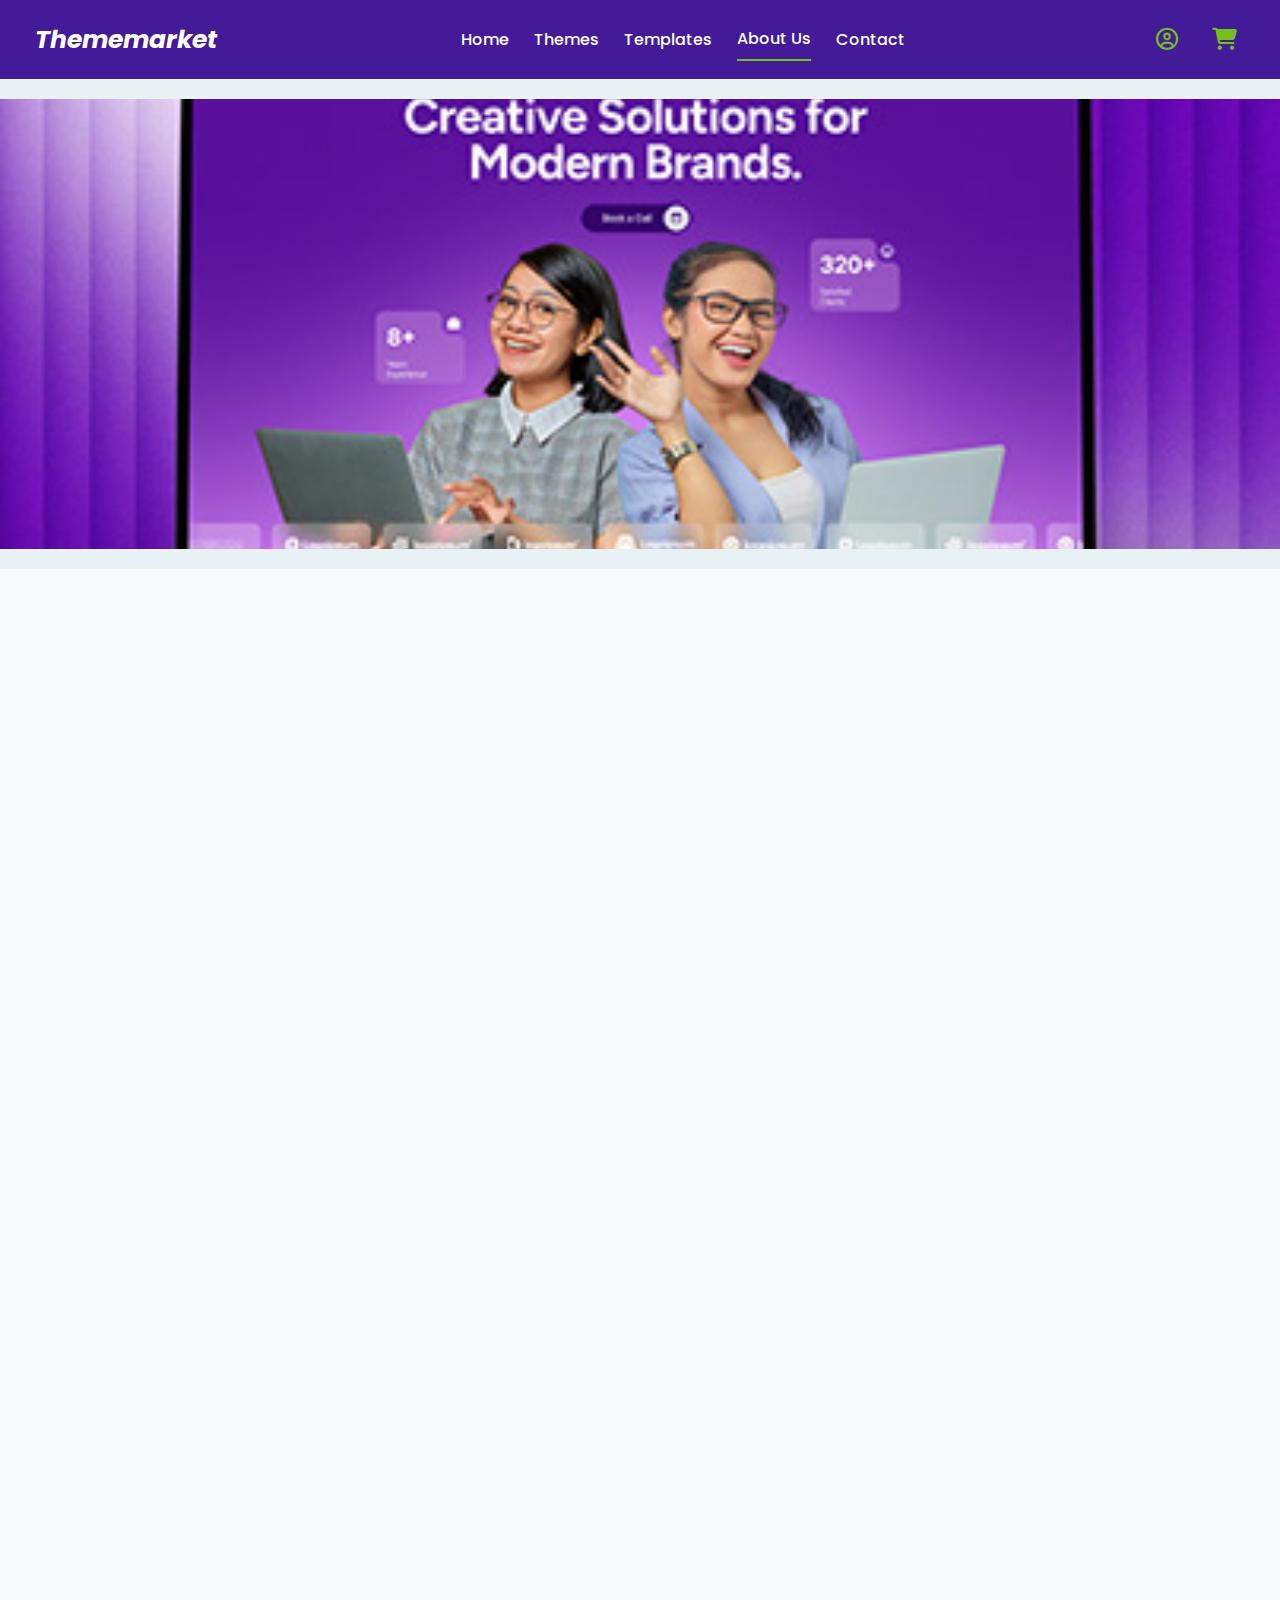
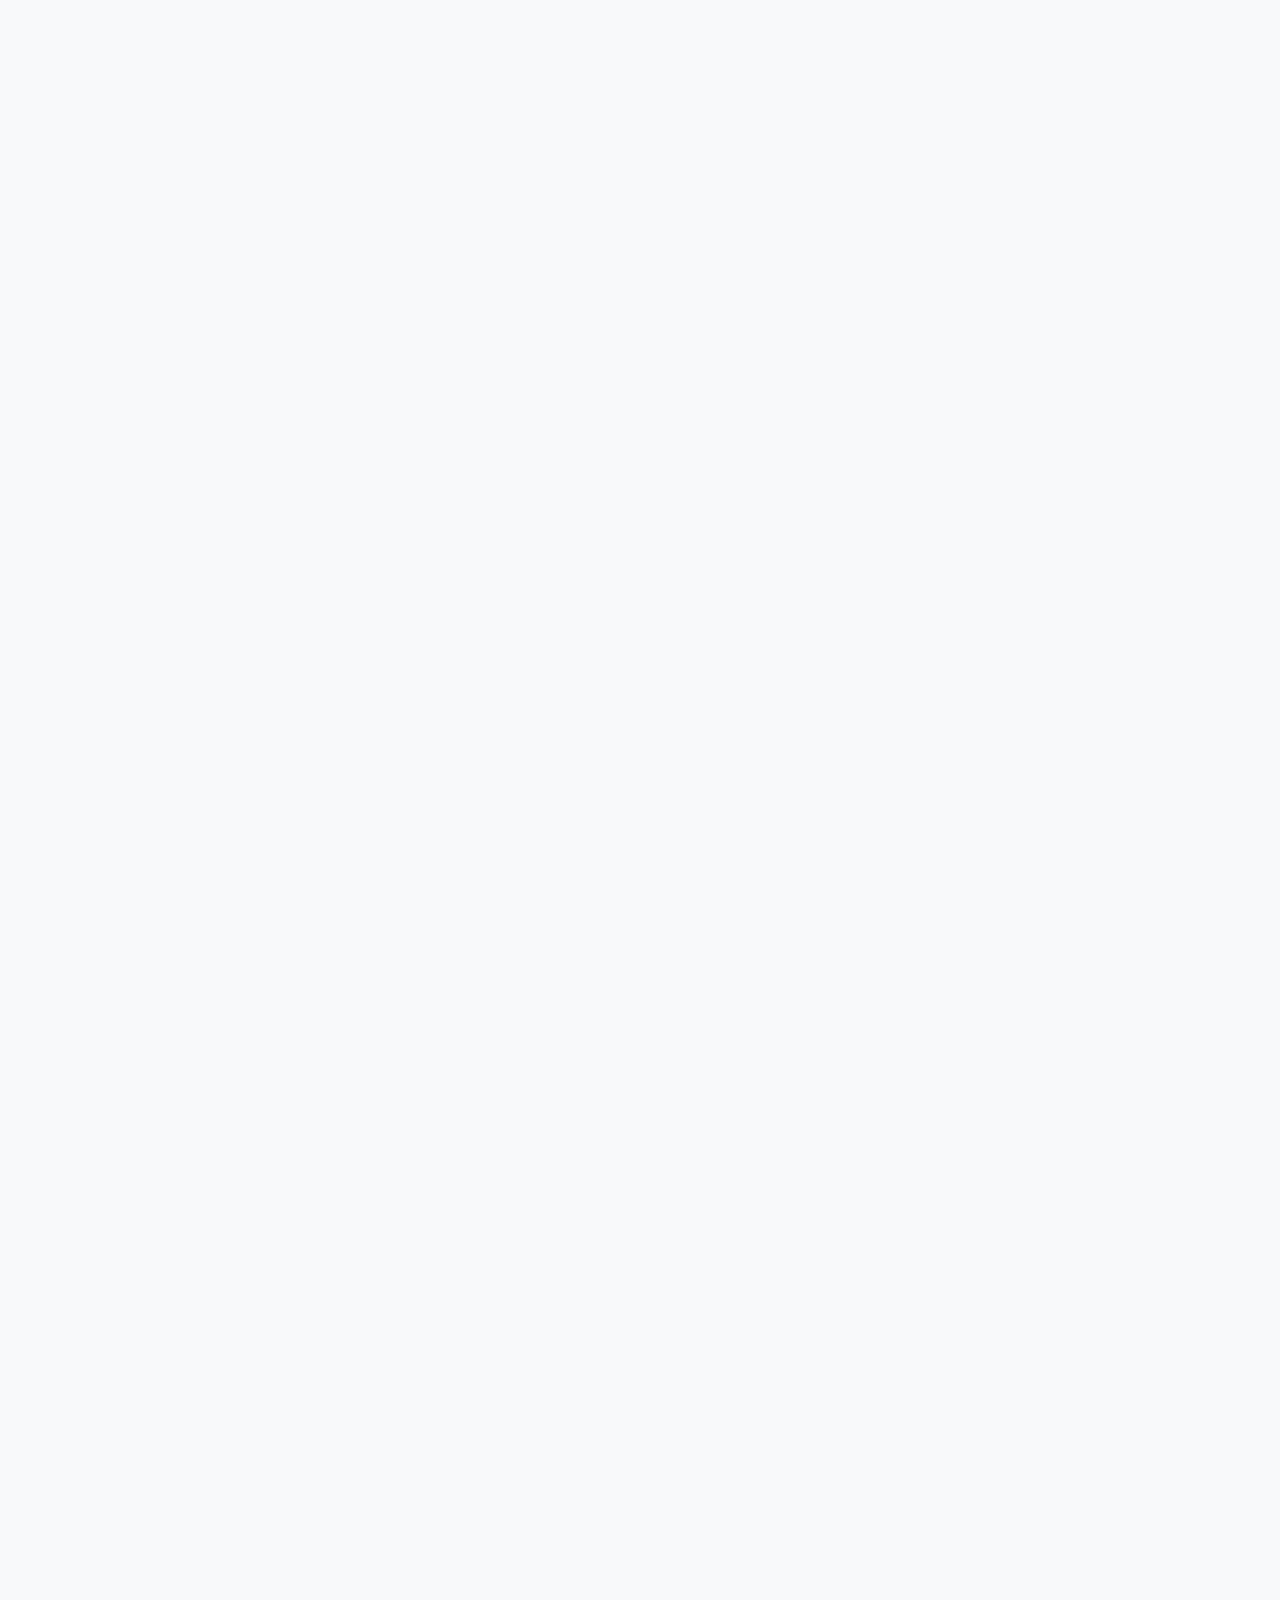
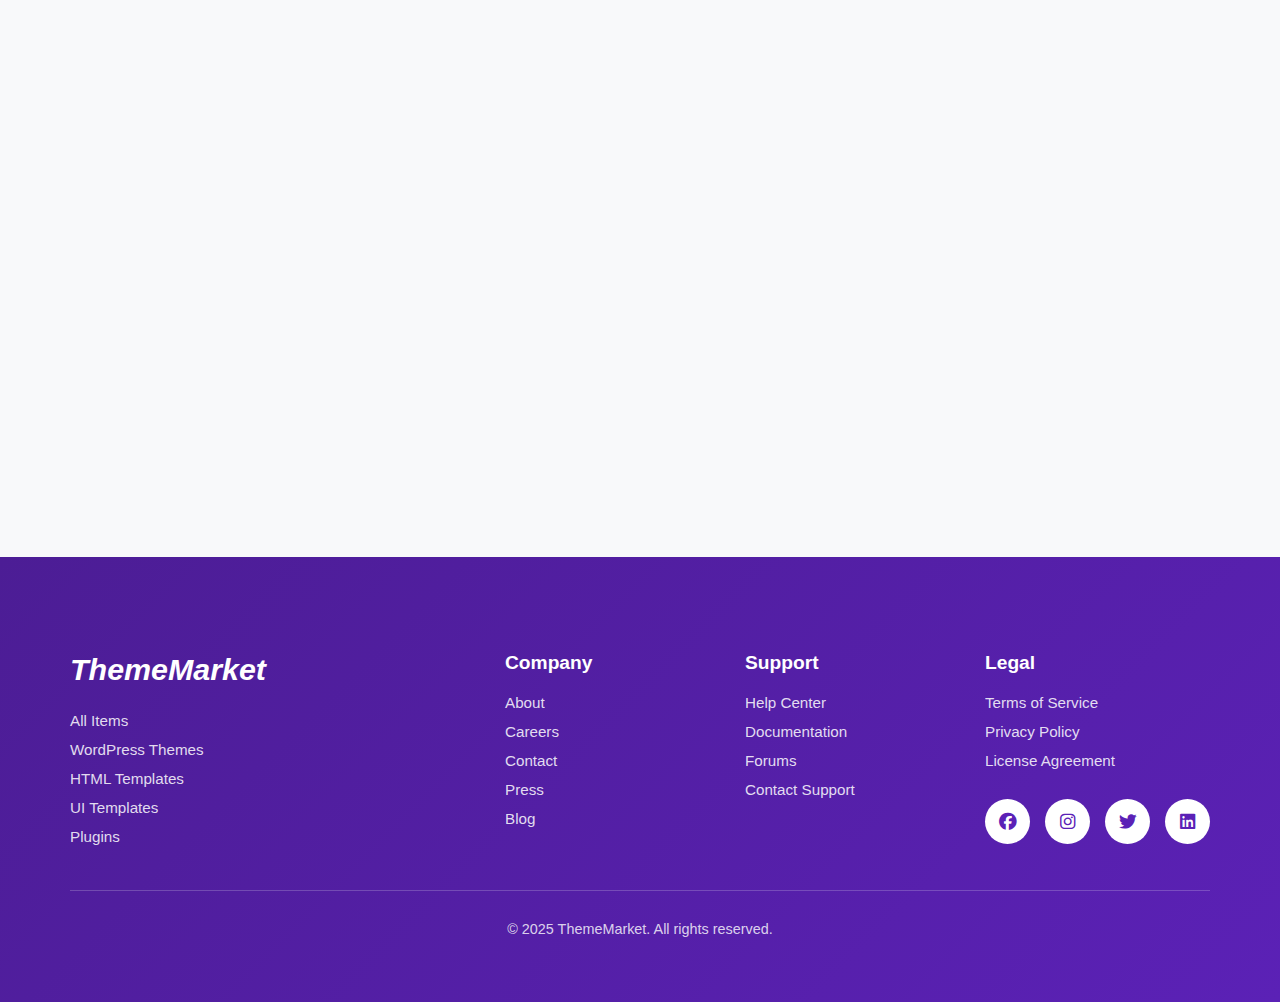
<file: theme website/about.html>
<!DOCTYPE html>
<html lang="en">
<head>
    <meta charset="UTF-8">
    <meta name="viewport" content="width=device-width, initial-scale=1.0">
    <title>Theme Market Website</title>
    <link rel="stylesheet" href="style.css">
    <link href="https://fonts.googleapis.com/css?family=Poppins&display=swap" rel="stylesheet">
    <link rel="preconnect" href="https://rsms.me/">
<link rel="stylesheet" href="https://rsms.me/inter/inter.css">
  <link rel="stylesheet" href="https://cdnjs.cloudflare.com/ajax/libs/font-awesome/6.4.0/css/all.min.css" />

</head>
<body>

       <!-- Navigation Bar -->
    <nav class="tm-navbar">
        <a href="#" class="tm-brand">Thememarket</a>
        
        <ul class="tm-nav-menu">
            <li class="tm-nav-item">
                <a href="index.html" class="tm-nav-link">Home</a>
            </li>
            <li class="tm-nav-item">
                <a href="theme.html" class="tm-nav-link">Themes</a>
                <div class="tm-dropdown-content">
                    <a href="#" class="tm-dropdown-link">Business Themes</a>
                    <a href="#" class="tm-dropdown-link">Portfolio Themes</a>
                    <a href="#" class="tm-dropdown-link">Blog Themes</a>
                    <a href="#" class="tm-dropdown-link">E-Commerce Themes</a>
                </div>
            </li>
            <li class="tm-nav-item">
                <a href="template.html" class="tm-nav-link">Templates</a>
                <div class="tm-dropdown-content">
                    <a href="#" class="tm-dropdown-link">HTML Templates</a>
                    <a href="#" class="tm-dropdown-link">Landing Page Templates</a>
                    <a href="#" class="tm-dropdown-link">UI Kits</a>
                </div>
            </li>
            <li class="tm-nav-item">
                <a href="about.html" class="tm-nav-link tm-active">About Us</a>
            </li>
            <li class="tm-nav-item">
                <a href="contact.html" class="tm-nav-link">Contact</a>
            </li>
        </ul>

        <div class="tm-nav-actions">
            <button class="tm-icon-btn" id="tmUserBtn" aria-label="User account">
              <i class="fa-regular fa-circle-user"></i>
            </button>
        <button class="tm-icon-btn" >
                 <a href="cart.html" style="text-decoration: none; color:#76C01D">   <i class="fa-solid fa-cart-shopping"></i></a>
            </button>
        </div>
    </nav>

    <!-- Auth Modal -->
    <div class="tm-modal-overlay" id="tmAuthModal">
        <div class="tm-modal-container">
            <div class="tm-modal-left">
                <div class="tm-modal-circle-large"></div>
                <div class="tm-modal-circle-small"></div>
            </div>
            <div class="tm-modal-right">
                <button class="tm-close-btn" id="tmCloseModal">&times;</button>
                
                <!-- Sign In Form -->
                <div id="tmSignInForm">
                    <h2 class="tm-modal-title">Sign in</h2>
                    <form>
                        <div class="tm-form-group">
                            <input type="text" class="tm-form-input" placeholder="Full name" required>
                        </div>
                        <div class="tm-form-group">
                            <input type="email" class="tm-form-input" placeholder="Email" required>
                        </div>
                        <div class="tm-checkbox-group">
                            <input type="checkbox" id="tmTerms">
                            <label for="tmTerms">I understood the <a href="#">terms & policy</a>.</label>
                        </div>
                        <button type="submit" class="tm-submit-btn">Create Account</button>
                    </form>
                    <div class="tm-divider"><span>OR</span></div>
                    <button class="tm-google-btn">
                        <svg width="20" height="20" viewBox="0 0 24 24">
                            <path fill="#4285F4" d="M22.56 12.25c0-.78-.07-1.53-.2-2.25H12v4.26h5.92c-.26 1.37-1.04 2.53-2.21 3.31v2.77h3.57c2.08-1.92 3.28-4.74 3.28-8.09z"/>
                            <path fill="#34A853" d="M12 23c2.97 0 5.46-.98 7.28-2.66l-3.57-2.77c-.98.66-2.23 1.06-3.71 1.06-2.86 0-5.29-1.93-6.16-4.53H2.18v2.84C3.99 20.53 7.7 23 12 23z"/>
                            <path fill="#FBBC05" d="M5.84 14.09c-.22-.66-.35-1.36-.35-2.09s.13-1.43.35-2.09V7.07H2.18C1.43 8.55 1 10.22 1 12s.43 3.45 1.18 4.93l2.85-2.22.81-.62z"/>
                            <path fill="#EA4335" d="M12 5.38c1.62 0 3.06.56 4.21 1.64l3.15-3.15C17.45 2.09 14.97 1 12 1 7.7 1 3.99 3.47 2.18 7.07l3.66 2.84c.87-2.6 3.3-4.53 6.16-4.53z"/>
                        </svg>
                        Sign in with Google
                    </button>
                    <div class="tm-switch-auth">
                        Already have an account? <a href="#" id="tmSwitchToLogin">Log in</a>
                    </div>
                </div>

                <!-- Log In Form -->
                <div id="tmLogInForm" class="tm-hidden">
                    <h2 class="tm-modal-title">Log in</h2>
                    <form>
                        <div class="tm-form-group">
                            <input type="email" class="tm-form-input" placeholder="Email" required>
                        </div>
                        <div class="tm-form-group">
                            <input type="password" class="tm-form-input" placeholder="Password" required>
                        </div>
                        <button type="submit" class="tm-submit-btn">Log In</button>
                    </form>
                    <div class="tm-divider"><span>OR</span></div>
                    <button class="tm-google-btn">
                        <svg width="20" height="20" viewBox="0 0 24 24">
                            <path fill="#4285F4" d="M22.56 12.25c0-.78-.07-1.53-.2-2.25H12v4.26h5.92c-.26 1.37-1.04 2.53-2.21 3.31v2.77h3.57c2.08-1.92 3.28-4.74 3.28-8.09z"/>
                            <path fill="#34A853" d="M12 23c2.97 0 5.46-.98 7.28-2.66l-3.57-2.77c-.98.66-2.23 1.06-3.71 1.06-2.86 0-5.29-1.93-6.16-4.53H2.18v2.84C3.99 20.53 7.7 23 12 23z"/>
                            <path fill="#FBBC05" d="M5.84 14.09c-.22-.66-.35-1.36-.35-2.09s.13-1.43.35-2.09V7.07H2.18C1.43 8.55 1 10.22 1 12s.43 3.45 1.18 4.93l2.85-2.22.81-.62z"/>
                            <path fill="#EA4335" d="M12 5.38c1.62 0 3.06.56 4.21 1.64l3.15-3.15C17.45 2.09 14.97 1 12 1 7.7 1 3.99 3.47 2.18 7.07l3.66 2.84c.87-2.6 3.3-4.53 6.16-4.53z"/>
                        </svg>
                        Sign in with Google
                    </button>
                    <div class="tm-switch-auth">
                        Don't have an account? <a href="#" id="tmSwitchToSignIn">Sign in</a>
                    </div>
                </div>
            </div>
        </div>
    </div>


      <!-- Hero Banner -->
    <section class="abouthero-banner">
        <div class="hero-content">
            <h1 class="abhero-title">Empowering Creators Worldwide</h1>
            
            <div class="search-container">
                <input type="text" class="search-input" placeholder="Search for WordPress, E commerce...">
                <button class="absearch-btn">Search</button>
            </div>
        </div>
    </section>

    <!-- Main Content -->
    <div class="main-content">
        <!-- Stats Section -->
        <h2 class="section-heading">Save on UI Templates</h2>
        <div class="stats-grid">
            <div class="stat-card">
                <div class="abstat-icon"><i class="fa-solid fa-users"></i></div>
                <div class="stat-number">50K+</div>
                <div class="stat-label">Active Users</div>
            </div>
            <div class="stat-card">
                <div class="abstat-icon"><i class="fa-solid fa-arrow-trend-up"></i></div>
                <div class="stat-number">2.5M+</div>
                <div class="stat-label">Downloads</div>
            </div>
            <div class="stat-card">
                <div class="abstat-icon"><i class="fa-solid fa-shield-halved"></i></div>
                <div class="stat-number">15K+</div>
                <div class="stat-label">Products</div>
            </div>
            <div class="stat-card">
                <div class="abstat-icon"><i class="fa-solid fa-globe"></i></div>
                <div class="stat-number">150+</div>
                <div class="stat-label">Countries</div>
            </div>
        </div>

        <!-- Mission Cards -->
        <div class="mission-grid">
            <div class="mission-card">
                <div class="mission-icon"><img src="Images/a1.png"></div>
                <h3 class="mission-title">Our Mission</h3>
                <p class="mission-desc">To democratize web design by providing high-quality, affordable templates and themes that empower creators to build stunning websites without barriers.</p>
            </div>
            <div class="mission-card">
                <div class="mission-icon"><img src="Images/a2.png"></div>
                <h3 class="mission-title">Our Vision</h3>
                <p class="mission-desc">To be the world's most trusted marketplace for web templates and themes, known for quality, innovation, and exceptional customer experience.</p>
            </div>
            <div class="mission-card">
                <div class="mission-icon"><img src="Images/a3.png"></div>
                <h3 class="mission-title">Our Impact</h3>
                <p class="mission-desc">We've helped over 50,000 creators launch their websites, saving millions in development costs and countless hours of work.</p>
            </div>
        </div>

        <!-- Core Values -->
        <div class="values-section">
            <h2 class="values-title">Our Core Values</h2>
            <p class="values-subtitle">The principles that guide everything we do</p>
            <div class="values-grid">
                <div class="value-card">
                    <div class="value-icon"><img src="Images/a1.png"></div>
                    <h3 class="value-title">Customer First</h3>
                    <p class="value-desc">Everything we do starts with our customers. We listen, adapt, and continuously improve to deliver the best experience.</p>
                </div>
                <div class="value-card">
                    <div class="value-icon"><img src="Images/a2.png"></div>
                    <h3 class="value-title">Quality Excellence</h3>
                    <p class="value-desc">We maintain the highest standards for every theme and template. Each product is carefully reviewed and tested.</p>
                </div>
                <div class="value-card">
                    <div class="value-icon"><img src="Images/a3.png"></div>
                    <h3 class="value-title">Innovation</h3>
                    <p class="value-desc">We stay ahead of design trends and technology to provide cutting-edge solutions for modern web development.</p>
                </div>
            </div>
        </div>

        <!-- Team Section -->
        <div class="team-section">
            <h2 class="team-title">Meet Our Team</h2>
            <p class="team-subtitle">The passionate people behind the platform</p>
            <div class="team-grid">
                <div class="team-member">
                    <div class="member-photo">
                        <img src="Images/t1.png" alt="Sarah Johnson">
                    </div>
                    <div class="member-info">
                        <div class="member-name">Sarah Johnson</div>
                        <div class="member-role">CEO & Founder</div>
                    </div>
                </div>
                <div class="team-member">
                    <div class="member-photo">
                     <img src="Images/t2.png" alt="Sarah Johnson">
                    </div>
                    <div class="member-info">
                        <div class="member-name">Michael Chen</div>
                        <div class="member-role">CTO</div>
                    </div>
                </div>
                <div class="team-member">
                    <div class="member-photo">
                       <img src="Images/t3.png" alt="Sarah Johnson">
                    </div>
                    <div class="member-info">
                        <div class="member-name">Emily Rodriguez</div>
                        <div class="member-role">Head of Design</div>
                    </div>
                </div>
                <div class="team-member">
                    <div class="member-photo">
                       <img src="Images/t4.png" alt="Sarah Johnson">
                    </div>
                    <div class="member-info">
                        <div class="member-name">David Park</div>
                        <div class="member-role">VP of Product</div>
                    </div>
                </div>
                <div class="team-member">
                    <div class="member-photo">
                       <img src="Images/t5.png" alt="Sarah Johnson">
                    </div>
                    <div class="member-info">
                        <div class="member-name">James Wilson</div>
                        <div class="member-role">Head of Customer Success</div>
                    </div>
                </div>
                <div class="team-member">
                    <div class="member-photo">
                       <img src="Images/t6.png" alt="Sarah Johnson">
                    </div>
                    <div class="member-info">
                        <div class="member-name">Lisa Anderson</div>
                        <div class="member-role">Head of Marketing</div>
                    </div>
                </div>
            </div>
        </div>

        <!-- CTA Section -->
        <div class="cta-section">
            <h2 class="cta-title">Ready to Start Creating?</h2>
            <p class="cta-desc">Join thousands of designers and developers who trust our platform to build amazing websites. Get started today.</p>
            <div class="cta-buttons">
                <button class="primary-btn">Browse Templates</button>
                <button class="secondary-btn">Contact</button>
            </div>
        </div>
    </div>


      <!-- Footer Section -->
    <footer class="footer-container">
        <div class="footer-content">
            <div class="footer-grid">
                <!-- Brand Column -->
                <div class="footer-brand">
                    <h2>ThemeMarket</h2>
                    <div class="footer-links">
                        <a href="#">All Items</a>
                        <a href="#">WordPress Themes</a>
                        <a href="#">HTML Templates</a>
                        <a href="#">UI Templates</a>
                        <a href="#">Plugins</a>
                    </div>
                </div>

                <!-- Company Column -->
                <div class="footer-column">
                    <h3>Company</h3>
                    <div class="footer-links">
                        <a href="#">About</a>
                        <a href="#">Careers</a>
                        <a href="#">Contact</a>
                        <a href="#">Press</a>
                        <a href="#">Blog</a>
                    </div>
                </div>

                <!-- Support Column -->
                <div class="footer-column">
                    <h3>Support</h3>
                    <div class="footer-links">
                        <a href="#">Help Center</a>
                        <a href="#">Documentation</a>
                        <a href="#">Forums</a>
                        <a href="#">Contact Support</a>
                    </div>
                </div>

                <!-- Legal Column -->
                <div class="footer-column">
                    <h3>Legal</h3>
                    <div class="footer-links">
                        <a href="#">Terms of Service</a>
                        <a href="#">Privacy Policy</a>
                        <a href="#">License Agreement</a>
                    </div>
                    
                    <!-- Social Links -->
                    <div class="social-links">
                        <a href="#" class="social-icon" aria-label="Facebook"><i class="fa-brands fa-facebook"></i></a>
                        <a href="#" class="social-icon" aria-label="Instagram"><i class="fa-brands fa-instagram"></i></a>
                        <a href="#" class="social-icon" aria-label="Twitter"><i class="fa-brands fa-twitter"></i></a>
                        <a href="#" class="social-icon" aria-label="LinkedIn"><i class="fa-brands fa-linkedin"></i></a>
                    </div>
                </div>
            </div>

            <div class="footer-bottom">
                <p>© 2025 ThemeMarket. All rights reserved.</p>
            </div>
        </div>
    </footer>

    <script src="script.js"></script>
</body>
</html>
</file>
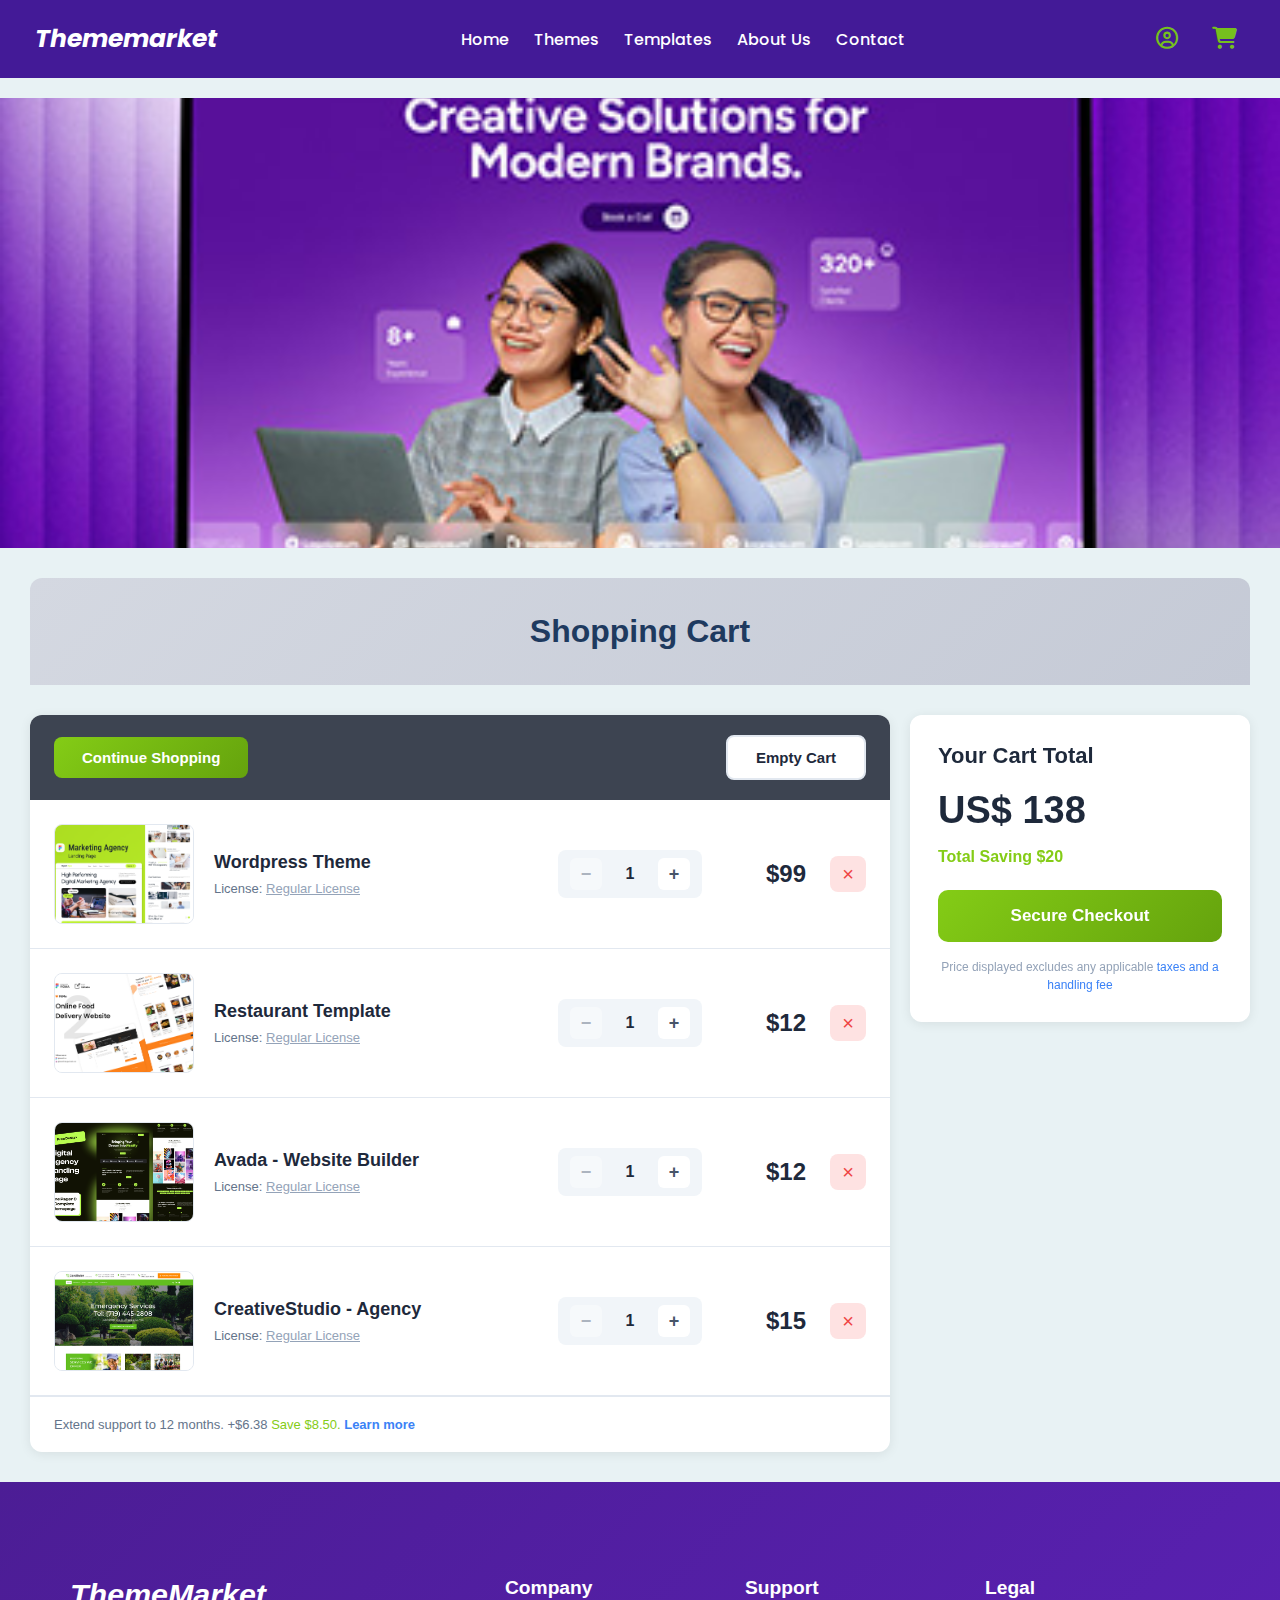
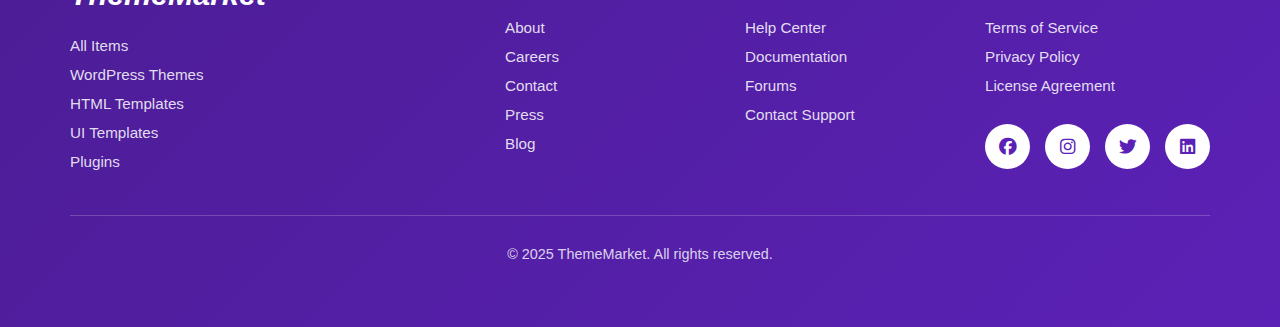
<file: theme website/cart.html>
<!DOCTYPE html>
<html lang="en">
<head>
    <meta charset="UTF-8">
    <meta name="viewport" content="width=device-width, initial-scale=1.0">
    <title>Theme Market Website</title>
    <link rel="stylesheet" href="style.css">
    <link href="https://fonts.googleapis.com/css?family=Poppins&display=swap" rel="stylesheet">
    <link rel="preconnect" href="https://rsms.me/">
<link rel="stylesheet" href="https://rsms.me/inter/inter.css">
<link rel="stylesheet" href="https://cdnjs.cloudflare.com/ajax/libs/font-awesome/6.4.0/css/all.min.css" />

</head>
<body>

       <!-- Navigation Bar -->
    <nav class="tm-navbar">
        <a href="#" class="tm-brand">Thememarket</a>
        
        <ul class="tm-nav-menu">
            <li class="tm-nav-item">
                <a href="index.html" class="tm-nav-link">Home</a>
            </li>
            <li class="tm-nav-item">
                <a href="theme.html" class="tm-nav-link">Themes</a>
                <div class="tm-dropdown-content">
                    <a href="#" class="tm-dropdown-link">Business Themes</a>
                    <a href="#" class="tm-dropdown-link">Portfolio Themes</a>
                    <a href="#" class="tm-dropdown-link">Blog Themes</a>
                    <a href="#" class="tm-dropdown-link">E-Commerce Themes</a>
                </div>
            </li>
            <li class="tm-nav-item">
                <a href="template.html" class="tm-nav-link">Templates</a>
                <div class="tm-dropdown-content">
                    <a href="#" class="tm-dropdown-link">HTML Templates</a>
                    <a href="#" class="tm-dropdown-link">Landing Page Templates</a>
                    <a href="#" class="tm-dropdown-link">UI Kits</a>
                </div>
            </li>
            <li class="tm-nav-item">
                <a href="about.html" class="tm-nav-link">About Us</a>
            </li>
            <li class="tm-nav-item">
                <a href="contact.html" class="tm-nav-link">Contact</a>
            </li>
        </ul>

        <div class="tm-nav-actions">
            <button class="tm-icon-btn" id="tmUserBtn" aria-label="User account">
              <i class="fa-regular fa-circle-user"></i>
            </button>
        <button class="tm-icon-btn" >
                 <a href="cart.html" style="text-decoration: none; color:#76C01D">   <i class="fa-solid fa-cart-shopping"></i></a>
            </button>
        </div>
    </nav>

    <!-- Auth Modal -->
    <div class="tm-modal-overlay" id="tmAuthModal">
        <div class="tm-modal-container">
            <div class="tm-modal-left">
                <div class="tm-modal-circle-large"></div>
                <div class="tm-modal-circle-small"></div>
            </div>
            <div class="tm-modal-right">
                <button class="tm-close-btn" id="tmCloseModal">&times;</button>
                
                <!-- Sign In Form -->
                <div id="tmSignInForm">
                    <h2 class="tm-modal-title">Sign in</h2>
                    <form>
                        <div class="tm-form-group">
                            <input type="text" class="tm-form-input" placeholder="Full name" required>
                        </div>
                        <div class="tm-form-group">
                            <input type="email" class="tm-form-input" placeholder="Email" required>
                        </div>
                        <div class="tm-checkbox-group">
                            <input type="checkbox" id="tmTerms">
                            <label for="tmTerms">I understood the <a href="#">terms & policy</a>.</label>
                        </div>
                        <button type="submit" class="tm-submit-btn">Create Account</button>
                    </form>
                    <div class="tm-divider"><span>OR</span></div>
                    <button class="tm-google-btn">
                        <svg width="20" height="20" viewBox="0 0 24 24">
                            <path fill="#4285F4" d="M22.56 12.25c0-.78-.07-1.53-.2-2.25H12v4.26h5.92c-.26 1.37-1.04 2.53-2.21 3.31v2.77h3.57c2.08-1.92 3.28-4.74 3.28-8.09z"/>
                            <path fill="#34A853" d="M12 23c2.97 0 5.46-.98 7.28-2.66l-3.57-2.77c-.98.66-2.23 1.06-3.71 1.06-2.86 0-5.29-1.93-6.16-4.53H2.18v2.84C3.99 20.53 7.7 23 12 23z"/>
                            <path fill="#FBBC05" d="M5.84 14.09c-.22-.66-.35-1.36-.35-2.09s.13-1.43.35-2.09V7.07H2.18C1.43 8.55 1 10.22 1 12s.43 3.45 1.18 4.93l2.85-2.22.81-.62z"/>
                            <path fill="#EA4335" d="M12 5.38c1.62 0 3.06.56 4.21 1.64l3.15-3.15C17.45 2.09 14.97 1 12 1 7.7 1 3.99 3.47 2.18 7.07l3.66 2.84c.87-2.6 3.3-4.53 6.16-4.53z"/>
                        </svg>
                        Sign in with Google
                    </button>
                    <div class="tm-switch-auth">
                        Already have an account? <a href="#" id="tmSwitchToLogin">Log in</a>
                    </div>
                </div>

                <!-- Log In Form -->
                <div id="tmLogInForm" class="tm-hidden">
                    <h2 class="tm-modal-title">Log in</h2>
                    <form>
                        <div class="tm-form-group">
                            <input type="email" class="tm-form-input" placeholder="Email" required>
                        </div>
                        <div class="tm-form-group">
                            <input type="password" class="tm-form-input" placeholder="Password" required>
                        </div>
                        <button type="submit" class="tm-submit-btn">Log In</button>
                    </form>
                    <div class="tm-divider"><span>OR</span></div>
                    <button class="tm-google-btn">
                        <svg width="20" height="20" viewBox="0 0 24 24">
                            <path fill="#4285F4" d="M22.56 12.25c0-.78-.07-1.53-.2-2.25H12v4.26h5.92c-.26 1.37-1.04 2.53-2.21 3.31v2.77h3.57c2.08-1.92 3.28-4.74 3.28-8.09z"/>
                            <path fill="#34A853" d="M12 23c2.97 0 5.46-.98 7.28-2.66l-3.57-2.77c-.98.66-2.23 1.06-3.71 1.06-2.86 0-5.29-1.93-6.16-4.53H2.18v2.84C3.99 20.53 7.7 23 12 23z"/>
                            <path fill="#FBBC05" d="M5.84 14.09c-.22-.66-.35-1.36-.35-2.09s.13-1.43.35-2.09V7.07H2.18C1.43 8.55 1 10.22 1 12s.43 3.45 1.18 4.93l2.85-2.22.81-.62z"/>
                            <path fill="#EA4335" d="M12 5.38c1.62 0 3.06.56 4.21 1.64l3.15-3.15C17.45 2.09 14.97 1 12 1 7.7 1 3.99 3.47 2.18 7.07l3.66 2.84c.87-2.6 3.3-4.53 6.16-4.53z"/>
                        </svg>
                        Sign in with Google
                    </button>
                    <div class="tm-switch-auth">
                        Don't have an account? <a href="#" id="tmSwitchToSignIn">Sign in</a>
                    </div>
                </div>
            </div>
        </div>
    </div>


      <!-- Hero Banner -->
    <section class="abouthero-banner">
        <div class="hero-content">
            <h1 class="abhero-title">We'd Love to Hear From You</h1>
            
            <div class="search-container">
                <input type="text" class="search-input" placeholder="Search for WordPress, E commerce...">
                <button class="absearch-btn">Search</button>
            </div>
        </div>
    </section>

     <div class="cart-wrapper">
        <div class="page-header">
            <h1 class="header-title">Shopping Cart</h1>
        </div>

        <div class="cart-layout">
            <div class="items-section">
                <div class="cart-controls">
                    <button class="continue-btn" onclick="continueShopping()">Continue Shopping</button>
                    <button class="empty-btn" onclick="emptyCart()">Empty Cart</button>
                </div>

                <div class="cart-items-list" id="cartItemsList">
                    <!-- Cart items will be dynamically inserted here -->
                </div>

                <div class="support-message">
                    Extend support to 12 months. +$6.38 <span style="color: #84cc16;">Save $8.50.</span> <a href="#" class="support-link">Learn more</a>
                </div>
            </div>

            <div class="summary-panel">
                <h2 class="summary-title">Your Cart Total</h2>
                <div class="total-amount" id="totalAmount">US$ 0</div>
                <div class="savings-text" id="savingsText">Total Saving $0</div>
                <button class="checkout-btn" onclick="proceedCheckout()">Secure Checkout</button>
                <p class="disclaimer-text">
                    Price displayed excludes any applicable <a href="#" class="disclaimer-link">taxes and a handling fee</a>
                </p>
            </div>
        </div>
    </div>

      <!-- Footer Section -->
    <footer class="footer-container">
        <div class="footer-content">
            <div class="footer-grid">
                <!-- Brand Column -->
                <div class="footer-brand">
                    <h2>ThemeMarket</h2>
                    <div class="footer-links">
                        <a href="#">All Items</a>
                        <a href="#">WordPress Themes</a>
                        <a href="#">HTML Templates</a>
                        <a href="#">UI Templates</a>
                        <a href="#">Plugins</a>
                    </div>
                </div>

                <!-- Company Column -->
                <div class="footer-column">
                    <h3>Company</h3>
                    <div class="footer-links">
                        <a href="#">About</a>
                        <a href="#">Careers</a>
                        <a href="#">Contact</a>
                        <a href="#">Press</a>
                        <a href="#">Blog</a>
                    </div>
                </div>

                <!-- Support Column -->
                <div class="footer-column">
                    <h3>Support</h3>
                    <div class="footer-links">
                        <a href="#">Help Center</a>
                        <a href="#">Documentation</a>
                        <a href="#">Forums</a>
                        <a href="#">Contact Support</a>
                    </div>
                </div>

                <!-- Legal Column -->
                <div class="footer-column">
                    <h3>Legal</h3>
                    <div class="footer-links">
                        <a href="#">Terms of Service</a>
                        <a href="#">Privacy Policy</a>
                        <a href="#">License Agreement</a>
                    </div>
                    
                    <!-- Social Links -->
                    <div class="social-links">
                        <a href="#" class="social-icon" aria-label="Facebook"><i class="fa-brands fa-facebook"></i></a>
                        <a href="#" class="social-icon" aria-label="Instagram"><i class="fa-brands fa-instagram"></i></a>
                        <a href="#" class="social-icon" aria-label="Twitter"><i class="fa-brands fa-twitter"></i></a>
                        <a href="#" class="social-icon" aria-label="LinkedIn"><i class="fa-brands fa-linkedin"></i></a>
                    </div>
                </div>
            </div>

            <div class="footer-bottom">
                <p>© 2025 ThemeMarket. All rights reserved.</p>
            </div>
        </div>
    </footer>


    <script>
         //cart shopping
          // Initial cart data
        let cartItems = [
            {
                id: 1,
                name: 'Wordpress Theme',
                image: 'Images/th 1.png',
                license: 'Regular License',
                price: 99,
                quantity: 1
            },
            {
                id: 2,
                name: 'Restaurant Template',
                image: 'Images/th 2.png',
                license: 'Regular License',
                price: 12,
                quantity: 1
            },
            {
                id: 3,
                name: 'Avada - Website Builder',
                image: 'Images/th 4.png',
                license: 'Regular License',
                price: 12,
                quantity: 1
            },
            {
                id: 4,
                name: 'CreativeStudio - Agency',
                image: 'Images/th 10.jpg',
                license: 'Regular License',
                price: 15,
                quantity: 1
            }
        ];

        function renderCart() {
            const cartList = document.getElementById('cartItemsList');
            
            if (cartItems.length === 0) {
                cartList.innerHTML = `
                    <div class="empty-state">
                        <div class="empty-state-icon">🛒</div>
                        <div class="empty-state-text">Your cart is empty</div>
                    </div>
                `;
                updateTotal();
                return;
            }

            cartList.innerHTML = cartItems.map(item => `
                <div class="cart-item-row" data-id="${item.id}">
                    <img src="${item.image}" alt="${item.name}" class="item-thumbnail">
                    <div class="item-details">
                        <div class="item-title">${item.name}</div>
                        <div class="license-info">License: <span class="license-link">${item.license}</span></div>
                    </div>
                    <div class="item-actions">
                        <div class="quantity-controls">
                            <button class="qty-btn" onclick="decreaseQty(${item.id})" ${item.quantity <= 1 ? 'disabled' : ''}>−</button>
                            <span class="qty-display">${item.quantity}</span>
                            <button class="qty-btn" onclick="increaseQty(${item.id})">+</button>
                        </div>
                        <div class="item-price">$${item.price * item.quantity}</div>
                        <button class="remove-btn" onclick="removeItem(${item.id})">×</button>
                    </div>
                </div>
            `).join('');

            updateTotal();
        }

        function increaseQty(id) {
            const item = cartItems.find(item => item.id === id);
            if (item) {
                item.quantity++;
                renderCart();
            }
        }

        function decreaseQty(id) {
            const item = cartItems.find(item => item.id === id);
            if (item && item.quantity > 1) {
                item.quantity--;
                renderCart();
            }
        }

        function removeItem(id) {
            cartItems = cartItems.filter(item => item.id !== id);
            renderCart();
        }

        function emptyCart() {
            if (confirm('Are you sure you want to empty your cart?')) {
                cartItems = [];
                renderCart();
            }
        }

        function updateTotal() {
            const total = cartItems.reduce((sum, item) => sum + (item.price * item.quantity), 0);
            const savings = Math.floor(total * 0.15); // 15% savings
            
            document.getElementById('totalAmount').textContent = `US$ ${total}`;
            document.getElementById('savingsText').textContent = `Total Saving $${savings}`;
        }

        function continueShopping() {
            alert('Redirecting to store...');
             window.location.href = 'template.html';
        }

        function proceedCheckout() {
            if (cartItems.length === 0) {
                alert('Your cart is empty!');
                return;
            }
            alert('Proceeding to checkout...');
             window.location.href = 'payment.html';
        }

        // Initialize cart on page load
        renderCart();
    </script>

    <script src="script.js"></script>
</body>
</html>
</file>
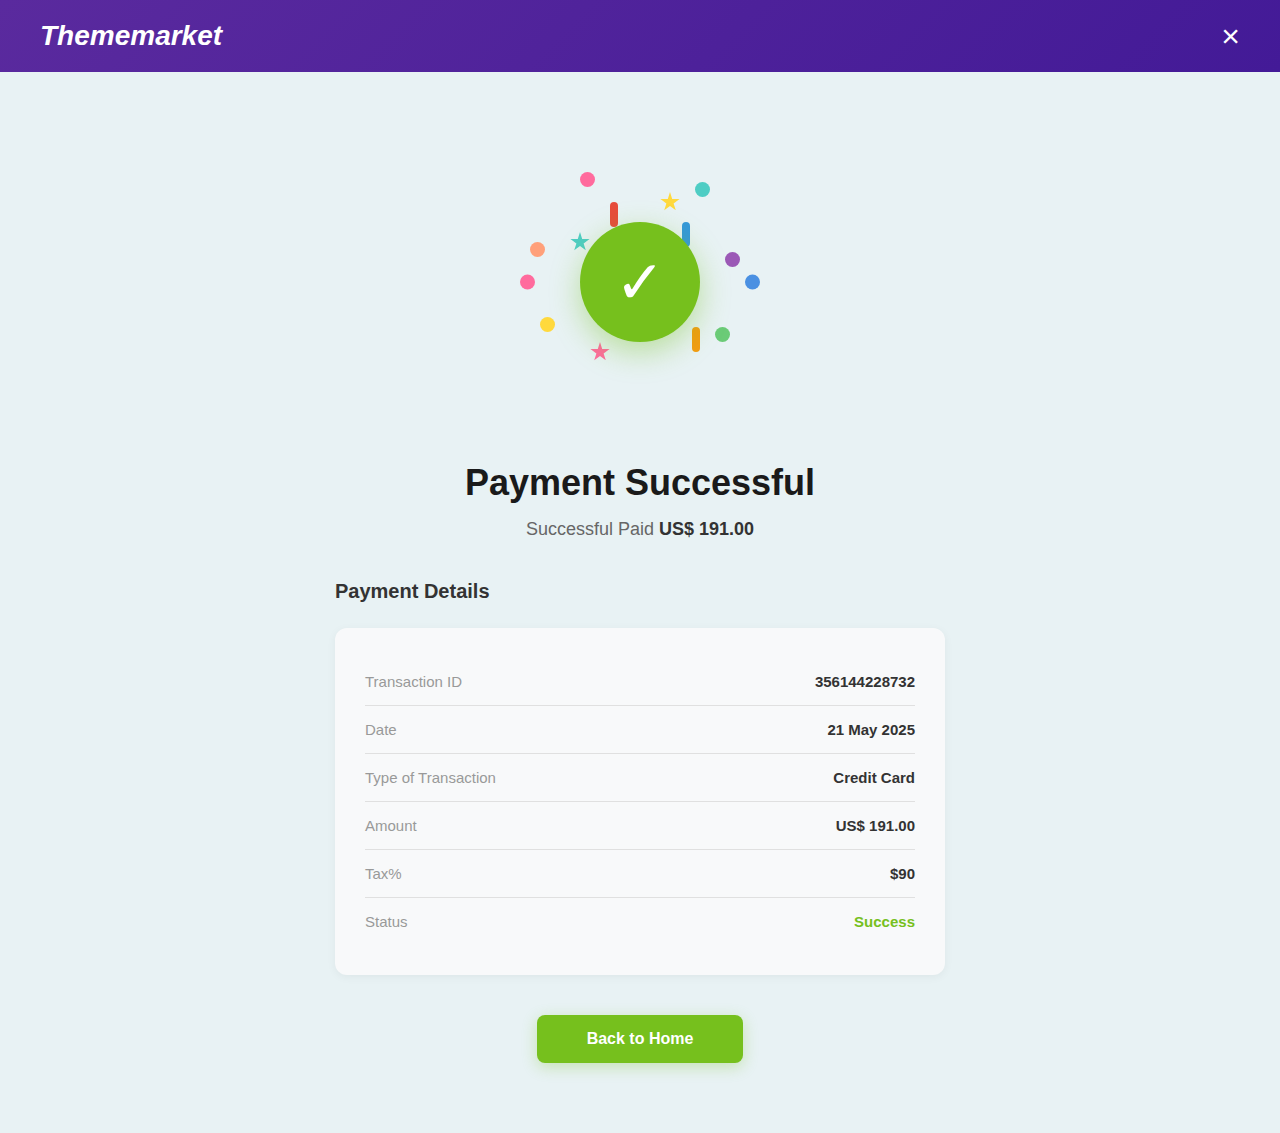
<file: theme website/confirmation.html>
<!DOCTYPE html>
<html lang="en">
<head>
    <meta charset="UTF-8">
    <meta name="viewport" content="width=device-width, initial-scale=1.0">
    <title>Theme Market Website</title>
    <link rel="stylesheet" href="style.css">
    <link href="https://fonts.googleapis.com/css?family=Poppins&display=swap" rel="stylesheet">
    <link rel="preconnect" href="https://rsms.me/">
<link rel="stylesheet" href="https://rsms.me/inter/inter.css">

</head>
<body>

   

    
     <header class="confirmation-header">
        <div class="confirmation-logo">Thememarket</div>
        <button class="confirmation-close-btn" onclick="closeWindow()">×</button>
    </header>

    <div class="confirmation-content">
        <div class="success-animation-wrapper">
            <!-- Main Success Checkmark -->
            <div class="success-checkmark-circle">
                <div class="success-checkmark-icon">✓</div>
            </div>

            <!-- Confetti Pieces (Circles) -->
            <div class="confetti-piece confetti-1"></div>
            <div class="confetti-piece confetti-2"></div>
            <div class="confetti-piece confetti-3"></div>
            <div class="confetti-piece confetti-4"></div>
            <div class="confetti-piece confetti-5"></div>
            <div class="confetti-piece confetti-6"></div>
            <div class="confetti-piece confetti-7"></div>
            <div class="confetti-piece confetti-8"></div>

            <!-- Star Confetti -->
            <div class="confetti-star star-1"></div>
            <div class="confetti-star star-2"></div>
            <div class="confetti-star star-3"></div>

            <!-- Ribbon Confetti -->
            <div class="confetti-ribbon ribbon-1"></div>
            <div class="confetti-ribbon ribbon-2"></div>
            <div class="confetti-ribbon ribbon-3"></div>
            <div class="confetti-ribbon ribbon-4"></div>
        </div>

        <h1 class="confirmation-heading">Payment Successful</h1>
        <p class="confirmation-subheading">
            Successful Paid <span class="confirmation-amount">US$ 191.00</span>
        </p>

        <h2 class="payment-details-heading">Payment Details</h2>

        <div class="payment-details-card">
            <div class="payment-detail-row">
                <span class="payment-detail-label">Transaction ID</span>
                <span class="payment-detail-value">356144228732</span>
            </div>
            <div class="payment-detail-row">
                <span class="payment-detail-label">Date</span>
                <span class="payment-detail-value">21 May 2025</span>
            </div>
            <div class="payment-detail-row">
                <span class="payment-detail-label">Type of Transaction</span>
                <span class="payment-detail-value">Credit Card</span>
            </div>
            <div class="payment-detail-row">
                <span class="payment-detail-label">Amount</span>
                <span class="payment-detail-value">US$ 191.00</span>
            </div>
            <div class="payment-detail-row">
                <span class="payment-detail-label">Tax%</span>
                <span class="payment-detail-value">$90</span>
            </div>
            <div class="payment-detail-row">
                <span class="payment-detail-label">Status</span>
                <span class="payment-detail-value success-status">Success</span>
            </div>
        </div>

        <button class="back-home-btn" onclick="goToHome()">Back to Home</button>
    </div>
    <script src="script.js"></script>
</body>
</html>
</file>
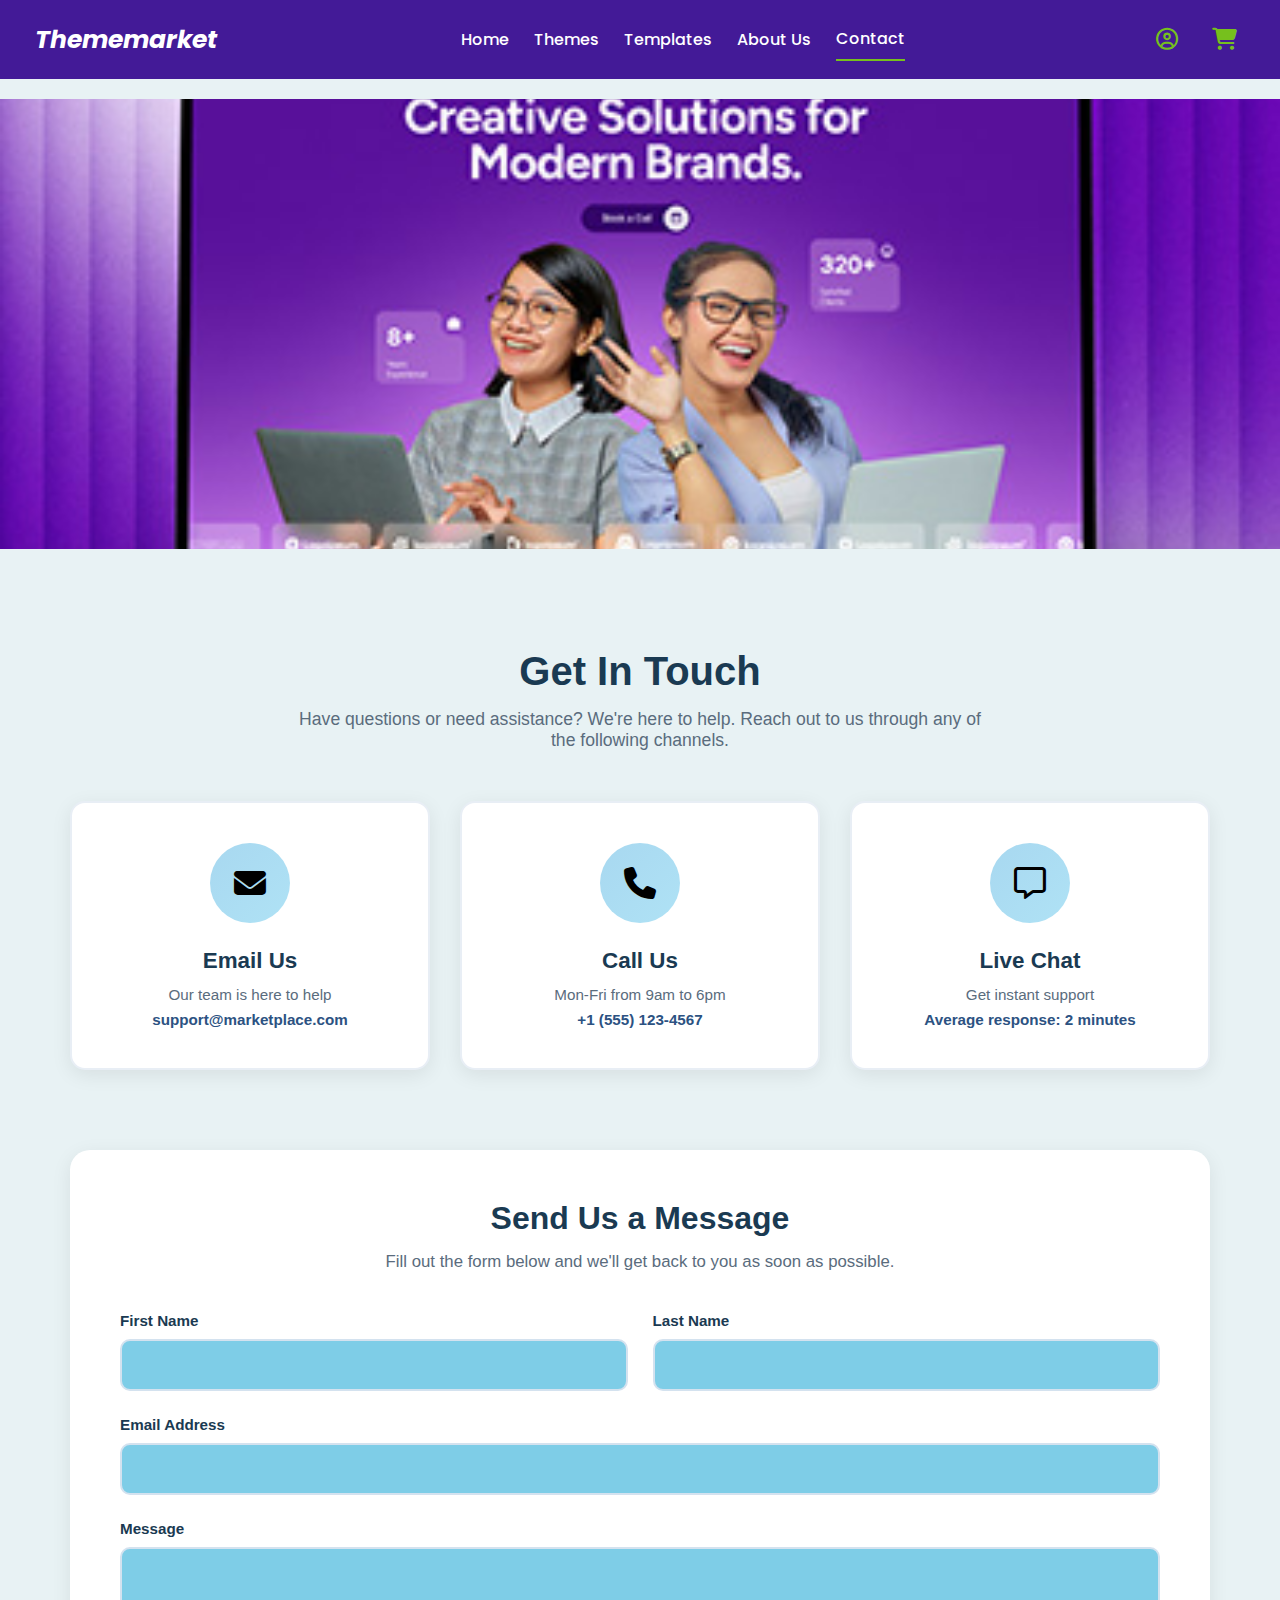
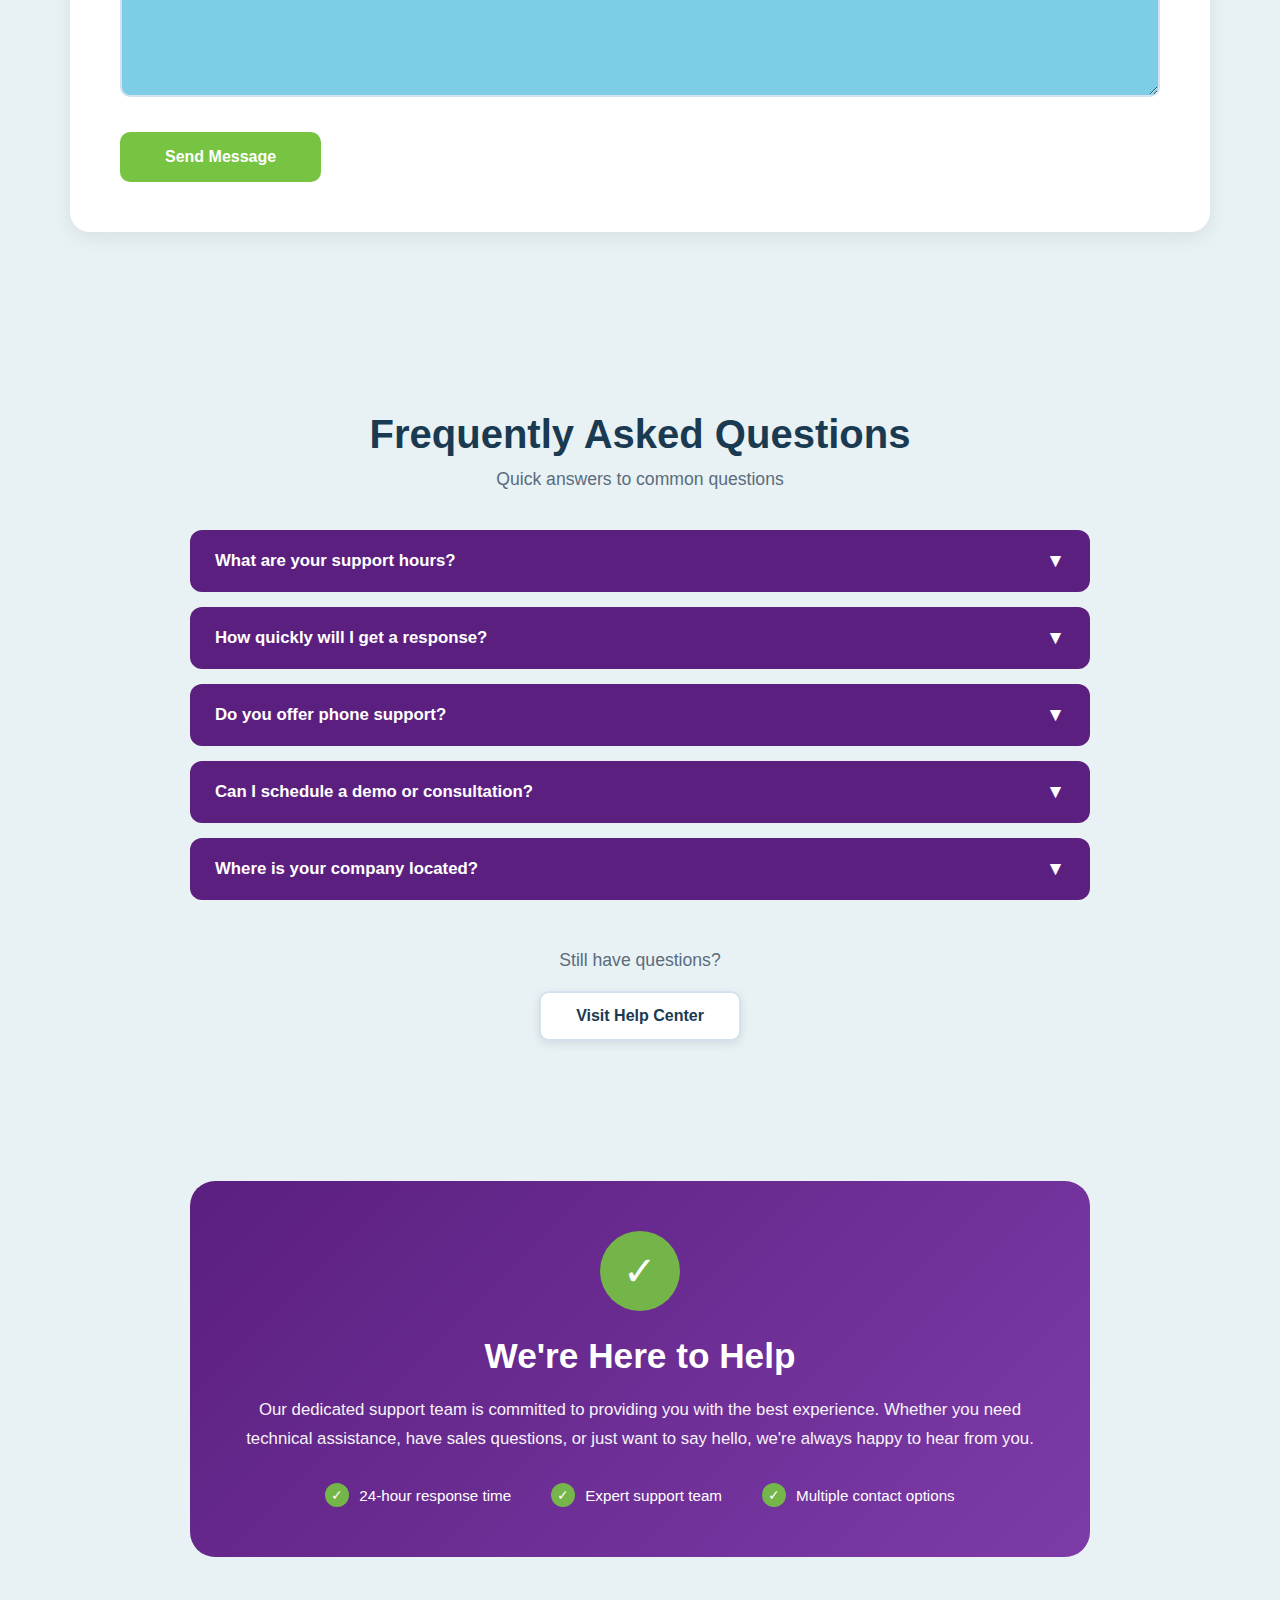
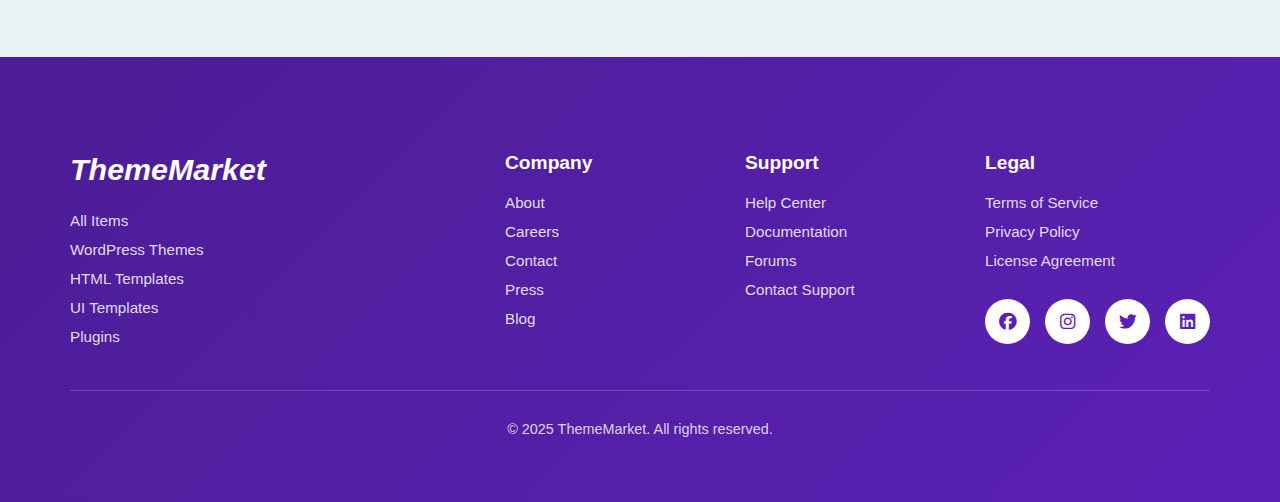
<file: theme website/contact.html>
<!DOCTYPE html>
<html lang="en">
<head>
    <meta charset="UTF-8">
    <meta name="viewport" content="width=device-width, initial-scale=1.0">
    <title>Theme Market Website</title>
    <link rel="stylesheet" href="style.css">
    <link href="https://fonts.googleapis.com/css?family=Poppins&display=swap" rel="stylesheet">
    <link rel="preconnect" href="https://rsms.me/">
<link rel="stylesheet" href="https://rsms.me/inter/inter.css">
  <link rel="stylesheet" href="https://cdnjs.cloudflare.com/ajax/libs/font-awesome/6.4.0/css/all.min.css" />

</head>
<body>

       <!-- Navigation Bar -->
    <nav class="tm-navbar">
        <a href="#" class="tm-brand">Thememarket</a>
        
        <ul class="tm-nav-menu">
            <li class="tm-nav-item">
                <a href="index.html" class="tm-nav-link">Home</a>
            </li>
            <li class="tm-nav-item">
                <a href="theme.html" class="tm-nav-link">Themes</a>
                <div class="tm-dropdown-content">
                    <a href="#" class="tm-dropdown-link">Business Themes</a>
                    <a href="#" class="tm-dropdown-link">Portfolio Themes</a>
                    <a href="#" class="tm-dropdown-link">Blog Themes</a>
                    <a href="#" class="tm-dropdown-link">E-Commerce Themes</a>
                </div>
            </li>
            <li class="tm-nav-item">
                <a href="template.html" class="tm-nav-link">Templates</a>
                <div class="tm-dropdown-content">
                    <a href="#" class="tm-dropdown-link">HTML Templates</a>
                    <a href="#" class="tm-dropdown-link">Landing Page Templates</a>
                    <a href="#" class="tm-dropdown-link">UI Kits</a>
                </div>
            </li>
            <li class="tm-nav-item">
                <a href="about.html" class="tm-nav-link">About Us</a>
            </li>
            <li class="tm-nav-item">
                <a href="contact.html" class="tm-nav-link tm-active">Contact</a>
            </li>
        </ul>

        <div class="tm-nav-actions">
            <button class="tm-icon-btn" id="tmUserBtn" aria-label="User account">
              <i class="fa-regular fa-circle-user"></i>
            </button>
        <button class="tm-icon-btn tm-active" >
                 <a href="cart.html" style="text-decoration: none; color:#76C01D">   <i class="fa-solid fa-cart-shopping"></i></a>
            </button>
        </div>
    </nav>

    <!-- Auth Modal -->
    <div class="tm-modal-overlay" id="tmAuthModal">
        <div class="tm-modal-container">
            <div class="tm-modal-left">
                <div class="tm-modal-circle-large"></div>
                <div class="tm-modal-circle-small"></div>
            </div>
            <div class="tm-modal-right">
                <button class="tm-close-btn" id="tmCloseModal">&times;</button>
                
                <!-- Sign In Form -->
                <div id="tmSignInForm">
                    <h2 class="tm-modal-title">Sign in</h2>
                    <form>
                        <div class="tm-form-group">
                            <input type="text" class="tm-form-input" placeholder="Full name" required>
                        </div>
                        <div class="tm-form-group">
                            <input type="email" class="tm-form-input" placeholder="Email" required>
                        </div>
                        <div class="tm-checkbox-group">
                            <input type="checkbox" id="tmTerms">
                            <label for="tmTerms">I understood the <a href="#">terms & policy</a>.</label>
                        </div>
                        <button type="submit" class="tm-submit-btn">Create Account</button>
                    </form>
                    <div class="tm-divider"><span>OR</span></div>
                    <button class="tm-google-btn">
                        <svg width="20" height="20" viewBox="0 0 24 24">
                            <path fill="#4285F4" d="M22.56 12.25c0-.78-.07-1.53-.2-2.25H12v4.26h5.92c-.26 1.37-1.04 2.53-2.21 3.31v2.77h3.57c2.08-1.92 3.28-4.74 3.28-8.09z"/>
                            <path fill="#34A853" d="M12 23c2.97 0 5.46-.98 7.28-2.66l-3.57-2.77c-.98.66-2.23 1.06-3.71 1.06-2.86 0-5.29-1.93-6.16-4.53H2.18v2.84C3.99 20.53 7.7 23 12 23z"/>
                            <path fill="#FBBC05" d="M5.84 14.09c-.22-.66-.35-1.36-.35-2.09s.13-1.43.35-2.09V7.07H2.18C1.43 8.55 1 10.22 1 12s.43 3.45 1.18 4.93l2.85-2.22.81-.62z"/>
                            <path fill="#EA4335" d="M12 5.38c1.62 0 3.06.56 4.21 1.64l3.15-3.15C17.45 2.09 14.97 1 12 1 7.7 1 3.99 3.47 2.18 7.07l3.66 2.84c.87-2.6 3.3-4.53 6.16-4.53z"/>
                        </svg>
                        Sign in with Google
                    </button>
                    <div class="tm-switch-auth">
                        Already have an account? <a href="#" id="tmSwitchToLogin">Log in</a>
                    </div>
                </div>

                <!-- Log In Form -->
                <div id="tmLogInForm" class="tm-hidden">
                    <h2 class="tm-modal-title">Log in</h2>
                    <form>
                        <div class="tm-form-group">
                            <input type="email" class="tm-form-input" placeholder="Email" required>
                        </div>
                        <div class="tm-form-group">
                            <input type="password" class="tm-form-input" placeholder="Password" required>
                        </div>
                        <button type="submit" class="tm-submit-btn">Log In</button>
                    </form>
                    <div class="tm-divider"><span>OR</span></div>
                    <button class="tm-google-btn">
                        <svg width="20" height="20" viewBox="0 0 24 24">
                            <path fill="#4285F4" d="M22.56 12.25c0-.78-.07-1.53-.2-2.25H12v4.26h5.92c-.26 1.37-1.04 2.53-2.21 3.31v2.77h3.57c2.08-1.92 3.28-4.74 3.28-8.09z"/>
                            <path fill="#34A853" d="M12 23c2.97 0 5.46-.98 7.28-2.66l-3.57-2.77c-.98.66-2.23 1.06-3.71 1.06-2.86 0-5.29-1.93-6.16-4.53H2.18v2.84C3.99 20.53 7.7 23 12 23z"/>
                            <path fill="#FBBC05" d="M5.84 14.09c-.22-.66-.35-1.36-.35-2.09s.13-1.43.35-2.09V7.07H2.18C1.43 8.55 1 10.22 1 12s.43 3.45 1.18 4.93l2.85-2.22.81-.62z"/>
                            <path fill="#EA4335" d="M12 5.38c1.62 0 3.06.56 4.21 1.64l3.15-3.15C17.45 2.09 14.97 1 12 1 7.7 1 3.99 3.47 2.18 7.07l3.66 2.84c.87-2.6 3.3-4.53 6.16-4.53z"/>
                        </svg>
                        Sign in with Google
                    </button>
                    <div class="tm-switch-auth">
                        Don't have an account? <a href="#" id="tmSwitchToSignIn">Sign in</a>
                    </div>
                </div>
            </div>
        </div>
    </div>


      <!-- Hero Banner -->
    <section class="abouthero-banner">
        <div class="hero-content">
            <h1 class="abhero-title">We'd Love to Hear From You</h1>
            
            <div class="search-container">
                <input type="text" class="search-input" placeholder="Search for WordPress, E commerce...">
                <button class="absearch-btn">Search</button>
            </div>
        </div>
    </section>
     <!-- Contact Section -->
    <div class="contact-wrapper">
        <div class="contact-header">
            <h1 class="contact-heading">Get In Touch</h1>
            <p class="contact-subheading">Have questions or need assistance? We're here to help. Reach out to us through any of the following channels.</p>
        </div>

        <div class="contact-methods">
            <div class="method-box">
                <div class="cmethod-icon"><i class="fa-solid fa-envelope"></i></div>
                <h3 class="method-title">Email Us</h3>
                <p class="method-detail">Our team is here to help</p>
                <p class="method-info">support@marketplace.com</p>
            </div>

            <div class="method-box">
                <div class="cmethod-icon"><i class="fa-solid fa-phone"></i></div>
                <h3 class="method-title">Call Us</h3>
                <p class="method-detail">Mon-Fri from 9am to 6pm</p>
                <p class="method-info">+1 (555) 123-4567</p>
            </div>

            <div class="method-box">
                <div class="cmethod-icon"><i class="fa-regular fa-message"></i></div>
                <h3 class="method-title">Live Chat</h3>
                <p class="method-detail">Get instant support</p>
                <p class="method-info">Average response: 2 minutes</p>
            </div>
        </div>

        <!-- Contact Form -->
        <div class="form-section">
            <h2 class="form-heading">Send Us a Message</h2>
            <p class="form-description">Fill out the form below and we'll get back to you as soon as possible.</p>
            
            <form id="contactForm">
                <div class="form-grid">
                    <div class="form-group">
                        <label class="form-label">First Name</label>
                        <input type="text" class="form-input" required>
                    </div>

                    <div class="form-group">
                        <label class="form-label">Last Name</label>
                        <input type="text" class="form-input" required>
                    </div>

                    <div class="form-group full-width">
                        <label class="form-label">Email Address</label>
                        <input type="email" class="form-input" required>
                    </div>

                    <div class="form-group full-width">
                        <label class="form-label">Message</label>
                        <textarea class="form-textarea" required></textarea>
                    </div>
                </div>

                <button type="submit" class="submit-btn">Send Message</button>
            </form>
        </div>
    </div>

    <!-- FAQ Section -->
    <div class="faq-wrapper">
        <div class="faq-header">
            <h2 class="faq-title">Frequently Asked Questions</h2>
            <p class="faq-subtitle">Quick answers to common questions</p>
        </div>

        <div class="faq-container">
            <div class="faq-item">
                <div class="faq-question">
                    <span>What are your support hours?</span>
                    <span class="faq-arrow">▼</span>
                </div>
                <div class="faq-answer">
                    <p>Our support team is available Monday through Friday, 9:00 AM to 6:00 PM EST. We also monitor emails on weekends and will respond as soon as possible.</p>
                </div>
            </div>

            <div class="faq-item">
                <div class="faq-question">
                    <span>How quickly will I get a response?</span>
                    <span class="faq-arrow">▼</span>
                </div>
                <div class="faq-answer">
                    <p>Response times vary by department: Sales inquiries within 2 hours, Support tickets within 4 hours, and General inquiries within 24 hours during business days.</p>
                </div>
            </div>

            <div class="faq-item">
                <div class="faq-question">
                    <span>Do you offer phone support?</span>
                    <span class="faq-arrow">▼</span>
                </div>
                <div class="faq-answer">
                    <p>Yes! Phone support is available for Business plan subscribers. All other customers can reach us via email, live chat, or our contact form.</p>
                </div>
            </div>

            <div class="faq-item">
                <div class="faq-question">
                    <span>Can I schedule a demo or consultation?</span>
                    <span class="faq-arrow">▼</span>
                </div>
                <div class="faq-answer">
                    <p>Absolutely! Contact our sales team at sales@marketplace.com to schedule a personalized demo or consultation session.</p>
                </div>
            </div>

            <div class="faq-item">
                <div class="faq-question">
                    <span>Where is your company located?</span>
                    <span class="faq-arrow">▼</span>
                </div>
                <div class="faq-answer">
                    <p>Our headquarters is located in San Francisco, CA, but we have a global remote team serving customers in over 150 countries.</p>
                </div>
            </div>
        </div>

        <div class="faq-footer">
            <p class="faq-footer-text">Still have questions?</p>
            <button class="help-center-btn">Visit Help Center</button>
        </div>
    </div>

    <!-- Support Banner -->
    <div class="contact-wrapper">
        <div class="support-banner">
            <div class="support-icon">✓</div>
            <h2 class="support-title">We're Here to Help</h2>
            <p class="support-description">Our dedicated support team is committed to providing you with the best experience. Whether you need technical assistance, have sales questions, or just want to say hello, we're always happy to hear from you.</p>
            <div class="support-features">
                <div class="support-feature">
                    <div class="feature-checkmark">✓</div>
                    <span>24-hour response time</span>
                </div>
                <div class="support-feature">
                    <div class="feature-checkmark">✓</div>
                    <span>Expert support team</span>
                </div>
                <div class="support-feature">
                    <div class="feature-checkmark">✓</div>
                    <span>Multiple contact options</span>
                </div>
            </div>
        </div>
    </div>

    <!-- Modal -->
    <div id="successModal" class="modal-overlay">
        <div class="modal-content">
            <div class="modal-icon">✓</div>
            <h3 class="modal-title">Message Sent Successfully!</h3>
            <p class="modal-message">Thank you for reaching out. We've received your message and will get back to you as soon as possible.</p>
            <button class="modal-close-btn" id="closeModal">Close</button>
        </div>
    </div>

      <!-- Footer Section -->
    <footer class="footer-container">
        <div class="footer-content">
            <div class="footer-grid">
                <!-- Brand Column -->
                <div class="footer-brand">
                    <h2>ThemeMarket</h2>
                    <div class="footer-links">
                        <a href="#">All Items</a>
                        <a href="#">WordPress Themes</a>
                        <a href="#">HTML Templates</a>
                        <a href="#">UI Templates</a>
                        <a href="#">Plugins</a>
                    </div>
                </div>

                <!-- Company Column -->
                <div class="footer-column">
                    <h3>Company</h3>
                    <div class="footer-links">
                        <a href="#">About</a>
                        <a href="#">Careers</a>
                        <a href="#">Contact</a>
                        <a href="#">Press</a>
                        <a href="#">Blog</a>
                    </div>
                </div>

                <!-- Support Column -->
                <div class="footer-column">
                    <h3>Support</h3>
                    <div class="footer-links">
                        <a href="#">Help Center</a>
                        <a href="#">Documentation</a>
                        <a href="#">Forums</a>
                        <a href="#">Contact Support</a>
                    </div>
                </div>

                <!-- Legal Column -->
                <div class="footer-column">
                    <h3>Legal</h3>
                    <div class="footer-links">
                        <a href="#">Terms of Service</a>
                        <a href="#">Privacy Policy</a>
                        <a href="#">License Agreement</a>
                    </div>
                    
                    <!-- Social Links -->
                    <div class="social-links">
                        <a href="#" class="social-icon" aria-label="Facebook"><i class="fa-brands fa-facebook"></i></a>
                        <a href="#" class="social-icon" aria-label="Instagram"><i class="fa-brands fa-instagram"></i></a>
                        <a href="#" class="social-icon" aria-label="Twitter"><i class="fa-brands fa-twitter"></i></a>
                        <a href="#" class="social-icon" aria-label="LinkedIn"><i class="fa-brands fa-linkedin"></i></a>
                    </div>
                </div>
            </div>

            <div class="footer-bottom">
                <p>© 2025 ThemeMarket. All rights reserved.</p>
            </div>
        </div>
    </footer>

    <script src="script.js"></script>
</body>
</html>
</file>
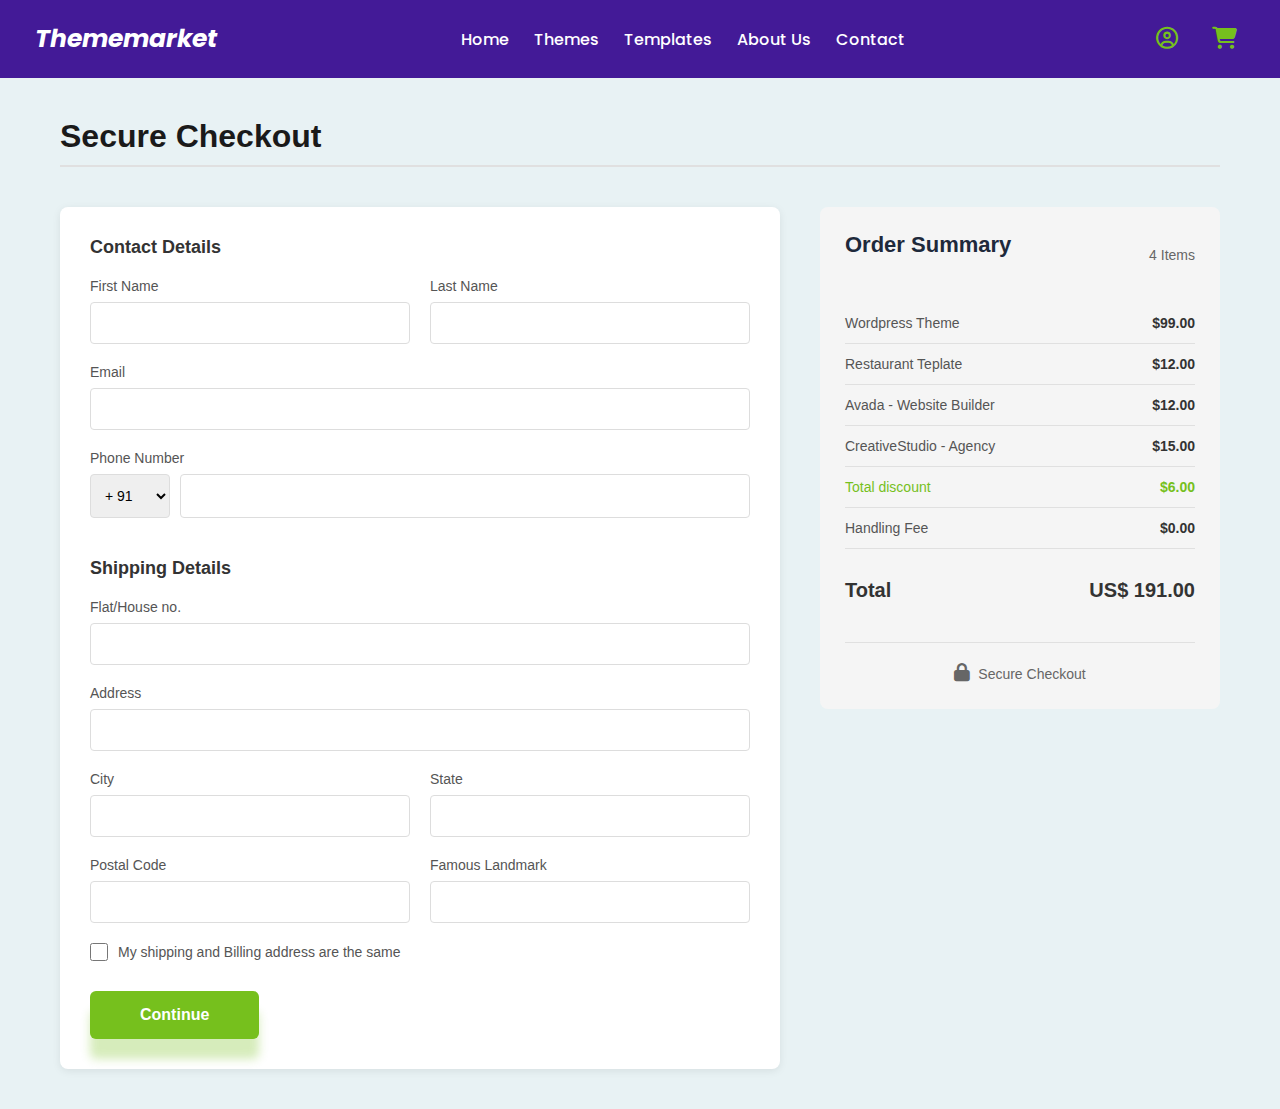
<file: theme website/payment.html>
<!DOCTYPE html>
<html lang="en">
<head>
    <meta charset="UTF-8">
    <meta name="viewport" content="width=device-width, initial-scale=1.0">
    <title>Theme Market Website</title>
    <link rel="stylesheet" href="style.css">
    <link href="https://fonts.googleapis.com/css?family=Poppins&display=swap" rel="stylesheet">
    <link rel="preconnect" href="https://rsms.me/">
<link rel="stylesheet" href="https://rsms.me/inter/inter.css">
  <link rel="stylesheet" href="https://cdnjs.cloudflare.com/ajax/libs/font-awesome/6.4.0/css/all.min.css" />


</head>
<body>

       <!-- Navigation Bar -->
    <nav class="tm-navbar">
        <a href="#" class="tm-brand">Thememarket</a>
        
        <ul class="tm-nav-menu">
            <li class="tm-nav-item">
                <a href="index.html" class="tm-nav-link">Home</a>
            </li>
            <li class="tm-nav-item">
                <a href="theme.html" class="tm-nav-link">Themes</a>
                <div class="tm-dropdown-content">
                    <a href="#" class="tm-dropdown-link">Business Themes</a>
                    <a href="#" class="tm-dropdown-link">Portfolio Themes</a>
                    <a href="#" class="tm-dropdown-link">Blog Themes</a>
                    <a href="#" class="tm-dropdown-link">E-Commerce Themes</a>
                </div>
            </li>
            <li class="tm-nav-item">
                <a href="template.html" class="tm-nav-link">Templates</a>
                <div class="tm-dropdown-content">
                    <a href="#" class="tm-dropdown-link">HTML Templates</a>
                    <a href="#" class="tm-dropdown-link">Landing Page Templates</a>
                    <a href="#" class="tm-dropdown-link">UI Kits</a>
                </div>
            </li>
            <li class="tm-nav-item">
                <a href="about.html" class="tm-nav-link">About Us</a>
            </li>
            <li class="tm-nav-item">
                <a href="contact.html" class="tm-nav-link">Contact</a>
            </li>
        </ul>

        <div class="tm-nav-actions">
            <button class="tm-icon-btn" id="tmUserBtn" aria-label="User account">
              <i class="fa-regular fa-circle-user"></i>
            </button>
        <button class="tm-icon-btn" >
                 <a href="cart.html" style="text-decoration: none; color:#76C01D">   <i class="fa-solid fa-cart-shopping"></i></a>
            </button>
        </div>
    </nav>

    <!-- Auth Modal -->
    <div class="tm-modal-overlay" id="tmAuthModal">
        <div class="tm-modal-container">
            <div class="tm-modal-left">
                <div class="tm-modal-circle-large"></div>
                <div class="tm-modal-circle-small"></div>
            </div>
            <div class="tm-modal-right">
                <button class="tm-close-btn" id="tmCloseModal">&times;</button>
                
                <!-- Sign In Form -->
                <div id="tmSignInForm">
                    <h2 class="tm-modal-title">Sign in</h2>
                    <form>
                        <div class="tm-form-group">
                            <input type="text" class="tm-form-input" placeholder="Full name" required>
                        </div>
                        <div class="tm-form-group">
                            <input type="email" class="tm-form-input" placeholder="Email" required>
                        </div>
                        <div class="tm-checkbox-group">
                            <input type="checkbox" id="tmTerms">
                            <label for="tmTerms">I understood the <a href="#">terms & policy</a>.</label>
                        </div>
                        <button type="submit" class="tm-submit-btn">Create Account</button>
                    </form>
                    <div class="tm-divider"><span>OR</span></div>
                    <button class="tm-google-btn">
                        <svg width="20" height="20" viewBox="0 0 24 24">
                            <path fill="#4285F4" d="M22.56 12.25c0-.78-.07-1.53-.2-2.25H12v4.26h5.92c-.26 1.37-1.04 2.53-2.21 3.31v2.77h3.57c2.08-1.92 3.28-4.74 3.28-8.09z"/>
                            <path fill="#34A853" d="M12 23c2.97 0 5.46-.98 7.28-2.66l-3.57-2.77c-.98.66-2.23 1.06-3.71 1.06-2.86 0-5.29-1.93-6.16-4.53H2.18v2.84C3.99 20.53 7.7 23 12 23z"/>
                            <path fill="#FBBC05" d="M5.84 14.09c-.22-.66-.35-1.36-.35-2.09s.13-1.43.35-2.09V7.07H2.18C1.43 8.55 1 10.22 1 12s.43 3.45 1.18 4.93l2.85-2.22.81-.62z"/>
                            <path fill="#EA4335" d="M12 5.38c1.62 0 3.06.56 4.21 1.64l3.15-3.15C17.45 2.09 14.97 1 12 1 7.7 1 3.99 3.47 2.18 7.07l3.66 2.84c.87-2.6 3.3-4.53 6.16-4.53z"/>
                        </svg>
                        Sign in with Google
                    </button>
                    <div class="tm-switch-auth">
                        Already have an account? <a href="#" id="tmSwitchToLogin">Log in</a>
                    </div>
                </div>

                <!-- Log In Form -->
                <div id="tmLogInForm" class="tm-hidden">
                    <h2 class="tm-modal-title">Log in</h2>
                    <form>
                        <div class="tm-form-group">
                            <input type="email" class="tm-form-input" placeholder="Email" required>
                        </div>
                        <div class="tm-form-group">
                            <input type="password" class="tm-form-input" placeholder="Password" required>
                        </div>
                        <button type="submit" class="tm-submit-btn">Log In</button>
                    </form>
                    <div class="tm-divider"><span>OR</span></div>
                    <button class="tm-google-btn">
                        <svg width="20" height="20" viewBox="0 0 24 24">
                            <path fill="#4285F4" d="M22.56 12.25c0-.78-.07-1.53-.2-2.25H12v4.26h5.92c-.26 1.37-1.04 2.53-2.21 3.31v2.77h3.57c2.08-1.92 3.28-4.74 3.28-8.09z"/>
                            <path fill="#34A853" d="M12 23c2.97 0 5.46-.98 7.28-2.66l-3.57-2.77c-.98.66-2.23 1.06-3.71 1.06-2.86 0-5.29-1.93-6.16-4.53H2.18v2.84C3.99 20.53 7.7 23 12 23z"/>
                            <path fill="#FBBC05" d="M5.84 14.09c-.22-.66-.35-1.36-.35-2.09s.13-1.43.35-2.09V7.07H2.18C1.43 8.55 1 10.22 1 12s.43 3.45 1.18 4.93l2.85-2.22.81-.62z"/>
                            <path fill="#EA4335" d="M12 5.38c1.62 0 3.06.56 4.21 1.64l3.15-3.15C17.45 2.09 14.97 1 12 1 7.7 1 3.99 3.47 2.18 7.07l3.66 2.84c.87-2.6 3.3-4.53 6.16-4.53z"/>
                        </svg>
                        Sign in with Google
                    </button>
                    <div class="tm-switch-auth">
                        Don't have an account? <a href="#" id="tmSwitchToSignIn">Sign in</a>
                    </div>
                </div>
            </div>
        </div>
    </div>

    
      <div class="checkout-wrapper">
        <h1 class="checkout-heading">Secure Checkout</h1>
        <div class="checkout-divider"></div>

        <div class="checkout-container">
            <div class="payment-form-section">
                <!-- Contact Details -->
                <div class="contact-details-section">
                    <h2 class="form-section-title">Contact Details</h2>
                    
                    <div class="form-group-row">
                        <div class="form-input-group">
                            <label class="form-input-label">First Name</label>
                            <input type="text" class="form-text-input" placeholder="">
                        </div>
                        <div class="form-input-group">
                            <label class="form-input-label">Last Name</label>
                            <input type="text" class="form-text-input" placeholder="">
                        </div>
                    </div>

                    <div class="form-input-group">
                        <label class="form-input-label">Email</label>
                        <input type="email" class="form-text-input" placeholder="">
                    </div>

                    <div class="form-input-group" style="margin-top: 20px;">
                        <label class="form-input-label">Phone Number</label>
                        <div class="form-phone-wrapper">
                            <select class="phone-country-select">
                                <option value="+91">+ 91</option>
                                <option value="+1">+ 1</option>
                                <option value="+44">+ 44</option>
                                <option value="+61">+ 61</option>
                            </select>
                            <input type="tel" class="form-text-input phone-input" placeholder="">
                        </div>
                    </div>
                </div>

                <!-- Shipping Details -->
                <div class="shipping-section">
                    <h2 class="form-section-title">Shipping Details</h2>
                    
                    <div class="form-input-group">
                        <label class="form-input-label">Flat/House no.</label>
                        <input type="text" class="form-text-input" placeholder="">
                    </div>

                    <div class="form-input-group" style="margin-top: 20px;">
                        <label class="form-input-label">Address</label>
                        <input type="text" class="form-text-input" placeholder="">
                    </div>

                    <div class="form-group-row" style="margin-top: 20px;">
                        <div class="form-input-group">
                            <label class="form-input-label">City</label>
                            <input type="text" class="form-text-input" placeholder="">
                        </div>
                        <div class="form-input-group">
                            <label class="form-input-label">State</label>
                            <input type="text" class="form-text-input" placeholder="">
                        </div>
                    </div>

                    <div class="form-group-row">
                        <div class="form-input-group">
                            <label class="form-input-label">Postal Code</label>
                            <input type="text" class="form-text-input" placeholder="">
                        </div>
                        <div class="form-input-group">
                            <label class="form-input-label">Famous Landmark</label>
                            <input type="text" class="form-text-input" placeholder="">
                        </div>
                    </div>

                    <div class="form-checkbox-wrapper">
                        <input type="checkbox" class="form-checkbox-input" id="sameAddress">
                        <label class="form-checkbox-label" for="sameAddress">My shipping and Billing address are the same</label>
                    </div>

                   <a href="paymentoptions.html"> <button class="form-submit-button">Continue</button></a>
                </div>
            </div>

            <!-- Order Summary -->
            <div class="order-summary-panel">
                <div class="summary-header">
                    <h3 class="summary-title">Order Summary</h3>
                    <span class="summary-item-count">4 Items</span>
                </div>

                <ul class="summary-items-list">
                    <li class="summary-item-row">
                        <span class="summary-item-name">Wordpress Theme</span>
                        <span class="summary-item-price">$99.00</span>
                    </li>
                    <li class="summary-item-row">
                        <span class="summary-item-name">Restaurant Teplate</span>
                        <span class="summary-item-price">$12.00</span>
                    </li>
                    <li class="summary-item-row">
                        <span class="summary-item-name">Avada - Website Builder</span>
                        <span class="summary-item-price">$12.00</span>
                    </li>
                    <li class="summary-item-row">
                        <span class="summary-item-name">CreativeStudio - Agency</span>
                        <span class="summary-item-price">$15.00</span>
                    </li>
                </ul>

                <div class="summary-discount-row">
                    <span class="summary-discount-label">Total discount</span>
                    <span class="summary-discount-amount">$6.00</span>
                </div>

                <div class="summary-fee-row">
                    <span class="summary-fee-label">Handling Fee</span>
                    <span class="summary-fee-amount">$0.00</span>
                </div>

                <div class="summary-total-row">
                    <span class="summary-total-label">Total</span>
                    <span class="summary-total-amount">US$ 191.00</span>
                </div>

                <div class="secure-badge-wrapper">
                    <span class="secure-lock-icon"><i class="fa-solid fa-lock"></i></span>
                    <span class="secure-badge-text">Secure Checkout</span>
                </div>
            </div>
        </div>
    </div>
    <script src="script.js"></script>
</body>
</html>
</file>
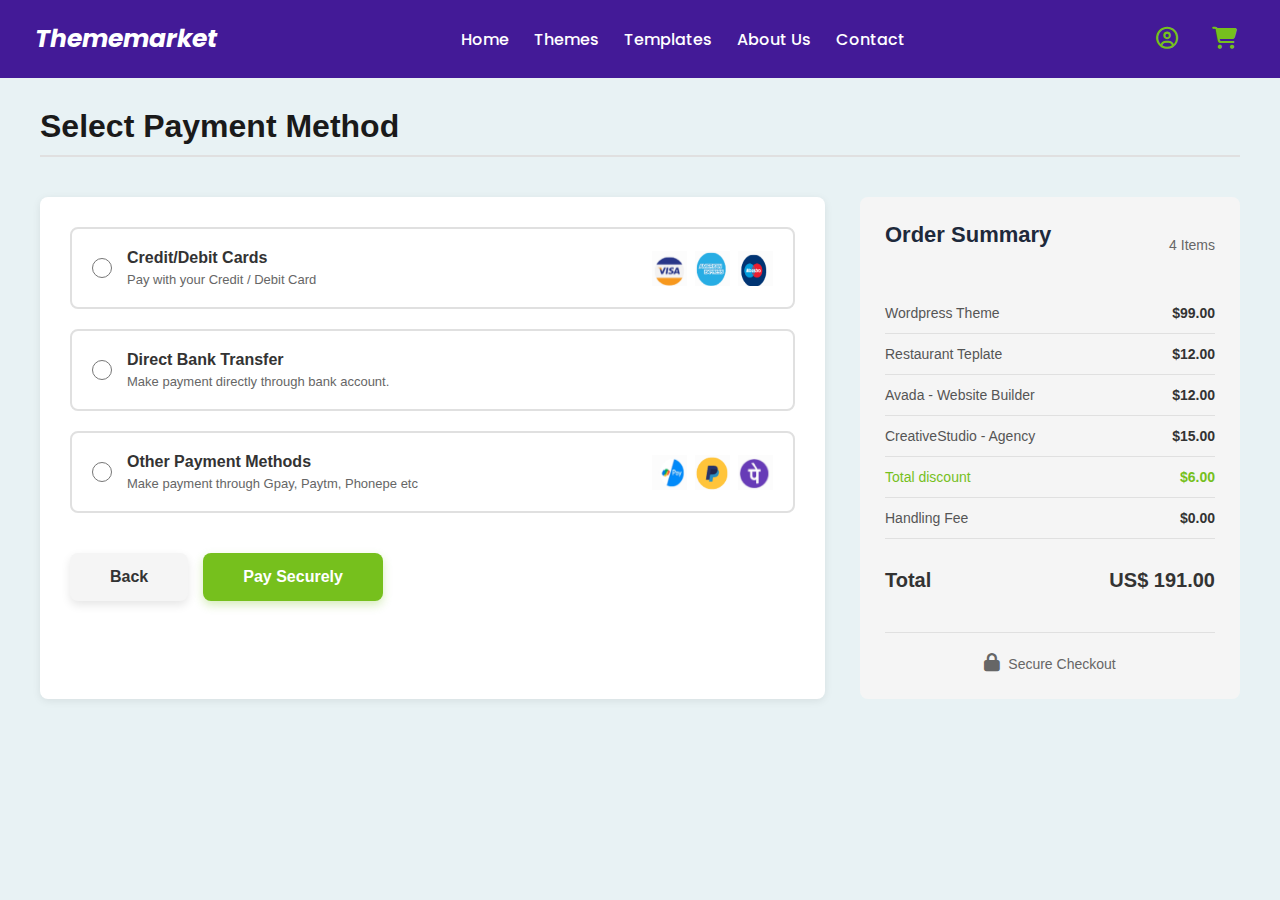
<file: theme website/paymentoptions.html>
<!DOCTYPE html>
<html lang="en">
<head>
    <meta charset="UTF-8">
    <meta name="viewport" content="width=device-width, initial-scale=1.0">
    <title>Theme Market Website</title>
    <link rel="stylesheet" href="style.css">
    <link href="https://fonts.googleapis.com/css?family=Poppins&display=swap" rel="stylesheet">
    <link rel="preconnect" href="https://rsms.me/">
<link rel="stylesheet" href="https://rsms.me/inter/inter.css">
  <link rel="stylesheet" href="https://cdnjs.cloudflare.com/ajax/libs/font-awesome/6.4.0/css/all.min.css" />


</head>
<body>

       <!-- Navigation Bar -->
    <nav class="tm-navbar">
        <a href="#" class="tm-brand">Thememarket</a>
        
        <ul class="tm-nav-menu">
            <li class="tm-nav-item">
                <a href="index.html" class="tm-nav-link">Home</a>
            </li>
            <li class="tm-nav-item">
                <a href="theme.html" class="tm-nav-link">Themes</a>
                <div class="tm-dropdown-content">
                    <a href="#" class="tm-dropdown-link">Business Themes</a>
                    <a href="#" class="tm-dropdown-link">Portfolio Themes</a>
                    <a href="#" class="tm-dropdown-link">Blog Themes</a>
                    <a href="#" class="tm-dropdown-link">E-Commerce Themes</a>
                </div>
            </li>
            <li class="tm-nav-item">
                <a href="template.html" class="tm-nav-link">Templates</a>
                <div class="tm-dropdown-content">
                    <a href="#" class="tm-dropdown-link">HTML Templates</a>
                    <a href="#" class="tm-dropdown-link">Landing Page Templates</a>
                    <a href="#" class="tm-dropdown-link">UI Kits</a>
                </div>
            </li>
            <li class="tm-nav-item">
                <a href="about.html" class="tm-nav-link">About Us</a>
            </li>
            <li class="tm-nav-item">
                <a href="contact.html" class="tm-nav-link">Contact</a>
            </li>
        </ul>

        <div class="tm-nav-actions">
            <button class="tm-icon-btn" id="tmUserBtn" aria-label="User account">
              <i class="fa-regular fa-circle-user"></i>
            </button>
        <button class="tm-icon-btn" >
                 <a href="cart.html" style="text-decoration: none; color:#76C01D">   <i class="fa-solid fa-cart-shopping"></i></a>
            </button>
        </div>
    </nav>

    <!-- Auth Modal -->
    <div class="tm-modal-overlay" id="tmAuthModal">
        <div class="tm-modal-container">
            <div class="tm-modal-left">
                <div class="tm-modal-circle-large"></div>
                <div class="tm-modal-circle-small"></div>
            </div>
            <div class="tm-modal-right">
                <button class="tm-close-btn" id="tmCloseModal">&times;</button>
                
                <!-- Sign In Form -->
                <div id="tmSignInForm">
                    <h2 class="tm-modal-title">Sign in</h2>
                    <form>
                        <div class="tm-form-group">
                            <input type="text" class="tm-form-input" placeholder="Full name" required>
                        </div>
                        <div class="tm-form-group">
                            <input type="email" class="tm-form-input" placeholder="Email" required>
                        </div>
                        <div class="tm-checkbox-group">
                            <input type="checkbox" id="tmTerms">
                            <label for="tmTerms">I understood the <a href="#">terms & policy</a>.</label>
                        </div>
                        <button type="submit" class="tm-submit-btn">Create Account</button>
                    </form>
                    <div class="tm-divider"><span>OR</span></div>
                    <button class="tm-google-btn">
                        <svg width="20" height="20" viewBox="0 0 24 24">
                            <path fill="#4285F4" d="M22.56 12.25c0-.78-.07-1.53-.2-2.25H12v4.26h5.92c-.26 1.37-1.04 2.53-2.21 3.31v2.77h3.57c2.08-1.92 3.28-4.74 3.28-8.09z"/>
                            <path fill="#34A853" d="M12 23c2.97 0 5.46-.98 7.28-2.66l-3.57-2.77c-.98.66-2.23 1.06-3.71 1.06-2.86 0-5.29-1.93-6.16-4.53H2.18v2.84C3.99 20.53 7.7 23 12 23z"/>
                            <path fill="#FBBC05" d="M5.84 14.09c-.22-.66-.35-1.36-.35-2.09s.13-1.43.35-2.09V7.07H2.18C1.43 8.55 1 10.22 1 12s.43 3.45 1.18 4.93l2.85-2.22.81-.62z"/>
                            <path fill="#EA4335" d="M12 5.38c1.62 0 3.06.56 4.21 1.64l3.15-3.15C17.45 2.09 14.97 1 12 1 7.7 1 3.99 3.47 2.18 7.07l3.66 2.84c.87-2.6 3.3-4.53 6.16-4.53z"/>
                        </svg>
                        Sign in with Google
                    </button>
                    <div class="tm-switch-auth">
                        Already have an account? <a href="#" id="tmSwitchToLogin">Log in</a>
                    </div>
                </div>

                <!-- Log In Form -->
                <div id="tmLogInForm" class="tm-hidden">
                    <h2 class="tm-modal-title">Log in</h2>
                    <form>
                        <div class="tm-form-group">
                            <input type="email" class="tm-form-input" placeholder="Email" required>
                        </div>
                        <div class="tm-form-group">
                            <input type="password" class="tm-form-input" placeholder="Password" required>
                        </div>
                        <button type="submit" class="tm-submit-btn">Log In</button>
                    </form>
                    <div class="tm-divider"><span>OR</span></div>
                    <button class="tm-google-btn">
                        <svg width="20" height="20" viewBox="0 0 24 24">
                            <path fill="#4285F4" d="M22.56 12.25c0-.78-.07-1.53-.2-2.25H12v4.26h5.92c-.26 1.37-1.04 2.53-2.21 3.31v2.77h3.57c2.08-1.92 3.28-4.74 3.28-8.09z"/>
                            <path fill="#34A853" d="M12 23c2.97 0 5.46-.98 7.28-2.66l-3.57-2.77c-.98.66-2.23 1.06-3.71 1.06-2.86 0-5.29-1.93-6.16-4.53H2.18v2.84C3.99 20.53 7.7 23 12 23z"/>
                            <path fill="#FBBC05" d="M5.84 14.09c-.22-.66-.35-1.36-.35-2.09s.13-1.43.35-2.09V7.07H2.18C1.43 8.55 1 10.22 1 12s.43 3.45 1.18 4.93l2.85-2.22.81-.62z"/>
                            <path fill="#EA4335" d="M12 5.38c1.62 0 3.06.56 4.21 1.64l3.15-3.15C17.45 2.09 14.97 1 12 1 7.7 1 3.99 3.47 2.18 7.07l3.66 2.84c.87-2.6 3.3-4.53 6.16-4.53z"/>
                        </svg>
                        Sign in with Google
                    </button>
                    <div class="tm-switch-auth">
                        Don't have an account? <a href="#" id="tmSwitchToSignIn">Sign in</a>
                    </div>
                </div>
            </div>
        </div>
    </div>

    
     <div class="payment-page-wrapper">
        <h1 class="payment-page-heading">Select Payment Method</h1>
        <div class="payment-page-divider"></div>

        <div class="payment-page-container">
            <div class="payment-methods-section">
                <!-- Loader Overlay -->
                <div class="payment-loader-overlay" id="paymentLoader">
                    <div style="text-align: center;">
                        <div class="payment-spinner"></div>
                        <p class="payment-loader-text">Processing your payment...</p>
                    </div>
                </div>

                <!-- Credit/Debit Card Option -->
                <div class="payment-option-wrapper" id="creditCardOption">
                    <div class="payment-option-header">
                        <div class="payment-option-left">
                            <input type="radio" name="paymentMethod" class="payment-radio-button" value="creditCard">
                            <div class="payment-option-info">
                                <div class="payment-option-title">Credit/Debit Cards</div>
                                <div class="payment-option-description">Pay with your Credit / Debit Card</div>
                            </div>
                        </div>
                        <div class="payment-icons-group">
                            <div class="payment-icon icon-visa"><img src="Images/visa.png"></div>
                            <div class="payment-icon icon-amex"><img src="Images/am.png"></div>
                            <div class="payment-icon icon-mastercard"><img src="Images/master.png"></div>
                        </div>
                    </div>
                    <div class="payment-form-fields" id="creditCardFields">
                        <div class="payment-input-group">
                            <label class="payment-input-label">Card Number</label>
                            <div class="card-icon-input">
                                <input type="text" class="payment-text-input" placeholder="1234 5678 9012 3456" maxlength="19" id="cardNumber">
                                <span class="card-icon-overlay"><i class="fa-solid fa-credit-card"></i></span>
                            </div>
                        </div>
                        <div class="payment-card-row">
                            <div class="payment-input-group">
                                <label class="payment-input-label">MM / YY</label>
                                <input type="text" class="payment-text-input" placeholder="MM / YY" maxlength="7" id="cardExpiry">
                            </div>
                            <div class="payment-input-group">
                                <label class="payment-input-label">CVV</label>
                                <div class="security-icon-input">
                                    <input type="text" class="payment-text-input" placeholder="123" maxlength="4" id="cardCVV">
                                    <span class="security-icon-overlay"><i class="fa-solid fa-lock"></i></span>
                                </div>
                            </div>
                        </div>
                    </div>
                </div>

                <!-- Direct Bank Transfer Option -->
                <div class="payment-option-wrapper" id="bankTransferOption">
                    <div class="payment-option-header">
                        <div class="payment-option-left">
                            <input type="radio" name="paymentMethod" class="payment-radio-button" value="bankTransfer">
                            <div class="payment-option-info">
                                <div class="payment-option-title">Direct Bank Transfer</div>
                                <div class="payment-option-description">Make payment directly through bank account.</div>
                            </div>
                        </div>
                    </div>
                    <div class="payment-form-fields" id="bankTransferFields">
                        <div class="payment-input-group">
                            <label class="payment-input-label">Account Holder Name</label>
                            <input type="text" class="payment-text-input" placeholder="Enter account holder name" id="accountName">
                        </div>
                        <div class="payment-input-group">
                            <label class="payment-input-label">Account Number</label>
                            <input type="text" class="payment-text-input" placeholder="Enter account number" id="accountNumber">
                        </div>
                        <div class="payment-input-group">
                            <label class="payment-input-label">IFSC Code</label>
                            <input type="text" class="payment-text-input" placeholder="Enter IFSC code" id="ifscCode">
                        </div>
                        <div class="payment-input-group">
                            <label class="payment-input-label">Bank Name</label>
                            <input type="text" class="payment-text-input" placeholder="Enter bank name" id="bankName">
                        </div>
                    </div>
                </div>

                <!-- Other Payment Methods (UPI) -->
                <div class="payment-option-wrapper" id="upiOption">
                    <div class="payment-option-header">
                        <div class="payment-option-left">
                            <input type="radio" name="paymentMethod" class="payment-radio-button" value="upi">
                            <div class="payment-option-info">
                                <div class="payment-option-title">Other Payment Methods</div>
                                <div class="payment-option-description">Make payment through Gpay, Paytm, Phonepe etc</div>
                            </div>
                        </div>
                        <div class="payment-icons-group">
                            <div class="payment-icon icon-gpay"><img src="Images/gpay.png"></div>
                            <div class="payment-icon icon-paytm"><img src="Images/phonephe.png"></div>
                            <div class="payment-icon icon-phonepe"><img src="Images/php.png"></div>
                        </div>
                    </div>
                    <div class="payment-form-fields" id="upiFields">
                        <div class="payment-input-group">
                            <label class="payment-input-label">UPI ID</label>
                            <input type="text" class="payment-text-input" placeholder="example@upi" id="upiId">
                        </div>
                        <div class="payment-input-group">
                            <label class="payment-input-label">Verify UPI ID</label>
                            <input type="text" class="payment-text-input" placeholder="Re-enter UPI ID" id="verifyUpiId">
                        </div>
                    </div>
                </div>

                <!-- Action Buttons -->
                <div class="payment-action-buttons">
                    <button class="payment-back-btn" onclick="goBack()">Back</button>
                    <button class="payment-submit-btn" id="paySecurelyBtn" onclick="processPayment()">Pay Securely</button>
                </div>
            </div>

            <!-- Order Summary -->
            <div class="order-summary-panel">
                <div class="summary-header">
                    <h3 class="summary-title">Order Summary</h3>
                    <span class="summary-item-count">4 Items</span>
                </div>

                <ul class="summary-items-list">
                    <li class="summary-item-row">
                        <span class="summary-item-name">Wordpress Theme</span>
                        <span class="summary-item-price">$99.00</span>
                    </li>
                    <li class="summary-item-row">
                        <span class="summary-item-name">Restaurant Teplate</span>
                        <span class="summary-item-price">$12.00</span>
                    </li>
                    <li class="summary-item-row">
                        <span class="summary-item-name">Avada - Website Builder</span>
                        <span class="summary-item-price">$12.00</span>
                    </li>
                    <li class="summary-item-row">
                        <span class="summary-item-name">CreativeStudio - Agency</span>
                        <span class="summary-item-price">$15.00</span>
                    </li>
                </ul>

                <div class="summary-discount-row">
                    <span class="summary-discount-label">Total discount</span>
                    <span class="summary-discount-amount">$6.00</span>
                </div>

                <div class="summary-fee-row">
                    <span class="summary-fee-label">Handling Fee</span>
                    <span class="summary-fee-amount">$0.00</span>
                </div>

                <div class="summary-total-row">
                    <span class="summary-total-label">Total</span>
                    <span class="summary-total-amount">US$ 191.00</span>
                </div>

                <div class="secure-badge-wrapper">
                    <span class="secure-lock-icon"><i class="fa-solid fa-lock"></i></span>
                    <span class="secure-badge-text">Secure Checkout</span>
                </div>
            </div>
        </div>
    </div>
    <script>
          //Payment
           // Payment option selection
        const paymentOptions = document.querySelectorAll('.payment-option-wrapper');
        const radioButtons = document.querySelectorAll('.payment-radio-button');
        
        paymentOptions.forEach((option, index) => {
            option.addEventListener('click', function() {
                // Remove active class from all options
                paymentOptions.forEach(opt => {
                    opt.classList.remove('active-payment-option');
                    const fields = opt.querySelector('.payment-form-fields');
                    if (fields) {
                        fields.classList.remove('show-payment-fields');
                    }
                });
                
                // Add active class to clicked option
                this.classList.add('active-payment-option');
                radioButtons[index].checked = true;
                
                // Show corresponding fields
                const fields = this.querySelector('.payment-form-fields');
                if (fields) {
                    fields.classList.add('show-payment-fields');
                }
            });
        });

        // Format card number with spaces
        document.getElementById('cardNumber').addEventListener('input', function(e) {
            let value = e.target.value.replace(/\s/g, '');
            let formattedValue = value.match(/.{1,4}/g)?.join(' ') || value;
            e.target.value = formattedValue;
        });

        // Format expiry date
        document.getElementById('cardExpiry').addEventListener('input', function(e) {
            let value = e.target.value.replace(/\D/g, '');
            if (value.length >= 2) {
                value = value.slice(0, 2) + ' / ' + value.slice(2, 4);
            }
            e.target.value = value;
        });

        // Process payment function
        function processPayment() {
            const selectedPayment = document.querySelector('input[name="paymentMethod"]:checked');
            
            if (!selectedPayment) {
                alert('Please select a payment method');
                return;
            }

            // Validate fields based on selected payment method
            let isValid = false;
            
            if (selectedPayment.value === 'creditCard') {
                const cardNumber = document.getElementById('cardNumber').value;
                const cardExpiry = document.getElementById('cardExpiry').value;
                const cardCVV = document.getElementById('cardCVV').value;
                
                if (cardNumber && cardExpiry && cardCVV) {
                    isValid = true;
                } else {
                    alert('Please fill in all card details');
                    return;
                }
            } else if (selectedPayment.value === 'bankTransfer') {
                const accountName = document.getElementById('accountName').value;
                const accountNumber = document.getElementById('accountNumber').value;
                const ifscCode = document.getElementById('ifscCode').value;
                const bankName = document.getElementById('bankName').value;
                
                if (accountName && accountNumber && ifscCode && bankName) {
                    isValid = true;
                } else {
                    alert('Please fill in all bank details');
                    return;
                }
            } else if (selectedPayment.value === 'upi') {
                const upiId = document.getElementById('upiId').value;
                const verifyUpiId = document.getElementById('verifyUpiId').value;
                
                if (upiId && verifyUpiId) {
                    if (upiId === verifyUpiId) {
                        isValid = true;
                    } else {
                        alert('UPI IDs do not match');
                        return;
                    }
                } else {
                    alert('Please fill in all UPI details');
                    return;
                }
            }

            if (isValid) {
                // Show loader
                document.getElementById('paymentLoader').classList.add('show-loader');
                document.getElementById('paySecurelyBtn').disabled = true;
                
                // Simulate payment processing (2 seconds)
                setTimeout(() => {
                    // Redirect to confirmation page
                    window.location.href = 'confirmation.html';
                }, 2000);
            }
        }

        function goBack() {
              window.location.href = 'payment.html';
        }

        // Allow only numbers for certain fields
        document.getElementById('cardCVV').addEventListener('input', function(e) {
            e.target.value = e.target.value.replace(/\D/g, '');
        });

        document.getElementById('accountNumber').addEventListener('input', function(e) {
            e.target.value = e.target.value.replace(/\D/g, '');
        });
    </script>
     
    <script src="script.js"></script>
</body>
</html>
</file>
<file: theme website/style.css>
* {
            margin: 0;
            padding: 0;
            box-sizing: border-box;
        }

        body {
           font-family: 'Inter', sans-serif;
            color: #333;
            background-color: #e8f2f4;
        }
        /*Navbar*/
          .tm-navbar {
            background-color: #431A97;
            padding: 20px 60px;
            display: flex;
            justify-content: space-between;
            align-items: center;
            position: relative;
            z-index: 1000;
        }

        .tm-brand {
            font-family: 'Poppins', sans-serif;
            font-size: 28px;
            font-style: italic;
            font-weight: 700;
            color: #ffffff;
            text-decoration: none;
        }

        .tm-nav-menu {
            display: flex;
            list-style: none;
            gap: 35px;
            align-items: center;
        }

        .tm-nav-item {
            position: relative;
        }

        .tm-nav-link {
            font-family: 'Poppins', sans-serif;
            color: #ffffff;
            text-decoration: none;
            font-size: 18px;
            font-weight: 500;
            padding: 10px 0;
            display: block;
            cursor: pointer;
            transition: opacity 0.3s;
        }

        .tm-nav-link:hover {
            opacity: 0.8;
        }

        .tm-nav-link.tm-active {
            border-bottom: 2px solid #76C01D;
        }

        .tm-dropdown-content {
            position: absolute;
            top: 100%;
            left: 0;
            background-color: #ffffff;
            min-width: 220px;
            box-shadow: 0 8px 16px rgba(0,0,0,0.1);
            border-radius: 8px;
            margin-top: 10px;
            opacity: 0;
            visibility: hidden;
            transform: translateY(-10px);
            transition: all 0.3s ease;
            padding: 15px 0;
        }

        .tm-nav-item:hover .tm-dropdown-content {
            opacity: 1;
            visibility: visible;
            transform: translateY(0);
        }

        .tm-dropdown-link {
            display: block;
            padding: 12px 25px;
            color: #666666;
            text-decoration: none;
            font-size: 15px;
            font-weight: 500;
            transition: all 0.3s;
        }

        .tm-dropdown-link:hover {
            background-color: #f8f8f8;
            color: #431A97;
            padding-left: 30px;
        }

        .tm-nav-actions {
            display: flex;
            gap: 20px;
            align-items: center;
        }

        .tm-icon-btn {
            background: none;
            font-size: 25px;
            color:#76C01D;
            border: none;
            cursor: pointer;
            padding: 8px;
            transition: transform 0.3s;
        }

        .tm-icon-btn:hover {
            transform: scale(1.1);
        }

       

        /* Modal Styles */
        .tm-modal-overlay {
            position: fixed;
            top: 0;
            left: 0;
            width: 100%;
            height: 100%;
            background-color: rgba(0, 0, 0, 0.5);
            display: flex;
            justify-content: center;
            align-items: center;
            z-index: 2000;
            opacity: 0;
            visibility: hidden;
            transition: all 0.3s ease;
        }

        .tm-modal-overlay.tm-show {
            opacity: 1;
            visibility: visible;
        }

        .tm-modal-container {
            background: linear-gradient(135deg, #5B9FFF 0%, #4A7FE8 100%);
            border-radius: 20px;
            width: 90%;
            max-width: 900px;
            display: flex;
            position: relative;
            overflow: hidden;
            transform: scale(0.9);
            transition: transform 0.3s ease;
        }

        .tm-modal-overlay.tm-show .tm-modal-container {
            transform: scale(1);
        }

        .tm-modal-left {
            flex: 1;
            padding: 60px;
            display: flex;
            align-items: center;
            justify-content: center;
            position: relative;
        }

        .tm-modal-circle-large {
            width: 350px;
            height: 350px;
            background: rgba(255, 255, 255, 0.1);
            border-radius: 50%;
            position: absolute;
        }

        .tm-modal-circle-small {
            width: 180px;
            height: 180px;
            background: rgba(255, 255, 255, 0.15);
            border-radius: 50%;
            position: absolute;
            bottom: 80px;
            right: 80px;
        }

        .tm-modal-right {
            background: #ffffff;
            flex: 1;
            padding: 50px;
            border-radius: 0 20px 20px 0;
        }

        .tm-close-btn {
            position: absolute;
            top: 20px;
            right: 20px;
            background: none;
            border: none;
            font-size: 28px;
            cursor: pointer;
            color: #666;
            width: 35px;
            height: 35px;
            display: flex;
            align-items: center;
            justify-content: center;
            transition: color 0.3s;
        }

        .tm-close-btn:hover {
            color: #333;
        }

        .tm-modal-title {
            font-family: 'Poppins', sans-serif;
            font-size: 32px;
            font-weight: 700;
            color: #333;
            margin-bottom: 30px;
        }

        .tm-form-group {
            margin-bottom: 20px;
        }

        .tm-form-input {
            width: 100%;
            padding: 15px;
            border: 1px solid #e0e0e0;
            border-radius: 8px;
            font-size: 15px;
            font-family: 'Inter', sans-serif;
            transition: border 0.3s;
        }

        .tm-form-input:focus {
            outline: none;
            border-color: #431A97;
        }

        .tm-form-input::placeholder {
            color: #999;
        }

        .tm-checkbox-group {
            display: flex;
            align-items: center;
            gap: 10px;
            margin-bottom: 20px;
        }

        .tm-checkbox-group input[type="checkbox"] {
            width: 18px;
            height: 18px;
            cursor: pointer;
        }

        .tm-checkbox-group label {
            font-size: 14px;
            color: #666;
        }

        .tm-checkbox-group a {
            color: #5B9FFF;
            text-decoration: none;
        }

        .tm-submit-btn {
            width: 100%;
            padding: 15px;
            background-color: #76C01D;
            color: #ffffff;
            border: none;
            border-radius: 8px;
            font-size: 16px;
            font-weight: 600;
            font-family: 'Poppins', sans-serif;
            cursor: pointer;
            transition: background-color 0.3s;
            margin-bottom: 20px;
        }

        .tm-submit-btn:hover {
            background-color: #68a819;
        }

        .tm-divider {
            text-align: center;
            margin: 20px 0;
            position: relative;
        }

        .tm-divider::before,
        .tm-divider::after {
            content: '';
            position: absolute;
            top: 50%;
            width: 45%;
            height: 1px;
            background: #e0e0e0;
        }

        .tm-divider::before {
            left: 0;
        }

        .tm-divider::after {
            right: 0;
        }

        .tm-divider span {
            background: #ffffff;
            padding: 0 10px;
            color: #999;
            font-size: 14px;
        }

        .tm-google-btn {
            width: 100%;
            padding: 12px;
            border: 1px solid #e0e0e0;
            border-radius: 8px;
            background: #ffffff;
            display: flex;
            align-items: center;
            justify-content: center;
            gap: 10px;
            cursor: pointer;
            transition: all 0.3s;
            font-size: 15px;
            font-weight: 500;
            margin-bottom: 20px;
        }

        .tm-google-btn:hover {
            border-color: #ccc;
            box-shadow: 0 2px 8px rgba(0,0,0,0.1);
        }

        .tm-switch-auth {
            text-align: center;
            font-size: 14px;
            color: #666;
        }

        .tm-switch-auth a {
            color: #E53935;
            text-decoration: none;
            font-weight: 600;
        }

        .tm-switch-auth a:hover {
            text-decoration: underline;
        }

        .tm-hidden {
            display: none;
        }

        /* ===========================
   RESPONSIVE MEDIA QUERIES
   =========================== */

/* Large Screens (1400px - 1600px) */
@media screen and (max-width: 1600px) {
    .tm-navbar {
        padding: 20px 50px;
    }
    
    .tm-nav-menu {
        gap: 32px;
    }
}

/* Nest Hub Max & Medium Laptops (1280px - 1400px) */
@media screen and (max-width: 1400px) {
    .tm-navbar {
        padding: 18px 40px;
    }
    
    .tm-brand {
        font-size: 26px;
    }
    
    .tm-nav-menu {
        gap: 28px;
    }
    
    .tm-nav-link {
        font-size: 17px;
    }
    
    .tm-icon-btn {
        font-size: 23px;
    }
}

/* Small Laptops & Nest Hub Max (1024px - 1280px) */
@media screen and (max-width: 1280px) {
    .tm-navbar {
        padding: 18px 35px;
    }
    
    .tm-brand {
        font-size: 25px;
    }
    
    .tm-nav-menu {
        gap: 25px;
    }
    
    .tm-nav-link {
        font-size: 16px;
        padding: 8px 0;
    }
    
    .tm-dropdown-content {
        min-width: 200px;
    }
    
    .tm-dropdown-link {
        padding: 11px 22px;
        font-size: 14px;
    }
    
    .tm-icon-btn {
        font-size: 22px;
    }
    
    .tm-nav-actions {
        gap: 18px;
    }
    
    /* Modal adjustments */
    .tm-modal-container {
        max-width: 850px;
    }
    
    .tm-modal-left {
        padding: 50px;
    }
    
    .tm-modal-right {
        padding: 45px;
    }
    
    .tm-modal-title {
        font-size: 30px;
    }
}

/* Tablets & Mini Laptops (900px - 1024px) */
@media screen and (max-width: 1024px) {
    .tm-navbar {
        padding: 16px 30px;
    }
    
    .tm-brand {
        font-size: 24px;
    }
    
    .tm-nav-menu {
        gap: 22px;
    }
    
    .tm-nav-link {
        font-size: 15px;
        padding: 8px 0;
    }
    
    .tm-dropdown-content {
        min-width: 190px;
        padding: 12px 0;
    }
    
    .tm-dropdown-link {
        padding: 10px 20px;
        font-size: 13px;
    }
    
    .tm-icon-btn {
        font-size: 21px;
        padding: 7px;
    }
    
    .tm-nav-actions {
        gap: 16px;
    }
    
    /* Modal - Switch to stacked layout */
    .tm-modal-container {
        max-width: 750px;
        flex-direction: column;
    }
    
    .tm-modal-left {
        padding: 40px;
        min-height: 200px;
    }
    
    .tm-modal-circle-large {
        width: 280px;
        height: 280px;
    }
    
    .tm-modal-circle-small {
        width: 140px;
        height: 140px;
        bottom: 60px;
        right: 60px;
    }
    
    .tm-modal-right {
        padding: 40px;
        border-radius: 0 0 20px 20px;
    }
    
    .tm-modal-title {
        font-size: 28px;
        margin-bottom: 25px;
    }
}

/* Nest Hub Landscape (1024x600) */
@media screen and (max-width: 1024px) and (max-height: 600px) {
    .tm-navbar {
        padding: 14px 25px;
    }
    
    .tm-brand {
        font-size: 22px;
    }
    
    .tm-nav-menu {
        gap: 20px;
    }
    
    .tm-nav-link {
        font-size: 14px;
        padding: 6px 0;
    }
    
    .tm-modal-container {
        max-height: 85vh;
    }
    
    .tm-modal-left {
        min-height: 140px;
        padding: 30px;
    }
    
    .tm-modal-right {
        padding: 30px;
    }
}

/* Large Tablets (768px - 900px) */
@media screen and (max-width: 900px) {
    .tm-navbar {
        padding: 15px 25px;
    }
    
    .tm-brand {
        font-size: 22px;
    }
    
    .tm-nav-menu {
        gap: 18px;
    }
    
    .tm-nav-link {
        font-size: 14px;
        padding: 7px 0;
    }
    
    .tm-dropdown-content {
        min-width: 180px;
        padding: 10px 0;
    }
    
    .tm-dropdown-link {
        padding: 9px 18px;
        font-size: 12px;
    }
    
    .tm-icon-btn {
        font-size: 20px;
        padding: 6px;
    }
    
    .tm-nav-actions {
        gap: 14px;
    }
    
    .tm-modal-container {
        max-width: 650px;
        width: 92%;
    }
    
    .tm-modal-left {
        padding: 35px;
        min-height: 180px;
    }
    
    .tm-modal-circle-large {
        width: 250px;
        height: 250px;
    }
    
    .tm-modal-circle-small {
        width: 120px;
        height: 120px;
        bottom: 50px;
        right: 50px;
    }
    
    .tm-modal-right {
        padding: 35px;
    }
    
    .tm-modal-title {
        font-size: 26px;
    }
    
    .tm-form-input {
        padding: 14px;
        font-size: 14px;
    }
    
    .tm-submit-btn {
        padding: 14px;
        font-size: 15px;
    }
}

/* Tablet Portrait (600px - 768px) */
@media screen and (max-width: 768px) {
    .tm-navbar {
        padding: 14px 20px;
        flex-wrap: wrap;
        gap: 15px;
    }
    
    .tm-brand {
        font-size: 20px;
    }
    
    .tm-nav-menu {
        gap: 15px;
        flex-wrap: wrap;
        justify-content: center;
        width: 100%;
        order: 3;
        padding-top: 10px;
    }
    
    .tm-nav-link {
        font-size: 13px;
        padding: 6px 0;
    }
    
    .tm-nav-link.tm-active {
        border-bottom: 2px solid #76C01D;
    }
    
    .tm-dropdown-content {
        min-width: 160px;
        padding: 8px 0;
        font-size: 12px;
    }
    
    .tm-dropdown-link {
        padding: 8px 16px;
        font-size: 12px;
    }
    
    .tm-dropdown-link:hover {
        padding-left: 20px;
    }
    
    .tm-nav-actions {
        gap: 12px;
        order: 2;
    }
    
    .tm-icon-btn {
        font-size: 19px;
        padding: 5px;
    }
    
    .tm-modal-container {
        width: 95%;
        max-width: 550px;
    }
    
    .tm-modal-left {
        padding: 30px;
        min-height: 150px;
    }
    
    .tm-modal-circle-large {
        width: 220px;
        height: 220px;
    }
    
    .tm-modal-circle-small {
        width: 110px;
        height: 110px;
        bottom: 40px;
        right: 40px;
    }
    
    .tm-modal-right {
        padding: 30px;
    }
    
    .tm-modal-title {
        font-size: 24px;
        margin-bottom: 20px;
    }
    
    .tm-form-input {
        padding: 13px;
        font-size: 14px;
    }
    
    .tm-submit-btn {
        padding: 13px;
        font-size: 14px;
    }
    
    .tm-google-btn {
        padding: 11px;
        font-size: 14px;
    }
    
    .tm-close-btn {
        font-size: 26px;
        width: 32px;
        height: 32px;
    }
}

/* Mobile Landscape (480px - 767px) */
@media screen and (max-width: 767px) and (orientation: landscape) {
    .tm-navbar {
        padding: 12px 18px;
        gap: 12px;
    }
    
    .tm-brand {
        font-size: 19px;
    }
    
    .tm-nav-menu {
        gap: 12px;
        padding-top: 8px;
    }
    
    .tm-nav-link {
        font-size: 12px;
        padding: 5px 0;
    }
    
    .tm-icon-btn {
        font-size: 18px;
    }
    
    .tm-modal-container {
        max-height: 85vh;
    }
    
    .tm-modal-left {
        min-height: 120px;
        padding: 25px;
    }
    
    .tm-modal-circle-large {
        width: 180px;
        height: 180px;
    }
    
    .tm-modal-circle-small {
        width: 90px;
        height: 90px;
        bottom: 30px;
        right: 30px;
    }
    
    .tm-modal-right {
        padding: 25px;
    }
}

/* Mobile Portrait (375px - 599px) */
@media screen and (max-width: 599px) {
    .tm-navbar {
        padding: 12px 15px;
        gap: 12px;
    }
    
    .tm-brand {
        font-size: 18px;
    }
    
    .tm-nav-menu {
        gap: 12px;
        padding-top: 8px;
    }
    
    .tm-nav-link {
        font-size: 12px;
        padding: 5px 0;
    }
    
    .tm-dropdown-content {
        min-width: 150px;
        padding: 8px 0;
    }
    
    .tm-dropdown-link {
        padding: 7px 14px;
        font-size: 11px;
    }
    
    .tm-dropdown-link:hover {
        padding-left: 18px;
    }
    
    .tm-nav-actions {
        gap: 10px;
    }
    
    .tm-icon-btn {
        font-size: 18px;
        padding: 4px;
    }
    
    .tm-modal-container {
        width: 95%;
        max-height: 90vh;
        border-radius: 16px;
    }
    
    .tm-modal-left {
        padding: 25px;
        min-height: 120px;
    }
    
    .tm-modal-circle-large {
        width: 180px;
        height: 180px;
    }
    
    .tm-modal-circle-small {
        width: 90px;
        height: 90px;
        bottom: 30px;
        right: 30px;
    }
    
    .tm-modal-right {
        padding: 25px 20px;
        border-radius: 0 0 16px 16px;
    }
    
    .tm-modal-title {
        font-size: 22px;
        margin-bottom: 18px;
    }
    
    .tm-form-group {
        margin-bottom: 16px;
    }
    
    .tm-form-input {
        padding: 12px;
        font-size: 13px;
    }
    
    .tm-checkbox-group {
        gap: 8px;
    }
    
    .tm-checkbox-group label {
        font-size: 12px;
    }
    
    .tm-submit-btn {
        padding: 12px;
        font-size: 14px;
        margin-bottom: 16px;
    }
    
    .tm-divider {
        margin: 16px 0;
    }
    
    .tm-divider span {
        font-size: 13px;
    }
    
    .tm-google-btn {
        padding: 10px;
        font-size: 13px;
        margin-bottom: 16px;
    }
    
    .tm-switch-auth {
        font-size: 12px;
    }
    
    .tm-close-btn {
        top: 12px;
        right: 12px;
        font-size: 24px;
        width: 30px;
        height: 30px;
    }
}

/* Small Mobile (320px - 374px) */
@media screen and (max-width: 374px) {
    .tm-navbar {
        padding: 12px 12px;
        gap: 10px;
    }
    
    .tm-brand {
        font-size: 17px;
    }
    
    .tm-nav-menu {
        gap: 10px;
        padding-top: 8px;
    }
    
    .tm-nav-link {
        font-size: 11px;
        padding: 4px 0;
    }
    
    .tm-dropdown-content {
        min-width: 140px;
        padding: 6px 0;
    }
    
    .tm-dropdown-link {
        padding: 6px 12px;
        font-size: 10px;
    }
    
    .tm-dropdown-link:hover {
        padding-left: 16px;
    }
    
    .tm-nav-actions {
        gap: 8px;
    }
    
    .tm-icon-btn {
        font-size: 17px;
        padding: 4px;
    }
    
    .tm-modal-container {
        width: 96%;
        border-radius: 14px;
    }
    
    .tm-modal-left {
        padding: 20px;
        min-height: 100px;
    }
    
    .tm-modal-circle-large {
        width: 150px;
        height: 150px;
    }
    
    .tm-modal-circle-small {
        width: 75px;
        height: 75px;
        bottom: 25px;
        right: 25px;
    }
    
    .tm-modal-right {
        padding: 22px 18px;
        border-radius: 0 0 14px 14px;
    }
    
    .tm-modal-title {
        font-size: 20px;
        margin-bottom: 16px;
    }
    
    .tm-form-input {
        padding: 11px;
        font-size: 12px;
    }
    
    .tm-checkbox-group input[type="checkbox"] {
        width: 16px;
        height: 16px;
    }
    
    .tm-checkbox-group label {
        font-size: 11px;
    }
    
    .tm-submit-btn {
        padding: 11px;
        font-size: 13px;
    }
    
    .tm-google-btn {
        padding: 9px;
        font-size: 12px;
        gap: 8px;
    }
    
    .tm-switch-auth {
        font-size: 11px;
    }
    
    .tm-divider span {
        font-size: 12px;
    }
}

/* Extra Small Mobile (below 320px) */
@media screen and (max-width: 320px) {
    .tm-navbar {
        padding: 10px 10px;
        gap: 8px;
    }
    
    .tm-brand {
        font-size: 16px;
    }
    
    .tm-nav-menu {
        gap: 8px;
    }
    
    .tm-nav-link {
        font-size: 10px;
    }
    
    .tm-icon-btn {
        font-size: 16px;
    }
    
    .tm-modal-container {
        width: 98%;
    }
    
    .tm-modal-right {
        padding: 20px 15px;
    }
    
    .tm-modal-title {
        font-size: 18px;
    }
}

/* Ultra-wide Screens (1600px+) */
@media screen and (min-width: 1600px) {
    .tm-navbar {
        padding: 22px 80px;
    }
    
    .tm-brand {
        font-size: 30px;
    }
    
    .tm-nav-menu {
        gap: 40px;
    }
    
    .tm-nav-link {
        font-size: 19px;
    }
    
    .tm-icon-btn {
        font-size: 27px;
    }
    
    .tm-modal-container {
        max-width: 1000px;
    }
    
    .tm-modal-left {
        padding: 70px;
    }
    
    .tm-modal-right {
        padding: 60px;
    }
}

        /*Index Banner Hero*/
        
         .ib-hero-section {
            display: flex;
            align-items: center;
            justify-content: space-between;
            padding: 80px 60px;
            max-width: 1500px;
            margin: 0 auto;
            min-height: 100vh;
            gap: 60px;
        }

        .ib-left-content {
            flex: 1;
            max-width: 550px;
        }

        .ib-badge {
            display: inline-block;
            background-color: #431A97;
            color: #ffffff;
            padding: 12px 28px;
            border-radius: 50px;
            font-size: 14px;
            font-weight: 600;
            margin-bottom: 30px;
            opacity: 0;
            animation: ibFadeInUp 0.8s ease forwards;
            transition: all 0.3s;
        }
         .ib-badge:hover{
            transform: scale(1.05);
         }

        .ib-main-title {
            font-family: 'Poppins', sans-serif;
            font-size: 56px;
            font-weight: 800;
            line-height: 1.2;
            margin-bottom: 20px;
            color: #1a1a1a;
            opacity: 0;
            animation: ibFadeInUp 0.8s ease 0.2s forwards;
        }

        .ib-highlight {
            color: #6B4FFF;
            display: block;
        }

        .ib-description {
            font-size: 18px;
            line-height: 1.8;
            color: #555555;
            margin-bottom: 40px;
            opacity: 0;
            animation: ibFadeInUp 0.8s ease 0.4s forwards;
        }

        .ib-search-container {
            display: flex;
            align-items: center;
            background: #ffffff;
            border-radius: 50px;
            padding: 8px 8px 8px 25px;
            box-shadow: 0 10px 40px rgba(0, 0, 0, 0.1);
            margin-bottom: 40px;
            opacity: 0;
            animation: ibFadeInUp 0.8s ease 0.6s forwards;
        }

        .ib-search-icon {
            width: 22px;
            height: 22px;
            margin-right: 12px;
            color: #999;
        }

        .ib-search-input {
            flex: 1;
            border: none;
            outline: none;
            font-size: 15px;
            color: #333;
            font-family: 'Inter', sans-serif;
        }

        .ib-search-input::placeholder {
            color: #aaa;
        }

        .ib-search-btn {
            background-color: #76C01D;
            color: #ffffff;
            border: none;
            padding: 14px 35px;
            border-radius: 50px;
            font-size: 16px;
            font-weight: 600;
            cursor: pointer;
            transition: all 0.3s;
            font-family: 'Poppins', sans-serif;
        }

        .ib-search-btn:hover {
            background-color: #76C01D;
            transform: translateY(-2px);
            box-shadow: 0 5px 15px rgba(118, 192, 29, 0.3);
        }

        .ib-stats-row {
            display: flex;
            align-items: center;
            gap: 50px;
            opacity: 0;
            animation: ibFadeInUp 0.8s ease 0.8s forwards;
        }

        .ib-users-stat {
            display: flex;
            align-items: center;
            gap: 15px;
        }

        .ib-user-avatars {
            display: flex;
            align-items: center;
        }

        .ib-avatar {
            width: 45px;
            height: 45px;
            border-radius: 50%;
            border: 3px solid #ffffff;
            margin-left: -12px;
            background: linear-gradient(135deg, #667eea 0%, #764ba2 100%);
            display: flex;
            align-items: center;
            justify-content: center;
            color: white;
            font-weight: 600;
        }

        .ib-avatar:first-child {
            margin-left: 0;
        }

        .ib-avatar:nth-child(1) {
            background: linear-gradient(135deg, #667eea 0%, #764ba2 100%);
        }

        .ib-avatar:nth-child(2) {
            background: linear-gradient(135deg, #f093fb 0%, #f5576c 100%);
        }

        .ib-avatar:nth-child(3) {
            background: linear-gradient(135deg, #4facfe 0%, #00f2fe 100%);
        }

        .ib-avatar:nth-child(4) {
            background: linear-gradient(135deg, #43e97b 0%, #38f9d7 100%);
        }

        .ib-stat-info h3 {
            font-family: 'Poppins', sans-serif;
            font-size: 20px;
            font-weight: 700;
            color: #1a1a1a;
            margin-bottom: 3px;
        }

        .ib-stat-info p {
            font-size: 14px;
            color: #666;
        }

        .ib-rating-stat {
            display: flex;
            align-items: center;
            gap: 15px;
        }

        .ib-rating-icon {
            width: 50px;
            height: 50px;
            background-color: #76C01D;
            border-radius: 50%;
            display: flex;
            align-items: center;
            justify-content: center;
            color: white;
            font-size: 24px;
            font-weight: 700;
        }

        .ib-right-showcase {
            flex: 1;
            position: relative;
            height: 700px;
            opacity: 0;
            animation: ibFadeIn 1s ease 0.5s forwards;
        }

        .ib-image-card {
            position: absolute;
            border-radius: 20px;
            overflow: hidden;
            box-shadow: 0 20px 60px rgba(0, 0, 0, 0.15);
            transition: all 0.3s ease;
            animation: ibFloat 6s ease-in-out infinite;
        }

        .ib-image-card:hover {
            transform: scale(1.05) translateY(-10px);
            box-shadow: 0 30px 80px rgba(0, 0, 0, 0.25);
            z-index: 10;
        }

        .ib-image-card img {
            width: 100%;
            height: 100%;
            object-fit: cover;
            display: block;
            transition: all 0.3s ease;
        }
        .ib-image-card img :hover{
              transform: scale(1.05) ;
        }

        .ib-card-1 {
            top: 0;
            left: 0;
            width: 350px;
            height: 250px;
            animation-delay: 0s;
        }

        .ib-card-2 {
            top: 0;
            right: -30px;
            width: 320px;
            height: 250px;
            animation-delay: 1s;
        }

        .ib-card-3 {
            top: 28%;
            left: 20%;
            transform: translate(-50%, -50%);
            width: 550px;
            height: 380px;
            z-index: 2;
            animation-delay: 2s;
        }

        .ib-card-4 {
            bottom: -45px;
            left: 0;
            width: 300px;
            height: 250px;
            animation-delay: 3s;
        }

        .ib-card-5 {
            bottom: -45px;
            right: -10px;
            width: 320px;
            height: 250px;
            animation-delay: 4s;
        }

        @keyframes ibFadeInUp {
            from {
                opacity: 0;
                transform: translateY(30px);
            }
            to {
                opacity: 1;
                transform: translateY(0);
            }
        }

        @keyframes ibFadeIn {
            from {
                opacity: 0;
            }
            to {
                opacity: 1;
            }
        }

        @keyframes ibFloat {
            0%, 100% {
                transform: translateY(0) scale(1);
            }
            50% {
                transform: translateY(-20px) scale(1.02);
            }
        }

        /* ========================================
   RESPONSIVE MEDIA QUERIES
   ======================================== */

/* Large Desktops and Nest Hub Max (1280px and above) */
@media (min-width: 1280px) and (max-width: 1600px) {
    .ib-hero-section {
        padding: 60px 50px;
        gap: 50px;
    }
    
    .ib-main-title {
        font-size: 52px;
    }
    
    .ib-right-showcase {
        height: 650px;
    }
    
    .ib-card-3 {
        width: 500px;
        height: 350px;
    }
}

/* Nest Hub (1024px) and Small Laptops */
@media (min-width: 1024px) and (max-width: 1279px) {
    .ib-hero-section {
        padding: 50px 40px;
        gap: 40px;
        min-height: 90vh;
    }
    
    .ib-left-content {
        max-width: 480px;
    }
    
    .ib-main-title {
        font-size: 46px;
    }
    
    .ib-description {
        font-size: 16px;
    }
    
    .ib-right-showcase {
        height: 600px;
    }
    
    .ib-card-1 {
        width: 300px;
        height: 220px;
    }
    
    .ib-card-2 {
        width: 280px;
        height: 220px;
        right: -20px;
    }
    
    .ib-card-3 {
        width: 450px;
        height: 320px;
        left: 25%;
    }
    
    .ib-card-4 {
        width: 260px;
        height: 220px;
    }
    
    .ib-card-5 {
        width: 280px;
        height: 220px;
    }
}

/* Tablets Landscape (768px - 1023px) */
@media (min-width: 768px) and (max-width: 1023px) {
    .ib-hero-section {
        flex-direction: column;
        padding: 40px 30px;
        gap: 50px;
        min-height: auto;
    }
    
    .ib-left-content {
        max-width: 100%;
        text-align: center;
    }
    
    .ib-badge {
        font-size: 13px;
        padding: 10px 24px;
    }
    
    .ib-main-title {
        font-size: 42px;
    }
    
    .ib-description {
        font-size: 16px;
        max-width: 600px;
        margin-left: auto;
        margin-right: auto;
    }
    
    .ib-search-container {
        max-width: 600px;
        margin-left: auto;
        margin-right: auto;
    }
    
    .ib-stats-row {
        justify-content: center;
        gap: 40px;
    }
    
    .ib-right-showcase {
        width: 100%;
        max-width: 700px;
        height: 500px;
        margin: 0 auto;
    }
    
    .ib-card-1 {
        width: 250px;
        height: 180px;
        left: 0;
    }
    
    .ib-card-2 {
        width: 230px;
        height: 180px;
        right: 0;
    }
    
    .ib-card-3 {
        width: 420px;
        height: 300px;
        top: 50%;
        left: 50%;
        transform: translate(-50%, -50%);
    }
    
    .ib-card-4 {
        width: 220px;
        height: 180px;
        bottom: -30px;
    }
    
    .ib-card-5 {
        width: 230px;
        height: 180px;
        bottom: -30px;
        right: 0;
    }
}

/* Tablets Portrait (600px - 767px) */
@media (min-width: 600px) and (max-width: 767px) {
    .ib-hero-section {
        flex-direction: column;
        padding: 40px 25px;
        gap: 40px;
    }
    
    .ib-left-content {
        max-width: 100%;
        text-align: center;
    }
    
    .ib-badge {
        font-size: 12px;
        padding: 10px 22px;
        margin-bottom: 25px;
    }
    
    .ib-main-title {
        font-size: 38px;
    }
    
    .ib-description {
        font-size: 15px;
        margin-bottom: 30px;
    }
    
    .ib-search-container {
        padding: 6px 6px 6px 20px;
        margin-bottom: 30px;
    }
    
    .ib-search-input {
        font-size: 14px;
    }
    
    .ib-search-btn {
        padding: 12px 28px;
        font-size: 15px;
    }
    
    .ib-stats-row {
        flex-direction: column;
        gap: 25px;
    }
    
    .ib-right-showcase {
        width: 100%;
        height: 450px;
        max-width: 550px;
        margin: 0 auto;
    }
    
    .ib-card-1 {
        width: 200px;
        height: 150px;
        left: -10px;
    }
    
    .ib-card-2 {
        width: 180px;
        height: 150px;
        right: -10px;
    }
    
    .ib-card-3 {
        width: 350px;
        height: 250px;
        top: 50%;
        left: 50%;
        transform: translate(-50%, -50%);
    }
    
    .ib-card-4 {
        width: 180px;
        height: 150px;
        bottom: -20px;
        left: -10px;
    }
    
    .ib-card-5 {
        width: 180px;
        height: 150px;
        bottom: -20px;
        right: -10px;
    }
}

/* Mobile Landscape (480px - 599px) */
@media (min-width: 480px) and (max-width: 599px) and (orientation: landscape) {
    .ib-hero-section {
        flex-direction: row;
        padding: 30px 20px;
        gap: 30px;
        min-height: 100vh;
        margin:80px 40px;
    }
    
    .ib-left-content {
        flex: 1;
        max-width: 50%;
    }
    
    .ib-badge {
        font-size: 11px;
        padding: 8px 18px;
        margin-bottom: 20px;
    }
    
    .ib-main-title {
        font-size: 28px;
        margin-bottom: 15px;
    }
    
    .ib-description {
        font-size: 13px;
        margin-bottom: 25px;
    }
    
    .ib-search-container {
        padding: 5px 5px 5px 15px;
        margin-bottom: 25px;
    }
    
    .ib-search-input {
        font-size: 12px;
    }
    
    .ib-search-btn {
        padding: 10px 20px;
        font-size: 13px;
    }
    
    .ib-stats-row {
        flex-direction: column;
        gap: 15px;
    }
    
    .ib-avatar {
        width: 35px;
        height: 35px;
        font-size: 12px;
    }
    
    .ib-stat-info h3 {
        font-size: 16px;
    }
    
    .ib-stat-info p {
        font-size: 12px;
    }
    
    .ib-rating-icon {
        width: 40px;
        height: 40px;
        font-size: 20px;
    }
    
    .ib-right-showcase {
        flex: 1;
        height: 600px;
        max-width: 50%;
         margin:80px 40px;
    }
    
    .ib-card-1 {
        width: 140px;
        height: 110px;
    }
    
    .ib-card-2 {
        width: 130px;
        height: 110px;
        right: -10px;
    }
    
    .ib-card-3 {
        width: 240px;
        height: 180px;
        top: 45%;
        left: 50%;
    }
    
    .ib-card-4 {
        width: 130px;
        height: 110px;
        bottom: -15px;
    }
    
    .ib-card-5 {
        width: 130px;
        height: 110px;
        bottom: -15px;
    }
}

/* Mobile Portrait (320px - 599px) */
@media (max-width: 599px) and (orientation: portrait) {
    .ib-hero-section {
        flex-direction: column;
        padding: 30px 20px;
        gap: 35px;
        min-height: auto;
    }
    
    .ib-left-content {
        max-width: 100%;
        text-align: center;
    }
    
    .ib-badge {
        font-size: 11px;
        padding: 8px 18px;
        margin-bottom: 20px;
    }
    
    .ib-main-title {
        font-size: 32px;
        margin-bottom: 15px;
    }
    
    .ib-highlight {
        display: inline;
    }
    
    .ib-description {
        font-size: 14px;
        line-height: 1.6;
        margin-bottom: 25px;
    }
    
    .ib-search-container {
        flex-direction: column;
        padding: 15px;
        border-radius: 20px;
        gap: 12px;
        margin-bottom: 25px;
    }
    
    .ib-search-icon {
        display: none;
    }
    
    .ib-search-input {
        font-size: 14px;
        text-align: center;
        padding: 10px;
    }
    
    .ib-search-btn {
        width: 100%;
        padding: 12px 25px;
        font-size: 14px;
    }
    
    .ib-stats-row {
        flex-direction: column;
        gap: 20px;
    }
    
    .ib-avatar {
        width: 38px;
        height: 38px;
        margin-left: -10px;
        font-size: 13px;
    }
    
    .ib-stat-info h3 {
        font-size: 18px;
    }
    
    .ib-stat-info p {
        font-size: 13px;
    }
    
    .ib-rating-icon {
        width: 45px;
        height: 45px;
        font-size: 22px;
    }
    
    .ib-right-showcase {
        width: 100%;
        height: 400px;
        max-width: 100%;
    }
    
    .ib-card-1 {
        width: 140px;
        height: 110px;
        left: -5px;
        top: 10px;
    }
    
    .ib-card-2 {
        width: 130px;
        height: 110px;
        right: -5px;
        top: 10px;
    }
    
    .ib-card-3 {
        width: 280px;
        height: 200px;
        top: 50%;
        left: 50%;
        transform: translate(-50%, -50%);
    }
    
    .ib-card-4 {
        width: 130px;
        height: 110px;
        bottom: -15px;
        left: -5px;
    }
    
    .ib-card-5 {
        width: 130px;
        height: 110px;
        bottom: -15px;
        right: -5px;
    }
}

/* Small Mobile (320px - 479px) */
@media (max-width: 479px) {
    .ib-main-title {
        font-size: 28px;
    }
    
    .ib-description {
        font-size: 13px;
    }
    
    .ib-right-showcase {
        height: 550px;
        margin:50px 0;
    }
    
    .ib-card-1,
    .ib-card-2 {
        width: 120px;
        height: 95px;
    }
    
    .ib-card-3 {
        width: 200px;
        height: 110px;
    }
    
    .ib-card-4,
    .ib-card-5 {
        width: 115px;
        height: 95px;
    }
}

/* Extra Small Mobile (max-width: 360px) */
@media (max-width: 360px) {
    .ib-hero-section {
        padding: 25px 15px;
        gap: 30px;
    }
    
    .ib-main-title {
        font-size: 26px;
    }
    
    .ib-description {
        font-size: 13px;
    }
    
    .ib-search-container {
        padding: 12px;
    }
    
    .ib-right-showcase {
        height: 320px;
    }
    
    .ib-card-1,
    .ib-card-2 {
        width: 110px;
        height: 85px;
    }
    
    .ib-card-3 {
        width: 220px;
        height: 155px;
    }
    
    .ib-card-4,
    .ib-card-5 {
        width: 105px;
        height: 85px;
    }
}

/* Landscape Orientation Adjustments for All Mobile Devices */
@media (max-height: 500px) and (orientation: landscape) {
    .ib-hero-section {
        min-height: auto;
        padding: 25px 20px;
    }
    
    .ib-main-title {
        font-size: 24px;
        margin-bottom: 10px;
    }
    
    .ib-description {
        font-size: 12px;
        margin-bottom: 20px;
    }
    
    .ib-search-container {
        margin-bottom: 20px;
    }
    
    .ib-stats-row {
        gap: 20px;
    }
    
    .ib-right-showcase {
        height: 300px;
    }
}

     
  /* Testimonials Section */
        .testimonials-wrapper {
            padding: 80px 20px;
            max-width: 1500px;
            margin: 40px 60px;
        }

        .testimonials-header {
            text-align: center;
            margin-bottom: 50px;
        }

        .testimonials-badge {
            background: linear-gradient(135deg, #6366f1, #8b5cf6);
            color: white;
            display: inline-block;
            padding: 12px 35px;
            border-radius: 50px;
            font-size: 1.2rem;
            font-weight: 700;
            margin-bottom: 20px;
            box-shadow: 0 5px 20px rgba(99, 102, 241, 0.3);
        }

        .testimonials-subtitle {
            font-size: 1.1rem;
            color: #555;
        }

        .testimonials-grid {
            display: grid;
            grid-template-columns: repeat(auto-fit, minmax(300px, 1fr));
            gap: 30px;
            margin-bottom: 60px;
        }

        .testimonial-card {
            background: white;
            border-radius: 20px;
            padding: 30px;
            box-shadow: 0 5px 20px rgba(0, 0, 0, 0.08);
            border: 2px solid #e8eef5;
            transition: transform 0.3s, box-shadow 0.3s;
        }

        .testimonial-card:hover {
            transform: translateY(-8px);
            box-shadow: 0 10px 30px rgba(0, 0, 0, 0.15);
        }

        .client-info {
            display: flex;
            align-items: center;
            gap: 15px;
            margin-bottom: 20px;
        }

        .client-avatar {
            width: 80px;
            height: 80px;
            border-radius: 50%;
            background: linear-gradient(135deg, #ddd, #bbb);
            flex-shrink: 0;
            overflow: hidden;
        }

        .client-avatar img {
            width: 100%;
            height: 100%;
            object-fit: cover;
        }

        .client-details h3 {
            font-size: 1.1rem;
            color: #1a1a1a;
            margin-bottom: 4px;
            font-weight: 700;
        }

        .client-details p {
            font-size: 0.9rem;
            color: #666;
        }

        .rating-stars {
            display: flex;
            gap: 5px;
            margin-bottom: 20px;
            font-size: 1.2rem;
        }

        .star {
            color: #fbbf24;
        }

        .testimonial-text {
            font-size: 0.95rem;
            line-height: 1.7;
            color: #444;
        }

        /* ========================================
   TESTIMONIALS RESPONSIVE MEDIA QUERIES
   ======================================== */

/* Large Desktops and Nest Hub Max (1280px - 1600px) */
@media (min-width: 1280px) and (max-width: 1600px) {
    .testimonials-wrapper {
        padding: 70px 20px;
        margin: 35px 50px;
    }
    
    .testimonials-grid {
        grid-template-columns: repeat(auto-fit, minmax(280px, 1fr));
        gap: 28px;
    }
}

/* Nest Hub (1024px) and Small Laptops */
@media (min-width: 1024px) and (max-width: 1279px) {
    .testimonials-wrapper {
        padding: 60px 20px;
        margin: 30px 40px;
    }
    
    .testimonials-badge {
        font-size: 1.1rem;
        padding: 10px 30px;
    }
    
    .testimonials-subtitle {
        font-size: 1rem;
    }
    
    .testimonials-grid {
        grid-template-columns: repeat(2, 1fr);
        gap: 25px;
        margin-bottom: 50px;
    }
    
    .testimonial-card {
        padding: 28px;
    }
    
    .client-avatar {
        width: 70px;
        height: 70px;
    }
}

/* Tablets Landscape (768px - 1023px) */
@media (min-width: 768px) and (max-width: 1023px) {
    .testimonials-wrapper {
        padding: 50px 20px;
        margin: 30px;
        max-width: 100%;
    }
    
    .testimonials-header {
        margin-bottom: 40px;
    }
    
    .testimonials-badge {
        font-size: 1rem;
        padding: 10px 28px;
    }
    
    .testimonials-subtitle {
        font-size: 0.95rem;
    }
    
    .testimonials-grid {
        grid-template-columns: repeat(2, 1fr);
        gap: 22px;
        margin-bottom: 45px;
    }
    
    .testimonial-card {
        padding: 25px;
    }
    
    .client-info {
        gap: 12px;
        margin-bottom: 18px;
    }
    
    .client-avatar {
        width: 65px;
        height: 65px;
    }
    
    .client-details h3 {
        font-size: 1rem;
    }
    
    .client-details p {
        font-size: 0.85rem;
    }
    
    .rating-stars {
        margin-bottom: 18px;
        font-size: 1.1rem;
    }
    
    .testimonial-text {
        font-size: 0.9rem;
        line-height: 1.6;
    }
}

/* Tablets Portrait (600px - 767px) */
@media (min-width: 600px) and (max-width: 767px) {
    .testimonials-wrapper {
        padding: 45px 20px;
        margin: 25px 20px;
    }
    
    .testimonials-header {
        margin-bottom: 35px;
    }
    
    .testimonials-badge {
        font-size: 0.95rem;
        padding: 10px 25px;
        margin-bottom: 18px;
    }
    
    .testimonials-subtitle {
        font-size: 0.9rem;
    }
    
    .testimonials-grid {
        grid-template-columns: 1fr;
        gap: 20px;
        margin-bottom: 40px;
    }
    
    .testimonial-card {
        padding: 25px;
        max-width: 550px;
        margin: 0 auto;
    }
    
    .client-info {
        gap: 12px;
        margin-bottom: 18px;
    }
    
    .client-avatar {
        width: 70px;
        height: 70px;
    }
    
    .client-details h3 {
        font-size: 1rem;
    }
    
    .client-details p {
        font-size: 0.85rem;
    }
    
    .rating-stars {
        gap: 4px;
        margin-bottom: 16px;
        font-size: 1.1rem;
    }
    
    .testimonial-text {
        font-size: 0.9rem;
    }
}

/* Mobile Landscape (480px - 599px) */
@media (min-width: 480px) and (max-width: 599px) and (orientation: landscape) {
    .testimonials-wrapper {
        padding: 40px 18px;
        margin: 20px 15px;
    }
    
    .testimonials-header {
        margin-bottom: 30px;
    }
    
    .testimonials-badge {
        font-size: 0.9rem;
        padding: 9px 22px;
        margin-bottom: 15px;
    }
    
    .testimonials-subtitle {
        font-size: 0.85rem;
    }
    
    .testimonials-grid {
        grid-template-columns: repeat(2, 1fr);
        gap: 18px;
        margin-bottom: 35px;
    }
    
    .testimonial-card {
        padding: 20px;
    }
    
    .client-info {
        flex-direction: column;
        align-items: center;
        text-align: center;
        gap: 10px;
        margin-bottom: 15px;
    }
    
    .client-avatar {
        width: 60px;
        height: 60px;
    }
    
    .client-details h3 {
        font-size: 0.95rem;
    }
    
    .client-details p {
        font-size: 0.8rem;
    }
    
    .rating-stars {
        justify-content: center;
        gap: 3px;
        margin-bottom: 15px;
        font-size: 1rem;
    }
    
    .testimonial-text {
        font-size: 0.85rem;
        line-height: 1.6;
        text-align: center;
    }
}

/* Mobile Portrait (320px - 599px) */
@media (max-width: 599px) and (orientation: portrait) {
    .testimonials-wrapper {
        padding: 40px 18px;
        margin: 20px 15px;
    }
    
    .testimonials-header {
        margin-bottom: 30px;
    }
    
    .testimonials-badge {
        font-size: 0.9rem;
        padding: 9px 22px;
        margin-bottom: 15px;
    }
    
    .testimonials-subtitle {
        font-size: 0.85rem;
        padding: 0 10px;
    }
    
    .testimonials-grid {
        grid-template-columns: 1fr;
        gap: 20px;
        margin-bottom: 35px;
    }
    
    .testimonial-card {
        padding: 22px;
    }
    
    .client-info {
        flex-direction: column;
        align-items: center;
        text-align: center;
        gap: 10px;
        margin-bottom: 16px;
    }
    
    .client-avatar {
        width: 65px;
        height: 65px;
    }
    
    .client-details h3 {
        font-size: 1rem;
    }
    
    .client-details p {
        font-size: 0.82rem;
    }
    
    .rating-stars {
        justify-content: center;
        gap: 3px;
        margin-bottom: 15px;
        font-size: 1.05rem;
    }
    
    .testimonial-text {
        font-size: 0.88rem;
        line-height: 1.65;
        text-align: center;
    }
}

/* Small Mobile (320px - 479px) */
@media (max-width: 479px) {
    .testimonials-wrapper {
        padding: 35px 15px;
        margin: 18px 12px;
    }
    
    .testimonials-header {
        margin-bottom: 28px;
    }
    
    .testimonials-badge {
        font-size: 0.85rem;
        padding: 8px 20px;
        margin-bottom: 12px;
    }
    
    .testimonials-subtitle {
        font-size: 0.82rem;
        padding: 0 8px;
    }
    
    .testimonials-grid {
        gap: 18px;
        margin-bottom: 30px;
    }
    
    .testimonial-card {
        padding: 20px;
        border-radius: 18px;
    }
    
    .client-info {
        gap: 10px;
        margin-bottom: 14px;
    }
    
    .client-avatar {
        width: 60px;
        height: 60px;
    }
    
    .client-details h3 {
        font-size: 0.95rem;
    }
    
    .client-details p {
        font-size: 0.78rem;
    }
    
    .rating-stars {
        gap: 2px;
        margin-bottom: 14px;
        font-size: 1rem;
    }
    
    .testimonial-text {
        font-size: 0.85rem;
        line-height: 1.6;
    }
}

/* Extra Small Mobile (max-width: 360px) */
@media (max-width: 360px) {
    .testimonials-wrapper {
        padding: 30px 12px;
        margin: 15px 10px;
    }
    
    .testimonials-header {
        margin-bottom: 25px;
    }
    
    .testimonials-badge {
        font-size: 0.8rem;
        padding: 8px 18px;
        margin-bottom: 12px;
    }
    
    .testimonials-subtitle {
        font-size: 0.78rem;
        padding: 0 5px;
    }
    
    .testimonials-grid {
        gap: 16px;
        margin-bottom: 28px;
    }
    
    .testimonial-card {
        padding: 18px;
        border-radius: 16px;
    }
    
    .client-info {
        gap: 8px;
        margin-bottom: 12px;
    }
    
    .client-avatar {
        width: 55px;
        height: 55px;
    }
    
    .client-details h3 {
        font-size: 0.9rem;
    }
    
    .client-details p {
        font-size: 0.75rem;
    }
    
    .rating-stars {
        gap: 2px;
        margin-bottom: 12px;
        font-size: 0.95rem;
    }
    
    .testimonial-text {
        font-size: 0.82rem;
        line-height: 1.55;
    }
}

/* Landscape Orientation for Short Screens */
@media (max-height: 500px) and (orientation: landscape) {
    .testimonials-wrapper {
        padding: 35px 18px;
        margin: 18px 15px;
    }
    
    .testimonials-header {
        margin-bottom: 25px;
    }
    
    .testimonials-badge {
        font-size: 0.85rem;
        padding: 8px 20px;
        margin-bottom: 12px;
    }
    
    .testimonials-subtitle {
        font-size: 0.8rem;
    }
    
    .testimonials-grid {
        margin-bottom: 30px;
    }
    
    .testimonial-card {
        padding: 18px;
    }
    
    .client-info {
        margin-bottom: 12px;
    }
    
    .rating-stars {
        margin-bottom: 12px;
    }
}



        /* Footer Section */
        .footer-container {
            background: linear-gradient(135deg, #4c1d95, #5b21b6);
            color: white;
            padding: 60px 20px 30px;
        }

        .footer-content {
            max-width: 1500px;
            margin: 40px 60px;
        }

        .footer-grid {
            display: grid;
            grid-template-columns: 2fr 1fr 1fr 1fr;
            gap: 50px;
            margin-bottom: 50px;
        }

        .footer-brand h2 {
            font-size: 2rem;
            font-style: italic;
            margin-bottom: 25px;
            font-weight: 700;
        }

        .footer-links {
            display: flex;
            flex-direction: column;
            gap: 12px;
        }

        .footer-links a {
            color: rgba(255, 255, 255, 0.85);
            text-decoration: none;
            font-size: 0.95rem;
            transition: color 0.3s, padding-left 0.3s;
        }

        .footer-links a:hover {
            color: white;
            padding-left: 5px;
        }

        .footer-column h3 {
            font-size: 1.2rem;
            margin-bottom: 20px;
            font-weight: 700;
        }

        .social-links {
            display: flex;
            gap: 15px;
            margin-top:30px;
        }

        .social-icon {
            width: 45px;
            height: 45px;
            background: white;
            border-radius: 50%;
            display: flex;
            align-items: center;
            justify-content: center;
            text-decoration: none;
            color: #5b21b6;
            font-size: 1.1rem;
            transition: transform 0.3s, box-shadow 0.3s;
            font-weight: 700;
        }

        .social-icon:hover {
            transform: translateY(-5px);
            box-shadow: 0 5px 20px rgba(255, 255, 255, 0.3);
        }

        .footer-bottom {
            text-align: center;
            padding-top: 30px;
            border-top: 1px solid rgba(255, 255, 255, 0.2);
            font-size: 0.9rem;
            color: rgba(255, 255, 255, 0.8);
        }

       /* ========================================
   FOOTER RESPONSIVE MEDIA QUERIES
   ======================================== */

/* Large Desktops and Nest Hub Max (1280px - 1600px) */
@media (min-width: 1280px) and (max-width: 1600px) {
    .footer-content {
        margin: 35px 50px;
    }
    
    .footer-grid {
        gap: 45px;
        margin-bottom: 45px;
    }
    
    .footer-brand h2 {
        font-size: 1.9rem;
    }
}

/* Nest Hub (1024px) and Small Laptops */
@media (min-width: 1024px) and (max-width: 1279px) {
    .footer-container {
        padding: 55px 20px 28px;
    }
    
    .footer-content {
        margin: 30px 40px;
    }
    
    .footer-grid {
        grid-template-columns: 1.8fr 1fr 1fr 1fr;
        gap: 40px;
        margin-bottom: 45px;
    }
    
    .footer-brand h2 {
        font-size: 1.8rem;
        margin-bottom: 22px;
    }
    
    .footer-column h3 {
        font-size: 1.15rem;
        margin-bottom: 18px;
    }
    
    .footer-links a {
        font-size: 0.9rem;
    }
    
    .social-icon {
        width: 42px;
        height: 42px;
        font-size: 1.05rem;
    }
}

/* Tablets Landscape (768px - 1023px) */
@media (min-width: 768px) and (max-width: 1023px) {
    .footer-container {
        padding: 50px 20px 25px;
    }
    
    .footer-content {
        margin: 25px 30px;
        max-width: 100%;
    }
    
    .footer-grid {
        grid-template-columns: repeat(2, 1fr);
        gap: 35px;
        margin-bottom: 40px;
    }
    
    .footer-brand {
        grid-column: 1 / -1;
        text-align: center;
        padding-bottom: 20px;
        border-bottom: 1px solid rgba(255, 255, 255, 0.15);
    }
    
    .footer-brand h2 {
        font-size: 1.7rem;
        margin-bottom: 20px;
    }
    
    .footer-column {
        text-align: center;
    }
    
    .footer-column h3 {
        font-size: 1.1rem;
        margin-bottom: 16px;
    }
    
    .footer-links {
        align-items: center;
        gap: 10px;
    }
    
    .footer-links a {
        font-size: 0.88rem;
    }
    
    .footer-links a:hover {
        padding-left: 0;
        transform: translateX(3px);
    }
    
    .social-links {
        justify-content: center;
        margin-top: 25px;
        gap: 12px;
    }
    
    .social-icon {
        width: 40px;
        height: 40px;
        font-size: 1rem;
    }
    
    .footer-bottom {
        padding-top: 25px;
        font-size: 0.85rem;
    }
}

/* Tablets Portrait (600px - 767px) */
@media (min-width: 600px) and (max-width: 767px) {
    .footer-container {
        padding: 45px 20px 25px;
    }
    
    .footer-content {
        margin: 25px 20px;
    }
    
    .footer-grid {
        grid-template-columns: 1fr;
        gap: 30px;
        margin-bottom: 35px;
    }
    
    .footer-brand {
        text-align: center;
        padding-bottom: 25px;
        border-bottom: 1px solid rgba(255, 255, 255, 0.15);
    }
    
    .footer-brand h2 {
        font-size: 1.6rem;
        margin-bottom: 18px;
    }
    
    .footer-column {
        text-align: center;
        max-width: 500px;
        margin: 0 auto;
    }
    
    .footer-column h3 {
        font-size: 1.05rem;
        margin-bottom: 15px;
    }
    
    .footer-links {
        align-items: center;
        gap: 10px;
    }
    
    .footer-links a {
        font-size: 0.88rem;
    }
    
    .footer-links a:hover {
        padding-left: 0;
        transform: translateX(3px);
    }
    
    .social-links {
        justify-content: center;
        margin-top: 22px;
        gap: 12px;
    }
    
    .social-icon {
        width: 42px;
        height: 42px;
        font-size: 1rem;
    }
    
    .footer-bottom {
        padding-top: 25px;
        font-size: 0.85rem;
    }
}

/* Mobile Landscape (480px - 599px) */
@media (min-width: 480px) and (max-width: 599px) and (orientation: landscape) {
    .footer-container {
        padding: 40px 18px 22px;
    }
    
    .footer-content {
        margin: 20px 15px;
    }
    
    .footer-grid {
        grid-template-columns: repeat(2, 1fr);
        gap: 25px;
        margin-bottom: 30px;
    }
    
    .footer-brand {
        grid-column: 1 / -1;
        text-align: center;
        padding-bottom: 20px;
        border-bottom: 1px solid rgba(255, 255, 255, 0.15);
    }
    
    .footer-brand h2 {
        font-size: 1.4rem;
        margin-bottom: 15px;
    }
    
    .footer-column {
        text-align: center;
    }
    
    .footer-column h3 {
        font-size: 1rem;
        margin-bottom: 12px;
    }
    
    .footer-links {
        align-items: center;
        gap: 8px;
    }
    
    .footer-links a {
        font-size: 0.82rem;
    }
    
    .footer-links a:hover {
        padding-left: 0;
        transform: translateX(2px);
    }
    
    .social-links {
        justify-content: center;
        margin-top: 18px;
        gap: 10px;
    }
    
    .social-icon {
        width: 38px;
        height: 38px;
        font-size: 0.95rem;
    }
    
    .footer-bottom {
        padding-top: 22px;
        font-size: 0.8rem;
    }
}

/* Mobile Portrait (320px - 599px) */
@media (max-width: 599px) and (orientation: portrait) {
    .footer-container {
        padding: 40px 18px 22px;
    }
    
    .footer-content {
        margin: 20px 15px;
    }
    
    .footer-grid {
        grid-template-columns: 1fr;
        gap: 28px;
        margin-bottom: 30px;
    }
    
    .footer-brand {
        text-align: center;
        padding-bottom: 22px;
        border-bottom: 1px solid rgba(255, 255, 255, 0.15);
    }
    
    .footer-brand h2 {
        font-size: 1.5rem;
        margin-bottom: 16px;
    }
    
    .footer-column {
        text-align: center;
    }
    
    .footer-column h3 {
        font-size: 1.05rem;
        margin-bottom: 14px;
    }
    
    .footer-links {
        align-items: center;
        gap: 9px;
    }
    
    .footer-links a {
        font-size: 0.85rem;
    }
    
    .footer-links a:hover {
        padding-left: 0;
        transform: translateX(3px);
    }
    
    .social-links {
        justify-content: center;
        margin-top: 20px;
        gap: 12px;
    }
    
    .social-icon {
        width: 40px;
        height: 40px;
        font-size: 1rem;
    }
    
    .footer-bottom {
        padding-top: 22px;
        font-size: 0.82rem;
        padding-left: 5px;
        padding-right: 5px;
    }
}

/* Small Mobile (320px - 479px) */
@media (max-width: 479px) {
    .footer-container {
        padding: 38px 15px 20px;
    }
    
    .footer-content {
        margin: 18px 12px;
    }
    
    .footer-grid {
        gap: 25px;
        margin-bottom: 28px;
    }
    
    .footer-brand h2 {
        font-size: 1.4rem;
        margin-bottom: 15px;
    }
    
    .footer-column h3 {
        font-size: 1rem;
        margin-bottom: 13px;
    }
    
    .footer-links {
        gap: 8px;
    }
    
    .footer-links a {
        font-size: 0.82rem;
    }
    
    .social-links {
        margin-top: 18px;
        gap: 10px;
    }
    
    .social-icon {
        width: 38px;
        height: 38px;
        font-size: 0.95rem;
    }
    
    .footer-bottom {
        padding-top: 20px;
        font-size: 0.78rem;
    }
}

/* Extra Small Mobile (max-width: 360px) */
@media (max-width: 360px) {
    .footer-container {
        padding: 35px 12px 18px;
    }
    
    .footer-content {
        margin: 15px 10px;
    }
    
    .footer-grid {
        gap: 22px;
        margin-bottom: 25px;
    }
    
    .footer-brand {
        padding-bottom: 18px;
    }
    
    .footer-brand h2 {
        font-size: 1.3rem;
        margin-bottom: 14px;
    }
    
    .footer-column h3 {
        font-size: 0.95rem;
        margin-bottom: 12px;
    }
    
    .footer-links {
        gap: 7px;
    }
    
    .footer-links a {
        font-size: 0.78rem;
    }
    
    .social-links {
        margin-top: 16px;
        gap: 9px;
    }
    
    .social-icon {
        width: 36px;
        height: 36px;
        font-size: 0.9rem;
    }
    
    .footer-bottom {
        padding-top: 18px;
        font-size: 0.75rem;
        line-height: 1.5;
    }
}

/* Landscape Orientation for Short Screens */
@media (max-height: 500px) and (orientation: landscape) {
    .footer-container {
        padding: 35px 18px 20px;
    }
    
    .footer-content {
        margin: 18px 15px;
    }
    
    .footer-grid {
        gap: 22px;
        margin-bottom: 25px;
    }
    
    .footer-brand h2 {
        font-size: 1.3rem;
        margin-bottom: 12px;
    }
    
    .footer-column h3 {
        font-size: 0.95rem;
        margin-bottom: 10px;
    }
    
    .footer-links {
        gap: 7px;
    }
    
    .social-links {
        margin-top: 15px;
        gap: 10px;
    }
    
    .footer-bottom {
        padding-top: 20px;
    }
}

/* Very Short Landscape Screens */
@media (max-height: 400px) and (orientation: landscape) {
    .footer-container {
        padding: 30px 15px 18px;
    }
    
    .footer-grid {
        gap: 18px;
        margin-bottom: 20px;
    }
    
    .footer-brand {
        padding-bottom: 15px;
    }
    
    .footer-brand h2 {
        font-size: 1.2rem;
        margin-bottom: 10px;
    }
    
    .footer-column h3 {
        font-size: 0.9rem;
        margin-bottom: 8px;
    }
    
    .footer-links {
        gap: 6px;
    }
    
    .footer-links a {
        font-size: 0.75rem;
    }
    
    .social-links {
        margin-top: 12px;
        gap: 8px;
    }
    
    .social-icon {
        width: 35px;
        height: 35px;
        font-size: 0.85rem;
    }
    
    .footer-bottom {
        padding-top: 15px;
        font-size: 0.75rem;
    }
}

/* Medium Tablets - Optimize Grid Layout */
@media (min-width: 768px) and (max-width: 900px) {
    .footer-grid {
        gap: 30px;
    }
    
    .footer-column {
        padding: 0 10px;
    }
}

        /*Why Choose*/
          .marketplace-wrapper {
            padding: 60px 20px;
            max-width:1500px;
        }

        .hero-section {
            text-align: center;
            margin-bottom: 50px;
        }

        .hero-badge {
            display: inline-block;
            background: linear-gradient(135deg, #667eea 0%, #764ba2 100%);
            color: white;
            padding: 14px 36px;
            border-radius: 50px;
            font-size: 18px;
            font-weight: 600;
            margin-bottom: 20px;
            box-shadow: 0 4px 15px rgba(102, 126, 234, 0.4);
        }

        .hero-subtitle {
            font-size: 20px;
            color: #2d3748;
            font-weight: 400;
        }

        .features-grid {
            display: grid;
            grid-template-columns: repeat(auto-fit, minmax(320px, 1fr));
            gap: 30px;
            max-width: 1500px;
            margin: 40px  60px;
            padding: 0 20px;
        }

        .feature-box {
            background: white;
            border-radius: 20px;
            padding: 40px 30px;
            text-align: center;
            box-shadow: 0 4px 20px rgba(0, 0, 0, 0.08);
            transition: transform 0.3s ease, box-shadow 0.3s ease;
            border: 1px solid #f0f0f0;
        }

        .feature-box:hover {
            transform: translateY(-5px);
            box-shadow: 0 8px 30px rgba(0, 0, 0, 0.12);
        }

        .icon-container {
            width: 70px;
            height: 70px;
            background: linear-gradient(135deg, #f0fdf4 0%, #dcfce7 100%);
            border-radius: 18px;
            display: flex;
            align-items: center;
            justify-content: center;
            margin: 0 auto 24px;
        }

        .icon-svg {
            width: 36px;
            height: 36px;
            stroke: #22c55e;
            stroke-width: 2;
            fill: none;
        }

        .feature-title {
            font-size: 20px;
            font-weight: 700;
            color: #1a202c;
            margin-bottom: 12px;
        }

        .feature-description {
            font-size: 15px;
            color: #64748b;
            line-height: 1.6;
        }

        .newsletter-area {
            background: linear-gradient(135deg, #2d1b69 0%, #1e1347 100%);
           
           padding:40px 60px;
           max-width: 1500px;;
            text-align: center;
        }

        .newsletter-heading {
            font-size: 42px;
            font-weight: 700;
            color: white;
            margin-bottom: 20px;
        }

        .newsletter-text {
            font-size: 18px;
            color: #cbd5e1;
            max-width: 600px;
            margin: 0 auto 40px;
            line-height: 1.6;
        }

        .subscription-form {
            display: flex;
            gap: 12px;
            max-width: 550px;
            margin: 0 auto 24px;
            flex-wrap: wrap;
            justify-content: center;
        }

        .email-input {
            flex: 1;
            min-width: 280px;
            padding: 16px 24px;
            border-radius: 50px;
            border: 2px solid rgba(255, 255, 255, 0.1);
            background: rgba(255, 255, 255, 0.08);
            color: white;
            font-size: 15px;
            outline: none;
            transition: all 0.3s ease;
        }

        .email-input::placeholder {
            color: rgba(255, 255, 255, 0.5);
        }

        .email-input:focus {
            background: rgba(255, 255, 255, 0.12);
            border-color: rgba(255, 255, 255, 0.3);
        }

        .submit-btn {
            padding: 16px 40px;
            background: linear-gradient(135deg, #22c55e 0%, #16a34a 100%);
            color: white;
            border: none;
            border-radius: 50px;
            font-size: 16px;
            font-weight: 600;
            cursor: pointer;
            transition: transform 0.2s ease, box-shadow 0.2s ease;
        }

        .submit-btn:hover {
            transform: translateY(-2px);
            box-shadow: 0 6px 20px rgba(34, 197, 94, 0.4);
        }

        .privacy-notice {
            font-size: 14px;
            color: #94a3b8;
        }

        .privacy-notice a {
            color: #a78bfa;
            text-decoration: none;
        }
        /* ========== RESPONSIVE MEDIA QUERIES ========== */

/* Large Tablets & Small Laptops (1024px - 1280px) */
@media (max-width: 1280px) {
    .features-grid {
        margin: 40px 30px;
        gap: 25px;
    }
    
    .newsletter-area {
        padding: 40px 30px;
    }
}

/* Nest Hub Max (1280 x 800) */
@media (min-width: 1024px) and (max-width: 1280px) and (max-height: 900px) {
    .marketplace-wrapper {
        padding: 50px 20px;
    }
    
    .newsletter-heading {
        font-size: 38px;
    }
}

/* Tablets & Mini Laptops (768px - 1024px) */
@media (max-width: 1024px) {
    .marketplace-wrapper {
        padding: 50px 15px;
    }
    
    .hero-badge {
        font-size: 16px;
        padding: 12px 30px;
    }
    
    .hero-subtitle {
        font-size: 18px;
    }
    
    .features-grid {
        grid-template-columns: repeat(auto-fit, minmax(280px, 1fr));
        margin: 30px 20px;
        gap: 20px;
        padding: 0 15px;
    }
    
    .feature-box {
        padding: 35px 25px;
    }
    
    .newsletter-area {
        padding: 35px 30px;
    }
    
    .newsletter-heading {
        font-size: 36px;
    }
    
    .newsletter-text {
        font-size: 16px;
    }
}

/* Nest Hub (1024 x 600) */
@media (min-width: 768px) and (max-width: 1024px) and (max-height: 650px) {
    .marketplace-wrapper {
        padding: 40px 15px;
    }
    
    .hero-section {
        margin-bottom: 35px;
    }
    
    .newsletter-area {
        padding: 30px 25px;
    }
    
    .newsletter-heading {
        font-size: 32px;
        margin-bottom: 15px;
    }
}

/* Tablets Portrait (600px - 768px) */
@media (max-width: 768px) {
    .marketplace-wrapper {
        padding: 40px 15px;
    }
    
    .hero-badge {
        font-size: 15px;
        padding: 10px 24px;
    }
    
    .hero-subtitle {
        font-size: 16px;
        padding: 0 10px;
    }
    
    .features-grid {
        grid-template-columns: 1fr;
        margin: 30px 15px;
        gap: 20px;
        padding: 0 10px;
    }
    
    .feature-box {
        padding: 30px 20px;
    }
    
    .icon-container {
        width: 60px;
        height: 60px;
    }
    
    .icon-svg {
        width: 32px;
        height: 32px;
    }
    
    .feature-title {
        font-size: 18px;
    }
    
    .newsletter-area {
        padding: 30px 20px;
    }
    
    .newsletter-heading {
        font-size: 32px;
    }
    
    .newsletter-text {
        font-size: 15px;
        max-width: 90%;
    }
    
    .email-input {
        min-width: 100%;
    }
    
    .submit-btn {
        width: 100%;
        padding: 14px 32px;
    }
}

/* Mobile Landscape (568px - 768px) */
@media (max-width: 768px) and (orientation: landscape) {
    .marketplace-wrapper {
        padding: 30px 15px;
    }
    
    .hero-section {
        margin-bottom: 30px;
    }
    
    .features-grid {
        grid-template-columns: repeat(2, 1fr);
        gap: 15px;
    }
    
    .newsletter-area {
        padding: 25px 20px;
    }
    
    .newsletter-heading {
        font-size: 28px;
        margin-bottom: 15px;
    }
    
    .newsletter-text {
        margin-bottom: 25px;
    }
}

/* Large Mobile (480px - 600px) */
@media (max-width: 600px) {
    .marketplace-wrapper {
        padding: 35px 12px;
    }
    
    .hero-section {
        margin-bottom: 35px;
    }
    
    .hero-badge {
        font-size: 14px;
        padding: 10px 22px;
    }
    
    .hero-subtitle {
        font-size: 15px;
    }
    
    .features-grid {
        margin: 25px 10px;
        gap: 18px;
        padding: 0 5px;
    }
    
    .feature-box {
        padding: 28px 18px;
        border-radius: 16px;
    }
    
    .newsletter-area {
        padding: 28px 18px;
    }
    
    .newsletter-heading {
        font-size: 28px;
        margin-bottom: 15px;
    }
    
    .newsletter-text {
        font-size: 14px;
        margin-bottom: 30px;
    }
}

/* Standard Mobile (375px - 480px) */
@media (max-width: 480px) {
    .marketplace-wrapper {
        padding: 30px 10px;
    }
    
    .hero-badge {
        font-size: 13px;
        padding: 9px 20px;
        margin-bottom: 15px;
    }
    
    .hero-subtitle {
        font-size: 14px;
        line-height: 1.5;
    }
    
    .features-grid {
        margin: 20px 8px;
        gap: 16px;
        padding: 0;
    }
    
    .feature-box {
        padding: 25px 16px;
        border-radius: 14px;
    }
    
    .icon-container {
        width: 55px;
        height: 55px;
        margin-bottom: 18px;
    }
    
    .icon-svg {
        width: 28px;
        height: 28px;
    }
    
    .feature-title {
        font-size: 17px;
        margin-bottom: 10px;
    }
    
    .feature-description {
        font-size: 14px;
    }
    
    .newsletter-area {
        padding: 25px 15px;
    }
    
    .newsletter-heading {
        font-size: 26px;
    }
    
    .newsletter-text {
        font-size: 13px;
    }
    
    .email-input {
        padding: 14px 20px;
        font-size: 14px;
    }
    
    .submit-btn {
        padding: 14px 28px;
        font-size: 15px;
    }
    
    .privacy-notice {
        font-size: 12px;
    }
}

/* Small Mobile (320px - 375px) */
@media (max-width: 375px) {
    .marketplace-wrapper {
        padding: 25px 8px;
    }
    
    .hero-badge {
        font-size: 12px;
        padding: 8px 18px;
    }
    
    .hero-subtitle {
        font-size: 13px;
    }
    
    .features-grid {
        margin: 20px 5px;
        gap: 14px;
    }
    
    .feature-box {
        padding: 22px 14px;
    }
    
    .icon-container {
        width: 50px;
        height: 50px;
        margin-bottom: 16px;
    }
    
    .icon-svg {
        width: 26px;
        height: 26px;
    }
    
    .feature-title {
        font-size: 16px;
    }
    
    .feature-description {
        font-size: 13px;
    }
    
    .newsletter-area {
        padding: 22px 12px;
    }
    
    .newsletter-heading {
        font-size: 24px;
    }
    
    .newsletter-text {
        font-size: 13px;
        margin-bottom: 25px;
    }
    
    .subscription-form {
        gap: 10px;
    }
    
    .email-input {
        padding: 12px 18px;
        min-width: 100%;
    }
    
    .submit-btn {
        padding: 12px 24px;
        font-size: 14px;
    }
}

/* Extra Small Mobile (< 320px) */
@media (max-width: 320px) {
    .marketplace-wrapper {
        padding: 20px 5px;
    }
    
    .hero-badge {
        font-size: 11px;
        padding: 7px 16px;
    }
    
    .hero-subtitle {
        font-size: 12px;
    }
    
    .features-grid {
        margin: 15px 5px;
        gap: 12px;
    }
    
    .feature-box {
        padding: 20px 12px;
    }
    
    .newsletter-area {
        padding: 20px 10px;
    }
    
    .newsletter-heading {
        font-size: 22px;
    }
    
    .newsletter-text {
        font-size: 12px;
    }
}

/* Tablet Landscape Specific (768px - 1024px landscape) */
@media (min-width: 768px) and (max-width: 1024px) and (orientation: landscape) {
    .features-grid {
        grid-template-columns: repeat(3, 1fr);
    }
    
    .newsletter-heading {
        font-size: 34px;
    }
}

/* Mobile Landscape Specific Adjustments */
@media (max-width: 667px) and (orientation: landscape) {
    .marketplace-wrapper {
        padding: 25px 15px;
    }
    
    .hero-section {
        margin-bottom: 25px;
    }
    
    .features-grid {
        grid-template-columns: repeat(2, 1fr);
        gap: 15px;
        margin: 20px 15px;
    }
    
    .feature-box {
        padding: 20px 15px;
    }
    
    .newsletter-area {
        padding: 20px 15px;
    }
    
    .newsletter-heading {
        font-size: 24px;
        margin-bottom: 12px;
    }
    
    .newsletter-text {
        font-size: 13px;
        margin-bottom: 20px;
    }
}

        /*Best Seller Tab*/
         .bestseller-container {
            max-width: 1500px;
            margin: 40px 60px;
        }

        .section-header {
            text-align: center;
            margin-bottom: 50px;
        }

        .main-title {
            font-size: 42px;
            font-weight: 700;
            background: linear-gradient(135deg, #667eea 0%, #764ba2 100%);
            -webkit-background-clip: text;
            -webkit-text-fill-color: transparent;
            background-clip: text;
            margin-bottom: 12px;
        }

        .subtitle-text {
            font-size: 18px;
            color: #64748b;
            font-weight: 400;
        }

        .tab-switcher {
            display: flex;
            gap: 0;
            justify-content: center;
            margin-bottom: 60px;
            background: #e2e8f0;
            padding: 6px;
            border-radius: 50px;
            max-width: 400px;
            margin-left: auto;
            margin-right: auto;
            box-shadow: 0 4px 15px rgba(0, 0, 0, 0.08);
        }

        .tab-button {
            flex: 1;
            padding: 14px 32px;
            border: none;
            background: transparent;
            color: #475569;
            font-size: 16px;
            font-weight: 600;
            cursor: pointer;
            border-radius: 50px;
            transition: all 0.3s ease;
            position: relative;
        }

        .tab-button.active-tab {
            background: linear-gradient(135deg, #84cc16 0%, #65a30d 100%);
            color: white;
            box-shadow: 0 4px 12px rgba(132, 204, 22, 0.4);
        }

        .products-grid {
            display: grid;
            grid-template-columns: repeat(auto-fit, minmax(320px, 1fr));
            gap: 30px;
            opacity: 0;
            transform: translateY(20px);
            animation: fadeInUp 0.6s ease forwards;
        }

        @keyframes fadeInUp {
            to {
                opacity: 1;
                transform: translateY(0);
            }
        }

        .product-card {
            background: white;
            border-radius: 20px;
            overflow: hidden;
            box-shadow: 0 4px 20px rgba(0, 0, 0, 0.08);
            transition: transform 0.3s ease, box-shadow 0.3s ease;
        }

        .product-card:hover {
            transform: translateY(-8px);
            box-shadow: 0 12px 35px rgba(0, 0, 0, 0.15);
        }

        .product-image {
            width: 100%;
            height: 280px;
            object-fit: cover;
            background: #f1f5f9;
        }

        .product-info {
            padding: 24px;
        }

        .product-name {
            font-size: 20px;
            font-weight: 700;
            color: #1e293b;
            margin-bottom: 8px;
        }

        .author-name {
            font-size: 14px;
            color: #64748b;
            margin-bottom: 20px;
        }

        .product-footer {
            display: flex;
            align-items: center;
            justify-content: space-between;
            gap: 12px;
        }

        .price-rating-wrapper {
            display: flex;
            flex-direction: column;
            gap: 8px;
        }

        .product-price {
            font-size: 24px;
            font-weight: 700;
            color: #1e293b;
        }

        .rating-section {
            display: flex;
            align-items: center;
            gap: 8px;
        }

        .star-display {
            display: flex;
            gap: 2px;
        }

        .star-icon {
            color: #fbbf24;
            font-size: 16px;
        }

        .star-icon.empty {
            color: #e2e8f0;
        }

        .rating-count {
            font-size: 14px;
            color: #64748b;
            font-weight: 600;
        }

        .sales-info {
            font-size: 13px;
            color: #94a3b8;
        }

        .action-buttons {
            display: flex;
            gap: 10px;
        }

        .cart-button {
            width: 48px;
            height: 48px;
            border: 2px solid #e2e8f0;
            background: white;
            border-radius: 12px;
            cursor: pointer;
            display: flex;
            align-items: center;
            justify-content: center;
            transition: all 0.3s ease;
            font-size: 20px;
        }

        .cart-button:hover {
            background: #431A97;
            border-color: #667eea;
            color: white;
        }

        .preview-button {
            padding: 12px 24px;
            background: #fff;
            color: #000;
            border: 2px solid #333;
            border-radius: 12px;
            font-size: 14px;
            font-weight: 600;
            cursor: pointer;
            transition: all 0.3s ease;
            white-space: nowrap;
        }

        .preview-button:hover {
            box-shadow: 0 6px 20px rgba(102, 126, 234, 0.4);
            transform: translateY(-2px);
        }

        .content-hidden {
            display: none;
        }
/* ========================================
   RESPONSIVE MEDIA QUERIES
   ======================================== */

/* Large Tablets & Small Laptops (1024px - 1280px) */
@media screen and (max-width: 1280px) {
    .bestseller-container {
        margin: 30px 40px;
        max-width: 100%;
    }

    .main-title {
        font-size: 38px;
    }

    .products-grid {
        grid-template-columns: repeat(auto-fit, minmax(280px, 1fr));
        gap: 25px;
    }
}

/* Mini Laptops & Tablets Landscape (768px - 1024px) */
@media screen and (max-width: 1024px) {
    .bestseller-container {
        margin: 25px 30px;
    }

    .main-title {
        font-size: 34px;
    }

    .subtitle-text {
        font-size: 16px;
    }

    .section-header {
        margin-bottom: 40px;
    }

    .tab-switcher {
        max-width: 350px;
        margin-bottom: 50px;
    }

    .tab-button {
        padding: 12px 24px;
        font-size: 15px;
    }

    .products-grid {
        grid-template-columns: repeat(auto-fit, minmax(260px, 1fr));
        gap: 20px;
    }

    .product-image {
        height: 240px;
    }

    .product-info {
        padding: 20px;
    }
}

/* Nest Hub Max (1280x800) */
@media screen and (min-width: 1024px) and (max-width: 1280px) and (max-height: 800px) {
    .bestseller-container {
        margin: 20px 30px;
    }

    .section-header {
        margin-bottom: 35px;
    }

    .tab-switcher {
        margin-bottom: 40px;
    }

    .products-grid {
        gap: 20px;
    }

    .product-image {
        height: 220px;
    }
}

/* Tablets Portrait (600px - 768px) */
@media screen and (max-width: 768px) {
    .bestseller-container {
        margin: 20px 20px;
    }

    .main-title {
        font-size: 30px;
    }

    .subtitle-text {
        font-size: 15px;
    }

    .section-header {
        margin-bottom: 35px;
    }

    .tab-switcher {
        max-width: 320px;
        margin-bottom: 40px;
        padding: 5px;
    }

    .tab-button {
        padding: 10px 20px;
        font-size: 14px;
    }

    .products-grid {
        grid-template-columns: repeat(auto-fit, minmax(240px, 1fr));
        gap: 20px;
    }

    .product-card:hover {
        transform: translateY(-5px);
    }

    .product-image {
        height: 220px;
    }

    .product-info {
        padding: 18px;
    }

    .product-name {
        font-size: 18px;
    }

    .product-price {
        font-size: 22px;
    }
}

/* Nest Hub (1024x600) */
@media screen and (min-width: 600px) and (max-width: 1024px) and (max-height: 600px) {
    .bestseller-container {
        margin: 15px 25px;
    }

    .main-title {
        font-size: 28px;
    }

    .section-header {
        margin-bottom: 30px;
    }

    .tab-switcher {
        margin-bottom: 35px;
    }

    .products-grid {
        grid-template-columns: repeat(auto-fit, minmax(220px, 1fr));
        gap: 15px;
    }

    .product-image {
        height: 180px;
    }

    .product-info {
        padding: 16px;
    }
}

/* Mobile Landscape (480px - 768px) */
@media screen and (max-width: 768px) and (orientation: landscape) {
    .bestseller-container {
        margin: 15px 20px;
    }

    .main-title {
        font-size: 26px;
    }

    .section-header {
        margin-bottom: 30px;
    }

    .tab-switcher {
        margin-bottom: 30px;
    }

    .products-grid {
        grid-template-columns: repeat(auto-fit, minmax(200px, 1fr));
        gap: 15px;
    }

    .product-image {
        height: 180px;
    }

    .product-info {
        padding: 16px;
    }

    .product-footer {
        flex-direction: row;
    }
}

/* Small Mobile (320px - 480px) */
@media screen and (max-width: 480px) {
    .bestseller-container {
        margin: 15px 15px;
    }

    .main-title {
        font-size: 26px;
    }

    .subtitle-text {
        font-size: 14px;
    }

    .section-header {
        margin-bottom: 30px;
    }

    .tab-switcher {
        max-width: 100%;
        margin-bottom: 35px;
        padding: 4px;
    }

    .tab-button {
        padding: 10px 16px;
        font-size: 13px;
    }

    .products-grid {
        grid-template-columns: 1fr;
        gap: 20px;
    }

    .product-image {
        height: 200px;
    }

    .product-info {
        padding: 16px;
    }

    .product-name {
        font-size: 17px;
    }

    .product-price {
        font-size: 20px;
    }

    .product-footer {
        flex-direction: column;
        align-items: flex-start;
        gap: 15px;
    }

    .action-buttons {
        width: 100%;
        justify-content: space-between;
    }

    .preview-button {
        flex: 1;
        padding: 10px 20px;
    }

    .cart-button {
        width: 44px;
        height: 44px;
    }
}

/* Extra Small Mobile (280px - 320px) */
@media screen and (max-width: 320px) {
    .bestseller-container {
        margin: 12px 12px;
    }

    .main-title {
        font-size: 24px;
    }

    .subtitle-text {
        font-size: 13px;
    }

    .section-header {
        margin-bottom: 25px;
    }

    .tab-button {
        padding: 8px 12px;
        font-size: 12px;
    }

    .products-grid {
        gap: 15px;
    }

    .product-image {
        height: 180px;
    }

    .product-info {
        padding: 14px;
    }

    .product-name {
        font-size: 16px;
    }

    .author-name {
        font-size: 13px;
    }

    .product-price {
        font-size: 18px;
    }

    .rating-count {
        font-size: 13px;
    }

    .sales-info {
        font-size: 12px;
    }

    .preview-button {
        font-size: 13px;
        padding: 8px 16px;
    }

    .cart-button {
        width: 40px;
        height: 40px;
        font-size: 18px;
    }
}

      
        /*Browse by category*/
         .bc-category-section {
            max-width: 1500px;
            margin: 40px 60px;
        }

        .bc-header {
            text-align: center;
            margin-bottom: 60px;
        }

        .bc-title-badge {
            display: inline-block;
            background: linear-gradient(135deg, #6B4FFF 0%, #8B5FFF 100%);
            color: #ffffff;
            padding: 14px 36px;
            border-radius: 50px;
            font-size: 22px;
            font-weight: 700;
            font-family: 'Poppins', sans-serif;
            margin-bottom: 20px;
            box-shadow: 0 8px 20px rgba(107, 79, 255, 0.3);
            animation: bcFadeInDown 0.6s ease;
        }

        .bc-subtitle {
            font-size: 18px;
            color: #333333;
            font-weight: 500;
            animation: bcFadeInUp 0.6s ease 0.2s backwards;
        }

        .bc-grid {
            display: grid;
            grid-template-columns: repeat(4, 1fr);
            gap: 25px;
            margin-bottom: 25px;
        }

        .bc-category-card {
            background: #ffffff;
            border: 2px solid #e5e5e5;
            border-radius: 20px;
            padding: 40px 25px;
            text-align: center;
            cursor: pointer;
            transition: all 0.4s cubic-bezier(0.4, 0, 0.2, 1);
            position: relative;
            overflow: hidden;
            opacity: 0;
            animation: bcFadeInUp 0.6s ease forwards;
        }

        .bc-category-card::before {
            content: '';
            position: absolute;
            top: 0;
            left: -100%;
            width: 100%;
            height: 100%;
            background: linear-gradient(90deg, transparent, rgba(255, 255, 255, 0.3), transparent);
            transition: left 0.5s ease;
        }

        .bc-category-card:hover::before {
            left: 100%;
        }

        .bc-category-card:nth-child(1) {
            animation-delay: 0.1s;
        }

        .bc-category-card:nth-child(2) {
            animation-delay: 0.2s;
        }

        .bc-category-card:nth-child(3) {
            animation-delay: 0.3s;
        }

        .bc-category-card:nth-child(4) {
            animation-delay: 0.4s;
        }

        .bc-category-card:nth-child(5) {
            animation-delay: 0.5s;
        }

        .bc-category-card:nth-child(6) {
            animation-delay: 0.6s;
        }

        .bc-category-card:nth-child(7) {
            animation-delay: 0.7s;
        }

        .bc-category-card:nth-child(8) {
            animation-delay: 0.8s;
        }

        .bc-category-card:hover {
            transform: translateY(-10px) scale(1.02);
            box-shadow: 0 20px 40px rgba(0, 0, 0, 0.12);
            border-color: transparent;
        }

        .bc-icon-wrapper {
            width: 80px;
            height: 80px;
            margin: 0 auto 20px;
            border-radius: 50%;
            display: flex;
            align-items: center;
            justify-content: center;
            position: relative;
            transition: all 0.4s ease;
        }

        .bc-category-card:hover .bc-icon-wrapper {
            transform: rotateY(360deg) scale(1.1);
        }

        .bc-icon-wrapper svg {
            width: 38px;
            height: 38px;
            fill: #ffffff;
            transition: all 0.3s ease;
        }

        .bc-category-card:hover .bc-icon-wrapper svg {
            transform: scale(1.15);
        }

        /* Icon Colors */
        .bc-wordpress .bc-icon-wrapper {
            background: linear-gradient(135deg, #21A1E6 0%, #1E8BC3 100%);
        }

        .bc-ecommerce .bc-icon-wrapper {
            background: linear-gradient(135deg, #00BCD4 0%, #0097A7 100%);
        }

        .bc-photography .bc-icon-wrapper {
            background: linear-gradient(135deg, #6B4FFF 0%, #5A3FD9 100%);
        }

        .bc-business .bc-icon-wrapper {
            background: linear-gradient(135deg, #76C01D 0%, #68A819 100%);
        }

        .bc-blog .bc-icon-wrapper {
            background: linear-gradient(135deg, #E91E63 0%, #C2185B 100%);
        }

        .bc-mobile .bc-icon-wrapper {
            background: linear-gradient(135deg, #FF5722 0%, #E64A19 100%);
        }

        .bc-marketing .bc-icon-wrapper {
            background: linear-gradient(135deg, #FFC107 0%, #FFA000 100%);
        }

        .bc-technology .bc-icon-wrapper {
            background: linear-gradient(135deg, #2196F3 0%, #1976D2 100%);
        }

        .bc-category-name {
            font-family: 'Poppins', sans-serif;
            font-size: 20px;
            font-weight: 700;
            color: #1a1a1a;
            margin-bottom: 8px;
            transition: color 0.3s ease;
        }

        .bc-category-card:hover .bc-category-name {
            color: #6B4FFF;
        }

        .bc-item-count {
            font-size: 14px;
            color: #666666;
            font-weight: 500;
            transition: color 0.3s ease;
        }

        .bc-category-card:hover .bc-item-count {
            color: #333333;
        }

        @keyframes bcFadeInDown {
            from {
                opacity: 0;
                transform: translateY(-30px);
            }
            to {
                opacity: 1;
                transform: translateY(0);
            }
        }

        @keyframes bcFadeInUp {
            from {
                opacity: 0;
                transform: translateY(30px);
            }
            to {
                opacity: 1;
                transform: translateY(0);
            }
        }
        /* ========================================
   RESPONSIVE MEDIA QUERIES
   ======================================== */

/* Large Tablets & Small Laptops (1024px - 1280px) */
@media screen and (max-width: 1280px) {
    .bc-category-section {
        margin: 50px 40px;
        max-width: 100%;
    }

    .bc-title-badge {
        font-size: 20px;
        padding: 12px 32px;
    }

    .bc-subtitle {
        font-size: 17px;
    }

    .bc-grid {
        grid-template-columns: repeat(4, 1fr);
        gap: 20px;
    }

    .bc-category-card {
        padding: 35px 20px;
    }
}

/* Mini Laptops & Tablets Landscape (768px - 1024px) */
@media screen and (max-width: 1024px) {
    .bc-category-section {
        margin: 60px 30px;
    }

    .bc-header {
        margin-bottom: 50px;
    }

    .bc-title-badge {
        font-size: 19px;
        padding: 12px 28px;
    }

    .bc-subtitle {
        font-size: 16px;
    }

    .bc-grid {
        grid-template-columns: repeat(3, 1fr);
        gap: 20px;
    }

    .bc-category-card {
        padding: 30px 20px;
    }

    .bc-icon-wrapper {
        width: 75px;
        height: 75px;
    }

    .bc-icon-wrapper svg {
        width: 35px;
        height: 35px;
    }

    .bc-category-name {
        font-size: 18px;
    }
}

/* Nest Hub Max (1280x800) */
@media screen and (min-width: 1024px) and (max-width: 1280px) and (max-height: 800px) {
    .bc-category-section {
        margin: 60px 30px;
    }

    .bc-header {
        margin-bottom: 40px;
    }

    .bc-title-badge {
        padding: 10px 26px;
        font-size: 18px;
        margin-bottom: 15px;
    }

    .bc-grid {
        gap: 18px;
    }

    .bc-category-card {
        padding: 25px 18px;
    }

    .bc-icon-wrapper {
        width: 70px;
        height: 70px;
        margin-bottom: 15px;
    }

    .bc-icon-wrapper svg {
        width: 32px;
        height: 32px;
    }
}

/* Tablets Portrait (600px - 768px) */
@media screen and (max-width: 768px) {
    .bc-category-section {
        margin: 50px 20px;
    }

    .bc-header {
        margin-bottom: 40px;
    }

    .bc-title-badge {
        font-size: 18px;
        padding: 10px 24px;
        margin-bottom: 15px;
    }

    .bc-subtitle {
        font-size: 15px;
    }

    .bc-grid {
        grid-template-columns: repeat(2, 1fr);
        gap: 18px;
        margin-bottom: 20px;
    }

    .bc-category-card {
        padding: 28px 18px;
    }

    .bc-category-card:hover {
        transform: translateY(-6px) scale(1.01);
    }

    .bc-icon-wrapper {
        width: 70px;
        height: 70px;
        margin-bottom: 15px;
    }

    .bc-icon-wrapper svg {
        width: 32px;
        height: 32px;
    }

    .bc-category-name {
        font-size: 17px;
    }

    .bc-item-count {
        font-size: 13px;
    }
}

/* Nest Hub (1024x600) */
@media screen and (min-width: 600px) and (max-width: 1024px) and (max-height: 600px) {
    .bc-category-section {
        margin: 40px 25px;
    }

    .bc-header {
        margin-bottom: 35px;
    }

    .bc-title-badge {
        font-size: 17px;
        padding: 8px 22px;
        margin-bottom: 12px;
    }

    .bc-subtitle {
        font-size: 14px;
    }

    .bc-grid {
        grid-template-columns: repeat(4, 1fr);
        gap: 15px;
    }

    .bc-category-card {
        padding: 20px 15px;
    }

    .bc-icon-wrapper {
        width: 60px;
        height: 60px;
        margin-bottom: 12px;
    }

    .bc-icon-wrapper svg {
        width: 28px;
        height: 28px;
    }

    .bc-category-name {
        font-size: 16px;
    }

    .bc-item-count {
        font-size: 12px;
    }
}

/* Mobile Landscape (480px - 768px) */
@media screen and (max-width: 768px) and (orientation: landscape) {
    .bc-category-section {
        margin: 40px 20px;
    }

    .bc-header {
        margin-bottom: 30px;
    }

    .bc-title-badge {
        font-size: 16px;
        padding: 8px 20px;
        margin-bottom: 12px;
    }

    .bc-subtitle {
        font-size: 14px;
    }

    .bc-grid {
        grid-template-columns: repeat(3, 1fr);
        gap: 15px;
    }

    .bc-category-card {
        padding: 20px 15px;
    }

    .bc-icon-wrapper {
        width: 60px;
        height: 60px;
        margin-bottom: 12px;
    }

    .bc-icon-wrapper svg {
        width: 28px;
        height: 28px;
    }

    .bc-category-name {
        font-size: 15px;
    }
}

/* Small Mobile Portrait (320px - 480px) */
@media screen and (max-width: 480px) {
    .bc-category-section {
        margin: 60px 15px;
    }

    .bc-header {
        margin-bottom: 35px;
    }

    .bc-title-badge {
        font-size: 17px;
        padding: 10px 22px;
        margin-bottom: 12px;
    }

    .bc-subtitle {
        font-size: 14px;
    }

    .bc-grid {
        grid-template-columns: repeat(2, 1fr);
        gap: 15px;
        margin-bottom: 15px;
    }

    .bc-category-card {
        padding: 25px 15px;
        border-radius: 16px;
    }

    .bc-category-card:hover {
        transform: translateY(-5px) scale(1.01);
    }

    .bc-icon-wrapper {
        width: 65px;
        height: 65px;
        margin-bottom: 12px;
    }

    .bc-icon-wrapper svg {
        width: 30px;
        height: 30px;
    }

    .bc-category-name {
        font-size: 16px;
        margin-bottom: 6px;
    }

    .bc-item-count {
        font-size: 12px;
    }
}

/* Extra Small Mobile (280px - 320px) */
@media screen and (max-width: 320px) {
    .bc-category-section {
        margin: 60px 12px;
    }

    .bc-header {
        margin-bottom: 30px;
    }

    .bc-title-badge {
        font-size: 16px;
        padding: 8px 18px;
        margin-bottom: 10px;
    }

    .bc-subtitle {
        font-size: 13px;
    }

    .bc-grid {
        grid-template-columns: 1fr;
        gap: 12px;
    }

    .bc-category-card {
        padding: 22px 15px;
        border-radius: 14px;
    }

    .bc-icon-wrapper {
        width: 60px;
        height: 60px;
        margin-bottom: 10px;
    }

    .bc-icon-wrapper svg {
        width: 28px;
        height: 28px;
    }

    .bc-category-name {
        font-size: 15px;
        margin-bottom: 5px;
    }

    .bc-item-count {
        font-size: 11px;
    }
}

/* Very Small Mobile Landscape (280px - 480px) */
@media screen and (max-width: 480px) and (orientation: landscape) {
    .bc-category-section {
        margin: 10px 15px;
    }

    .bc-header {
        margin-bottom: 25px;
    }

    .bc-title-badge {
        font-size: 15px;
        padding: 8px 18px;
        margin-bottom: 10px;
    }

    .bc-subtitle {
        font-size: 13px;
    }

    .bc-grid {
        grid-template-columns: repeat(3, 1fr);
        gap: 12px;
    }

    .bc-category-card {
        padding: 18px 12px;
    }

    .bc-icon-wrapper {
        width: 55px;
        height: 55px;
        margin-bottom: 10px;
    }

    .bc-icon-wrapper svg {
        width: 26px;
        height: 26px;
    }

    .bc-category-name {
        font-size: 14px;
    }

    .bc-item-count {
        font-size: 11px;
    }
}

    
        /*Trending Collection*/
         .tc-section {
            padding: 80px 60px;
            background-color: #f5f5f5;
        }

        .tc-header {
            text-align: center;
            margin-bottom: 60px;
        }

        .tc-badge {
            display: inline-block;
            background: linear-gradient(135deg, #6B4FFF 0%, #8B5FFF 100%);
            color: #ffffff;
            padding: 12px 32px;
            border-radius: 50px;
            font-size: 18px;
            font-weight: 600;
            font-family: 'Poppins', sans-serif;
            margin-bottom: 20px;
        }

        .tc-subtitle {
            font-size: 18px;
            color: #333333;
            font-weight: 500;
        }

        .tc-collections-grid {
            display: grid;
            grid-template-columns: repeat(3, 1fr);
            gap: 30px;
            max-width: 1400px;
            margin: 0 auto;
        }

        .tc-card {
            position: relative;
            border-radius: 20px;
            overflow: hidden;
            cursor: pointer;
            box-shadow: 0 10px 30px rgba(0, 0, 0, 0.1);
            transition: transform 0.3s ease, box-shadow 0.3s ease;
        }

        .tc-card:hover {
            transform: translateY(-10px);
            box-shadow: 0 20px 50px rgba(0, 0, 0, 0.15);
        }

        .tc-card-image {
            width: 100%;
            height: 100%;
            object-fit: cover;
            display: block;
            transition: transform 0.4s ease;
        }

        .tc-card:hover .tc-card-image {
            transform: scale(1.05);
        }

        .tc-overlay {
            position: absolute;
            bottom: 0;
            left: 0;
            right: 0;
            background: linear-gradient(to top, rgba(255, 255, 255, 0.98) 0%, rgba(255, 255, 255, 0.95) 100%);
            padding: 25px;
            transform: translateY(100%);
            transition: transform 0.4s ease;
        }

        .tc-card:hover .tc-overlay {
            transform: translateY(0);
        }

        .tc-overlay-title {
            font-family: 'Poppins', sans-serif;
            font-size: 20px;
            font-weight: 700;
            color: #333333;
            margin-bottom: 8px;
        }

        .tc-overlay-desc {
            font-size: 14px;
            color: #666666;
            line-height: 1.5;
            margin-bottom: 12px;
        }

        .tc-items-badge {
            display: inline-block;
            background-color: #76C01D;
            color: #ffffff;
            padding: 6px 16px;
            border-radius: 20px;
            font-size: 13px;
            font-weight: 600;
        }
/* ========================================
   RESPONSIVE MEDIA QUERIES
   ======================================== */

/* Large Tablets & Small Laptops (1024px - 1280px) */
@media screen and (max-width: 1280px) {
    .tc-section {
        padding: 70px 40px;
    }

    .tc-header {
        margin-bottom: 50px;
    }

    .tc-badge {
        font-size: 17px;
        padding: 11px 28px;
    }

    .tc-subtitle {
        font-size: 17px;
    }

    .tc-collections-grid {
        grid-template-columns: repeat(3, 1fr);
        gap: 25px;
        max-width: 100%;
    }

    .tc-overlay {
        padding: 22px;
    }

    .tc-overlay-title {
        font-size: 19px;
    }
}

/* Mini Laptops & Tablets Landscape (768px - 1024px) */
@media screen and (max-width: 1024px) {
    .tc-section {
        padding: 60px 30px;
    }

    .tc-header {
        margin-bottom: 45px;
    }

    .tc-badge {
        font-size: 16px;
        padding: 10px 26px;
        margin-bottom: 18px;
    }

    .tc-subtitle {
        font-size: 16px;
    }

    .tc-collections-grid {
        grid-template-columns: repeat(2, 1fr);
        gap: 25px;
    }

    .tc-card {
        border-radius: 18px;
    }

    .tc-card:hover {
        transform: translateY(-8px);
    }

    .tc-overlay {
        padding: 20px;
    }

    .tc-overlay-title {
        font-size: 18px;
    }

    .tc-overlay-desc {
        font-size: 13px;
    }

    .tc-items-badge {
        font-size: 12px;
        padding: 5px 14px;
    }
}

/* Nest Hub Max (1280x800) */
@media screen and (min-width: 1024px) and (max-width: 1280px) and (max-height: 800px) {
    .tc-section {
        padding: 50px 30px;
    }

    .tc-header {
        margin-bottom: 40px;
    }

    .tc-badge {
        font-size: 16px;
        padding: 10px 24px;
        margin-bottom: 15px;
    }

    .tc-subtitle {
        font-size: 15px;
    }

    .tc-collections-grid {
        gap: 20px;
    }

    .tc-overlay {
        padding: 18px;
    }

    .tc-overlay-title {
        font-size: 17px;
        margin-bottom: 6px;
    }

    .tc-overlay-desc {
        font-size: 12px;
        margin-bottom: 10px;
    }
}

/* Tablets Portrait (600px - 768px) */
@media screen and (max-width: 768px) {
    .tc-section {
        padding: 50px 20px;
    }

    .tc-header {
        margin-bottom: 40px;
    }

    .tc-badge {
        font-size: 16px;
        padding: 10px 24px;
        margin-bottom: 16px;
    }

    .tc-subtitle {
        font-size: 15px;
    }

    .tc-collections-grid {
        grid-template-columns: repeat(2, 1fr);
        gap: 20px;
    }

    .tc-card {
        border-radius: 16px;
    }

    .tc-card:hover {
        transform: translateY(-6px);
    }

    .tc-overlay {
        padding: 18px;
    }

    .tc-overlay-title {
        font-size: 17px;
        margin-bottom: 6px;
    }

    .tc-overlay-desc {
        font-size: 13px;
        margin-bottom: 10px;
    }

    .tc-items-badge {
        font-size: 12px;
        padding: 5px 12px;
    }
}

/* Nest Hub (1024x600) */
@media screen and (min-width: 600px) and (max-width: 1024px) and (max-height: 600px) {
    .tc-section {
        padding: 40px 25px;
    }

    .tc-header {
        margin-bottom: 35px;
    }

    .tc-badge {
        font-size: 15px;
        padding: 8px 22px;
        margin-bottom: 12px;
    }

    .tc-subtitle {
        font-size: 14px;
    }

    .tc-collections-grid {
        grid-template-columns: repeat(3, 1fr);
        gap: 18px;
    }

    .tc-card {
        border-radius: 14px;
    }

    .tc-overlay {
        padding: 15px;
    }

    .tc-overlay-title {
        font-size: 16px;
        margin-bottom: 5px;
    }

    .tc-overlay-desc {
        font-size: 12px;
        margin-bottom: 8px;
    }

    .tc-items-badge {
        font-size: 11px;
        padding: 4px 12px;
    }
}

/* Mobile Landscape (480px - 768px) */
@media screen and (max-width: 768px) and (orientation: landscape) {
    .tc-section {
        padding: 40px 20px;
    }

    .tc-header {
        margin-bottom: 35px;
    }

    .tc-badge {
        font-size: 15px;
        padding: 8px 22px;
        margin-bottom: 14px;
    }

    .tc-subtitle {
        font-size: 14px;
    }

    .tc-collections-grid {
        grid-template-columns: repeat(2, 1fr);
        gap: 18px;
    }

    .tc-card {
        border-radius: 14px;
    }

    .tc-overlay {
        padding: 16px;
    }

    .tc-overlay-title {
        font-size: 16px;
        margin-bottom: 5px;
    }

    .tc-overlay-desc {
        font-size: 12px;
        margin-bottom: 8px;
    }
}

/* Small Mobile Portrait (320px - 480px) */
@media screen and (max-width: 480px) {
    .tc-section {
        padding: 40px 15px;
    }

    .tc-header {
        margin-bottom: 35px;
    }

    .tc-badge {
        font-size: 15px;
        padding: 9px 22px;
        margin-bottom: 14px;
    }

    .tc-subtitle {
        font-size: 14px;
    }

    .tc-collections-grid {
        grid-template-columns: 1fr;
        gap: 20px;
    }

    .tc-card {
        border-radius: 16px;
        max-width: 100%;
    }

    .tc-card:hover {
        transform: translateY(-5px);
    }

    .tc-overlay {
        padding: 18px;
        transform: translateY(0);
        background: linear-gradient(to top, rgba(255, 255, 255, 0.96) 0%, rgba(255, 255, 255, 0.92) 100%);
    }

    .tc-overlay-title {
        font-size: 17px;
        margin-bottom: 6px;
    }

    .tc-overlay-desc {
        font-size: 13px;
        margin-bottom: 10px;
    }

    .tc-items-badge {
        font-size: 12px;
        padding: 5px 14px;
    }
}

/* Extra Small Mobile (280px - 320px) */
@media screen and (max-width: 320px) {
    .tc-section {
        padding: 35px 12px;
    }

    .tc-header {
        margin-bottom: 30px;
    }

    .tc-badge {
        font-size: 14px;
        padding: 8px 20px;
        margin-bottom: 12px;
    }

    .tc-subtitle {
        font-size: 13px;
    }

    .tc-collections-grid {
        grid-template-columns: 1fr;
        gap: 18px;
    }

    .tc-card {
        border-radius: 14px;
    }

    .tc-overlay {
        padding: 16px;
        transform: translateY(0);
    }

    .tc-overlay-title {
        font-size: 16px;
        margin-bottom: 5px;
    }

    .tc-overlay-desc {
        font-size: 12px;
        margin-bottom: 8px;
        line-height: 1.4;
    }

    .tc-items-badge {
        font-size: 11px;
        padding: 4px 12px;
    }
}

/* Very Small Mobile Landscape (280px - 480px) */
@media screen and (max-width: 480px) and (orientation: landscape) {
    .tc-section {
        padding: 30px 15px;
    }

    .tc-header {
        margin-bottom: 25px;
    }

    .tc-badge {
        font-size: 14px;
        padding: 7px 18px;
        margin-bottom: 10px;
    }

    .tc-subtitle {
        font-size: 13px;
    }

    .tc-collections-grid {
        grid-template-columns: repeat(2, 1fr);
        gap: 15px;
    }

    .tc-card {
        border-radius: 12px;
    }

    .tc-overlay {
        padding: 14px;
    }

    .tc-overlay-title {
        font-size: 15px;
        margin-bottom: 4px;
    }

    .tc-overlay-desc {
        font-size: 11px;
        margin-bottom: 6px;
    }

    .tc-items-badge {
        font-size: 10px;
        padding: 4px 10px;
    }
}
        /* Trust Section */
        .tc-trust-section {
            background: linear-gradient(135deg, #6B4FFF 0%, #8B5FFF 100%);
            padding: 80px 60px;
            text-align: center;
            color: #ffffff;
        }

        .tc-trust-title {
            font-family: 'Poppins', sans-serif;
            font-size: 42px;
            font-weight: 700;
            margin-bottom: 15px;
        }

        .tc-trust-subtitle {
            font-size: 18px;
            margin-bottom: 60px;
            opacity: 0.95;
        }

        .tc-stats-grid {
            display: grid;
            grid-template-columns: repeat(4, 1fr);
            gap: 60px;
            max-width: 1200px;
            margin: 0 auto;
        }

        .tc-stat-item {
            text-align: center;
        }

        .tc-stat-number {
            font-family: 'Poppins', sans-serif;
            font-size: 52px;
            font-weight: 800;
            margin-bottom: 10px;
            background: linear-gradient(180deg, #ffffff 0%, rgba(255, 255, 255, 0.8) 100%);
            -webkit-background-clip: text;
            -webkit-text-fill-color: transparent;
            background-clip: text;
        }

        .tc-stat-label {
            font-size: 18px;
            font-weight: 600;
            opacity: 0.95;
        }

    /* ========================================
   RESPONSIVE MEDIA QUERIES
   ======================================== */

/* Large Tablets & Small Laptops (1024px - 1280px) */
@media screen and (max-width: 1280px) {
    .tc-trust-section {
        padding: 70px 40px;
    }

    .tc-trust-title {
        font-size: 38px;
    }

    .tc-trust-subtitle {
        font-size: 17px;
        margin-bottom: 55px;
    }

    .tc-stats-grid {
        grid-template-columns: repeat(4, 1fr);
        gap: 50px;
        max-width: 100%;
    }

    .tc-stat-number {
        font-size: 48px;
    }

    .tc-stat-label {
        font-size: 17px;
    }
}

/* Mini Laptops & Tablets Landscape (768px - 1024px) */
@media screen and (max-width: 1024px) {
    .tc-trust-section {
        padding: 60px 30px;
    }

    .tc-trust-title {
        font-size: 34px;
        margin-bottom: 12px;
    }

    .tc-trust-subtitle {
        font-size: 16px;
        margin-bottom: 50px;
    }

    .tc-stats-grid {
        grid-template-columns: repeat(2, 1fr);
        gap: 40px;
        max-width: 600px;
    }

    .tc-stat-number {
        font-size: 44px;
        margin-bottom: 8px;
    }

    .tc-stat-label {
        font-size: 16px;
    }
}

/* Nest Hub Max (1280x800) */
@media screen and (min-width: 1024px) and (max-width: 1280px) and (max-height: 800px) {
    .tc-trust-section {
        padding: 50px 30px;
    }

    .tc-trust-title {
        font-size: 32px;
        margin-bottom: 10px;
    }

    .tc-trust-subtitle {
        font-size: 15px;
        margin-bottom: 40px;
    }

    .tc-stats-grid {
        gap: 35px;
    }

    .tc-stat-number {
        font-size: 40px;
        margin-bottom: 6px;
    }

    .tc-stat-label {
        font-size: 15px;
    }
}

/* Tablets Portrait (600px - 768px) */
@media screen and (max-width: 768px) {
    .tc-trust-section {
        padding: 50px 20px;
    }

    .tc-trust-title {
        font-size: 30px;
        margin-bottom: 12px;
    }

    .tc-trust-subtitle {
        font-size: 15px;
        margin-bottom: 45px;
    }

    .tc-stats-grid {
        grid-template-columns: repeat(2, 1fr);
        gap: 40px;
        max-width: 500px;
    }

    .tc-stat-number {
        font-size: 40px;
        margin-bottom: 8px;
    }

    .tc-stat-label {
        font-size: 15px;
    }
}

/* Nest Hub (1024x600) */
@media screen and (min-width: 600px) and (max-width: 1024px) and (max-height: 600px) {
    .tc-trust-section {
        padding: 40px 25px;
    }

    .tc-trust-title {
        font-size: 28px;
        margin-bottom: 10px;
    }

    .tc-trust-subtitle {
        font-size: 14px;
        margin-bottom: 35px;
    }

    .tc-stats-grid {
        grid-template-columns: repeat(4, 1fr);
        gap: 30px;
    }

    .tc-stat-number {
        font-size: 36px;
        margin-bottom: 6px;
    }

    .tc-stat-label {
        font-size: 14px;
    }
}

/* Mobile Landscape (480px - 768px) */
@media screen and (max-width: 768px) and (orientation: landscape) {
    .tc-trust-section {
        padding: 40px 20px;
    }

    .tc-trust-title {
        font-size: 26px;
        margin-bottom: 10px;
    }

    .tc-trust-subtitle {
        font-size: 14px;
        margin-bottom: 35px;
    }

    .tc-stats-grid {
        grid-template-columns: repeat(4, 1fr);
        gap: 25px;
    }

    .tc-stat-number {
        font-size: 32px;
        margin-bottom: 6px;
    }

    .tc-stat-label {
        font-size: 13px;
    }
}

/* Small Mobile Portrait (320px - 480px) */
@media screen and (max-width: 480px) {
    .tc-trust-section {
        padding: 45px 15px;
    }

    .tc-trust-title {
        font-size: 26px;
        margin-bottom: 10px;
        line-height: 1.2;
    }

    .tc-trust-subtitle {
        font-size: 14px;
        margin-bottom: 40px;
        padding: 0 10px;
    }

    .tc-stats-grid {
        grid-template-columns: repeat(2, 1fr);
        gap: 35px;
        max-width: 100%;
    }

    .tc-stat-number {
        font-size: 36px;
        margin-bottom: 6px;
    }

    .tc-stat-label {
        font-size: 14px;
        padding: 0 5px;
    }
}

/* Extra Small Mobile (280px - 320px) */
@media screen and (max-width: 320px) {
    .tc-trust-section {
        padding: 40px 12px;
    }

    .tc-trust-title {
        font-size: 24px;
        margin-bottom: 8px;
        line-height: 1.2;
    }

    .tc-trust-subtitle {
        font-size: 13px;
        margin-bottom: 35px;
        padding: 0 8px;
    }

    .tc-stats-grid {
        grid-template-columns: 1fr;
        gap: 30px;
    }

    .tc-stat-number {
        font-size: 40px;
        margin-bottom: 6px;
    }

    .tc-stat-label {
        font-size: 14px;
        padding: 0 10px;
    }
}

/* Very Small Mobile Landscape (280px - 480px) */
@media screen and (max-width: 480px) and (orientation: landscape) {
    .tc-trust-section {
        padding: 35px 15px;
    }

    .tc-trust-title {
        font-size: 22px;
        margin-bottom: 8px;
    }

    .tc-trust-subtitle {
        font-size: 13px;
        margin-bottom: 30px;
    }

    .tc-stats-grid {
        grid-template-columns: repeat(4, 1fr);
        gap: 20px;
    }

    .tc-stat-number {
        font-size: 28px;
        margin-bottom: 5px;
    }

    .tc-stat-label {
        font-size: 12px;
    }
}

/* High-Resolution Displays */
@media screen and (min-width: 1600px) {
    .tc-trust-section {
        padding: 90px 80px;
    }

    .tc-trust-title {
        font-size: 46px;
        margin-bottom: 18px;
    }

    .tc-trust-subtitle {
        font-size: 19px;
        margin-bottom: 70px;
    }

    .tc-stats-grid {
        gap: 70px;
        max-width: 1400px;
    }

    .tc-stat-number {
        font-size: 56px;
        margin-bottom: 12px;
    }

    .tc-stat-label {
        font-size: 19px;
    }
}

/* Specific breakpoint for better 2-column mobile layout */
@media screen and (min-width: 360px) and (max-width: 480px) {
    .tc-stats-grid {
        gap: 40px 30px;
    }

    .tc-stat-number {
        font-size: 38px;
    }

    .tc-stat-label {
        font-size: 14px;
    }
}

/* iPad Mini & Similar (744px - 768px) */
@media screen and (min-width: 744px) and (max-width: 768px) {
    .tc-stats-grid {
        grid-template-columns: repeat(4, 1fr);
        gap: 30px;
    }

    .tc-stat-number {
        font-size: 36px;
    }

    .tc-stat-label {
        font-size: 14px;
    }
}


        /*Featured Products*/
         .themes-wrapper {
            max-width: 1500px;
            margin: 40px 60px;
          
        }

        .themes-header {
            text-align: center;
            margin-bottom: 50px;
        }

        .themes-badge {
            display: inline-block;
            background: linear-gradient(135deg, #667eea 0%, #764ba2 100%);
            color: white;
            padding: 12px 32px;
            border-radius: 50px;
            font-size: 18px;
            font-weight: 600;
            margin-bottom: 20px;
            box-shadow: 0 4px 15px rgba(102, 126, 234, 0.4);
        }

        .themes-description {
            font-size: 16px;
            color: #333;
            margin-bottom: 25px;
            line-height: 1.6;
        }

        .view-all-btn {
            display: inline-block;
            background: #82c43c;
            color: white;
            padding: 12px 28px;
            border-radius: 8px;
            text-decoration: none;
            font-weight: 600;
            transition: all 0.3s ease;
            box-shadow: 0 4px 12px rgba(130, 196, 60, 0.3);
           
        }

        .view-all-btn:hover {
            background: #76C01D;
            transform: translateY(-2px);
            box-shadow: 0 6px 20px rgba(130, 196, 60, 0.4);
        }

        .themes-grid {
            display: grid;
            grid-template-columns: repeat(auto-fit, minmax(380px, 1fr));
            gap: 30px;
            margin-top: 40px;
        }

        .theme-card {
            background: white;
            border-radius: 16px;
            overflow: hidden;
            box-shadow: 0 4px 20px rgba(0, 0, 0, 0.08);
            transition: all 0.3s ease;
            position: relative;
        }

        .theme-card:hover {
            transform: translateY(-8px);
            box-shadow: 0 12px 40px rgba(0, 0, 0, 0.15);
        }

        .theme-image-container {
            position: relative;
            overflow: hidden;
            height: 280px;
            background: #f0f0f0;
        }

        .theme-preview-img {
            width: 100%;
            height: 100%;
            object-fit: cover;
            transition: transform 0.5s ease;
        }

        .theme-card:hover .theme-preview-img {
            transform: scale(1.15);
        }

        .theme-content {
            padding: 20px;
        }

        .theme-title {
            font-size: 18px;
            font-weight: 700;
            color: #1a1a1a;
            margin-bottom: 8px;
        }

        .theme-author {
            font-size: 14px;
            color: #666;
            margin-bottom: 15px;
        }

        .theme-footer {
            display: flex;
            justify-content: space-between;
            align-items: center;
            padding-top: 15px;
            border-top: 1px solid #e8e8e8;
        }

        .theme-pricing {
            display: flex;
            flex-direction: column;
        }

        .theme-price {
            font-size: 24px;
            font-weight: 700;
            color: #1a1a1a;
            margin-bottom: 5px;
        }

        .theme-rating {
            display: flex;
            align-items: center;
            gap: 5px;
            font-size: 14px;
            color: #666;
        }

        .star-icons {
            color: #ffa500;
        }

        .theme-sales {
            font-size: 12px;
            color: #999;
        }

        .theme-actions {
            display: flex;
            gap: 10px;
        }

        .cart-btn, .preview-btn {
            padding: 10px 16px;
            border: none;
            border-radius: 8px;
            font-weight: 600;
            cursor: pointer;
            transition: all 0.3s ease;
            font-size: 14px;
        }

        .cart-btn {
            background: #667eea;
            color: white;
        }

        .cart-btn:hover {
            background: #431A97;
            transform: translateY(-2px);
            box-shadow: 0 4px 12px rgba(102, 126, 234, 0.3);
        }

        .preview-btn {
            background: #f0f0f0;
            color: #333;
        }

        .preview-btn:hover {
            background: #e0e0e0;
        }

        /* Modal Styles */
        .cart-modal-overlay {
            display: none;
            position: fixed;
            top: 0;
            left: 0;
            width: 100%;
            height: 100%;
            background: rgba(0, 0, 0, 0.6);
            z-index: 1000;
            animation: fadeIn 0.3s ease;
        }

        .cart-modal-overlay.active {
            display: flex;
            justify-content: center;
            align-items: center;
        }

        @keyframes fadeIn {
            from {
                opacity: 0;
            }
            to {
                opacity: 1;
            }
        }

        .cart-modal-content {
            background: white;
            border-radius: 20px;
            padding: 40px;
            max-width: 500px;
            width: 90%;
            box-shadow: 0 20px 60px rgba(0, 0, 0, 0.3);
            animation: slideUp 0.3s ease;
            position: relative;
        }

        @keyframes slideUp {
            from {
                transform: translateY(50px);
                opacity: 0;
            }
            to {
                transform: translateY(0);
                opacity: 1;
            }
        }

        .modal-checkmark {
            text-align: center;
            margin-bottom: 20px;
        }

        .checkmark-icon {
            width: 80px;
            height: 80px;
            background: #76C01D;
            border-radius: 50%;
            display: inline-flex;
            align-items: center;
            justify-content: center;
            margin-bottom: 15px;
        }

        .checkmark-icon::after {
            content: '✓';
            font-size: 48px;
            color: white;
            font-weight: bold;
        }

        .modal-title {
            font-size: 24px;
            font-weight: 700;
            color: #1a1a1a;
            margin-bottom: 30px;
            text-align: center;
        }

        .modal-product-info {
            display: flex;
            gap: 20px;
            padding: 20px;
            background: #f8f9fa;
            border-radius: 12px;
            margin-bottom: 25px;
        }

        .modal-product-image {
            width: 100px;
            height: 100px;
            border-radius: 8px;
            object-fit: cover;
        }

        .modal-product-details {
            flex: 1;
        }

        .modal-product-name {
            font-size: 18px;
            font-weight: 600;
            color: #1a1a1a;
            margin-bottom: 8px;
        }

        .modal-product-price {
            font-size: 22px;
            font-weight: 700;
            color: #667eea;
            margin-bottom: 8px;
        }

        .modal-product-license {
            font-size: 14px;
            color: #666;
            margin-bottom: 4px;
        }

        .modal-product-support {
            font-size: 14px;
            color: #666;
        }

        .modal-actions {
            display: flex;
            gap: 15px;
        }

        .modal-btn {
            flex: 1;
            padding: 14px 24px;
            border: none;
            border-radius: 10px;
            font-weight: 600;
            font-size: 16px;
            cursor: pointer;
            transition: all 0.3s ease;
        }

        .continue-shopping-btn {
            background: #f0f0f0;
            color: #333;
        }

        .continue-shopping-btn:hover {
            background: #e0e0e0;
        }

        .checkout-btn {
            background: #82c43c;
            color: white;
        }

        .checkout-btn:hover {
            background: #73b032;
            transform: translateY(-2px);
            box-shadow: 0 6px 20px rgba(130, 196, 60, 0.4);
        }
        /* ========================================
   RESPONSIVE MEDIA QUERIES
   ======================================== */

/* Large Tablets & Small Laptops (1024px - 1280px) */
@media screen and (max-width: 1280px) {
    .themes-wrapper {
        margin: 30px 40px;
        max-width: 100%;
    }

    .themes-header {
        margin-bottom: 45px;
    }

    .themes-badge {
        font-size: 17px;
        padding: 11px 28px;
    }

    .themes-description {
        font-size: 15px;
        padding: 0 20px;
    }

    .themes-grid {
        grid-template-columns: repeat(auto-fit, minmax(340px, 1fr));
        gap: 25px;
        margin-top: 35px;
    }

    .theme-image-container {
        height: 260px;
    }
}

/* Mini Laptops & Tablets Landscape (768px - 1024px) */
@media screen and (max-width: 1024px) {
    .themes-wrapper {
        margin: 25px 30px;
    }

    .themes-header {
        margin-bottom: 40px;
    }

    .themes-badge {
        font-size: 16px;
        padding: 10px 26px;
        margin-bottom: 18px;
    }

    .themes-description {
        font-size: 15px;
        margin-bottom: 22px;
        padding: 0 15px;
    }

    .view-all-btn {
        padding: 11px 24px;
        font-size: 15px;
    }

    .themes-grid {
        grid-template-columns: repeat(auto-fit, minmax(300px, 1fr));
        gap: 22px;
        margin-top: 30px;
    }

    .theme-card {
        border-radius: 14px;
    }

    .theme-image-container {
        height: 240px;
    }

    .theme-content {
        padding: 18px;
    }

    .theme-title {
        font-size: 17px;
    }

    .theme-price {
        font-size: 22px;
    }

    .cart-btn, .preview-btn {
        padding: 9px 14px;
        font-size: 13px;
    }
}

/* Nest Hub Max (1280x800) */
@media screen and (min-width: 1024px) and (max-width: 1280px) and (max-height: 800px) {
    .themes-wrapper {
        margin: 20px 30px;
    }

    .themes-header {
        margin-bottom: 35px;
    }

    .themes-badge {
        font-size: 16px;
        padding: 9px 24px;
        margin-bottom: 15px;
    }

    .themes-description {
        font-size: 14px;
        margin-bottom: 20px;
    }

    .themes-grid {
        grid-template-columns: repeat(auto-fit, minmax(280px, 1fr));
        gap: 20px;
        margin-top: 25px;
    }

    .theme-image-container {
        height: 200px;
    }

    .theme-content {
        padding: 16px;
    }

    .modal-product-info {
        padding: 16px;
    }

    .modal-product-image {
        width: 80px;
        height: 80px;
    }
}

/* Tablets Portrait (600px - 768px) */
@media screen and (max-width: 768px) {
    .themes-wrapper {
        margin: 20px 20px;
    }

    .themes-header {
        margin-bottom: 35px;
    }

    .themes-badge {
        font-size: 16px;
        padding: 10px 24px;
        margin-bottom: 16px;
    }

    .themes-description {
        font-size: 14px;
        margin-bottom: 20px;
        padding: 0 10px;
    }

    .view-all-btn {
        padding: 10px 22px;
        font-size: 14px;
    }

    .themes-grid {
        grid-template-columns: repeat(auto-fit, minmax(280px, 1fr));
        gap: 20px;
        margin-top: 30px;
    }

    .theme-card {
        border-radius: 14px;
    }

    .theme-card:hover {
        transform: translateY(-5px);
    }

    .theme-image-container {
        height: 220px;
    }

    .theme-content {
        padding: 16px;
    }

    .theme-title {
        font-size: 16px;
    }

    .theme-author {
        font-size: 13px;
    }

    .theme-price {
        font-size: 20px;
    }

    .theme-rating {
        font-size: 13px;
    }

    .cart-btn, .preview-btn {
        padding: 8px 12px;
        font-size: 13px;
    }

    /* Modal Responsive */
    .cart-modal-content {
        padding: 30px 20px;
        max-width: 90%;
    }

    .modal-title {
        font-size: 20px;
        margin-bottom: 25px;
    }

    .modal-product-info {
        gap: 15px;
        padding: 15px;
    }

    .modal-product-image {
        width: 80px;
        height: 80px;
    }

    .modal-product-name {
        font-size: 16px;
    }

    .modal-product-price {
        font-size: 20px;
    }
}

/* Nest Hub (1024x600) */
@media screen and (min-width: 600px) and (max-width: 1024px) and (max-height: 600px) {
    .themes-wrapper {
        margin: 15px 25px;
    }

    .themes-header {
        margin-bottom: 30px;
    }

    .themes-badge {
        font-size: 15px;
        padding: 8px 20px;
        margin-bottom: 12px;
    }

    .themes-description {
        font-size: 13px;
        margin-bottom: 18px;
    }

    .themes-grid {
        grid-template-columns: repeat(auto-fit, minmax(240px, 1fr));
        gap: 18px;
        margin-top: 25px;
    }

    .theme-image-container {
        height: 180px;
    }

    .theme-content {
        padding: 14px;
    }

    .theme-title {
        font-size: 15px;
    }

    .theme-price {
        font-size: 18px;
    }
}

/* Mobile Landscape (480px - 768px) */
@media screen and (max-width: 768px) and (orientation: landscape) {
    .themes-wrapper {
        margin: 15px 20px;
    }

    .themes-header {
        margin-bottom: 30px;
    }

    .themes-badge {
        font-size: 15px;
        padding: 8px 20px;
        margin-bottom: 14px;
    }

    .themes-description {
        font-size: 13px;
        margin-bottom: 18px;
    }

    .themes-grid {
        grid-template-columns: repeat(auto-fit, minmax(240px, 1fr));
        gap: 18px;
        margin-top: 25px;
    }

    .theme-image-container {
        height: 180px;
    }

    .theme-content {
        padding: 14px;
    }

    .theme-footer {
        flex-direction: row;
        padding-top: 12px;
    }

    .cart-modal-content {
        padding: 25px 20px;
        max-width: 85%;
    }
}

/* Small Mobile Portrait (320px - 480px) */
@media screen and (max-width: 480px) {
    .themes-wrapper {
        margin: 15px 15px;
    }

    .themes-header {
        margin-bottom: 30px;
    }

    .themes-badge {
        font-size: 15px;
        padding: 9px 22px;
        margin-bottom: 14px;
    }

    .themes-description {
        font-size: 14px;
        margin-bottom: 18px;
        padding: 0 5px;
    }

    .view-all-btn {
        padding: 10px 20px;
        font-size: 14px;
    }

    .themes-grid {
        grid-template-columns: 1fr;
        gap: 20px;
        margin-top: 25px;
    }

    .theme-card {
        border-radius: 12px;
        max-width: 100%;
    }

    .theme-card:hover {
        transform: translateY(-4px);
    }

    .theme-image-container {
        height: 200px;
    }

    .theme-content {
        padding: 16px;
    }

    .theme-title {
        font-size: 16px;
        margin-bottom: 6px;
    }

    .theme-author {
        font-size: 13px;
        margin-bottom: 12px;
    }

    .theme-footer {
        flex-direction: column;
        align-items: flex-start;
        gap: 15px;
        padding-top: 12px;
    }

    .theme-pricing {
        width: 100%;
    }

    .theme-price {
        font-size: 22px;
    }

    .theme-actions {
        width: 100%;
        gap: 8px;
    }

    .cart-btn, .preview-btn {
        flex: 1;
        padding: 10px 14px;
        font-size: 13px;
    }

    /* Modal Responsive */
    .cart-modal-content {
        padding: 25px 15px;
        max-width: 95%;
        border-radius: 16px;
    }

    .checkmark-icon {
        width: 70px;
        height: 70px;
        margin-bottom: 12px;
    }

    .checkmark-icon::after {
        font-size: 40px;
    }

    .modal-title {
        font-size: 18px;
        margin-bottom: 20px;
    }

    .modal-product-info {
        flex-direction: column;
        gap: 12px;
        padding: 15px;
    }

    .modal-product-image {
        width: 100%;
        height: 150px;
    }

    .modal-product-name {
        font-size: 16px;
    }

    .modal-product-price {
        font-size: 20px;
    }

    .modal-product-license,
    .modal-product-support {
        font-size: 13px;
    }

    .modal-actions {
        flex-direction: column;
        gap: 10px;
    }

    .modal-btn {
        padding: 12px 20px;
        font-size: 15px;
    }
}

/* Extra Small Mobile (280px - 320px) */
@media screen and (max-width: 320px) {
    .themes-wrapper {
        margin: 12px 12px;
    }

    .themes-header {
        margin-bottom: 25px;
    }

    .themes-badge {
        font-size: 14px;
        padding: 8px 18px;
        margin-bottom: 12px;
    }

    .themes-description {
        font-size: 13px;
        margin-bottom: 16px;
    }

    .view-all-btn {
        padding: 9px 18px;
        font-size: 13px;
    }

    .themes-grid {
        gap: 18px;
        margin-top: 20px;
    }

    .theme-image-container {
        height: 180px;
    }

    .theme-content {
        padding: 14px;
    }

    .theme-title {
        font-size: 15px;
    }

    .theme-price {
        font-size: 20px;
    }

    .cart-btn, .preview-btn {
        padding: 9px 12px;
        font-size: 12px;
    }

    .cart-modal-content {
        padding: 20px 12px;
    }

    .modal-title {
        font-size: 17px;
    }

    .modal-product-image {
        height: 130px;
    }
}

/* Very Small Mobile Landscape (280px - 480px) */
@media screen and (max-width: 480px) and (orientation: landscape) {
    .themes-wrapper {
        margin: 10px 15px;
    }

    .themes-header {
        margin-bottom: 20px;
    }

    .themes-badge {
        font-size: 13px;
        padding: 7px 16px;
        margin-bottom: 10px;
    }

    .themes-description {
        font-size: 12px;
        margin-bottom: 14px;
    }

    .themes-grid {
        grid-template-columns: repeat(2, 1fr);
        gap: 15px;
        margin-top: 20px;
    }

    .theme-image-container {
        height: 140px;
    }

    .theme-content {
        padding: 12px;
    }

    .theme-title {
        font-size: 14px;
    }

    .theme-price {
        font-size: 18px;
    }

    .cart-modal-content {
        padding: 20px 15px;
        max-width: 90%;
    }

    .modal-product-info {
        flex-direction: row;
        gap: 10px;
    }

    .modal-product-image {
        width: 80px;
        height: 80px;
    }

    .modal-actions {
        flex-direction: row;
    }
}

/* High-Resolution Displays */
@media screen and (min-width: 1600px) {
    .themes-wrapper {
        max-width: 1600px;
        margin: 50px auto;
    }

    .themes-header {
        margin-bottom: 60px;
    }

    .themes-badge {
        font-size: 19px;
        padding: 13px 34px;
        margin-bottom: 22px;
    }

    .themes-description {
        font-size: 17px;
        margin-bottom: 28px;
    }

    .view-all-btn {
        padding: 13px 30px;
        font-size: 17px;
    }

    .themes-grid {
        grid-template-columns: repeat(auto-fit, minmax(400px, 1fr));
        gap: 35px;
        margin-top: 45px;
    }

    .theme-image-container {
        height: 300px;
    }

    .theme-content {
        padding: 22px;
    }

    .theme-title {
        font-size: 19px;
    }

    .theme-price {
        font-size: 26px;
    }

    .cart-modal-content {
        max-width: 550px;
        padding: 45px;
    }
}


      
        /*Theme Nav*/

          .hero-container {
            max-width: 1500px;
            margin: 40px 60px;
            padding:20px 40px;
        }

        .hero-grid {
            display: grid;
            grid-template-columns: 1fr 1fr;
            gap: 60px;
            align-items: center;
        }

        /* Left Content Section */
        .content-section {
            padding: 20px;
        }

        .title-appear {
            animation: slideFromLeft 0.8s ease-out;
        }

        .hero-title {
            font-size: 3.5rem;
            font-weight: 800;
            background: linear-gradient(135deg, #667eea 0%, #764ba2 100%);
            -webkit-background-clip: text;
            -webkit-text-fill-color: transparent;
            background-clip: text;
            margin-bottom: 30px;
            line-height: 1.2;
        }

        .description-reveal {
            animation: fadeSlideUp 1s ease-out 0.3s both;
        }

        .hero-description {
            font-size: 1.125rem;
            color: #4a5568;
            line-height: 1.8;
            margin-bottom: 35px;
        }

        /* Search Box */
        .search-wrapper {
            animation: fadeSlideUp 1.2s ease-out 0.6s both;
        }

        .search-container {
            display: flex;
            background: white;
            border-radius: 50px;
            padding: 8px;
            box-shadow: 0 10px 40px rgba(0, 0, 0, 0.1);
            max-width: 500px;
        }

        .search-icon {
            display: flex;
            align-items: center;
            padding: 0 15px;
            color: #718096;
        }

        .search-input {
            flex: 1;
            border: none;
            outline: none;
            padding: 12px 10px;
            font-size: 1rem;
            color: #2d3748;
        }

        .search-input::placeholder {
            color: #a0aec0;
        }

        .tsearch-button {
            background: #76C01D;
            color: white;
            border: none;
            padding: 12px 35px;
            border-radius: 50px;
            font-weight: 600;
            cursor: pointer;
            transition: transform 0.3s ease, box-shadow 0.3s ease;
        }

        .search-button:hover {
            transform: translateY(-2px);
            box-shadow: 0 5px 20px rgba(102, 126, 234, 0.4);
        }

        /* Right Image Section */
        .image-section {
            position: relative;
            padding: 20px;
        }

        .image-float {
            animation: gentleFloat 3s ease-in-out infinite;
        }

        .mockup-container {
            position: relative;
            border-radius: 30px;
            overflow: hidden;
            box-shadow: 0 20px 60px rgba(0, 0, 0, 0.3);
            background: #1a1a1a;
            padding: 20px;
        }

        .mockup-screen {
            border-radius: 15px;
            overflow: hidden;
            background: #000;
        }

        .mockup-image {
            width: 100%;
            height: auto;
            display: block;
        }

        /* Floating Elements */
        .floating-element {
            position: absolute;
            border-radius: 50%;
            animation: orbitalFloat 4s ease-in-out infinite;
        }

        .float-orb-1 {
            width: 60px;
            height: 60px;
            background: linear-gradient(135deg, #667eea 0%, #764ba2 100%);
            top: 10%;
            left: -5%;
            animation: orbitalFloat 4s ease-in-out infinite;
        }

        .float-orb-2 {
            width: 40px;
            height: 40px;
            background: linear-gradient(135deg, #f093fb 0%, #f5576c 100%);
            bottom: 15%;
            right: -3%;
            animation: orbitalFloat 5s ease-in-out infinite reverse;
        }

        .float-orb-3 {
            width: 50px;
            height: 50px;
            background: linear-gradient(135deg, #4facfe 0%, #00f2fe 100%);
            top: 50%;
            right: -8%;
            animation: orbitalFloat 6s ease-in-out infinite;
        }

        /* Animations */
        @keyframes slideFromLeft {
            from {
                opacity: 0;
                transform: translateX(-60px);
            }
            to {
                opacity: 1;
                transform: translateX(0);
            }
        }

        @keyframes fadeSlideUp {
            from {
                opacity: 0;
                transform: translateY(40px);
            }
            to {
                opacity: 1;
                transform: translateY(0);
            }
        }

        @keyframes gentleFloat {
            0%, 100% {
                transform: translateY(0px);
            }
            50% {
                transform: translateY(-20px);
            }
        }

        @keyframes orbitalFloat {
            0%, 100% {
                transform: translate(0, 0);
            }
            25% {
                transform: translate(10px, -10px);
            }
            50% {
                transform: translate(5px, -20px);
            }
            75% {
                transform: translate(-5px, -10px);
            }
        }
/* ========================================
   RESPONSIVE MEDIA QUERIES
   ======================================== */

/* Large Tablets & Small Laptops (1024px - 1280px) */
@media screen and (max-width: 1280px) {
    .hero-container {
        margin: 30px 40px;
        padding: 18px 35px;
        max-width: 100%;
    }

    .hero-grid {
        gap: 50px;
    }

    .content-section {
        padding: 15px;
    }

    .hero-title {
        font-size: 3rem;
        margin-bottom: 25px;
    }

    .hero-description {
        font-size: 1.0625rem;
        margin-bottom: 30px;
    }

    .search-container {
        max-width: 450px;
    }

    .mockup-container {
        padding: 18px;
        border-radius: 25px;
    }

    .float-orb-1 {
        width: 55px;
        height: 55px;
    }

    .float-orb-2 {
        width: 35px;
        height: 35px;
    }

    .float-orb-3 {
        width: 45px;
        height: 45px;
    }
}

/* Mini Laptops & Tablets Landscape (768px - 1024px) */
@media screen and (max-width: 1024px) {
    .hero-container {
        margin: 25px 30px;
        padding: 15px 30px;
    }

    .hero-grid {
        gap: 40px;
    }

    .content-section {
        padding: 10px;
    }

    .hero-title {
        font-size: 2.5rem;
        margin-bottom: 22px;
    }

    .hero-description {
        font-size: 1rem;
        margin-bottom: 28px;
        line-height: 1.7;
    }

    .search-container {
        max-width: 420px;
        padding: 7px;
    }

    .search-input {
        padding: 11px 10px;
        font-size: 0.9375rem;
    }

    .tsearch-button {
        padding: 11px 30px;
        font-size: 0.9375rem;
    }

    .image-section {
        padding: 15px;
    }

    .mockup-container {
        padding: 16px;
        border-radius: 22px;
    }

    .float-orb-1 {
        width: 50px;
        height: 50px;
    }

    .float-orb-2 {
        width: 32px;
        height: 32px;
    }

    .float-orb-3 {
        width: 40px;
        height: 40px;
    }
}

/* Nest Hub Max (1280x800) */
@media screen and (min-width: 1024px) and (max-width: 1280px) and (max-height: 800px) {
    .hero-container {
        margin: 20px 30px;
        padding: 15px 25px;
    }

    .hero-grid {
        gap: 35px;
    }

    .hero-title {
        font-size: 2.25rem;
        margin-bottom: 20px;
    }

    .hero-description {
        font-size: 0.9375rem;
        margin-bottom: 25px;
        line-height: 1.6;
    }

    .search-container {
        max-width: 400px;
        padding: 6px;
    }

    .search-input {
        padding: 10px 8px;
        font-size: 0.875rem;
    }

    .tsearch-button {
        padding: 10px 25px;
        font-size: 0.875rem;
    }

    .mockup-container {
        padding: 14px;
        border-radius: 20px;
    }

    .float-orb-1 {
        width: 45px;
        height: 45px;
    }

    .float-orb-2 {
        width: 30px;
        height: 30px;
    }

    .float-orb-3 {
        width: 38px;
        height: 38px;
    }
}

/* Tablets Portrait (600px - 768px) */
@media screen and (max-width: 768px) {
    .hero-container {
        margin: 20px 20px;
        padding: 15px 20px;
    }

    .hero-grid {
        grid-template-columns: 1fr;
        gap: 40px;
    }

    .content-section {
        padding: 10px;
        text-align: center;
    }

    .hero-title {
        font-size: 2.25rem;
        margin-bottom: 20px;
    }

    .hero-description {
        font-size: 1rem;
        margin-bottom: 25px;
        line-height: 1.7;
    }

    .search-wrapper {
        display: flex;
        justify-content: center;
    }

    .search-container {
        max-width: 100%;
        width: 100%;
    }

    .search-input {
        padding: 11px 10px;
        font-size: 0.9375rem;
    }

    .tsearch-button {
        padding: 11px 28px;
        font-size: 0.9375rem;
    }

    .image-section {
        padding: 10px;
    }

    .mockup-container {
        padding: 15px;
        border-radius: 20px;
    }

    /* Adjust floating orbs for tablet */
    .float-orb-1 {
        width: 45px;
        height: 45px;
        left: 0%;
    }

    .float-orb-2 {
        width: 30px;
        height: 30px;
        right: 0%;
    }

    .float-orb-3 {
        width: 38px;
        height: 38px;
        right: -5%;
    }
}

/* Nest Hub (1024x600) */
@media screen and (min-width: 600px) and (max-width: 1024px) and (max-height: 600px) {
    .hero-container {
        margin: 15px 25px;
        padding: 12px 20px;
    }

    .hero-grid {
        gap: 30px;
    }

    .hero-title {
        font-size: 2rem;
        margin-bottom: 18px;
    }

    .hero-description {
        font-size: 0.875rem;
        margin-bottom: 22px;
        line-height: 1.6;
    }

    .search-container {
        max-width: 380px;
        padding: 6px;
    }

    .search-input {
        padding: 9px 8px;
        font-size: 0.8125rem;
    }

    .tsearch-button {
        padding: 9px 22px;
        font-size: 0.8125rem;
    }

    .mockup-container {
        padding: 12px;
        border-radius: 18px;
    }

    .float-orb-1,
    .float-orb-2,
    .float-orb-3 {
        display: none;
    }
}

/* Mobile Landscape (480px - 768px) */
@media screen and (max-width: 768px) and (orientation: landscape) {
    .hero-container {
        margin: 15px 20px;
        padding: 12px 18px;
    }

    .hero-grid {
        grid-template-columns: 1fr 1fr;
        gap: 30px;
    }

    .content-section {
        padding: 8px;
        text-align: left;
    }

    .hero-title {
        font-size: 1.75rem;
        margin-bottom: 15px;
        line-height: 1.1;
    }

    .hero-description {
        font-size: 0.875rem;
        margin-bottom: 20px;
        line-height: 1.5;
    }

    .search-container {
        max-width: 100%;
        padding: 5px;
    }

    .search-input {
        padding: 8px 8px;
        font-size: 0.8125rem;
    }

    .tsearch-button {
        padding: 8px 20px;
        font-size: 0.8125rem;
    }

    .image-section {
        padding: 8px;
    }

    .mockup-container {
        padding: 12px;
        border-radius: 16px;
    }

    /* Hide floating orbs in landscape mobile */
    .float-orb-1,
    .float-orb-2,
    .float-orb-3 {
        display: none;
    }
}

/* Small Mobile Portrait (320px - 480px) */
@media screen and (max-width: 480px) {
    .hero-container {
        margin: 15px 15px;
        padding: 12px 15px;
    }

    .hero-grid {
        grid-template-columns: 1fr;
        gap: 30px;
    }

    .content-section {
        padding: 10px 5px;
        text-align: center;
    }

    .hero-title {
        font-size: 2rem;
        margin-bottom: 18px;
        line-height: 1.2;
    }

    .hero-description {
        font-size: 0.9375rem;
        margin-bottom: 22px;
        line-height: 1.6;
        padding: 0 5px;
    }

    .search-wrapper {
        display: flex;
        justify-content: center;
    }

    .search-container {
        max-width: 100%;
        width: 100%;
        flex-direction: column;
        padding: 10px;
        border-radius: 20px;
        gap: 10px;
    }

    .search-icon {
        display: none;
    }

    .search-input {
        padding: 12px 15px;
        font-size: 0.9375rem;
        border-radius: 15px;
        background: #f7fafc;
    }

    .tsearch-button {
        width: 100%;
        padding: 12px 25px;
        font-size: 0.9375rem;
    }

    .image-section {
        padding: 10px 0;
    }

    .mockup-container {
        padding: 12px;
        border-radius: 18px;
    }

    /* Hide floating orbs on mobile */
    .float-orb-1,
    .float-orb-2,
    .float-orb-3 {
        display: none;
    }
}

/* Extra Small Mobile (280px - 320px) */
@media screen and (max-width: 320px) {
    .hero-container {
        margin: 12px 12px;
        padding: 10px 12px;
    }

    .hero-grid {
        gap: 25px;
    }

    .content-section {
        padding: 8px 3px;
    }

    .hero-title {
        font-size: 1.75rem;
        margin-bottom: 15px;
    }

    .hero-description {
        font-size: 0.875rem;
        margin-bottom: 20px;
        line-height: 1.5;
    }

    .search-container {
        padding: 8px;
        gap: 8px;
    }

    .search-input {
        padding: 10px 12px;
        font-size: 0.875rem;
    }

    .tsearch-button {
        padding: 10px 20px;
        font-size: 0.875rem;
    }

    .mockup-container {
        padding: 10px;
        border-radius: 16px;
    }
}

/* Very Small Mobile Landscape (280px - 480px) */
@media screen and (max-width: 480px) and (orientation: landscape) {
    .hero-container {
        margin: 10px 15px;
        padding: 8px 12px;
    }

    .hero-grid {
        grid-template-columns: 1fr 1fr;
        gap: 20px;
    }

    .content-section {
        padding: 5px;
    }

    .hero-title {
        font-size: 1.5rem;
        margin-bottom: 12px;
        line-height: 1.1;
    }

    .hero-description {
        font-size: 0.8125rem;
        margin-bottom: 15px;
        line-height: 1.4;
    }

    .search-container {
        flex-direction: row;
        padding: 5px;
        gap: 0;
    }

    .search-icon {
        display: flex;
        padding: 0 8px;
    }

    .search-input {
        padding: 8px 8px;
        font-size: 0.75rem;
        border-radius: 0;
        background: transparent;
    }

    .tsearch-button {
        width: auto;
        padding: 8px 16px;
        font-size: 0.75rem;
    }

    .image-section {
        padding: 5px;
    }

    .mockup-container {
        padding: 8px;
        border-radius: 12px;
    }
}

       /*Template*/
         .marketplace-wrapper {
            max-width: 1500px;
            margin: 40px 60px;
        }

        /* Header Section */
        .thmarketplace-header {
            text-align: center;
            margin-bottom: 30px;
        }

        .thmarketplace-title {
            font-size: 1.125rem;
            color: #2d3748;
            margin-bottom: 60px;
            border-top: 3px solid #555;
            padding:20px;
            line-height: 1.9;
        }

        .marketplace-controls {
            display: flex;
            justify-content: center;
            align-items: center;
            gap: 20px;
            flex-wrap: wrap;
        }

        /* Sort Dropdown */
        .sort-dropdown-wrapper {
            position: relative;
        }

        .sort-trigger-btn {
            display: flex;
            align-items: center;
            gap: 10px;
            padding: 12px 24px;
            background: white;
            border: 2px solid #e2e8f0;
            border-radius: 50px;
            font-size: 1rem;
            cursor: pointer;
            transition: all 0.3s ease;
            min-width: 200px;
            justify-content: space-between;
        }

        .sort-trigger-btn:hover {
            border-color: #cbd5e0;
        }

        .dropdown-arrow-icon {
            width: 0;
            height: 0;
            border-left: 5px solid transparent;
            border-right: 5px solid transparent;
            border-top: 5px solid #4a5568;
            transition: transform 0.3s ease;
        }

        .dropdown-arrow-icon.rotated {
            transform: rotate(180deg);
        }

        .sort-options-menu {
            position: absolute;
            top: 100%;
            left: 0;
            right: 0;
            background: white;
            border-radius: 12px;
            box-shadow: 0 10px 40px rgba(0, 0, 0, 0.15);
            margin-top: 8px;
            overflow: hidden;
            z-index: 100;
            display: none;
        }

        .sort-options-menu.visible {
            display: block;
        }

        .sort-option-item {
            padding: 12px 20px;
            cursor: pointer;
            transition: background 0.2s ease;
            border-bottom: 1px solid #f7fafc;
        }

        .sort-option-item:last-child {
            border-bottom: none;
        }

        .sort-option-item:hover {
            background: #f7fafc;
        }

        /* View Toggle */
        .view-toggle-group {
            display: flex;
            background: #e2e8f0;
            border-radius: 50px;
            padding: 4px;
        }

        .view-toggle-option {
            padding: 10px 20px;
            border: none;
            background: transparent;
            cursor: pointer;
            border-radius: 50px;
            transition: all 0.3s ease;
            display: flex;
            align-items: center;
            justify-content: center;
        }

        .view-toggle-option.active-view {
            background: #a3d938;
            color: white;
        }

        /* Main Layout */
        .marketplace-layout {
            display: grid;
            grid-template-columns: 280px 1fr;
            gap: 30px;
        }

        /* Sidebar Filters */
        .filter-sidebar {
            background: white;
            border-radius: 12px;
            padding: 20px;
            height: fit-content;
            position: sticky;
            top: 20px;
        }

        .filter-header-text {
            font-size: 1.5rem;
            font-weight: 700;
            color: #1a202c;
            margin-bottom: 20px;
        }

        .filter-accordion-item {
            margin-bottom: 15px;
        }

        .filter-accordion-trigger {
            width: 100%;
            padding: 12px 16px;
            background: #1e3a8a;
            color: white;
            border: none;
            border-radius: 8px;
            text-align: left;
            font-weight: 600;
            cursor: pointer;
            display: flex;
            justify-content: space-between;
            align-items: center;
            transition: background 0.3s ease;
        }

        .filter-accordion-trigger:hover {
            background: #1e40af;
        }

        .accordion-chevron {
            width: 0;
            height: 0;
            border-left: 5px solid transparent;
            border-right: 5px solid transparent;
            border-top: 5px solid white;
            transition: transform 0.3s ease;
        }

        .accordion-chevron.rotated-chevron {
            transform: rotate(180deg);
        }

        .filter-accordion-content {
            max-height: 0;
            overflow: hidden;
            transition: max-height 0.3s ease;
            padding: 0 16px;
        }

        .filter-accordion-content.expanded-accordion {
            max-height: 500px;
            padding: 16px;
        }

        .filter-checkbox-group {
            display: flex;
            align-items: center;
            gap: 10px;
            margin-bottom: 10px;
        }

        .filter-checkbox-input {
            width: 18px;
            height: 18px;
            cursor: pointer;
        }

        .filter-checkbox-label {
            color: #4a5568;
            cursor: pointer;
        }

        /* Product Grid */
        .products-grid-area {
            display: grid;
            grid-template-columns: repeat(2, 1fr);
            gap: 24px;
        }

        .products-grid-area.list-layout-view {
            grid-template-columns: 1fr;
        }

        /* Product Card */
        .product-card-item {
            background: white;
            border-radius: 16px;
            overflow: hidden;
            box-shadow: 0 2px 8px rgba(0, 0, 0, 0.08);
            transition: transform 0.3s ease, box-shadow 0.3s ease;
            display: flex;
            flex-direction: column;
        }

        .product-card-item:hover {
            transform: translateY(-4px);
            box-shadow: 0 8px 24px rgba(0, 0, 0, 0.12);
        }

        .list-layout-view .product-card-item {
            flex-direction: row;
        }

        .product-thumbnail-area {
            position: relative;
            overflow: hidden;
            background: #f7fafc;
            flex-shrink: 0;
        }

        .products-grid-area:not(.list-layout-view) .product-thumbnail-area {
            height: 280px;
        }

        .list-layout-view .product-thumbnail-area {
            width: 400px;
        }

        .product-thumbnail-img {
            width: 100%;
            height: 100%;
            object-fit: cover;
        }

        .wishlist-heart-btn {
            position: absolute;
            top: 12px;
            right: 12px;
            width: 40px;
            height: 40px;
            background: white;
            border: none;
            border-radius: 50%;
            cursor: pointer;
            display: flex;
            align-items: center;
            justify-content: center;
            box-shadow: 0 2px 8px rgba(0, 0, 0, 0.1);
            transition: all 0.3s ease;
            opacity: 0;
        }

        .product-card-item:hover .wishlist-heart-btn {
            opacity: 1;
        }

        .wishlist-heart-btn:hover {
            transform: scale(1.1);
        }

        .product-details-section {
            padding: 20px;
            flex: 1;
            display: flex;
            flex-direction: column;
        }

        .product-name-title {
            font-size: 1.125rem;
            font-weight: 600;
            color: #1a202c;
            margin-bottom: 8px;
        }

        .product-author-name {
            color: #718096;
            font-size: 0.875rem;
            margin-bottom: 12px;
        }

        .product-feature-list {
            list-style: none;
            margin-bottom: 16px;
            flex: 1;
        }

        .product-feature-list li {
            color: #4a5568;
            font-size: 0.875rem;
            margin-bottom: 6px;
            padding-left: 16px;
            position: relative;
        }

        .product-feature-list li:before {
            content: "•";
            position: absolute;
            left: 0;
            color: #a3d938;
        }

        .product-footer-bar {
            display: flex;
            justify-content: space-between;
            align-items: center;
            padding-top: 16px;
            border-top: 1px solid #e2e8f0;
        }

        .product-price-section {
            display: flex;
            flex-direction: column;
            gap: 4px;
        }

        .product-price-amount {
            font-size: 1.5rem;
            font-weight: 700;
            color: #1a202c;
        }

        .product-rating-row {
            display: flex;
            align-items: center;
            gap: 8px;
        }

        .star-rating-display {
            color: #fbbf24;
            font-size: 0.875rem;
        }

        .rating-count-text {
            color: #718096;
            font-size: 0.875rem;
        }

        .sales-count-text {
            color: #718096;
            font-size: 0.875rem;
        }

        .product-action-btns {
            display: flex;
            gap: 8px;
        }

        .cart-action-btn, .preview-action-btn {
            padding: 10px 20px;
            border: none;
            border-radius: 8px;
            cursor: pointer;
            font-weight: 600;
            transition: all 0.3s ease;
        }

        .cart-action-btn {
            background: #1e3a8a;
            color: white;
            display: flex;
            align-items: center;
            justify-content: center;
        }

        .cart-action-btn:hover {
            background: #1e40af;
            transform: translateY(-2px);
        }

        .preview-action-btn {
            background: white;
            color: #1e3a8a;
            border: 2px solid #1e3a8a;
        }

        .preview-action-btn:hover {
            background: #f7fafc;
        }

        /* Modal */
        .modal-overlay-bg {
            display: none;
            position: fixed;
            top: 0;
            left: 0;
            right: 0;
            bottom: 0;
            background: rgba(0, 0, 0, 0.5);
            z-index: 1000;
            align-items: center;
            justify-content: center;
            animation: fadeInOverlay 0.3s ease;
        }

        .modal-overlay-bg.modal-visible {
            display: flex;
        }

        @keyframes fadeInOverlay {
            from {
                opacity: 0;
            }
            to {
                opacity: 1;
            }
        }

        .modal-content-box {
            background: white;
            border-radius: 16px;
            padding: 32px;
            max-width: 500px;
            width: 90%;
            animation: slideUpModal 0.3s ease;
        }

        @keyframes slideUpModal {
            from {
                opacity: 0;
                transform: translateY(40px);
            }
            to {
                opacity: 1;
                transform: translateY(0);
            }
        }

        .modal-success-icon {
            width: 60px;
            height: 60px;
            margin: 0 auto 20px;
            background: #a3d938;
            border-radius: 50%;
            display: flex;
            align-items: center;
            justify-content: center;
        }

        .modal-checkmark {
            width: 30px;
            height: 30px;
            border: 3px solid white;
            border-left: none;
            border-top: none;
            transform: rotate(45deg);
        }

        .modal-title-text {
            text-align: center;
            font-size: 1.5rem;
            font-weight: 700;
            color: #1a202c;
            margin-bottom: 20px;
        }

        .modal-product-preview {
            display: flex;
            gap: 16px;
            margin-bottom: 24px;
            padding: 16px;
            background: #f7fafc;
            border-radius: 12px;
        }

        .modal-product-thumb {
            width: 80px;
            height: 80px;
            border-radius: 8px;
            object-fit: cover;
        }

        .modal-product-info {
            flex: 1;
        }

        .modal-price-display {
            font-size: 1.5rem;
            font-weight: 700;
            color: #1a202c;
            margin-bottom: 8px;
        }

        .modal-info-text {
            color: #4a5568;
            font-size: 0.875rem;
            margin-bottom: 4px;
        }

        .modal-button-group {
            display: flex;
            gap: 12px;
        }

        .modal-secondary-btn, .modal-primary-btn {
            flex: 1;
            padding: 14px 24px;
            border: none;
            border-radius: 8px;
            font-weight: 600;
            cursor: pointer;
            transition: all 0.3s ease;
        }

        .modal-secondary-btn {
            background: #e2e8f0;
            color: #1a202c;
        }

        .modal-secondary-btn:hover {
            background: #cbd5e0;
        }

        .modal-primary-btn {
            background: #a3d938;
            color: white;
        }

        .modal-primary-btn:hover {
            background: #8bc220;
            transform: translateY(-2px);
        }
/* ========================================
   RESPONSIVE MEDIA QUERIES
   ======================================== */

/* Large Tablets & Small Laptops (1024px - 1280px) */
@media screen and (max-width: 1280px) {
    .marketplace-wrapper {
        margin: 30px 40px;
        max-width: 100%;
    }

    .thmarketplace-title {
        font-size: 1.0625rem;
        margin-bottom: 50px;
        padding: 18px;
    }

    .marketplace-layout {
        grid-template-columns: 260px 1fr;
        gap: 25px;
    }

    .filter-sidebar {
        padding: 18px;
    }

    .products-grid-area {
        gap: 20px;
    }

    .list-layout-view .product-thumbnail-area {
        width: 350px;
    }
}

/* Mini Laptops & Tablets Landscape (768px - 1024px) */
@media screen and (max-width: 1024px) {
    .marketplace-wrapper {
        margin: 25px 30px;
    }

    .thmarketplace-title {
        font-size: 1rem;
        margin-bottom: 45px;
        padding: 16px;
        line-height: 1.7;
    }

    .marketplace-controls {
        gap: 15px;
    }

    .sort-trigger-btn {
        min-width: 180px;
        padding: 11px 20px;
        font-size: 0.9375rem;
    }

    .view-toggle-option {
        padding: 9px 18px;
        font-size: 0.9375rem;
    }

    .marketplace-layout {
        grid-template-columns: 240px 1fr;
        gap: 20px;
    }

    .filter-sidebar {
        padding: 16px;
    }

    .filter-header-text {
        font-size: 1.25rem;
        margin-bottom: 16px;
    }

    .filter-accordion-trigger {
        padding: 10px 14px;
        font-size: 0.9375rem;
    }

    .products-grid-area {
        grid-template-columns: repeat(2, 1fr);
        gap: 18px;
    }

    .product-thumbnail-area {
        height: 240px;
    }

    .list-layout-view .product-thumbnail-area {
        width: 300px;
    }

    .product-details-section {
        padding: 18px;
    }

    .product-name-title {
        font-size: 1.0625rem;
    }

    .product-price-amount {
        font-size: 1.375rem;
    }

    .cart-action-btn, .preview-action-btn {
        padding: 9px 18px;
        font-size: 0.9375rem;
    }
}

/* Nest Hub Max (1280x800) */
@media screen and (min-width: 1024px) and (max-width: 1280px) and (max-height: 800px) {
    .marketplace-wrapper {
        margin: 20px 30px;
    }

    .thmarketplace-title {
        font-size: 1rem;
        margin-bottom: 40px;
        padding: 15px;
    }

    .marketplace-layout {
        grid-template-columns: 220px 1fr;
        gap: 18px;
    }

    .filter-sidebar {
        padding: 15px;
    }

    .products-grid-area {
        gap: 16px;
    }

    .product-thumbnail-area {
        height: 200px;
    }

    .list-layout-view .product-thumbnail-area {
        width: 280px;
    }

    .product-details-section {
        padding: 16px;
    }
}

/* Tablets Portrait (600px - 768px) */
@media screen and (max-width: 768px) {
    .marketplace-wrapper {
        margin: 20px 20px;
    }

    .thmarketplace-title {
        font-size: 0.9375rem;
        margin-bottom: 35px;
        padding: 14px;
        line-height: 1.6;
    }

    .marketplace-controls {
        gap: 12px;
        flex-direction: column;
        width: 100%;
    }

    .sort-trigger-btn {
        width: 100%;
        min-width: unset;
        padding: 10px 18px;
        font-size: 0.875rem;
    }

    .view-toggle-group {
        width: 100%;
        justify-content: center;
    }

    .view-toggle-option {
        flex: 1;
        padding: 9px 16px;
        font-size: 0.875rem;
    }

    .marketplace-layout {
        grid-template-columns: 1fr;
        gap: 25px;
    }

    .filter-sidebar {
        position: static;
        padding: 16px;
        margin-bottom: 20px;
    }

    .filter-header-text {
        font-size: 1.125rem;
    }

    .products-grid-area {
        grid-template-columns: repeat(2, 1fr);
        gap: 16px;
    }

    .products-grid-area.list-layout-view {
        grid-template-columns: 1fr;
    }

    .list-layout-view .product-card-item {
        flex-direction: column;
    }

    .product-thumbnail-area {
        height: 220px;
    }

    .list-layout-view .product-thumbnail-area {
        width: 100%;
        height: 220px;
    }

    .product-details-section {
        padding: 16px;
    }

    .product-name-title {
        font-size: 1rem;
    }

    .product-footer-bar {
        flex-direction: column;
        align-items: flex-start;
        gap: 12px;
    }

    .product-action-btns {
        width: 100%;
    }

    .cart-action-btn, .preview-action-btn {
        flex: 1;
    }

    /* Modal Responsive */
    .modal-content-box {
        padding: 24px;
        max-width: 90%;
    }

    .modal-title-text {
        font-size: 1.25rem;
    }

    .modal-product-preview {
        gap: 12px;
        padding: 14px;
    }

    .modal-product-thumb {
        width: 70px;
        height: 70px;
    }

    .modal-price-display {
        font-size: 1.25rem;
    }
}

/* Nest Hub (1024x600) */
@media screen and (min-width: 600px) and (max-width: 1024px) and (max-height: 600px) {
    .marketplace-wrapper {
        margin: 15px 25px;
    }

    .thmarketplace-title {
        font-size: 0.875rem;
        margin-bottom: 30px;
        padding: 12px;
    }

    .marketplace-layout {
        grid-template-columns: 200px 1fr;
        gap: 15px;
    }

    .filter-sidebar {
        padding: 14px;
    }

    .filter-header-text {
        font-size: 1rem;
    }

    .products-grid-area {
        grid-template-columns: repeat(3, 1fr);
        gap: 15px;
    }

    .product-thumbnail-area {
        height: 180px;
    }

    .product-details-section {
        padding: 14px;
    }

    .product-name-title {
        font-size: 0.9375rem;
    }

    .product-price-amount {
        font-size: 1.125rem;
    }
}

/* Mobile Landscape (480px - 768px) */
@media screen and (max-width: 768px) and (orientation: landscape) {
    .marketplace-wrapper {
        margin: 15px 20px;
    }

    .thmarketplace-title {
        font-size: 0.875rem;
        margin-bottom: 30px;
        padding: 12px;
    }

    .marketplace-controls {
        flex-direction: row;
        gap: 10px;
    }

    .sort-trigger-btn {
        width: auto;
        flex: 1;
    }

    .view-toggle-group {
        width: auto;
    }

    .marketplace-layout {
        grid-template-columns: 1fr;
    }

    .filter-sidebar {
        display: none;
    }

    .products-grid-area {
        grid-template-columns: repeat(2, 1fr);
        gap: 14px;
    }

    .product-thumbnail-area {
        height: 180px;
    }

    .product-details-section {
        padding: 14px;
    }
}

/* Small Mobile Portrait (320px - 480px) */
@media screen and (max-width: 480px) {
    .marketplace-wrapper {
        margin: 15px 15px;
    }

    .thmarketplace-title {
        font-size: 0.875rem;
        margin-bottom: 30px;
        padding: 12px;
        line-height: 1.5;
    }

    .marketplace-controls {
        flex-direction: column;
        gap: 10px;
    }

    .sort-trigger-btn {
        width: 100%;
        font-size: 0.875rem;
        padding: 10px 16px;
    }

    .view-toggle-group {
        width: 100%;
    }

    .view-toggle-option {
        flex: 1;
        padding: 8px 12px;
        font-size: 0.8125rem;
    }

    .marketplace-layout {
        grid-template-columns: 1fr;
        gap: 20px;
    }

    .filter-sidebar {
        padding: 14px;
    }

    .filter-header-text {
        font-size: 1rem;
    }

    .filter-accordion-trigger {
        padding: 9px 12px;
        font-size: 0.875rem;
    }

    .products-grid-area,
    .products-grid-area.list-layout-view {
        grid-template-columns: 1fr;
        gap: 16px;
    }

    .product-card-item {
        border-radius: 14px;
    }

    .product-thumbnail-area,
    .list-layout-view .product-thumbnail-area {
        height: 200px;
        width: 100%;
    }

    .product-details-section {
        padding: 16px;
    }

    .product-name-title {
        font-size: 1rem;
        margin-bottom: 6px;
    }

    .product-author-name {
        font-size: 0.8125rem;
        margin-bottom: 10px;
    }

    .product-feature-list li {
        font-size: 0.8125rem;
        margin-bottom: 5px;
    }

    .product-footer-bar {
        flex-direction: column;
        align-items: flex-start;
        gap: 12px;
        padding-top: 12px;
    }

    .product-price-amount {
        font-size: 1.25rem;
    }

    .product-rating-row,
    .sales-count-text {
        font-size: 0.8125rem;
    }

    .product-action-btns {
        width: 100%;
        gap: 8px;
    }

    .cart-action-btn, .preview-action-btn {
        flex: 1;
        padding: 10px 14px;
        font-size: 0.8125rem;
    }

    /* Wishlist button always visible on mobile */
    .wishlist-heart-btn {
        opacity: 1;
        width: 36px;
        height: 36px;
    }

    /* Modal Responsive */
    .modal-content-box {
        padding: 20px 16px;
        max-width: 95%;
        border-radius: 14px;
    }

    .modal-success-icon {
        width: 50px;
        height: 50px;
        margin-bottom: 16px;
    }

    .modal-checkmark {
        width: 24px;
        height: 24px;
    }

    .modal-title-text {
        font-size: 1.125rem;
        margin-bottom: 16px;
    }

    .modal-product-preview {
        flex-direction: column;
        gap: 12px;
        padding: 12px;
    }

    .modal-product-thumb {
        width: 100%;
        height: 140px;
    }

    .modal-price-display {
        font-size: 1.25rem;
    }

    .modal-info-text {
        font-size: 0.8125rem;
    }

    .modal-button-group {
        flex-direction: column;
        gap: 10px;
    }

    .modal-secondary-btn, .modal-primary-btn {
        padding: 12px 20px;
        font-size: 0.9375rem;
    }
}

/* Extra Small Mobile (280px - 320px) */
@media screen and (max-width: 320px) {
    .marketplace-wrapper {
        margin: 12px 12px;
    }

    .thmarketplace-title {
        font-size: 0.8125rem;
        margin-bottom: 25px;
        padding: 10px;
    }

    .sort-trigger-btn {
        padding: 9px 14px;
        font-size: 0.8125rem;
        min-width: unset;
    }

    .view-toggle-option {
        padding: 7px 10px;
        font-size: 0.75rem;
    }

    .filter-header-text {
        font-size: 0.9375rem;
    }

    .filter-accordion-trigger {
        padding: 8px 10px;
        font-size: 0.8125rem;
    }

    .products-grid-area {
        gap: 14px;
    }

    .product-thumbnail-area {
        height: 180px;
    }

    .product-details-section {
        padding: 14px;
    }

    .product-name-title {
        font-size: 0.9375rem;
    }

    .product-price-amount {
        font-size: 1.125rem;
    }

    .cart-action-btn, .preview-action-btn {
        padding: 9px 12px;
        font-size: 0.75rem;
    }

    .modal-content-box {
        padding: 18px 14px;
    }

    .modal-title-text {
        font-size: 1rem;
    }
}

/* Very Small Mobile Landscape (280px - 480px) */
@media screen and (max-width: 480px) and (orientation: landscape) {
    .marketplace-wrapper {
        margin: 10px 15px;
    }

    .thmarketplace-title {
        font-size: 0.8125rem;
        margin-bottom: 20px;
        padding: 10px;
    }

    .marketplace-controls {
        flex-direction: row;
        gap: 8px;
    }

    .sort-trigger-btn {
        width: auto;
        flex: 1;
        font-size: 0.75rem;
        padding: 8px 12px;
    }

    .view-toggle-group {
        width: auto;
    }

    .view-toggle-option {
        padding: 7px 12px;
        font-size: 0.75rem;
    }

    .filter-sidebar {
        display: none;
    }

    .products-grid-area {
        grid-template-columns: repeat(2, 1fr);
        gap: 12px;
    }

    .product-thumbnail-area {
        height: 140px;
    }

    .product-details-section {
        padding: 12px;
    }

    .product-name-title {
        font-size: 0.875rem;
    }

    .product-footer-bar {
        flex-direction: row;
        flex-wrap: wrap;
        gap: 8px;
    }

    .product-action-btns {
        width: 100%;
    }

    .modal-product-preview {
        flex-direction: row;
        gap: 10px;
    }

    .modal-product-thumb {
        width: 70px;
        height: 70px;
    }
}

     

        /*About*/

        .abouthero-banner {
            position: relative;
               background: url('Images/about\ hero.jpg') no-repeat center/cover;
            padding: 100px 20px;
            text-align: center;
            overflow: hidden;
            margin:20px 0;
            height:450px;
        }

      

        .hero-content {
            position: relative;
            z-index: 1;
            margin-top:100px;
        }

        .abhero-title {
            font-size: 3rem;
            color: white;
            margin-bottom: 20px;
            font-weight: 700;
            opacity: 0;
            animation: fadeSlideUp 0.8s ease forwards;
        }

      

        .search-container {
            max-width: 600px;
            margin: 50px auto;
            display: flex;
            background: white;
            border-radius: 50px;
            overflow: hidden;
            box-shadow: 0 10px 30px rgba(0, 0, 0, 0.2);
            opacity: 0;
            animation: fadeSlideUp 0.8s ease forwards 0.4s;
            padding:20px;
        }

        .search-input {
            flex: 1;
            padding: 18px 30px;
            border: none;
            font-size: 1rem;
            outline: none;
        }

        .absearch-btn {
            background: #76C01D;
            color: white;
            border: none;
            border-radius:40px;
            padding: 18px 40px;
            font-size: 1rem;
            font-weight: 600;
            cursor: pointer;
            transition: background 0.3s;
        }

        .absearch-btn:hover {
            background: #68b03a;
        }

        .main-content {
            background: #f8f9fa;
            padding: 80px 20px;
        }

        .section-heading {
            text-align: center;
            font-size: 2.5rem;
            color: #1a202c;
            margin-bottom: 60px;
            font-weight: 700;
            opacity: 0;
            animation: fadeSlideUp 0.8s ease forwards;
        }

        .stats-grid {
            max-width: 1500px;
            margin: 40px 80px;
            display: grid;
            grid-template-columns: repeat(auto-fit, minmax(250px, 1fr));
            gap: 30px;
        }

        .stat-card {
            background: white;
            border-radius: 20px;
            padding: 40px 30px;
            text-align: center;
            box-shadow: 0 5px 20px rgba(0, 0, 0, 0.08);
            transition: transform 0.3s, box-shadow 0.3s;
            opacity: 0;
            animation: fadeSlideUp 0.8s ease forwards;
        }

        .stat-card:nth-child(1) { animation-delay: 0.1s; }
        .stat-card:nth-child(2) { animation-delay: 0.2s; }
        .stat-card:nth-child(3) { animation-delay: 0.3s; }
        .stat-card:nth-child(4) { animation-delay: 0.4s; }

        .stat-card:hover {
            transform: translateY(-10px);
            box-shadow: 0 10px 30px rgba(0, 0, 0, 0.15);
        }

        .abstat-icon i{
            width: 70px;
            height: 70px;
            color:#000;
            border-radius: 15px;
            margin: 0 auto 20px;
            display: flex;
            align-items: center;
            justify-content: center;
            font-size: 2rem;
             background:#ccc;
            
        }

        .stat-number {
            font-size: 2.5rem;
            font-weight: 700;
            color: #1a202c;
            margin-bottom: 10px;
        }

        .stat-label {
            font-size: 1rem;
            color: #718096;
            font-weight: 500;
        }

        .mission-grid {
            max-width: 1200px;
            margin: 80px auto;
            display: grid;
            grid-template-columns: repeat(auto-fit, minmax(300px, 1fr));
            gap: 30px;
        }

        .mission-card {
            background: white;
            border-radius: 20px;
            padding: 40px 30px;
            text-align: center;
            box-shadow: 0 5px 20px rgba(0, 0, 0, 0.08);
            transition: transform 0.3s, box-shadow 0.3s;
            opacity: 0;
            animation: fadeSlideUp 0.8s ease forwards;
        }

        .mission-card:nth-child(1) { animation-delay: 0.2s; }
        .mission-card:nth-child(2) { animation-delay: 0.4s; }
        .mission-card:nth-child(3) { animation-delay: 0.6s; }

        .mission-card:hover {
            transform: translateY(-10px);
            box-shadow: 0 10px 30px rgba(0, 0, 0, 0.15);
        }

        .mission-icon {
            width: 100px;
            height: 100px;
            
            border-radius: 20px;
            margin: 0 auto 25px;
            display: flex;
            align-items: center;
            justify-content: center;
            font-size: 2.5rem;
        }

        .mission-title {
            font-size: 1.5rem;
            font-weight: 700;
            color: #1a202c;
            margin-bottom: 15px;
        }

        .mission-desc {
            font-size: 1rem;
            color: #4a5568;
            line-height: 1.7;
        }

        .values-section {
            max-width: 1200px;
            margin: 80px auto;
            opacity: 0;
            animation: fadeSlideUp 0.8s ease forwards 0.3s;
        }

        .values-title {
            text-align: center;
            font-size: 2.5rem;
            color: #1a202c;
            margin-bottom: 20px;
            font-weight: 700;
        }

        .values-subtitle {
            text-align: center;
            font-size: 1.1rem;
            color: #718096;
            margin-bottom: 50px;
        }

        .values-grid {
            display: grid;
            grid-template-columns: repeat(auto-fit, minmax(280px, 1fr));
            gap: 30px;
        }

        .value-card {
            background: white;
            border-radius: 20px;
            padding: 40px 30px;
            text-align: center;
            box-shadow: 0 5px 20px rgba(0, 0, 0, 0.08);
            transition: transform 0.3s, box-shadow 0.3s;
            opacity: 0;
            animation: fadeSlideUp 0.8s ease forwards;
        }

        .value-card:nth-child(1) { animation-delay: 0.4s; }
        .value-card:nth-child(2) { animation-delay: 0.5s; }
        .value-card:nth-child(3) { animation-delay: 0.6s; }

        .value-card:hover {
            transform: translateY(-10px);
            box-shadow: 0 10px 30px rgba(0, 0, 0, 0.15);
        }

        .value-icon {
            width: 100px;
            height: 100px;
           
            border-radius: 20px;
            margin: 0 auto 25px;
            display: flex;
            align-items: center;
            justify-content: center;
            font-size: 2.5rem;
        }

        .value-title {
            font-size: 1.3rem;
            font-weight: 700;
            color: #1a202c;
            margin-bottom: 15px;
        }

        .value-desc {
            font-size: 0.95rem;
            color: #4a5568;
            line-height: 1.7;
        }

        .team-section {
            max-width: 1500px;
            margin: 80px 60px;
            opacity: 0;
            animation: fadeSlideUp 0.8s ease forwards 0.5s;
        }

        .team-title {
            text-align: center;
            font-size: 2.5rem;
            color: #1a202c;
            margin-bottom: 20px;
            font-weight: 700;
        }

        .team-subtitle {
            text-align: center;
            font-size: 1.1rem;
            color: #718096;
            margin-bottom: 50px;
        }

        .team-grid {
            display: grid;
            grid-template-columns: 1fr 1fr 1fr;
            gap: 30px;
            margin-bottom: 80px;
        }

        .team-member {
            background: white;
            border-radius: 20px;
            overflow: hidden;
            box-shadow: 0 5px 20px rgba(0, 0, 0, 0.08);
            transition: transform 0.3s, box-shadow 0.3s;
            opacity: 0;
            animation: fadeSlideUp 0.8s ease forwards;
        }

        .team-member:nth-child(1) { animation-delay: 0.6s; }
        .team-member:nth-child(2) { animation-delay: 0.7s; }
        .team-member:nth-child(3) { animation-delay: 0.8s; }
        .team-member:nth-child(4) { animation-delay: 0.9s; }
        .team-member:nth-child(5) { animation-delay: 1s; }
        .team-member:nth-child(6) { animation-delay: 1.1s; }

        .team-member:hover {
            transform: translateY(-10px);
            box-shadow: 0 10px 30px rgba(0, 0, 0, 0.15);
        }

        .member-photo {
            width: 100%;
            height: 400px;
           
            position: relative;
            overflow: hidden;
        }

        .member-photo img {
            width: 100%;
            height: 100%;
            object-fit: cover;
        }

        .member-info {
            background: #1e3a5f;
            padding: 25px 20px;
            text-align: center;
        }

        .member-name {
            font-size: 1.3rem;
            font-weight: 700;
            color: white;
            margin-bottom: 8px;
        }

        .member-role {
            font-size: 0.95rem;
            color: rgba(255, 255, 255, 0.85);
        }

        .cta-section {
            max-width: 900px;
            margin: 80px auto;
            background: linear-gradient(135deg, #2d3561, #3d4a7a);
            border-radius: 30px;
            padding: 60px 40px;
            text-align: center;
            box-shadow: 0 20px 60px rgba(0, 0, 0, 0.2);
            opacity: 0;
            animation: fadeSlideUp 0.8s ease forwards 1s;
        }

        .cta-title {
            font-size: 2.5rem;
            color: white;
            margin-bottom: 20px;
            font-weight: 700;
        }

        .cta-desc {
            font-size: 1.1rem;
            color: rgba(255, 255, 255, 0.9);
            margin-bottom: 35px;
            line-height: 1.7;
        }

        .cta-buttons {
            display: flex;
            gap: 20px;
            justify-content: center;
            flex-wrap: wrap;
        }

        .primary-btn {
            background: #76C01D;
            color: white;
            border: none;
            padding: 16px 40px;
            font-size: 1rem;
            font-weight: 600;
            border-radius: 50px;
            cursor: pointer;
            transition: background 0.3s, transform 0.2s;
        }

        .primary-btn:hover {
            background: #68b03a;
            transform: scale(1.05);
        }

        .secondary-btn {
            background: white;
            color: #2d3561;
            border: none;
            padding: 16px 40px;
            font-size: 1rem;
            font-weight: 600;
            border-radius: 50px;
            cursor: pointer;
            transition: background 0.3s, transform 0.2s;
        }

        .secondary-btn:hover {
            background: #f0f0f0;
            transform: scale(1.05);
        }

        @keyframes fadeSlideUp {
            from {
                opacity: 0;
                transform: translateY(30px);
            }
            to {
                opacity: 1;
                transform: translateY(0);
            }
        }

        /* ============================================
   RESPONSIVE MEDIA QUERIES - ABOUT PAGE
   ============================================ */

/* Extra Large Devices (Large Desktops - 1400px and above) */
@media (min-width: 1400px) {
    .stats-grid {
        max-width: 1600px;
        margin: 40px auto;
    }
    
    .team-section {
        max-width: 1600px;
        margin: 80px auto;
    }
}

/* Large Devices (Desktops - 1200px to 1399px) */
@media (max-width: 1399px) {
    .stats-grid {
        max-width: 1200px;
        margin: 40px 60px;
    }
    
    .team-section {
        max-width: 1200px;
        margin: 80px 40px;
    }
}

/* Medium-Large Devices (Small Desktops/Laptops - 1024px to 1199px) */
@media (max-width: 1199px) {
    .abhero-title {
        font-size: 2.5rem;
    }
    
    .section-heading {
        font-size: 2.2rem;
        margin-bottom: 50px;
    }
    
    .stats-grid {
        max-width: 1000px;
        margin: 40px 40px;
        gap: 25px;
    }
    
    .team-grid {
        gap: 25px;
    }
    
    .member-photo {
        height: 350px;
    }
    
    .team-section {
        margin: 60px 30px;
    }
}

/* Medium Devices (Tablets Landscape - 768px to 1023px) */
@media (max-width: 1023px) {
    .abouthero-banner {
        height: 400px;
        padding: 80px 20px;
    }
    
    .hero-content {
        margin-top: 80px;
    }
    
    .abhero-title {
        font-size: 2.2rem;
    }
    
    .search-container {
        max-width: 500px;
        margin: 40px auto;
    }
    
    .main-content {
        padding: 60px 20px;
    }
    
    .section-heading {
        font-size: 2rem;
        margin-bottom: 40px;
    }
    
    .stats-grid {
        grid-template-columns: repeat(2, 1fr);
        margin: 40px 30px;
        gap: 20px;
    }
    
    .stat-card {
        padding: 35px 25px;
    }
    
    .mission-grid {
        margin: 60px auto;
        gap: 25px;
    }
    
    .values-section,
    .team-section {
        margin: 60px 30px;
    }
    
    .values-title,
    .team-title {
        font-size: 2rem;
    }
    
    .team-grid {
        grid-template-columns: repeat(2, 1fr);
        gap: 20px;
    }
    
    .member-photo {
        height: 320px;
    }
    
    .cta-section {
        margin: 60px 30px;
        padding: 50px 35px;
    }
    
    .cta-title {
        font-size: 2rem;
    }
}

/* Small-Medium Devices (Tablets Portrait - 600px to 767px) */
@media (max-width: 767px) {
    .abouthero-banner {
        height: 350px;
        padding: 60px 15px;
    }
    
    .hero-content {
        margin-top: 60px;
    }
    
    .abhero-title {
        font-size: 1.8rem;
        margin-bottom: 15px;
    }
    
    .search-container {
        max-width: 100%;
        margin: 30px 15px;
        flex-direction: column;
        padding: 15px;
        border-radius: 25px;
    }
    
    .search-input {
        padding: 15px 20px;
        font-size: 0.95rem;
        margin-bottom: 10px;
    }
    
    .absearch-btn {
        padding: 15px 30px;
        font-size: 0.95rem;
        width: 100%;
    }
    
    .main-content {
        padding: 40px 15px;
    }
    
    .section-heading {
        font-size: 1.8rem;
        margin-bottom: 35px;
    }
    
    .stats-grid {
        grid-template-columns: 1fr;
        margin: 30px 20px;
        gap: 20px;
    }
    
    .stat-card {
        padding: 30px 20px;
    }
    
    .stat-number {
        font-size: 2rem;
    }
    
    .mission-grid {
        grid-template-columns: 1fr;
        margin: 50px 20px;
        gap: 20px;
    }
    
    .mission-card {
        padding: 35px 25px;
    }
    
    .mission-icon,
    .value-icon {
        width: 80px;
        height: 80px;
        font-size: 2rem;
    }
    
    .mission-title {
        font-size: 1.3rem;
    }
    
    .values-section {
        margin: 50px 20px;
    }
    
    .values-title,
    .team-title {
        font-size: 1.8rem;
        margin-bottom: 15px;
    }
    
    .values-subtitle,
    .team-subtitle {
        font-size: 1rem;
        margin-bottom: 35px;
    }
    
    .values-grid {
        grid-template-columns: 1fr;
        gap: 20px;
    }
    
    .value-card {
        padding: 35px 25px;
    }
    
    .team-section {
        margin: 50px 20px;
    }
    
    .team-grid {
        grid-template-columns: 1fr;
        gap: 20px;
        margin-bottom: 50px;
    }
    
    .member-photo {
        height: 350px;
    }
    
    .member-info {
        padding: 20px 15px;
    }
    
    .member-name {
        font-size: 1.2rem;
    }
    
    .cta-section {
        margin: 50px 20px;
        padding: 40px 25px;
        border-radius: 20px;
    }
    
    .cta-title {
        font-size: 1.8rem;
        margin-bottom: 15px;
    }
    
    .cta-desc {
        font-size: 1rem;
        margin-bottom: 30px;
    }
    
    .cta-buttons {
        flex-direction: column;
        gap: 15px;
    }
    
    .primary-btn,
    .secondary-btn {
        width: 100%;
        padding: 14px 30px;
    }
}

/* Small Devices (Mobile Landscape - 480px to 599px) */
@media (max-width: 599px) {
    .abouthero-banner {
        height: 300px;
        padding: 50px 10px;
        margin: 15px 0;
    }
    
    .hero-content {
        margin-top: 50px;
    }
    
    .abhero-title {
        font-size: 1.6rem;
    }
    
    .search-container {
        margin: 25px 10px;
        padding: 12px;
    }
    
    .section-heading {
        font-size: 1.6rem;
        margin-bottom: 30px;
    }
    
    .stats-grid {
        margin: 30px 15px;
        gap: 15px;
    }
    
    .stat-card {
        padding: 25px 20px;
    }
    
    .abstat-icon i {
        width: 60px;
        height: 60px;
        font-size: 1.8rem;
    }
    
    .stat-number {
        font-size: 1.8rem;
    }
    
    .stat-label {
        font-size: 0.9rem;
    }
    
    .mission-grid,
    .values-section,
    .team-section {
        margin: 40px 15px;
    }
    
    .mission-card,
    .value-card {
        padding: 30px 20px;
    }
    
    .mission-icon,
    .value-icon {
        width: 70px;
        height: 70px;
        font-size: 1.8rem;
        margin: 0 auto 20px;
    }
    
    .mission-title,
    .value-title {
        font-size: 1.2rem;
    }
    
    .mission-desc,
    .value-desc {
        font-size: 0.9rem;
    }
    
    .values-title,
    .team-title {
        font-size: 1.6rem;
    }
    
    .member-photo {
        height: 300px;
    }
    
    .cta-section {
        margin: 40px 15px;
        padding: 35px 20px;
    }
    
    .cta-title {
        font-size: 1.6rem;
    }
    
    .cta-desc {
        font-size: 0.95rem;
    }
}

/* Extra Small Devices (Mobile Portrait - 320px to 479px) */
@media (max-width: 479px) {
    .abouthero-banner {
        height: 280px;
        padding: 40px 10px;
    }
    
    .hero-content {
        margin-top: 40px;
    }
    
    .abhero-title {
        font-size: 1.4rem;
        margin-bottom: 12px;
    }
    
    .search-container {
        margin: 20px 10px;
        padding: 10px;
    }
    
    .search-input {
        padding: 12px 15px;
        font-size: 0.9rem;
    }
    
    .absearch-btn {
        padding: 12px 25px;
        font-size: 0.9rem;
    }
    
    .main-content {
        padding: 30px 10px;
    }
    
    .section-heading {
        font-size: 1.4rem;
        margin-bottom: 25px;
    }
    
    .stats-grid {
        margin: 25px 10px;
        gap: 15px;
    }
    
    .stat-card {
        padding: 25px 15px;
    }
    
    .abstat-icon i {
        width: 55px;
        height: 55px;
        font-size: 1.6rem;
        margin: 0 auto 15px;
    }
    
    .stat-number {
        font-size: 1.6rem;
        margin-bottom: 8px;
    }
    
    .stat-label {
        font-size: 0.85rem;
    }
    
    .mission-grid {
        margin: 35px 10px;
        gap: 15px;
    }
    
    .mission-card {
        padding: 25px 15px;
    }
    
    .mission-icon {
        width: 65px;
        height: 65px;
        font-size: 1.6rem;
        margin: 0 auto 18px;
    }
    
    .mission-title {
        font-size: 1.1rem;
        margin-bottom: 12px;
    }
    
    .mission-desc {
        font-size: 0.85rem;
        line-height: 1.6;
    }
    
    .values-section {
        margin: 35px 10px;
    }
    
    .values-title,
    .team-title {
        font-size: 1.4rem;
        margin-bottom: 12px;
    }
    
    .values-subtitle,
    .team-subtitle {
        font-size: 0.9rem;
        margin-bottom: 30px;
    }
    
    .values-grid {
        gap: 15px;
    }
    
    .value-card {
        padding: 25px 15px;
    }
    
    .value-icon {
        width: 65px;
        height: 65px;
        font-size: 1.6rem;
        margin: 0 auto 18px;
    }
    
    .value-title {
        font-size: 1.1rem;
        margin-bottom: 12px;
    }
    
    .value-desc {
        font-size: 0.85rem;
        line-height: 1.6;
    }
    
    .team-section {
        margin: 35px 10px;
    }
    
    .team-grid {
        gap: 15px;
        margin-bottom: 40px;
    }
    
    .member-photo {
        height: 280px;
    }
    
    .member-info {
        padding: 18px 12px;
    }
    
    .member-name {
        font-size: 1.1rem;
        margin-bottom: 6px;
    }
    
    .member-role {
        font-size: 0.85rem;
    }
    
    .cta-section {
        margin: 35px 10px;
        padding: 30px 18px;
    }
    
    .cta-title {
        font-size: 1.4rem;
        margin-bottom: 12px;
    }
    
    .cta-desc {
        font-size: 0.9rem;
        margin-bottom: 25px;
        line-height: 1.6;
    }
    
    .cta-buttons {
        gap: 12px;
    }
    
    .primary-btn,
    .secondary-btn {
        padding: 12px 25px;
        font-size: 0.9rem;
    }
}

/* Nest Hub (1024x600 Landscape) */
@media (min-width: 1024px) and (max-width: 1024px) and (min-height: 600px) and (max-height: 600px) {
    .abouthero-banner {
        height: 350px;
    }
    
    .stats-grid {
        grid-template-columns: repeat(2, 1fr);
        margin: 30px 40px;
    }
    
    .team-grid {
        grid-template-columns: repeat(2, 1fr);
    }
    
    .member-photo {
        height: 280px;
    }
}

/* Nest Hub Max (1280x800 Landscape) */
@media (min-width: 1280px) and (max-width: 1280px) and (min-height: 800px) and (max-height: 800px) {
    .abouthero-banner {
        height: 400px;
    }
    
    .stats-grid {
        grid-template-columns: repeat(2, 1fr);
        margin: 40px 60px;
    }
    
    .team-grid {
        grid-template-columns: repeat(3, 1fr);
    }
}

/* iPhone SE and similar small devices (375x667) */
@media (max-width: 375px) {
    .abhero-title {
        font-size: 1.3rem;
    }
    
    .section-heading,
    .values-title,
    .team-title {
        font-size: 1.3rem;
    }
    
    .cta-title {
        font-size: 1.3rem;
    }
}

/* Galaxy Fold and ultra-narrow devices (280px) */
@media (max-width: 320px) {
    .abouthero-banner {
        height: 250px;
        padding: 30px 8px;
    }
    
    .abhero-title {
        font-size: 1.2rem;
    }
    
    .search-container {
        margin: 15px 8px;
    }
    
    .section-heading,
    .values-title,
    .team-title,
    .cta-title {
        font-size: 1.2rem;
    }
    
    .stats-grid,
    .mission-grid,
    .values-section,
    .team-section,
    .cta-section {
        margin: 25px 8px;
    }
    
    .stat-card,
    .mission-card,
    .value-card {
        padding: 20px 12px;
    }
    
    .member-photo {
        height: 250px;
    }
}

/* Landscape orientation adjustments for mobile devices */
@media (max-height: 500px) and (orientation: landscape) {
    .abouthero-banner {
        height: 250px;
        padding: 40px 20px;
    }
    
    .hero-content {
        margin-top: 30px;
    }
    
    .abhero-title {
        font-size: 1.5rem;
        margin-bottom: 10px;
    }
    
    .search-container {
        margin: 20px auto;
    }
    
    .main-content {
        padding: 40px 20px;
    }
    
    .section-heading {
        font-size: 1.6rem;
        margin-bottom: 30px;
    }
    
    .member-photo {
        height: 250px;
    }
    
    .cta-section {
        padding: 30px 25px;
    }
}

/* iPad Pro 12.9" (1024x1366 Portrait) */
@media (min-width: 1024px) and (max-width: 1024px) and (min-height: 1366px) and (orientation: portrait) {
    .stats-grid {
        grid-template-columns: repeat(2, 1fr);
    }
    
    .team-grid {
        grid-template-columns: repeat(2, 1fr);
    }
    
    .member-photo {
        height: 380px;
    }
}

/* Surface Pro 7 (912x1368) */
@media (min-width: 912px) and (max-width: 912px) {
    .stats-grid {
        grid-template-columns: repeat(2, 1fr);
    }
    
    .team-grid {
        grid-template-columns: repeat(2, 1fr);
    }
}

     
        /*Contact*/
           .contact-wrapper {
            max-width: 1500px;
            margin: 40px 60px;
            padding: 60px 20px;
        }

        .contact-header {
            text-align: center;
            margin-bottom: 50px;
        }

        .contact-heading {
            font-size: 2.5rem;
            color: #1a3a52;
            margin-bottom: 15px;
            font-weight: 700;
        }

        .contact-subheading {
            font-size: 1.1rem;
            color: #5a6c7d;
            max-width: 700px;
            margin: 0 auto;
        }

        .contact-methods {
            display: grid;
            grid-template-columns: repeat(auto-fit, minmax(280px, 1fr));
            gap: 30px;
            margin-bottom: 80px;
        }

        .method-box {
            background: white;
            border-radius: 15px;
            padding: 40px 30px;
            text-align: center;
            box-shadow: 0 5px 20px rgba(0, 0, 0, 0.08);
            border: 2px solid #e8eef5;
            transition: transform 0.3s, box-shadow 0.3s;
        }

        .method-box:hover {
            transform: translateY(-8px);
            box-shadow: 0 10px 30px rgba(0, 0, 0, 0.12);
        }

        .cmethod-icon i{
            width: 80px;
            height: 80px;
            background: linear-gradient(135deg, #a8d8f0, #afe2f5);
            border-radius: 50%;
            color:#000;
            margin: 0 auto 25px;
            display: flex;
            align-items: center;
            justify-content: center;
            font-size: 2rem;
        }

        .method-title {
            font-size: 1.4rem;
            color: #1a3a52;
            font-weight: 700;
            margin-bottom: 12px;
        }

        .method-detail {
            font-size: 0.95rem;
            color: #5a6c7d;
            margin-bottom: 8px;
        }

        .method-info {
            font-size: 0.95rem;
            color: #2c5282;
            font-weight: 600;
        }

        .form-section {
            background: white;
            border-radius: 20px;
            padding: 50px;
            box-shadow: 0 5px 20px rgba(0, 0, 0, 0.08);
            margin-bottom: 80px;
        }

        .form-heading {
            font-size: 2rem;
            color: #1a3a52;
            text-align: center;
            margin-bottom: 15px;
            font-weight: 700;
        }

        .form-description {
            text-align: center;
            color: #5a6c7d;
            margin-bottom: 40px;
            font-size: 1.05rem;
        }

        .form-grid {
            display: grid;
            grid-template-columns: repeat(2, 1fr);
            gap: 25px;
            margin-bottom: 25px;
        }

        .form-group {
            display: flex;
            flex-direction: column;
        }

        .form-group.full-width {
            grid-column: 1 / -1;
        }

        .form-label {
            font-size: 0.95rem;
            font-weight: 600;
            color: #1a3a52;
            margin-bottom: 10px;
        }

        .form-input,
        .form-textarea {
            padding: 15px 20px;
            border: 2px solid #d4e2ef;
            border-radius: 10px;
            font-size: 1rem;
            background: #7ecde7;
            transition: border-color 0.3s, background 0.3s;
            font-family: inherit;
        }

        .form-input:focus,
        .form-textarea:focus {
            outline: none;
            border-color: #36baea;
            background: white;
        }

        .form-textarea {
            min-height: 150px;
            resize: vertical;
        }

        .submit-btn {
            background: #76c442;
            color: white;
            border: none;
            padding: 16px 45px;
            font-size: 1rem;
            font-weight: 600;
            border-radius: 10px;
            cursor: pointer;
            transition: background 0.3s, transform 0.2s;
            margin-top: 10px;
        }

        .submit-btn:hover {
            background: #68b03a;
            transform: scale(1.02);
        }

        .submit-btn:active {
            transform: scale(0.98);
        }

        /* FAQ Section */
        .faq-wrapper {
            max-width: 900px;
            margin: 0 auto 80px;
        }

        .faq-header {
            text-align: center;
            margin-bottom: 40px;
        }

        .faq-title {
            font-size: 2.5rem;
            color: #1a3a52;
            margin-bottom: 12px;
            font-weight: 700;
        }

        .faq-subtitle {
            font-size: 1.1rem;
            color: #5a6c7d;
        }

        .faq-container {
            margin-bottom: 50px;
        }

        .faq-item {
            background: #5b1f7f;
            color: white;
            border-radius: 12px;
            margin-bottom: 15px;
            overflow: hidden;
            transition: box-shadow 0.3s;
        }

        .faq-item:hover {
            box-shadow: 0 5px 20px rgba(91, 31, 127, 0.3);
        }

        .faq-question {
            padding: 20px 25px;
            cursor: pointer;
            display: flex;
            justify-content: space-between;
            align-items: center;
            font-weight: 600;
            font-size: 1.05rem;
            user-select: none;
        }

        .faq-arrow {
            font-size: 1.2rem;
            transition: transform 0.3s;
        }

        .faq-item.active .faq-arrow {
            transform: rotate(180deg);
        }

        .faq-answer {
            max-height: 0;
            overflow: hidden;
            transition: max-height 0.4s ease, padding 0.4s ease;
            padding: 0 25px;
            background: #6b2f8f;
        }

        .faq-item.active .faq-answer {
            max-height: 500px;
            padding: 20px 25px;
        }

        .faq-answer p {
            line-height: 1.7;
            font-size: 0.98rem;
        }

        .faq-footer {
            text-align: center;
            margin-bottom: 50px;
        }

        .faq-footer-text {
            font-size: 1.1rem;
            color: #5a6c7d;
            margin-bottom: 20px;
        }

        .help-center-btn {
            background: white;
            color: #1a3a52;
            border: 2px solid #d4e2ef;
            padding: 14px 35px;
            font-size: 1rem;
            font-weight: 600;
            border-radius: 10px;
            cursor: pointer;
            transition: background 0.3s, border-color 0.3s;
            box-shadow: 0 3px 10px rgba(0, 0, 0, 0.1);
        }

        .help-center-btn:hover {
            background: #f5f7fa;
            border-color: #7ec8e3;
        }

        /* Support Banner */
        .support-banner {
            background: linear-gradient(135deg, #5b1f7f, #7d3ba8);
            border-radius: 25px;
            padding: 50px 40px;
            text-align: center;
            color: white;
            max-width: 900px;
            margin: 0 auto;
        }

        .support-icon {
            width: 80px;
            height: 80px;
            background: rgba(118, 196, 66, 0.9);
            border-radius: 50%;
            margin: 0 auto 25px;
            display: flex;
            align-items: center;
            justify-content: center;
            font-size: 2.5rem;
        }

        .support-title {
            font-size: 2.2rem;
            font-weight: 700;
            margin-bottom: 20px;
        }

        .support-description {
            font-size: 1.05rem;
            line-height: 1.7;
            margin-bottom: 30px;
            opacity: 0.95;
        }

        .support-features {
            display: flex;
            justify-content: center;
            gap: 40px;
            flex-wrap: wrap;
        }

        .support-feature {
            display: flex;
            align-items: center;
            gap: 10px;
            font-size: 0.95rem;
        }

        .feature-checkmark {
            width: 24px;
            height: 24px;
            background: rgba(118, 196, 66, 0.9);
            border-radius: 50%;
            display: flex;
            align-items: center;
            justify-content: center;
            font-size: 0.85rem;
        }

        /* Modal Styles */
        .modal-overlay {
            display: none;
            position: fixed;
            top: 0;
            left: 0;
            width: 100%;
            height: 100%;
            background: rgba(0, 0, 0, 0.6);
            z-index: 1000;
            animation: fadeIn 0.3s ease;
        }

        .modal-overlay.show {
            display: flex;
            align-items: center;
            justify-content: center;
        }

        .modal-content {
            background: white;
            border-radius: 20px;
            padding: 45px;
            max-width: 500px;
            width: 90%;
            text-align: center;
            animation: slideUp 0.4s ease;
            box-shadow: 0 20px 60px rgba(0, 0, 0, 0.3);
        }

        .modal-icon {
            width: 80px;
            height: 80px;
            background: linear-gradient(135deg, #76c442, #68b03a);
            border-radius: 50%;
            margin: 0 auto 25px;
            display: flex;
            align-items: center;
            justify-content: center;
            font-size: 3rem;
        }

        .modal-title {
            font-size: 1.8rem;
            color: #1a3a52;
            font-weight: 700;
            margin-bottom: 15px;
        }

        .modal-message {
            font-size: 1.05rem;
            color: #5a6c7d;
            line-height: 1.7;
            margin-bottom: 30px;
        }

        .modal-close-btn {
            background: #76c442;
            color: white;
            border: none;
            padding: 14px 40px;
            font-size: 1rem;
            font-weight: 600;
            border-radius: 10px;
            cursor: pointer;
            transition: background 0.3s;
        }

        .modal-close-btn:hover {
            background: #68b03a;
        }

        @keyframes fadeIn {
            from {
                opacity: 0;
            }
            to {
                opacity: 1;
            }
        }

        @keyframes slideUp {
            from {
                opacity: 0;
                transform: translateY(30px);
            }
            to {
                opacity: 1;
                transform: translateY(0);
            }
        }

        /* ============================================
   RESPONSIVE MEDIA QUERIES - CONTACT PAGE
   ============================================ */

/* Extra Large Devices (Large Desktops - 1400px and above) */
@media (min-width: 1400px) {
    .contact-wrapper {
        max-width: 1600px;
        margin: 40px auto;
    }
}

/* Large Devices (Desktops - 1200px to 1399px) */
@media (max-width: 1399px) {
    .contact-wrapper {
        max-width: 1200px;
        margin: 40px 50px;
    }
}

/* Medium-Large Devices (Small Desktops/Laptops - 1024px to 1199px) */
@media (max-width: 1199px) {
    .contact-wrapper {
        max-width: 1000px;
        margin: 40px 40px;
        padding: 50px 20px;
    }
    
    .contact-heading {
        font-size: 2.2rem;
    }
    
    .form-section {
        padding: 40px;
    }
    
    .faq-title,
    .support-title {
        font-size: 2.2rem;
    }
}

/* Medium Devices (Tablets Landscape - 768px to 1023px) */
@media (max-width: 1023px) {
    .contact-wrapper {
        margin: 30px 30px;
        padding: 40px 20px;
    }
    
    .contact-heading {
        font-size: 2rem;
        margin-bottom: 12px;
    }
    
    .contact-subheading {
        font-size: 1rem;
    }
    
    .contact-methods {
        grid-template-columns: repeat(2, 1fr);
        gap: 25px;
        margin-bottom: 60px;
    }
    
    .method-box {
        padding: 35px 25px;
    }
    
    .cmethod-icon i {
        width: 70px;
        height: 70px;
        font-size: 1.8rem;
        margin: 0 auto 20px;
    }
    
    .method-title {
        font-size: 1.2rem;
    }
    
    .form-section {
        padding: 35px 30px;
        margin-bottom: 60px;
    }
    
    .form-heading {
        font-size: 1.8rem;
    }
    
    .form-description {
        font-size: 1rem;
        margin-bottom: 35px;
    }
    
    .form-grid {
        gap: 20px;
    }
    
    .faq-wrapper {
        max-width: 700px;
        margin: 0 30px 60px;
    }
    
    .faq-title {
        font-size: 2rem;
    }
    
    .faq-subtitle {
        font-size: 1rem;
    }
    
    .faq-question {
        padding: 18px 22px;
        font-size: 1rem;
    }
    
    .faq-answer {
        padding: 0 22px;
    }
    
    .faq-item.active .faq-answer {
        padding: 18px 22px;
    }
    
    .support-banner {
        padding: 40px 35px;
        margin: 0 30px;
    }
    
    .support-title {
        font-size: 2rem;
        margin-bottom: 18px;
    }
    
    .support-description {
        font-size: 1rem;
        margin-bottom: 25px;
    }
    
    .support-features {
        gap: 30px;
    }
    
    .modal-content {
        padding: 40px 30px;
    }
}

/* Small-Medium Devices (Tablets Portrait - 600px to 767px) */
@media (max-width: 767px) {
    .contact-wrapper {
        margin: 25px 20px;
        padding: 35px 15px;
    }
    
    .contact-header {
        margin-bottom: 40px;
    }
    
    .contact-heading {
        font-size: 1.8rem;
        margin-bottom: 10px;
    }
    
    .contact-subheading {
        font-size: 0.95rem;
    }
    
    .contact-methods {
        grid-template-columns: 1fr;
        gap: 20px;
        margin-bottom: 50px;
    }
    
    .method-box {
        padding: 30px 20px;
    }
    
    .cmethod-icon i {
        width: 65px;
        height: 65px;
        font-size: 1.6rem;
        margin: 0 auto 18px;
    }
    
    .method-title {
        font-size: 1.15rem;
        margin-bottom: 10px;
    }
    
    .method-detail,
    .method-info {
        font-size: 0.9rem;
    }
    
    .form-section {
        padding: 30px 20px;
        margin-bottom: 50px;
        border-radius: 15px;
    }
    
    .form-heading {
        font-size: 1.6rem;
        margin-bottom: 12px;
    }
    
    .form-description {
        font-size: 0.95rem;
        margin-bottom: 30px;
    }
    
    .form-grid {
        grid-template-columns: 1fr;
        gap: 18px;
        margin-bottom: 20px;
    }
    
    .form-input,
    .form-textarea {
        padding: 13px 18px;
        font-size: 0.95rem;
    }
    
    .form-textarea {
        min-height: 130px;
    }
    
    .submit-btn {
        width: 100%;
        padding: 14px 35px;
        font-size: 0.95rem;
    }
    
    .faq-wrapper {
        margin: 0 20px 50px;
    }
    
    .faq-header {
        margin-bottom: 35px;
    }
    
    .faq-title {
        font-size: 1.8rem;
        margin-bottom: 10px;
    }
    
    .faq-subtitle {
        font-size: 0.95rem;
    }
    
    .faq-container {
        margin-bottom: 40px;
    }
    
    .faq-item {
        margin-bottom: 12px;
        border-radius: 10px;
    }
    
    .faq-question {
        padding: 16px 20px;
        font-size: 0.95rem;
    }
    
    .faq-arrow {
        font-size: 1.1rem;
    }
    
    .faq-answer {
        padding: 0 20px;
    }
    
    .faq-item.active .faq-answer {
        padding: 16px 20px;
    }
    
    .faq-answer p {
        font-size: 0.9rem;
        line-height: 1.6;
    }
    
    .faq-footer {
        margin-bottom: 40px;
    }
    
    .faq-footer-text {
        font-size: 1rem;
        margin-bottom: 18px;
    }
    
    .help-center-btn {
        padding: 12px 30px;
        font-size: 0.95rem;
    }
    
    .support-banner {
        padding: 35px 25px;
        margin: 0 20px;
        border-radius: 20px;
    }
    
    .support-icon {
        width: 70px;
        height: 70px;
        font-size: 2.2rem;
        margin: 0 auto 20px;
    }
    
    .support-title {
        font-size: 1.8rem;
        margin-bottom: 15px;
    }
    
    .support-description {
        font-size: 0.95rem;
        margin-bottom: 22px;
        line-height: 1.6;
    }
    
    .support-features {
        flex-direction: column;
        gap: 15px;
        align-items: center;
    }
    
    .support-feature {
        font-size: 0.9rem;
    }
    
    .modal-content {
        width: 85%;
        padding: 35px 25px;
    }
    
    .modal-icon {
        width: 70px;
        height: 70px;
        font-size: 2.5rem;
        margin: 0 auto 20px;
    }
    
    .modal-title {
        font-size: 1.6rem;
        margin-bottom: 12px;
    }
    
    .modal-message {
        font-size: 0.95rem;
        margin-bottom: 25px;
    }
    
    .modal-close-btn {
        padding: 12px 35px;
        font-size: 0.95rem;
    }
}

/* Small Devices (Mobile Landscape - 480px to 599px) */
@media (max-width: 599px) {
    .contact-wrapper {
        margin: 20px 15px;
        padding: 30px 12px;
    }
    
    .contact-heading {
        font-size: 1.6rem;
    }
    
    .contact-methods {
        gap: 18px;
        margin-bottom: 40px;
    }
    
    .method-box {
        padding: 25px 18px;
    }
    
    .cmethod-icon i {
        width: 60px;
        height: 60px;
        font-size: 1.5rem;
        margin: 0 auto 15px;
    }
    
    .method-title {
        font-size: 1.1rem;
    }
    
    .method-detail,
    .method-info {
        font-size: 0.85rem;
    }
    
    .form-section {
        padding: 25px 18px;
        margin-bottom: 40px;
    }
    
    .form-heading {
        font-size: 1.5rem;
    }
    
    .form-description {
        font-size: 0.9rem;
        margin-bottom: 25px;
    }
    
    .form-grid {
        gap: 15px;
    }
    
    .form-label {
        font-size: 0.9rem;
        margin-bottom: 8px;
    }
    
    .form-input,
    .form-textarea {
        padding: 12px 16px;
        font-size: 0.9rem;
    }
    
    .form-textarea {
        min-height: 120px;
    }
    
    .submit-btn {
        padding: 13px 30px;
        font-size: 0.9rem;
    }
    
    .faq-wrapper {
        margin: 0 15px 40px;
    }
    
    .faq-title {
        font-size: 1.6rem;
    }
    
    .faq-question {
        padding: 15px 18px;
        font-size: 0.9rem;
    }
    
    .faq-answer {
        padding: 0 18px;
    }
    
    .faq-item.active .faq-answer {
        padding: 15px 18px;
    }
    
    .faq-footer-text {
        font-size: 0.95rem;
    }
    
    .help-center-btn {
        padding: 11px 28px;
        font-size: 0.9rem;
    }
    
    .support-banner {
        padding: 30px 20px;
        margin: 0 15px;
    }
    
    .support-title {
        font-size: 1.6rem;
    }
    
    .support-description {
        font-size: 0.9rem;
        margin-bottom: 20px;
    }
    
    .modal-content {
        padding: 30px 20px;
    }
}

/* Extra Small Devices (Mobile Portrait - 320px to 479px) */
@media (max-width: 479px) {
    .contact-wrapper {
        margin: 18px 12px;
        padding: 25px 10px;
    }
    
    .contact-header {
        margin-bottom: 35px;
    }
    
    .contact-heading {
        font-size: 1.4rem;
        margin-bottom: 8px;
    }
    
    .contact-subheading {
        font-size: 0.85rem;
    }
    
    .contact-methods {
        gap: 15px;
        margin-bottom: 35px;
    }
    
    .method-box {
        padding: 22px 15px;
        border-radius: 12px;
    }
    
    .cmethod-icon i {
        width: 55px;
        height: 55px;
        font-size: 1.4rem;
        margin: 0 auto 12px;
    }
    
    .method-title {
        font-size: 1rem;
        margin-bottom: 8px;
    }
    
    .method-detail,
    .method-info {
        font-size: 0.82rem;
    }
    
    .form-section {
        padding: 22px 15px;
        margin-bottom: 35px;
        border-radius: 12px;
    }
    
    .form-heading {
        font-size: 1.4rem;
        margin-bottom: 10px;
    }
    
    .form-description {
        font-size: 0.85rem;
        margin-bottom: 22px;
    }
    
    .form-grid {
        gap: 12px;
        margin-bottom: 15px;
    }
    
    .form-label {
        font-size: 0.85rem;
        margin-bottom: 6px;
    }
    
    .form-input,
    .form-textarea {
        padding: 11px 14px;
        font-size: 0.85rem;
        border-radius: 8px;
    }
    
    .form-textarea {
        min-height: 110px;
    }
    
    .submit-btn {
        padding: 12px 28px;
        font-size: 0.85rem;
        border-radius: 8px;
    }
    
    .faq-wrapper {
        margin: 0 12px 35px;
    }
    
    .faq-header {
        margin-bottom: 30px;
    }
    
    .faq-title {
        font-size: 1.4rem;
        margin-bottom: 8px;
    }
    
    .faq-subtitle {
        font-size: 0.85rem;
    }
    
    .faq-container {
        margin-bottom: 35px;
    }
    
    .faq-item {
        margin-bottom: 10px;
        border-radius: 8px;
    }
    
    .faq-question {
        padding: 14px 16px;
        font-size: 0.85rem;
    }
    
    .faq-arrow {
        font-size: 1rem;
    }
    
    .faq-answer {
        padding: 0 16px;
    }
    
    .faq-item.active .faq-answer {
        max-height: 600px;
        padding: 14px 16px;
    }
    
    .faq-answer p {
        font-size: 0.82rem;
        line-height: 1.5;
    }
    
    .faq-footer {
        margin-bottom: 35px;
    }
    
    .faq-footer-text {
        font-size: 0.9rem;
        margin-bottom: 15px;
    }
    
    .help-center-btn {
        padding: 10px 25px;
        font-size: 0.85rem;
        border-radius: 8px;
    }
    
    .support-banner {
        padding: 28px 18px;
        margin: 0 12px;
        border-radius: 15px;
    }
    
    .support-icon {
        width: 65px;
        height: 65px;
        font-size: 2rem;
        margin: 0 auto 18px;
    }
    
    .support-title {
        font-size: 1.4rem;
        margin-bottom: 12px;
    }
    
    .support-description {
        font-size: 0.85rem;
        margin-bottom: 18px;
        line-height: 1.5;
    }
    
    .support-features {
        gap: 12px;
    }
    
    .support-feature {
        font-size: 0.82rem;
    }
    
    .feature-checkmark {
        width: 22px;
        height: 22px;
        font-size: 0.75rem;
    }
    
    .modal-content {
        width: 90%;
        padding: 28px 18px;
        border-radius: 15px;
    }
    
    .modal-icon {
        width: 65px;
        height: 65px;
        font-size: 2.2rem;
        margin: 0 auto 18px;
    }
    
    .modal-title {
        font-size: 1.4rem;
        margin-bottom: 10px;
    }
    
    .modal-message {
        font-size: 0.9rem;
        margin-bottom: 22px;
        line-height: 1.5;
    }
    
    .modal-close-btn {
        width: 100%;
        padding: 11px 30px;
        font-size: 0.9rem;
        border-radius: 8px;
    }
}

/* Ultra Small Devices (Very Small Phones - 320px and below) */
@media (max-width: 374px) {
    .contact-wrapper {
        margin: 15px 10px;
        padding: 20px 8px;
    }
    
    .contact-heading {
        font-size: 1.3rem;
    }
    
    .contact-subheading {
        font-size: 0.8rem;
    }
    
    .method-box {
        padding: 20px 12px;
    }
    
    .cmethod-icon i {
        width: 50px;
        height: 50px;
        font-size: 1.3rem;
    }
    
    .method-title {
        font-size: 0.95rem;
    }
    
    .form-section {
        padding: 20px 12px;
    }
    
    .form-heading {
        font-size: 1.3rem;
    }
    
    .form-description {
        font-size: 0.8rem;
    }
    
    .faq-title,
    .support-title {
        font-size: 1.3rem;
    }
    
    .faq-subtitle {
        font-size: 0.8rem;
    }
    
    .modal-title {
        font-size: 1.3rem;
    }
}

/* Galaxy Fold and ultra-narrow devices (280px) */
@media (max-width: 320px) {
    .contact-wrapper {
        margin: 12px 8px;
        padding: 18px 6px;
    }
    
    .contact-heading {
        font-size: 1.2rem;
    }
    
    .method-box {
        padding: 18px 10px;
    }
    
    .form-section {
        padding: 18px 10px;
    }
    
    .form-heading,
    .faq-title,
    .support-title,
    .modal-title {
        font-size: 1.2rem;
    }
    
    .faq-question {
        padding: 12px 14px;
        font-size: 0.8rem;
    }
    
    .support-banner {
        padding: 25px 15px;
    }
}

/* Nest Hub (1024x600 Landscape) */
@media (min-width: 1024px) and (max-width: 1024px) and (min-height: 600px) and (max-height: 600px) {
    .contact-wrapper {
        margin: 30px 40px;
        padding: 40px 20px;
    }
    
    .contact-methods {
        grid-template-columns: repeat(3, 1fr);
        gap: 20px;
    }
    
    .form-section {
        padding: 35px;
    }
    
    .faq-wrapper {
        max-width: 800px;
    }
    
    .support-banner {
        max-width: 800px;
        padding: 35px;
    }
}

/* Nest Hub Max (1280x800 Landscape) */
@media (min-width: 1280px) and (max-width: 1280px) and (min-height: 800px) and (max-height: 800px) {
    .contact-wrapper {
        margin: 40px 60px;
    }
    
    .contact-methods {
        grid-template-columns: repeat(3, 1fr);
    }
    
    .form-section {
        padding: 45px;
    }
}

/* iPad Pro 12.9" (1024x1366 Portrait) */
@media (min-width: 1024px) and (max-width: 1024px) and (min-height: 1366px) and (orientation: portrait) {
    .contact-wrapper {
        max-width: 900px;
        margin: 40px auto;
    }
    
    .contact-methods {
        grid-template-columns: repeat(2, 1fr);
    }
}

/* Surface Pro 7 (912x1368) */
@media (min-width: 912px) and (max-width: 912px) {
    .contact-wrapper {
        margin: 35px 40px;
    }
    
    .contact-methods {
        grid-template-columns: repeat(2, 1fr);
    }
}

/* Landscape orientation adjustments for mobile devices */
@media (max-height: 500px) and (orientation: landscape) {
    .contact-wrapper {
        padding: 30px 20px;
    }
    
    .contact-header {
        margin-bottom: 30px;
    }
    
    .contact-heading {
        font-size: 1.5rem;
        margin-bottom: 8px;
    }
    
    .contact-methods {
        grid-template-columns: repeat(3, 1fr);
        gap: 15px;
        margin-bottom: 40px;
    }
    
    .method-box {
        padding: 20px 15px;
    }
    
    .cmethod-icon i {
        width: 50px;
        height: 50px;
        font-size: 1.3rem;
        margin: 0 auto 10px;
    }
    
    .method-title {
        font-size: 0.95rem;
        margin-bottom: 6px;
    }
    
    .method-detail,
    .method-info {
        font-size: 0.8rem;
    }
    
    .form-section {
        padding: 25px 20px;
        margin-bottom: 40px;
    }
    
    .form-heading {
        font-size: 1.4rem;
    }
    
    .form-grid {
        grid-template-columns: repeat(2, 1fr);
        gap: 12px;
    }
    
    .form-textarea {
        min-height: 100px;
    }
    
    .faq-wrapper {
        margin: 0 20px 40px;
    }
    
    .faq-title {
        font-size: 1.5rem;
    }
    
    .support-banner {
        padding: 30px 25px;
    }
    
    .support-title {
        font-size: 1.6rem;
    }
    
    .support-features {
        flex-direction: row;
        gap: 20px;
    }
    
    .modal-content {
        max-width: 600px;
        padding: 30px;
    }
}

/* iPhone SE and similar small devices (375x667) */
@media (max-width: 375px) and (min-width: 360px) {
    .contact-heading {
        font-size: 1.35rem;
    }
    
    .form-heading,
    .faq-title,
    .support-title {
        font-size: 1.35rem;
    }
    
    .modal-title {
        font-size: 1.35rem;
    }
}

/* Tablet Portrait specific adjustments */
@media (min-width: 768px) and (max-width: 1023px) and (orientation: portrait) {
    .contact-methods {
        grid-template-columns: repeat(2, 1fr);
    }
    
    .form-grid {
        grid-template-columns: 1fr;
    }
}
    
        /*Template  nav*/
      

        .temarketplace-container {
            max-width: 1500px;
            margin: 40px 60px;
            padding: 60px 20px;
        }

        .section-heading {
            font-size: 32px;
            font-weight: 700;
            color: #1a4d7a;
            text-align: center;
            margin-bottom: 40px;
        }

        .product-grid {
            display: grid;
            grid-template-columns: repeat(auto-fill, minmax(380px, 1fr));
            gap: 30px;
            margin-bottom: 80px;
        }

        .product-card {
            background: #fff;
            border-radius: 20px;
            overflow: hidden;
            box-shadow: 0 4px 15px rgba(0,0,0,0.1);
            transition: transform 0.3s, box-shadow 0.3s;
        }

        .product-card:hover {
            transform: translateY(-5px);
            box-shadow: 0 8px 25px rgba(0,0,0,0.15);
        }

        .product-image {
            width: 100%;
            height: 280px;
            object-fit: cover;
        }

        .product-info {
            padding: 20px;
        }

        .product-name {
            font-size: 18px;
            font-weight: 600;
            color: #333;
            margin-bottom: 8px;
        }

        .product-author {
            font-size: 14px;
            color: #666;
            margin-bottom: 15px;
        }

        .product-footer {
            display: flex;
            justify-content: space-between;
            align-items: center;
            padding-top: 15px;
            border-top: 1px solid #eee;
        }

        .product-details {
            display: flex;
            flex-direction: column;
            gap: 5px;
        }

        .product-price {
            font-size: 24px;
            font-weight: 700;
            color: #333;
        }

        .product-rating {
            display: flex;
            align-items: center;
            gap: 5px;
        }

        .rating-stars {
            color: #ffc107;
            font-size: 14px;
        }

        .rating-count {
            color: #666;
            font-size: 14px;
        }

        .product-sales {
            font-size: 12px;
            color: #999;
            margin-top: 2px;
        }

        .add-to-cart-btn {
            background: #431A97;
            color: #fff;
            border: none;
            width: 45px;
            height: 45px;
            border-radius: 10px;
            cursor: pointer;
            display: flex;
            align-items: center;
            justify-content: center;
            font-size: 20px;
            transition: background 0.3s;
        }

        .add-to-cart-btn:hover {
            background: #5a2ab8;
        }

        /* Modal Styles */
        .modal-overlay {
            display: none;
            position: fixed;
            top: 0;
            left: 0;
            width: 100%;
            height: 100%;
            background: rgba(0, 0, 0, 0.6);
            z-index: 1000;
            justify-content: center;
            align-items: center;
        }

        .modal-overlay.active {
            display: flex;
        }

        .modal-content {
            background: #fff;
            border-radius: 20px;
            padding: 40px;
            max-width: 500px;
            width: 90%;
            text-align: center;
            position: relative;
            animation: modalSlideIn 0.3s ease-out;
        }

        @keyframes modalSlideIn {
            from {
                transform: translateY(-50px);
                opacity: 0;
            }
            to {
                transform: translateY(0);
                opacity: 1;
            }
        }

        .modal-checkmark {
            width: 60px;
            height: 60px;
            margin: 0 auto 20px;
            font-size: 40px;
        }

        .modal-title {
            font-size: 28px;
            font-weight: 700;
            color: #333;
            margin-bottom: 30px;
        }

        .modal-product {
            display: flex;
            align-items: center;
            gap: 20px;
            margin-bottom: 30px;
            text-align: left;
        }

        .modal-product-image {
            width: 80px;
            height: 80px;
            border-radius: 50%;
            object-fit: cover;
        }

        .modal-product-details {
            flex: 1;
        }

        .modal-product-price {
            font-size: 32px;
            font-weight: 700;
            color: #333;
            margin-bottom: 8px;
        }

        .modal-product-license,
        .modal-product-support {
            font-size: 16px;
            color: #666;
            margin-bottom: 5px;
        }

        .modal-actions {
            display: flex;
            gap: 15px;
        }

        .modal-btn {
            flex: 1;
            padding: 15px 25px;
            border: none;
            border-radius: 10px;
            font-size: 16px;
            font-weight: 600;
            cursor: pointer;
            transition: all 0.3s;
        }

        .keep-browsing-btn {
            background: #f5f5f5;
            color: #333;
        }

        .keep-browsing-btn:hover {
            background: #e0e0e0;
        }

        .checkout-btn {
            background: #76C01D;
            color: #fff;
        }

        .checkout-btn:hover {
            background: #5fa015;
        }

        .no-results {
            text-align: center;
            padding: 60px 20px;
            color: #666;
            font-size: 18px;
        }

        /* ============================================
   RESPONSIVE MEDIA QUERIES
   ============================================ */

/* Large Desktop (1440px and above) - Original styles apply */

/* Desktop/Laptop (1200px - 1439px) */
@media (max-width: 1439px) {
    .temarketplace-container {
        margin: 30px 40px;
        padding: 50px 20px;
    }
}

/* Nest Hub Max (1280x800) */
@media (max-width: 1280px) and (max-height: 800px) {
    .temarketplace-container {
        margin: 20px 30px;
        padding: 40px 15px;
    }
    
    .product-grid {
        grid-template-columns: repeat(auto-fill, minmax(320px, 1fr));
        gap: 25px;
    }
}

/* Small Laptop/Tablet Landscape (1024px - 1199px) */
@media (max-width: 1199px) {
    .temarketplace-container {
        margin: 30px 30px;
        padding: 40px 20px;
    }

    .product-grid {
        grid-template-columns: repeat(auto-fill, minmax(300px, 1fr));
        gap: 25px;
    }
}

/* Nest Hub (1024x600) Landscape */
@media (max-width: 1024px) and (max-height: 600px) {
    .temarketplace-container {
        margin: 15px 20px;
        padding: 30px 15px;
    }
    
    .section-heading {
        font-size: 28px;
        margin-bottom: 30px;
    }
    
    .product-grid {
        grid-template-columns: repeat(auto-fill, minmax(280px, 1fr));
        gap: 20px;
        margin-bottom: 50px;
    }
    
    .product-image {
        height: 220px;
    }
}

/* Tablet Portrait & Small Laptop (768px - 1023px) */
@media (max-width: 1023px) {
    .temarketplace-container {
        margin: 20px 25px;
        padding: 35px 15px;
    }

    .section-heading {
        font-size: 28px;
        margin-bottom: 30px;
    }

    .product-grid {
        grid-template-columns: repeat(auto-fill, minmax(280px, 1fr));
        gap: 20px;
        margin-bottom: 60px;
    }

    .product-image {
        height: 240px;
    }

    .modal-content {
        padding: 30px;
        max-width: 450px;
    }

    .modal-title {
        font-size: 24px;
    }

    .modal-product-price {
        font-size: 28px;
    }
}

/* Tablet Portrait (600px - 767px) */
@media (max-width: 767px) {
    .temarketplace-container {
        margin: 15px 20px;
        padding: 30px 15px;
    }

    .section-heading {
        font-size: 26px;
        margin-bottom: 25px;
    }

    .product-grid {
        grid-template-columns: repeat(auto-fill, minmax(260px, 1fr));
        gap: 20px;
        margin-bottom: 50px;
    }

    .product-image {
        height: 220px;
    }

    .product-info {
        padding: 18px;
    }

    .product-name {
        font-size: 17px;
    }

    .product-price {
        font-size: 22px;
    }

    .modal-content {
        padding: 25px;
        max-width: 90%;
    }

    .modal-title {
        font-size: 22px;
        margin-bottom: 25px;
    }

    .modal-product-price {
        font-size: 26px;
    }

    .modal-product-license,
    .modal-product-support {
        font-size: 14px;
    }
}

/* Mobile Landscape (480px - 599px) */
@media (max-width: 599px) and (orientation: landscape) {
    .temarketplace-container {
        margin: 10px 15px;
        padding: 25px 10px;
    }

    .section-heading {
        font-size: 24px;
        margin-bottom: 20px;
    }

    .product-grid {
        grid-template-columns: repeat(auto-fill, minmax(220px, 1fr));
        gap: 15px;
        margin-bottom: 40px;
    }

    .product-image {
        height: 180px;
    }

    .product-info {
        padding: 15px;
    }

    .product-card:hover {
        transform: translateY(-3px);
    }
}

/* Mobile Portrait & Small Devices (up to 599px) */
@media (max-width: 599px) {
    .temarketplace-container {
        margin: 10px 15px;
        padding: 25px 10px;
    }

    .section-heading {
        font-size: 24px;
        margin-bottom: 20px;
    }

    .product-grid {
        grid-template-columns: 1fr;
        gap: 20px;
        margin-bottom: 40px;
    }

    .product-card {
        max-width: 500px;
        margin: 0 auto;
    }

    .product-image {
        height: 200px;
    }

    .product-info {
        padding: 16px;
    }

    .product-name {
        font-size: 16px;
    }

    .product-author {
        font-size: 13px;
    }

    .product-price {
        font-size: 20px;
    }

    .add-to-cart-btn {
        width: 42px;
        height: 42px;
        font-size: 18px;
    }

    .modal-content {
        padding: 20px;
        width: 95%;
    }

    .modal-title {
        font-size: 20px;
        margin-bottom: 20px;
    }

    .modal-checkmark {
        width: 50px;
        height: 50px;
        font-size: 35px;
        margin-bottom: 15px;
    }

    .modal-product {
        flex-direction: column;
        text-align: center;
        gap: 15px;
    }

    .modal-product-image {
        width: 70px;
        height: 70px;
    }

    .modal-product-price {
        font-size: 24px;
    }

    .modal-product-license,
    .modal-product-support {
        font-size: 13px;
    }

    .modal-actions {
        flex-direction: column;
        gap: 10px;
    }

    .modal-btn {
        padding: 12px 20px;
        font-size: 15px;
    }
}

/* Small Mobile (up to 375px) */
@media (max-width: 375px) {
    .temarketplace-container {
        margin: 8px 10px;
        padding: 20px 8px;
    }

    .section-heading {
        font-size: 22px;
        margin-bottom: 18px;
    }

    .product-grid {
        gap: 15px;
    }

    .product-image {
        height: 180px;
    }

    .product-info {
        padding: 14px;
    }

    .product-name {
        font-size: 15px;
    }

    .product-price {
        font-size: 18px;
    }

    .add-to-cart-btn {
        width: 40px;
        height: 40px;
        font-size: 16px;
    }

    .modal-content {
        padding: 18px;
    }

    .modal-title {
        font-size: 18px;
    }

    .modal-product-price {
        font-size: 22px;
    }
}

/* Extra Small Mobile (up to 320px) */
@media (max-width: 320px) {
    .temarketplace-container {
        margin: 5px 8px;
        padding: 15px 5px;
    }

    .section-heading {
        font-size: 20px;
        margin-bottom: 15px;
    }

    .product-grid {
        gap: 12px;
    }

    .product-image {
        height: 160px;
    }

    .product-info {
        padding: 12px;
    }

    .product-name {
        font-size: 14px;
    }

    .product-author {
        font-size: 12px;
    }

    .product-price {
        font-size: 17px;
    }

    .rating-stars,
    .rating-count {
        font-size: 12px;
    }

    .product-sales {
        font-size: 11px;
    }

    .add-to-cart-btn {
        width: 38px;
        height: 38px;
        font-size: 15px;
    }

    .modal-content {
        padding: 15px;
    }

    .modal-title {
        font-size: 17px;
    }

    .modal-checkmark {
        width: 45px;
        height: 45px;
        font-size: 30px;
    }

    .modal-product-price {
        font-size: 20px;
    }

    .modal-btn {
        padding: 10px 15px;
        font-size: 14px;
    }
}
        /*Payment Options*/
          .payment-page-wrapper {
            max-width: 1500px;
            margin: 40px 60px;
        }

        .payment-page-heading {
            font-size: 32px;
            font-weight: 700;
            margin-bottom: 10px;
            color: #1a1a1a;
        }

        .payment-page-divider {
            height: 2px;
            background: #e0e0e0;
            margin-bottom: 40px;
        }

        .payment-page-container {
            display: grid;
            grid-template-columns: 1fr 400px;
            gap: 40px;
        }

        .payment-methods-section {
            background: #fff;
            padding: 30px;
            border-radius: 8px;
            box-shadow: 0 2px 8px rgba(0,0,0,0.08);
            position: relative;
            min-height: 400px;
        }

        .payment-option-wrapper {
            border: 2px solid #e0e0e0;
            border-radius: 8px;
            padding: 20px;
            margin-bottom: 20px;
            cursor: pointer;
            transition: all 0.3s;
        }

        .payment-option-wrapper:hover {
            border-color: #76C01D;
        }

        .payment-option-wrapper.active-payment-option {
            border-color: #76C01D;
            background: #f9fdf7;
        }

        .payment-option-header {
            display: flex;
            align-items: center;
            justify-content: space-between;
        }

        .payment-option-left {
            display: flex;
            align-items: center;
            gap: 15px;
        }

        .payment-radio-button {
            width: 20px;
            height: 20px;
            cursor: pointer;
        }

        .payment-option-info {
            display: flex;
            flex-direction: column;
            gap: 5px;
        }

        .payment-option-title {
            font-size: 16px;
            font-weight: 600;
            color: #333;
        }

        .payment-option-description {
            font-size: 13px;
            color: #666;
        }

        .payment-icons-group {
            display: flex;
            gap: 8px;
        }

        .payment-icon {
            width: 35px;
            height: 35px;
            border-radius: 50%;
            display: flex;
            align-items: center;
            justify-content: center;
            font-size: 18px;
        }
          .payment-icon img{
            width:100%;
            height:100%;
          }

      

        .payment-form-fields {
            display: none;
            margin-top: 20px;
            padding-top: 20px;
            border-top: 1px solid #e0e0e0;
        }

        .payment-form-fields.show-payment-fields {
            display: block;
        }

        .payment-input-group {
            margin-bottom: 15px;
        }

        .payment-input-label {
            display: block;
            font-size: 14px;
            font-weight: 500;
            margin-bottom: 8px;
            color: #555;
        }

        .payment-text-input {
            width: 100%;
            padding: 12px 15px;
            border: 1px solid #ddd;
            border-radius: 4px;
            font-size: 14px;
            transition: border-color 0.3s;
        }

        .payment-text-input:focus {
            outline: none;
            border-color: #76C01D;
        }

        .payment-card-row {
            display: grid;
            grid-template-columns: 2fr 1fr;
            gap: 15px;
        }

        .card-icon-input {
            position: relative;
        }

        .card-icon-overlay {
            position: absolute;
            right: 12px;
            top: 50%;
            transform: translateY(-50%);
            font-size: 20px;
            color: #999;
        }

        .security-icon-input {
            position: relative;
        }

        .security-icon-overlay {
            position: absolute;
            right: 12px;
            top: 50%;
            transform: translateY(-50%);
            font-size: 16px;
            color: #999;
        }

        .payment-action-buttons {
            display: flex;
            gap: 15px;
            margin-top: 40px;
        }

        .payment-back-btn {
            padding: 15px 40px;
            background: #f5f5f5;
            color: #333;
            border: none;
            border-radius: 8px;
            font-size: 16px;
            font-weight: 600;
            cursor: pointer;
            transition: all 0.3s;
            box-shadow: 0 4px 10px rgba(0,0,0,0.1);
        }

        .payment-back-btn:hover {
            background: #e0e0e0;
            transform: translateY(-2px);
            box-shadow: 0 6px 15px rgba(0,0,0,0.15);
        }

        .payment-submit-btn {
            padding: 15px 40px;
            background: #76C01D;
            color: #fff;
            border: none;
            border-radius: 8px;
            font-size: 16px;
            font-weight: 600;
            cursor: pointer;
            transition: all 0.3s;
            box-shadow: 0 4px 10px rgba(118, 192, 29, 0.3);
        }

        .payment-submit-btn:hover {
            background: #5fa015;
            transform: translateY(-2px);
            box-shadow: 0 6px 15px rgba(118, 192, 29, 0.4);
        }

        .payment-submit-btn:disabled {
            background: #ccc;
            cursor: not-allowed;
            transform: none;
        }

        /* Spinner Styles */
        .payment-loader-overlay {
            display: none;
            position: absolute;
            top: 0;
            left: 0;
            width: 100%;
            height: 100%;
            background: rgba(255, 255, 255, 0.95);
            border-radius: 8px;
            justify-content: center;
            align-items: center;
            z-index: 10;
        }

        .payment-loader-overlay.show-loader {
            display: flex;
        }

        .payment-spinner {
            width: 60px;
            height: 60px;
            border: 6px solid #f3f3f3;
            border-top: 6px solid #76C01D;
            border-radius: 50%;
            animation: spin-loader 1s linear infinite;
        }

        @keyframes spin-loader {
            0% { transform: rotate(0deg); }
            100% { transform: rotate(360deg); }
        }

        .payment-loader-text {
            margin-top: 20px;
            font-size: 16px;
            color: #666;
            font-weight: 500;
        }

        /* Order Summary Styles */
        .order-summary-panel {
            background: #f5f5f5;
            padding: 25px;
            border-radius: 8px;
            height: fit-content;
        }

        .summary-header {
            display: flex;
            justify-content: space-between;
            align-items: center;
            margin-bottom: 25px;
        }

        .summary-title {
            font-size: 20px;
            font-weight: 600;
            color: #333;
        }

        .summary-item-count {
            font-size: 14px;
            color: #666;
        }

        .summary-items-list {
            list-style: none;
        }

        .summary-item-row {
            display: flex;
            justify-content: space-between;
            padding: 12px 0;
            border-bottom: 1px solid #e0e0e0;
        }

        .summary-item-name {
            font-size: 14px;
            color: #555;
        }

        .summary-item-price {
            font-size: 14px;
            font-weight: 600;
            color: #333;
        }

        .summary-discount-row {
            display: flex;
            justify-content: space-between;
            padding: 12px 0;
            border-bottom: 1px solid #e0e0e0;
        }

        .summary-discount-label {
            font-size: 14px;
            color: #76C01D;
            font-weight: 500;
        }

        .summary-discount-amount {
            font-size: 14px;
            font-weight: 600;
            color: #76C01D;
        }

        .summary-fee-row {
            display: flex;
            justify-content: space-between;
            padding: 12px 0;
            border-bottom: 1px solid #e0e0e0;
        }

        .summary-fee-label {
            font-size: 14px;
            color: #555;
        }

        .summary-fee-amount {
            font-size: 14px;
            font-weight: 600;
            color: #333;
        }

        .summary-total-row {
            display: flex;
            justify-content: space-between;
            padding: 20px 0;
            margin-top: 10px;
        }

        .summary-total-label {
            font-size: 20px;
            font-weight: 700;
            color: #333;
        }

        .summary-total-amount {
            font-size: 20px;
            font-weight: 700;
            color: #333;
        }

        .secure-badge-wrapper {
            display: flex;
            align-items: center;
            justify-content: center;
            gap: 8px;
            margin-top: 20px;
            padding-top: 20px;
            border-top: 1px solid #e0e0e0;
        }

        .secure-lock-icon {
            font-size: 18px;
            color: #666;
        }

        .secure-badge-text {
            font-size: 14px;
            color: #666;
            font-weight: 500;
        }
        /* ============================================
   RESPONSIVE MEDIA QUERIES
   ============================================ */

/* Large Desktop (1440px and above) - Original styles apply */

/* Desktop/Laptop (1200px - 1439px) */
@media (max-width: 1439px) {
    .payment-page-wrapper {
        margin: 30px 40px;
    }

    .payment-page-container {
        grid-template-columns: 1fr 380px;
        gap: 35px;
    }
}

/* Nest Hub Max (1280x800) */
@media (max-width: 1280px) and (max-height: 800px) {
    .payment-page-wrapper {
        margin: 20px 30px;
    }

    .payment-page-heading {
        font-size: 28px;
    }

    .payment-page-container {
        grid-template-columns: 1fr 350px;
        gap: 30px;
    }

    .payment-methods-section {
        padding: 25px;
    }

    .order-summary-panel {
        padding: 20px;
    }
}

/* Small Laptop/Tablet Landscape (1024px - 1199px) */
@media (max-width: 1199px) {
    .payment-page-wrapper {
        margin: 25px 30px;
    }

    .payment-page-heading {
        font-size: 28px;
    }

    .payment-page-container {
        grid-template-columns: 1fr 350px;
        gap: 30px;
    }

    .payment-methods-section {
        padding: 25px;
    }

    .order-summary-panel {
        padding: 20px;
    }

    .payment-action-buttons {
        margin-top: 30px;
    }

    .payment-back-btn,
    .payment-submit-btn {
        padding: 12px 30px;
        font-size: 15px;
    }
}

/* Nest Hub (1024x600) Landscape */
@media (max-width: 1024px) and (max-height: 600px) {
    .payment-page-wrapper {
        margin: 15px 20px;
    }

    .payment-page-heading {
        font-size: 26px;
        margin-bottom: 8px;
    }

    .payment-page-divider {
        margin-bottom: 30px;
    }

    .payment-page-container {
        grid-template-columns: 1fr 320px;
        gap: 25px;
    }

    .payment-methods-section {
        padding: 20px;
        min-height: 350px;
    }

    .payment-option-wrapper {
        padding: 15px;
        margin-bottom: 15px;
    }

    .order-summary-panel {
        padding: 18px;
    }

    .summary-title {
        font-size: 18px;
    }
}

/* Tablet Portrait & iPad (768px - 1023px) */
@media (max-width: 1023px) {
    .payment-page-wrapper {
        margin: 20px 25px;
    }

    .payment-page-heading {
        font-size: 26px;
    }

    .payment-page-container {
        grid-template-columns: 1fr;
        gap: 30px;
    }

    .payment-methods-section {
        padding: 25px;
        min-height: auto;
    }

    .order-summary-panel {
        padding: 25px;
        order: -1; /* Move summary to top on tablets */
    }

    .payment-option-wrapper {
        padding: 18px;
    }

    .payment-option-header {
        flex-wrap: wrap;
        gap: 10px;
    }

    .payment-icons-group {
        width: 100%;
        justify-content: flex-start;
        margin-top: 5px;
    }

    .payment-action-buttons {
        flex-direction: row;
        gap: 15px;
    }

    .payment-back-btn,
    .payment-submit-btn {
        flex: 1;
        padding: 14px 25px;
    }
}

/* Tablet Portrait (600px - 767px) */
@media (max-width: 767px) {
    .payment-page-wrapper {
        margin: 15px 20px;
    }

    .payment-page-heading {
        font-size: 24px;
        margin-bottom: 8px;
    }

    .payment-page-divider {
        margin-bottom: 30px;
    }

    .payment-page-container {
        gap: 25px;
    }

    .payment-methods-section {
        padding: 20px;
    }

    .order-summary-panel {
        padding: 20px;
    }

    .payment-option-wrapper {
        padding: 16px;
    }

    .payment-option-left {
        gap: 12px;
    }

    .payment-option-title {
        font-size: 15px;
    }

    .payment-option-description {
        font-size: 12px;
    }

    .payment-icon {
        width: 32px;
        height: 32px;
        font-size: 16px;
    }

    .payment-card-row {
        grid-template-columns: 1fr;
        gap: 15px;
    }

    .summary-title {
        font-size: 18px;
    }

    .summary-total-label,
    .summary-total-amount {
        font-size: 18px;
    }
}

/* Mobile Landscape (480px - 599px) */
@media (max-width: 599px) and (orientation: landscape) {
    .payment-page-wrapper {
        margin: 10px 15px;
    }

    .payment-page-heading {
        font-size: 22px;
    }

    .payment-page-container {
        gap: 20px;
    }

    .payment-methods-section {
        padding: 18px;
    }

    .order-summary-panel {
        padding: 18px;
    }

    .payment-option-wrapper {
        padding: 14px;
        margin-bottom: 15px;
    }

    .payment-option-header {
        flex-direction: column;
        align-items: flex-start;
    }

    .payment-icons-group {
        margin-top: 10px;
    }

    .payment-action-buttons {
        flex-direction: row;
        gap: 12px;
        margin-top: 25px;
    }

    .payment-back-btn,
    .payment-submit-btn {
        padding: 12px 20px;
        font-size: 14px;
    }
}

/* Mobile Portrait & Small Devices (up to 599px) */
@media (max-width: 599px) {
    .payment-page-wrapper {
        margin: 10px 15px;
    }

    .payment-page-heading {
        font-size: 22px;
        margin-bottom: 8px;
    }

    .payment-page-divider {
        margin-bottom: 25px;
    }

    .payment-page-container {
        grid-template-columns: 1fr;
        gap: 20px;
    }

    .payment-methods-section {
        padding: 18px;
        min-height: auto;
    }

    .order-summary-panel {
        padding: 18px;
        order: -1;
    }

    .payment-option-wrapper {
        padding: 15px;
        margin-bottom: 15px;
    }

    .payment-option-header {
        flex-direction: column;
        align-items: flex-start;
        gap: 10px;
    }

    .payment-option-left {
        width: 100%;
        gap: 12px;
    }

    .payment-radio-button {
        width: 18px;
        height: 18px;
    }

    .payment-option-title {
        font-size: 15px;
    }

    .payment-option-description {
        font-size: 12px;
    }

    .payment-icons-group {
        width: 100%;
        justify-content: flex-start;
        margin-top: 8px;
        gap: 6px;
    }

    .payment-icon {
        width: 30px;
        height: 30px;
        font-size: 15px;
    }

    .payment-form-fields {
        margin-top: 15px;
        padding-top: 15px;
    }

    .payment-input-label {
        font-size: 13px;
        margin-bottom: 6px;
    }

    .payment-text-input {
        padding: 10px 12px;
        font-size: 13px;
    }

    .payment-card-row {
        grid-template-columns: 1fr;
        gap: 12px;
    }

    .card-icon-overlay {
        font-size: 18px;
    }

    .security-icon-overlay {
        font-size: 14px;
    }

    .payment-action-buttons {
        flex-direction: column;
        gap: 12px;
        margin-top: 25px;
    }

    .payment-back-btn,
    .payment-submit-btn {
        width: 100%;
        padding: 14px 25px;
        font-size: 15px;
    }

    .payment-spinner {
        width: 50px;
        height: 50px;
        border-width: 5px;
    }

    .payment-loader-text {
        font-size: 14px;
        margin-top: 15px;
    }

    /* Order Summary Mobile */
    .summary-header {
        margin-bottom: 20px;
    }

    .summary-title {
        font-size: 18px;
    }

    .summary-item-count {
        font-size: 13px;
    }

    .summary-item-row,
    .summary-discount-row,
    .summary-fee-row {
        padding: 10px 0;
    }

    .summary-item-name,
    .summary-item-price,
    .summary-discount-label,
    .summary-discount-amount,
    .summary-fee-label,
    .summary-fee-amount {
        font-size: 13px;
    }

    .summary-total-row {
        padding: 18px 0;
    }

    .summary-total-label,
    .summary-total-amount {
        font-size: 18px;
    }

    .secure-badge-wrapper {
        margin-top: 15px;
        padding-top: 15px;
    }

    .secure-lock-icon {
        font-size: 16px;
    }

    .secure-badge-text {
        font-size: 13px;
    }
}

/* Small Mobile (up to 375px) */
@media (max-width: 375px) {
    .payment-page-wrapper {
        margin: 8px 12px;
    }

    .payment-page-heading {
        font-size: 20px;
        margin-bottom: 6px;
    }

    .payment-page-divider {
        margin-bottom: 20px;
    }

    .payment-page-container {
        gap: 18px;
    }

    .payment-methods-section {
        padding: 15px;
    }

    .order-summary-panel {
        padding: 15px;
    }

    .payment-option-wrapper {
        padding: 12px;
        margin-bottom: 12px;
    }

    .payment-option-left {
        gap: 10px;
    }

    .payment-option-title {
        font-size: 14px;
    }

    .payment-option-description {
        font-size: 11px;
    }

    .payment-icon {
        width: 28px;
        height: 28px;
        font-size: 14px;
    }

    .payment-text-input {
        padding: 9px 12px;
        font-size: 13px;
    }

    .payment-back-btn,
    .payment-submit-btn {
        padding: 12px 20px;
        font-size: 14px;
    }

    .summary-title {
        font-size: 17px;
    }

    .summary-total-label,
    .summary-total-amount {
        font-size: 17px;
    }
}

/* Extra Small Mobile (up to 320px) */
@media (max-width: 320px) {
    .payment-page-wrapper {
        margin: 8px 10px;
    }

    .payment-page-heading {
        font-size: 18px;
        margin-bottom: 6px;
    }

    .payment-page-divider {
        margin-bottom: 18px;
    }

    .payment-page-container {
        gap: 15px;
    }

    .payment-methods-section {
        padding: 12px;
    }

    .order-summary-panel {
        padding: 12px;
    }

    .payment-option-wrapper {
        padding: 10px;
        margin-bottom: 10px;
    }

    .payment-option-left {
        gap: 8px;
    }

    .payment-radio-button {
        width: 16px;
        height: 16px;
    }

    .payment-option-title {
        font-size: 13px;
    }

    .payment-option-description {
        font-size: 11px;
    }

    .payment-icons-group {
        gap: 5px;
    }

    .payment-icon {
        width: 26px;
        height: 26px;
        font-size: 13px;
    }

    .payment-input-label {
        font-size: 12px;
        margin-bottom: 5px;
    }

    .payment-text-input {
        padding: 8px 10px;
        font-size: 12px;
    }

    .payment-action-buttons {
        gap: 10px;
        margin-top: 20px;
    }

    .payment-back-btn,
    .payment-submit-btn {
        padding: 11px 18px;
        font-size: 13px;
    }

    .payment-spinner {
        width: 45px;
        height: 45px;
        border-width: 4px;
    }

    .payment-loader-text {
        font-size: 13px;
    }

    .summary-header {
        margin-bottom: 15px;
    }

    .summary-title {
        font-size: 16px;
    }

    .summary-item-count {
        font-size: 12px;
    }

    .summary-item-row,
    .summary-discount-row,
    .summary-fee-row {
        padding: 8px 0;
    }

    .summary-item-name,
    .summary-item-price,
    .summary-discount-label,
    .summary-discount-amount,
    .summary-fee-label,
    .summary-fee-amount {
        font-size: 12px;
    }

    .summary-total-row {
        padding: 15px 0;
    }

    .summary-total-label,
    .summary-total-amount {
        font-size: 16px;
    }

    .secure-badge-wrapper {
        margin-top: 12px;
        padding-top: 12px;
        gap: 6px;
    }

    .secure-lock-icon {
        font-size: 14px;
    }

    .secure-badge-text {
        font-size: 12px;
    }
}

      
        /*Paymentmethod*/
         .checkout-wrapper {
            max-width: 1200px;
            margin: 40px 60px;
        }

        .checkout-heading {
            font-size: 32px;
            font-weight: 700;
            margin-bottom: 10px;
            color: #1a1a1a;
        }

        .checkout-divider {
            height: 2px;
            background: #e0e0e0;
            margin-bottom: 40px;
        }

        .checkout-container {
            display: grid;
            grid-template-columns: 1fr 400px;
            gap: 40px;
        }

        .payment-form-section {
            background: #fff;
            padding: 30px;
            border-radius: 8px;
            box-shadow: 0 2px 8px rgba(0,0,0,0.08);
        }

        .form-section-title {
            font-size: 18px;
            font-weight: 600;
            margin-bottom: 20px;
            color: #333;
        }

        .form-group-row {
            display: grid;
            grid-template-columns: 1fr 1fr;
            gap: 20px;
            margin-bottom: 20px;
        }

        .form-input-group {
            display: flex;
            flex-direction: column;
        }

        .form-input-label {
            font-size: 14px;
            font-weight: 500;
            margin-bottom: 8px;
            color: #555;
        }

        .form-text-input {
            padding: 12px 15px;
            border: 1px solid #ddd;
            border-radius: 4px;
            font-size: 14px;
            transition: border-color 0.3s;
        }

        .form-text-input:focus {
            outline: none;
            border-color: #76C01D;
        }

        .form-phone-wrapper {
            display: flex;
            gap: 10px;
        }

        .phone-country-select {
            width: 80px;
            padding: 12px 10px;
            border: 1px solid #ddd;
            border-radius: 4px;
            font-size: 14px;
            cursor: pointer;
        }

        .phone-country-select:focus {
            outline: none;
            border-color: #76C01D;
        }

        .form-text-input.phone-input {
            flex: 1;
        }

        .shipping-section {
            margin-top: 40px;
        }

        .form-checkbox-wrapper {
            display: flex;
            align-items: center;
            gap: 10px;
            margin-top: 20px;
        }

        .form-checkbox-input {
            width: 18px;
            height: 18px;
            cursor: pointer;
        }

        .form-checkbox-label {
            font-size: 14px;
            color: #555;
            cursor: pointer;
        }

        .form-submit-button {
            background: #76C01D;
            color: #fff;
            border: none;
            padding: 15px 50px;
            font-size: 16px;
            font-weight: 600;
            border-radius: 6px;
            cursor: pointer;
            margin-top: 30px;
            box-shadow: 0 20px 10px rgba(118, 192, 29, 0.3);
            transition: all 0.3s;
        }

        .form-submit-button:hover {
            background: #5fa015;
            box-shadow: 0 6px 15px rgba(118, 192, 29, 0.4);
            transform: translateY(-2px);
        }

        .order-summary-panel {
            background: #f5f5f5;
            padding: 25px;
            border-radius: 8px;
            height: fit-content;
        }

        .summary-header {
            display: flex;
            justify-content: space-between;
            align-items: center;
            margin-bottom: 25px;
        }

        .summary-title {
            font-size: 20px;
            font-weight: 600;
            color: #333;
        }

        .summary-item-count {
            font-size: 14px;
            color: #666;
        }

        .summary-items-list {
            list-style: none;
        }

        .summary-item-row {
            display: flex;
            justify-content: space-between;
            padding: 12px 0;
            border-bottom: 1px solid #e0e0e0;
        }

        .summary-item-name {
            font-size: 14px;
            color: #555;
        }

        .summary-item-price {
            font-size: 14px;
            font-weight: 600;
            color: #333;
        }

        .summary-discount-row {
            display: flex;
            justify-content: space-between;
            padding: 12px 0;
            border-bottom: 1px solid #e0e0e0;
        }

        .summary-discount-label {
            font-size: 14px;
            color: #76C01D;
            font-weight: 500;
        }

        .summary-discount-amount {
            font-size: 14px;
            font-weight: 600;
            color: #76C01D;
        }

        .summary-fee-row {
            display: flex;
            justify-content: space-between;
            padding: 12px 0;
            border-bottom: 1px solid #e0e0e0;
        }

        .summary-fee-label {
            font-size: 14px;
            color: #555;
        }

        .summary-fee-amount {
            font-size: 14px;
            font-weight: 600;
            color: #333;
        }

        .summary-total-row {
            display: flex;
            justify-content: space-between;
            padding: 20px 0;
            margin-top: 10px;
        }

        .summary-total-label {
            font-size: 20px;
            font-weight: 700;
            color: #333;
        }

        .summary-total-amount {
            font-size: 20px;
            font-weight: 700;
            color: #333;
        }

        .secure-badge-wrapper {
            display: flex;
            align-items: center;
            justify-content: center;
            gap: 8px;
            margin-top: 20px;
            padding-top: 20px;
            border-top: 1px solid #e0e0e0;
        }

        .secure-lock-icon {
            font-size: 18px;
            color: #666;
        }

        .secure-badge-text {
            font-size: 14px;
            color: #666;
            font-weight: 500;
        }

      /* ============================================
   RESPONSIVE MEDIA QUERIES
   ============================================ */

/* Large Desktop (1200px and above) - Original styles apply */

/* Desktop/Laptop (1024px - 1199px) */
@media (max-width: 1199px) {
    .checkout-wrapper {
        margin: 30px 40px;
    }

    .checkout-container {
        grid-template-columns: 1fr 380px;
        gap: 35px;
    }

    .payment-form-section {
        padding: 28px;
    }

    .order-summary-panel {
        padding: 23px;
    }
}

/* Nest Hub Max (1280x800) */
@media (max-width: 1280px) and (max-height: 800px) {
    .checkout-wrapper {
        margin: 20px 30px;
    }

    .checkout-heading {
        font-size: 28px;
    }

    .checkout-container {
        grid-template-columns: 1fr 350px;
        gap: 30px;
    }

    .payment-form-section {
        padding: 25px;
    }

    .form-section-title {
        font-size: 17px;
        margin-bottom: 18px;
    }

    .form-group-row {
        gap: 18px;
        margin-bottom: 18px;
    }

    .shipping-section {
        margin-top: 35px;
    }

    .form-submit-button {
        margin-top: 25px;
    }
}

/* Small Laptop/Tablet Landscape (900px - 1023px) */
@media (max-width: 1023px) {
    .checkout-wrapper {
        margin: 25px 30px;
    }

    .checkout-heading {
        font-size: 28px;
    }

    .checkout-container {
        grid-template-columns: 1fr 350px;
        gap: 30px;
    }

    .payment-form-section {
        padding: 25px;
    }

    .form-section-title {
        font-size: 17px;
    }

    .form-group-row {
        gap: 18px;
        margin-bottom: 18px;
    }

    .form-submit-button {
        padding: 14px 45px;
        font-size: 15px;
        margin-top: 25px;
    }

    .order-summary-panel {
        padding: 22px;
    }
}

/* Nest Hub (1024x600) Landscape */
@media (max-width: 1024px) and (max-height: 600px) {
    .checkout-wrapper {
        margin: 15px 25px;
    }

    .checkout-heading {
        font-size: 26px;
        margin-bottom: 8px;
    }

    .checkout-divider {
        margin-bottom: 30px;
    }

    .checkout-container {
        grid-template-columns: 1fr 320px;
        gap: 25px;
    }

    .payment-form-section {
        padding: 20px;
    }

    .form-section-title {
        font-size: 16px;
        margin-bottom: 15px;
    }

    .form-group-row {
        gap: 15px;
        margin-bottom: 15px;
    }

    .shipping-section {
        margin-top: 30px;
    }

    .form-submit-button {
        padding: 12px 40px;
        font-size: 15px;
        margin-top: 20px;
    }

    .order-summary-panel {
        padding: 18px;
    }

    .summary-title {
        font-size: 18px;
    }
}

/* Tablet Portrait (768px - 899px) */
@media (max-width: 899px) {
    .checkout-wrapper {
        margin: 20px 25px;
    }

    .checkout-heading {
        font-size: 26px;
    }

    .checkout-container {
        grid-template-columns: 1fr;
        gap: 30px;
    }

    .payment-form-section {
        padding: 25px;
    }

    .order-summary-panel {
        padding: 25px;
        order: -1; /* Move summary to top */
    }

    .form-group-row {
        gap: 18px;
    }

    .form-submit-button {
        width: 100%;
        padding: 15px 40px;
    }
}

/* Tablet Portrait (600px - 767px) */
@media (max-width: 767px) {
    .checkout-wrapper {
        margin: 15px 20px;
    }

    .checkout-heading {
        font-size: 24px;
        margin-bottom: 8px;
    }

    .checkout-divider {
        margin-bottom: 30px;
    }

    .checkout-container {
        gap: 25px;
    }

    .payment-form-section {
        padding: 22px;
    }

    .form-section-title {
        font-size: 17px;
        margin-bottom: 18px;
    }

    .form-group-row {
        grid-template-columns: 1fr;
        gap: 15px;
        margin-bottom: 15px;
    }

    .form-input-label {
        font-size: 13px;
        margin-bottom: 7px;
    }

    .form-text-input {
        padding: 11px 14px;
        font-size: 13px;
    }

    .phone-country-select {
        width: 75px;
        padding: 11px 8px;
        font-size: 13px;
    }

    .shipping-section {
        margin-top: 30px;
    }

    .form-checkbox-wrapper {
        margin-top: 18px;
    }

    .form-checkbox-input {
        width: 17px;
        height: 17px;
    }

    .form-checkbox-label {
        font-size: 13px;
    }

    .form-submit-button {
        width: 100%;
        padding: 14px 35px;
        font-size: 15px;
        margin-top: 25px;
    }

    .order-summary-panel {
        padding: 22px;
    }

    .summary-title {
        font-size: 19px;
    }

    .summary-total-label,
    .summary-total-amount {
        font-size: 19px;
    }
}

/* Mobile Landscape (480px - 599px) */
@media (max-width: 599px) and (orientation: landscape) {
    .checkout-wrapper {
        margin: 10px 15px;
    }

    .checkout-heading {
        font-size: 22px;
        margin-bottom: 8px;
    }

    .checkout-divider {
        margin-bottom: 25px;
    }

    .checkout-container {
        gap: 20px;
    }

    .payment-form-section {
        padding: 18px;
    }

    .form-section-title {
        font-size: 16px;
        margin-bottom: 15px;
    }

    .form-group-row {
        grid-template-columns: 1fr;
        gap: 12px;
        margin-bottom: 12px;
    }

    .form-text-input,
    .phone-country-select {
        padding: 10px 12px;
        font-size: 13px;
    }

    .shipping-section {
        margin-top: 25px;
    }

    .form-submit-button {
        width: 100%;
        padding: 13px 30px;
        font-size: 14px;
        margin-top: 20px;
    }

    .order-summary-panel {
        padding: 18px;
    }
}

/* Mobile Portrait & Small Devices (up to 599px) */
@media (max-width: 599px) {
    .checkout-wrapper {
        margin: 10px 15px;
    }

    .checkout-heading {
        font-size: 22px;
        margin-bottom: 8px;
    }

    .checkout-divider {
        margin-bottom: 25px;
    }

    .checkout-container {
        grid-template-columns: 1fr;
        gap: 20px;
    }

    .payment-form-section {
        padding: 18px;
    }

    .order-summary-panel {
        padding: 18px;
        order: -1; /* Move summary to top on mobile */
    }

    .form-section-title {
        font-size: 16px;
        margin-bottom: 15px;
    }

    .form-group-row {
        grid-template-columns: 1fr;
        gap: 15px;
        margin-bottom: 15px;
    }

    .form-input-label {
        font-size: 13px;
        margin-bottom: 6px;
    }

    .form-text-input {
        padding: 11px 13px;
        font-size: 13px;
    }

    .form-phone-wrapper {
        gap: 8px;
    }

    .phone-country-select {
        width: 70px;
        padding: 11px 8px;
        font-size: 13px;
    }

    .shipping-section {
        margin-top: 25px;
    }

    .form-checkbox-wrapper {
        margin-top: 16px;
        gap: 8px;
    }

    .form-checkbox-input {
        width: 16px;
        height: 16px;
    }

    .form-checkbox-label {
        font-size: 13px;
    }

    .form-submit-button {
        width: 100%;
        padding: 14px 30px;
        font-size: 15px;
        margin-top: 22px;
    }

    /* Order Summary Mobile */
    .summary-header {
        margin-bottom: 20px;
    }

    .summary-title {
        font-size: 18px;
    }

    .summary-item-count {
        font-size: 13px;
    }

    .summary-item-row,
    .summary-discount-row,
    .summary-fee-row {
        padding: 10px 0;
    }

    .summary-item-name,
    .summary-item-price,
    .summary-discount-label,
    .summary-discount-amount,
    .summary-fee-label,
    .summary-fee-amount {
        font-size: 13px;
    }

    .summary-total-row {
        padding: 18px 0;
    }

    .summary-total-label,
    .summary-total-amount {
        font-size: 18px;
    }

    .secure-badge-wrapper {
        margin-top: 15px;
        padding-top: 15px;
        gap: 6px;
    }

    .secure-lock-icon {
        font-size: 16px;
    }

    .secure-badge-text {
        font-size: 13px;
    }
}

/* Small Mobile (up to 375px) */
@media (max-width: 375px) {
    .checkout-wrapper {
        margin: 8px 12px;
    }

    .checkout-heading {
        font-size: 20px;
        margin-bottom: 6px;
    }

    .checkout-divider {
        margin-bottom: 20px;
    }

    .checkout-container {
        gap: 18px;
    }

    .payment-form-section {
        padding: 15px;
    }

    .order-summary-panel {
        padding: 15px;
    }

    .form-section-title {
        font-size: 15px;
        margin-bottom: 12px;
    }

    .form-group-row {
        gap: 12px;
        margin-bottom: 12px;
    }

    .form-input-label {
        font-size: 12px;
        margin-bottom: 6px;
    }

    .form-text-input {
        padding: 10px 12px;
        font-size: 12px;
    }

    .phone-country-select {
        width: 65px;
        padding: 10px 6px;
        font-size: 12px;
    }

    .shipping-section {
        margin-top: 22px;
    }

    .form-checkbox-wrapper {
        margin-top: 14px;
        gap: 7px;
    }

    .form-checkbox-input {
        width: 15px;
        height: 15px;
    }

    .form-checkbox-label {
        font-size: 12px;
    }

    .form-submit-button {
        width: 100%;
        padding: 12px 25px;
        font-size: 14px;
        margin-top: 20px;
    }

    .summary-title {
        font-size: 17px;
    }

    .summary-item-count {
        font-size: 12px;
    }

    .summary-item-name,
    .summary-item-price,
    .summary-discount-label,
    .summary-discount-amount,
    .summary-fee-label,
    .summary-fee-amount {
        font-size: 12px;
    }

    .summary-total-label,
    .summary-total-amount {
        font-size: 17px;
    }
}

/* Extra Small Mobile (up to 320px) */
@media (max-width: 320px) {
    .checkout-wrapper {
        margin: 8px 10px;
    }

    .checkout-heading {
        font-size: 18px;
        margin-bottom: 6px;
    }

    .checkout-divider {
        margin-bottom: 18px;
    }

    .checkout-container {
        gap: 15px;
    }

    .payment-form-section {
        padding: 12px;
    }

    .order-summary-panel {
        padding: 12px;
    }

    .form-section-title {
        font-size: 14px;
        margin-bottom: 12px;
    }

    .form-group-row {
        gap: 10px;
        margin-bottom: 10px;
    }

    .form-input-label {
        font-size: 12px;
        margin-bottom: 5px;
    }

    .form-text-input {
        padding: 9px 11px;
        font-size: 12px;
    }

    .form-phone-wrapper {
        gap: 6px;
    }

    .phone-country-select {
        width: 60px;
        padding: 9px 5px;
        font-size: 11px;
    }

    .shipping-section {
        margin-top: 20px;
    }

    .form-checkbox-wrapper {
        margin-top: 12px;
        gap: 6px;
    }

    .form-checkbox-input {
        width: 14px;
        height: 14px;
    }

    .form-checkbox-label {
        font-size: 11px;
    }

    .form-submit-button {
        width: 100%;
        padding: 11px 20px;
        font-size: 13px;
        margin-top: 18px;
    }

    .summary-header {
        margin-bottom: 15px;
    }

    .summary-title {
        font-size: 16px;
    }

    .summary-item-count {
        font-size: 11px;
    }

    .summary-item-row,
    .summary-discount-row,
    .summary-fee-row {
        padding: 8px 0;
    }

    .summary-item-name,
    .summary-item-price,
    .summary-discount-label,
    .summary-discount-amount,
    .summary-fee-label,
    .summary-fee-amount {
        font-size: 11px;
    }

    .summary-total-row {
        padding: 15px 0;
    }

    .summary-total-label,
    .summary-total-amount {
        font-size: 16px;
    }

    .secure-badge-wrapper {
        margin-top: 12px;
        padding-top: 12px;
        gap: 5px;
    }

    .secure-lock-icon {
        font-size: 14px;
    }

    .secure-badge-text {
        font-size: 11px;
    }
}
        /*Confirmation*/
           .confirmation-header {
            background: linear-gradient(135deg, #5a2a9e 0%, #431A97 100%);
            padding: 20px 40px;
            display: flex;
            justify-content: space-between;
            align-items: center;
        }

        .confirmation-logo {
            font-size: 28px;
            font-weight: 700;
            color: #fff;
            font-style: italic;
        }

        .confirmation-close-btn {
            background: none;
            border: none;
            color: #fff;
            font-size: 32px;
            cursor: pointer;
            line-height: 1;
            transition: transform 0.3s;
        }

        .confirmation-close-btn:hover {
            transform: rotate(90deg);
        }

        .confirmation-content {
            max-width: 700px;
            margin: 60px auto;
            text-align: center;
            padding: 20px;
        }

        .success-animation-wrapper {
            position: relative;
            width: 300px;
            height: 300px;
            margin: 0 auto 40px;
        }

        .success-checkmark-circle {
            width: 120px;
            height: 120px;
            background: #76C01D;
            border-radius: 50%;
            position: absolute;
            top: 50%;
            left: 50%;
            transform: translate(-50%, -50%);
            display: flex;
            align-items: center;
            justify-content: center;
            animation: flipCheckmark 1.5s ease-in-out infinite;
            box-shadow: 0 10px 30px rgba(118, 192, 29, 0.4);
            z-index: 2;
        }

        @keyframes flipCheckmark {
            0%, 100% {
                transform: translate(-50%, -50%) rotateY(0deg);
            }
            50% {
                transform: translate(-50%, -50%) rotateY(180deg);
            }
        }

        .success-checkmark-icon {
            font-size: 60px;
            color: #fff;
            animation: checkmarkPulse 1.5s ease-in-out infinite;
        }

        @keyframes checkmarkPulse {
            0%, 100% {
                transform: scale(1) rotateY(0deg);
            }
            50% {
                transform: scale(0.8) rotateY(180deg);
            }
        }

        /* Confetti Elements */
        .confetti-piece {
            position: absolute;
            width: 15px;
            height: 15px;
            border-radius: 50%;
            animation: confettiFall 3s ease-in-out infinite;
        }

        .confetti-star {
            width: 20px;
            height: 20px;
            background: transparent;
            position: absolute;
            clip-path: polygon(50% 0%, 61% 35%, 98% 35%, 68% 57%, 79% 91%, 50% 70%, 21% 91%, 32% 57%, 2% 35%, 39% 35%);
        }

        .confetti-ribbon {
            width: 8px;
            height: 25px;
            border-radius: 4px;
            position: absolute;
        }

        /* Individual Confetti Pieces with Different Colors and Positions */
        .confetti-1 {
            background: #FF6B9D;
            top: 30px;
            left: 80px;
            animation: confettiFall1 3s ease-in-out infinite;
        }

        .confetti-2 {
            background: #4ECDC4;
            top: 40px;
            right: 70px;
            animation: confettiFall2 3.5s ease-in-out infinite;
        }

        .confetti-3 {
            background: #FFA07A;
            top: 100px;
            left: 30px;
            animation: confettiFall3 2.8s ease-in-out infinite;
        }

        .confetti-4 {
            background: #9B59B6;
            top: 110px;
            right: 40px;
            animation: confettiFall4 3.2s ease-in-out infinite;
        }

        .confetti-5 {
            background: #FFD93D;
            bottom: 90px;
            left: 40px;
            animation: confettiFall5 2.5s ease-in-out infinite;
        }

        .confetti-6 {
            background: #6BCB77;
            bottom: 80px;
            right: 50px;
            animation: confettiFall6 3.3s ease-in-out infinite;
        }

        .confetti-7 {
            background: #FF6B9D;
            top: 50%;
            left: 20px;
            transform: translateY(-50%);
            animation: confettiFall7 2.7s ease-in-out infinite;
        }

        .confetti-8 {
            background: #4A90E2;
            top: 50%;
            right: 20px;
            transform: translateY(-50%);
            animation: confettiFall8 3.1s ease-in-out infinite;
        }

        /* Star Confetti */
        .star-1 {
            background: #FFD93D;
            top: 50px;
            right: 100px;
            animation: rotateStar1 4s ease-in-out infinite;
        }

        .star-2 {
            background: #FF6B9D;
            bottom: 60px;
            left: 90px;
            animation: rotateStar2 3.5s ease-in-out infinite;
        }

        .star-3 {
            background: #4ECDC4;
            top: 90px;
            left: 70px;
            animation: rotateStar3 4.2s ease-in-out infinite;
        }

        /* Ribbon Confetti */
        .ribbon-1 {
            background: #E74C3C;
            top: 60px;
            left: 110px;
            animation: ribbonFloat1 3s ease-in-out infinite;
        }

        .ribbon-2 {
            background: #3498DB;
            top: 80px;
            right: 90px;
            animation: ribbonFloat2 3.4s ease-in-out infinite;
        }

        .ribbon-3 {
            background: #F39C12;
            bottom: 70px;
            right: 80px;
            animation: ribbonFloat3 2.9s ease-in-out infinite;
        }

        .ribbon-4 {
            background: #9B59B6;
            bottom: 100px;
            left: 100px;
            animation: ribbonFloat4 3.6s ease-in-out infinite;
        }

        /* Confetti Animations */
        @keyframes confettiFall1 {
            0%, 100% { transform: translateY(0) rotate(0deg); opacity: 1; }
            50% { transform: translateY(-20px) rotate(180deg); opacity: 0.7; }
        }

        @keyframes confettiFall2 {
            0%, 100% { transform: translateY(0) rotate(0deg) scale(1); opacity: 1; }
            50% { transform: translateY(-25px) rotate(220deg) scale(1.2); opacity: 0.8; }
        }

        @keyframes confettiFall3 {
            0%, 100% { transform: translateX(0) rotate(0deg); opacity: 1; }
            50% { transform: translateX(-15px) rotate(-160deg); opacity: 0.6; }
        }

        @keyframes confettiFall4 {
            0%, 100% { transform: translateY(0) rotate(0deg); opacity: 1; }
            50% { transform: translateY(-30px) rotate(240deg); opacity: 0.7; }
        }

        @keyframes confettiFall5 {
            0%, 100% { transform: translateY(0) rotate(0deg); opacity: 1; }
            50% { transform: translateY(20px) rotate(180deg); opacity: 0.8; }
        }

        @keyframes confettiFall6 {
            0%, 100% { transform: translateY(0) rotate(0deg) scale(1); opacity: 1; }
            50% { transform: translateY(25px) rotate(200deg) scale(0.8); opacity: 0.7; }
        }

        @keyframes confettiFall7 {
            0%, 100% { transform: translateX(0) rotate(0deg); opacity: 1; }
            50% { transform: translateX(-20px) rotate(-140deg); opacity: 0.6; }
        }

        @keyframes confettiFall8 {
            0%, 100% { transform: translateX(0) rotate(0deg); opacity: 1; }
            50% { transform: translateX(20px) rotate(140deg); opacity: 0.7; }
        }

        @keyframes rotateStar1 {
            0%, 100% { transform: rotate(0deg) scale(1); opacity: 1; }
            50% { transform: rotate(360deg) scale(1.3); opacity: 0.8; }
        }

        @keyframes rotateStar2 {
            0%, 100% { transform: rotate(0deg) scale(1); opacity: 1; }
            50% { transform: rotate(-360deg) scale(1.2); opacity: 0.7; }
        }

        @keyframes rotateStar3 {
            0%, 100% { transform: rotate(0deg) scale(1); opacity: 1; }
            50% { transform: rotate(360deg) scale(1.4); opacity: 0.9; }
        }

        @keyframes ribbonFloat1 {
            0%, 100% { transform: translateY(0) rotate(0deg); opacity: 1; }
            50% { transform: translateY(-15px) rotate(15deg); opacity: 0.8; }
        }

        @keyframes ribbonFloat2 {
            0%, 100% { transform: translateY(0) rotate(0deg); opacity: 1; }
            50% { transform: translateY(-20px) rotate(-15deg); opacity: 0.7; }
        }

        @keyframes ribbonFloat3 {
            0%, 100% { transform: translateY(0) rotate(0deg); opacity: 1; }
            50% { transform: translateY(15px) rotate(20deg); opacity: 0.8; }
        }

        @keyframes ribbonFloat4 {
            0%, 100% { transform: translateY(0) rotate(0deg); opacity: 1; }
            50% { transform: translateY(20px) rotate(-20deg); opacity: 0.7; }
        }

        .confirmation-heading {
            font-size: 36px;
            font-weight: 700;
            color: #1a1a1a;
            margin-bottom: 15px;
        }

        .confirmation-subheading {
            font-size: 18px;
            color: #666;
            margin-bottom: 40px;
        }

        .confirmation-amount {
            font-weight: 700;
            color: #333;
        }

        .payment-details-heading {
            font-size: 20px;
            font-weight: 600;
            color: #333;
            margin-bottom: 25px;
            text-align: left;
        }

        .payment-details-card {
            background: #f8f9fa;
            border-radius: 12px;
            padding: 30px;
            box-shadow: 0 2px 10px rgba(0,0,0,0.05);
        }

        .payment-detail-row {
            display: flex;
            justify-content: space-between;
            padding: 15px 0;
            border-bottom: 1px solid #e0e0e0;
        }

        .payment-detail-row:last-child {
            border-bottom: none;
        }

        .payment-detail-label {
            font-size: 15px;
            color: #999;
            font-weight: 500;
        }

        .payment-detail-value {
            font-size: 15px;
            color: #333;
            font-weight: 600;
            text-align: right;
        }

        .payment-detail-value.success-status {
            color: #76C01D;
            font-weight: 700;
        }

        .back-home-btn {
            background: #76C01D;
            color: #fff;
            border: none;
            padding: 15px 50px;
            font-size: 16px;
            font-weight: 600;
            border-radius: 8px;
            cursor: pointer;
            margin-top: 40px;
            transition: all 0.3s;
            box-shadow: 0 4px 15px rgba(118, 192, 29, 0.3);
        }

        .back-home-btn:hover {
            background: #5fa015;
            transform: translateY(-2px);
            box-shadow: 0 6px 20px rgba(118, 192, 29, 0.4);
        }

        @media (max-width: 768px) {
            .confirmation-header {
                padding: 15px 20px;
            }

            .confirmation-logo {
                font-size: 22px;
            }

            .confirmation-heading {
                font-size: 28px;
            }

            .success-animation-wrapper {
                width: 250px;
                height: 250px;
            }

            .success-checkmark-circle {
                width: 100px;
                height: 100px;
            }

            .success-checkmark-icon {
                font-size: 50px;
            }

            /* Adjust confetti positions for mobile */
            .confetti-1 { top: 20px; left: 60px; }
            .confetti-2 { top: 30px; right: 50px; }
            .confetti-3 { top: 80px; left: 20px; }
            .confetti-4 { top: 90px; right: 30px; }
            .confetti-5 { bottom: 70px; left: 30px; }
            .confetti-6 { bottom: 60px; right: 40px; }
            .confetti-7 { left: 15px; }
            .confetti-8 { right: 15px; }
            
            .star-1 { top: 40px; right: 70px; }
            .star-2 { bottom: 50px; left: 60px; }
            .star-3 { top: 70px; left: 50px; }
            
            .ribbon-1 { top: 50px; left: 80px; }
            .ribbon-2 { top: 60px; right: 70px; }
            .ribbon-3 { bottom: 60px; right: 60px; }
            .ribbon-4 { bottom: 80px; left: 70px; }
        }

        
/* ===========================
   RESPONSIVE MEDIA QUERIES
   =========================== */

/* Nest Hub Max (1280x800) */
@media screen and (max-width: 1280px) and (min-width: 1025px) {
    .confirmation-content {
        max-width: 650px;
        margin: 50px auto;
    }
    
    .success-animation-wrapper {
        width: 280px;
        height: 280px;
    }
}

/* Tablets & Small Laptops (768px - 1024px) */
@media screen and (max-width: 1024px) {
    .confirmation-header {
        padding: 18px 30px;
    }
    
    .confirmation-logo {
        font-size: 24px;
    }
    
    .confirmation-close-btn {
        font-size: 28px;
    }
    
    .confirmation-content {
        max-width: 90%;
        margin: 40px auto;
        padding: 15px;
    }
    
    .success-animation-wrapper {
        width: 250px;
        height: 250px;
        margin: 0 auto 30px;
    }
    
    .success-checkmark-circle {
        width: 100px;
        height: 100px;
    }
    
    .success-checkmark-icon {
        font-size: 50px;
    }
    
    .confirmation-heading {
        font-size: 32px;
    }
    
    .confirmation-subheading {
        font-size: 16px;
        margin-bottom: 30px;
    }
    
    .payment-details-card {
        padding: 25px;
    }
    
    .payment-details-heading {
        font-size: 18px;
        margin-bottom: 20px;
    }
    
    /* Adjust confetti positions for tablets */
    .confetti-1 { left: 60px; }
    .confetti-2 { right: 50px; }
    .confetti-3 { left: 20px; }
    .confetti-4 { right: 30px; }
    .confetti-5 { left: 30px; }
    .confetti-6 { right: 40px; }
    .star-1 { right: 80px; }
    .star-2 { left: 70px; }
    .star-3 { left: 50px; }
    .ribbon-1 { left: 90px; }
    .ribbon-2 { right: 70px; }
    .ribbon-3 { right: 60px; }
    .ribbon-4 { left: 80px; }
}

/* Nest Hub (1024x600) Landscape */
@media screen and (max-width: 1024px) and (max-height: 600px) {
    .confirmation-content {
        margin: 30px auto;
    }
    
    .success-animation-wrapper {
        width: 200px;
        height: 200px;
        margin: 0 auto 20px;
    }
    
    .success-checkmark-circle {
        width: 80px;
        height: 80px;
    }
    
    .success-checkmark-icon {
        font-size: 40px;
    }
    
    .confirmation-heading {
        font-size: 28px;
        margin-bottom: 10px;
    }
    
    .confirmation-subheading {
        font-size: 14px;
        margin-bottom: 20px;
    }
    
    .payment-details-card {
        padding: 20px;
    }
    
    .back-home-btn {
        padding: 12px 40px;
        margin-top: 25px;
    }
}

/* Tablet Portrait (600px - 768px) */
@media screen and (max-width: 768px) {
    .confirmation-header {
        padding: 15px 20px;
    }
    
    .confirmation-logo {
        font-size: 22px;
    }
    
    .confirmation-close-btn {
        font-size: 26px;
    }
    
    .confirmation-content {
        margin: 30px auto;
        padding: 15px;
    }
    
    .success-animation-wrapper {
        width: 220px;
        height: 220px;
        margin: 0 auto 25px;
    }
    
    .success-checkmark-circle {
        width: 90px;
        height: 90px;
    }
    
    .success-checkmark-icon {
        font-size: 45px;
    }
    
    .confirmation-heading {
        font-size: 28px;
        margin-bottom: 12px;
    }
    
    .confirmation-subheading {
        font-size: 15px;
        margin-bottom: 25px;
    }
    
    .payment-details-heading {
        font-size: 17px;
        margin-bottom: 18px;
    }
    
    .payment-details-card {
        padding: 20px;
    }
    
    .payment-detail-row {
        padding: 12px 0;
    }
    
    .payment-detail-label,
    .payment-detail-value {
        font-size: 14px;
    }
    
    .back-home-btn {
        padding: 14px 45px;
        font-size: 15px;
        margin-top: 30px;
    }
    
    /* Adjust confetti for smaller tablets */
    .confetti-1 { left: 40px; top: 25px; }
    .confetti-2 { right: 35px; top: 35px; }
    .confetti-3 { left: 15px; top: 80px; }
    .confetti-4 { right: 25px; top: 90px; }
    .confetti-5 { left: 25px; bottom: 70px; }
    .confetti-6 { right: 30px; bottom: 60px; }
    .confetti-7 { left: 10px; }
    .confetti-8 { right: 10px; }
    .star-1 { right: 60px; top: 40px; }
    .star-2 { left: 50px; bottom: 50px; }
    .star-3 { left: 35px; top: 70px; }
    .ribbon-1 { left: 60px; top: 50px; }
    .ribbon-2 { right: 50px; top: 65px; }
    .ribbon-3 { right: 45px; bottom: 55px; }
    .ribbon-4 { left: 55px; bottom: 80px; }
}

/* Mobile Landscape (480px - 767px) */
@media screen and (max-width: 767px) and (orientation: landscape) {
    .confirmation-header {
        padding: 12px 20px;
    }
    
    .confirmation-content {
        margin: 20px auto;
    }
    
    .success-animation-wrapper {
        width: 180px;
        height: 180px;
        margin: 0 auto 20px;
    }
    
    .success-checkmark-circle {
        width: 75px;
        height: 75px;
    }
    
    .success-checkmark-icon {
        font-size: 38px;
    }
    
    .confirmation-heading {
        font-size: 24px;
        margin-bottom: 10px;
    }
    
    .confirmation-subheading {
        font-size: 14px;
        margin-bottom: 20px;
    }
    
    .payment-details-card {
        padding: 18px;
    }
    
    .payment-detail-row {
        padding: 10px 0;
    }
    
    .back-home-btn {
        padding: 12px 35px;
        margin-top: 20px;
    }
}

/* Mobile Portrait (320px - 479px) */
@media screen and (max-width: 479px) {
    .confirmation-header {
        padding: 12px 15px;
    }
    
    .confirmation-logo {
        font-size: 20px;
    }
    
    .confirmation-close-btn {
        font-size: 24px;
    }
    
    .confirmation-content {
        margin: 25px auto;
        padding: 10px;
    }
    
    .success-animation-wrapper {
        width: 200px;
        height: 200px;
        margin: 0 auto 20px;
    }
    
    .success-checkmark-circle {
        width: 80px;
        height: 80px;
    }
    
    .success-checkmark-icon {
        font-size: 40px;
    }
    
    .confirmation-heading {
        font-size: 24px;
        margin-bottom: 10px;
    }
    
    .confirmation-subheading {
        font-size: 14px;
        margin-bottom: 20px;
        padding: 0 10px;
    }
    
    .payment-details-heading {
        font-size: 16px;
        margin-bottom: 15px;
    }
    
    .payment-details-card {
        padding: 18px;
        border-radius: 10px;
    }
    
    .payment-detail-row {
        padding: 10px 0;
        flex-direction: column;
        gap: 5px;
        align-items: flex-start;
    }
    
    .payment-detail-label {
        font-size: 13px;
    }
    
    .payment-detail-value {
        font-size: 14px;
        text-align: left;
    }
    
    .back-home-btn {
        padding: 12px 35px;
        font-size: 14px;
        margin-top: 25px;
        width: 100%;
        max-width: 250px;
    }
    
    /* Confetti adjustments for mobile */
    .confetti-piece,
    .confetti-star {
        width: 12px;
        height: 12px;
    }
    
    .confetti-ribbon {
        width: 6px;
        height: 20px;
    }
    
    .star-1,
    .star-2,
    .star-3 {
        width: 15px;
        height: 15px;
    }
    
    .confetti-1 { left: 30px; top: 20px; }
    .confetti-2 { right: 25px; top: 30px; }
    .confetti-3 { left: 10px; top: 70px; }
    .confetti-4 { right: 15px; top: 80px; }
    .confetti-5 { left: 20px; bottom: 60px; }
    .confetti-6 { right: 20px; bottom: 50px; }
    .confetti-7 { left: 5px; }
    .confetti-8 { right: 5px; }
    .star-1 { right: 40px; top: 35px; }
    .star-2 { left: 35px; bottom: 45px; }
    .star-3 { left: 25px; top: 60px; }
    .ribbon-1 { left: 45px; top: 45px; }
    .ribbon-2 { right: 35px; top: 55px; }
    .ribbon-3 { right: 30px; bottom: 45px; }
    .ribbon-4 { left: 40px; bottom: 70px; }
}

/* Very Small Mobile (320px and below) */
@media screen and (max-width: 360px) {
    .confirmation-logo {
        font-size: 18px;
    }
    
    .confirmation-close-btn {
        font-size: 22px;
    }
    
    .success-animation-wrapper {
        width: 180px;
        height: 180px;
    }
    
    .success-checkmark-circle {
        width: 70px;
        height: 70px;
    }
    
    .success-checkmark-icon {
        font-size: 35px;
    }
    
    .confirmation-heading {
        font-size: 22px;
    }
    
    .confirmation-subheading {
        font-size: 13px;
    }
    
    .payment-details-card {
        padding: 15px;
    }
    
    .payment-details-heading {
        font-size: 15px;
    }
    
    .payment-detail-label,
    .payment-detail-value {
        font-size: 12px;
    }
    
    .back-home-btn {
        padding: 10px 30px;
        font-size: 13px;
    }
}

/* iPhone SE and similar small devices */
@media screen and (max-width: 375px) and (max-height: 667px) {
    .confirmation-content {
        margin: 20px auto;
    }
    
    .success-animation-wrapper {
        margin: 0 auto 15px;
    }
}

/* Foldable phones and ultra-wide screens */
@media screen and (min-width: 1400px) {
    .confirmation-content {
        max-width: 750px;
    }
    
    .success-animation-wrapper {
        width: 320px;
        height: 320px;
    }
}


        /*Cart*/
        
        .cart-wrapper {
            max-width: 1500px;
            margin: 40px 60px;
        }

        .page-header {
            background: linear-gradient(135deg, #d4d8e1 0%, #c5cad6 100%);
            padding: 40px;
            text-align: center;
            border-radius: 12px 12px 0 0;
            margin-bottom: 0;
        }

        .header-title {
            font-size: 36px;
            font-weight: 700;
            color: #1e3a5f;
        }

        .cart-layout {
            display: grid;
            grid-template-columns: 1fr 380px;
            gap: 30px;
            margin-top: 30px;
        }

        .items-section {
            background: white;
            border-radius: 12px;
            padding: 0;
            box-shadow: 0 2px 12px rgba(0, 0, 0, 0.08);
        }

        .cart-controls {
            background: #3d4451;
            padding: 20px 24px;
            display: flex;
            justify-content: space-between;
            align-items: center;
            border-radius: 12px 12px 0 0;
        }

        .continue-btn {
            background: linear-gradient(135deg, #84cc16 0%, #65a30d 100%);
            color: white;
            border: none;
            padding: 12px 28px;
            border-radius: 8px;
            font-size: 15px;
            font-weight: 600;
            cursor: pointer;
            transition: all 0.3s ease;
        }

        .continue-btn:hover {
            transform: translateY(-2px);
            box-shadow: 0 4px 12px rgba(132, 204, 22, 0.4);
        }

        .empty-btn {
            background: white;
            color: #1e293b;
            border: 2px solid #e2e8f0;
            padding: 12px 28px;
            border-radius: 8px;
            font-size: 15px;
            font-weight: 600;
            cursor: pointer;
            transition: all 0.3s ease;
        }

        .empty-btn:hover {
            background: #fee2e2;
            border-color: #ef4444;
            color: #ef4444;
        }

        .cart-items-list {
            padding: 0;
        }

        .cart-item-row {
            display: grid;
            grid-template-columns: 140px 1fr auto;
            gap: 20px;
            padding: 24px;
            border-bottom: 1px solid #e2e8f0;
            align-items: center;
            transition: background 0.3s ease;
        }

        .cart-item-row:hover {
            background: #f8fafc;
        }

        .item-thumbnail {
            width: 140px;
            height: 100px;
            object-fit: cover;
            border-radius: 8px;
            border: 1px solid #e2e8f0;
        }

        .item-details {
            display: flex;
            flex-direction: column;
            gap: 8px;
        }

        .item-title {
            font-size: 18px;
            font-weight: 600;
            color: #1e293b;
        }

        .license-info {
            font-size: 13px;
            color: #64748b;
        }

        .license-link {
            color: #94a3b8;
            text-decoration: underline;
        }

        .item-actions {
            display: flex;
            align-items: center;
            gap: 24px;
        }

        .quantity-controls {
            display: flex;
            align-items: center;
            gap: 16px;
            background: #f1f5f9;
            padding: 8px 12px;
            border-radius: 8px;
        }

        .qty-btn {
            width: 32px;
            height: 32px;
            border: none;
            background: white;
            color: #475569;
            font-size: 18px;
            font-weight: 600;
            cursor: pointer;
            border-radius: 6px;
            transition: all 0.3s ease;
            display: flex;
            align-items: center;
            justify-content: center;
        }

        .qty-btn:hover {
            background: #667eea;
            color: white;
        }

        .qty-btn:disabled {
            opacity: 0.4;
            cursor: not-allowed;
        }

        .qty-btn:disabled:hover {
            background: white;
            color: #475569;
        }

        .qty-display {
            font-size: 16px;
            font-weight: 600;
            color: #1e293b;
            min-width: 24px;
            text-align: center;
        }

        .item-price {
            font-size: 24px;
            font-weight: 700;
            color: #1e293b;
            min-width: 80px;
            text-align: right;
        }

        .remove-btn {
            width: 36px;
            height: 36px;
            border: none;
            background: #fee2e2;
            color: #ef4444;
            font-size: 20px;
            cursor: pointer;
            border-radius: 8px;
            transition: all 0.3s ease;
            display: flex;
            align-items: center;
            justify-content: center;
        }

        .remove-btn:hover {
            background: #ef4444;
            color: white;
            transform: scale(1.1);
        }

        .support-message {
            padding: 20px 24px;
            font-size: 13px;
            color: #64748b;
            border-top: 1px solid #e2e8f0;
        }

        .support-link {
            color: #3b82f6;
            text-decoration: none;
            font-weight: 600;
        }

        .summary-panel {
            background: white;
            border-radius: 12px;
            padding: 32px;
            box-shadow: 0 2px 12px rgba(0, 0, 0, 0.08);
            height: fit-content;
            position: sticky;
            top: 20px;
        }

        .summary-title {
            font-size: 22px;
            font-weight: 700;
            color: #1e293b;
            margin-bottom: 20px;
        }

        .total-amount {
            font-size: 42px;
            font-weight: 700;
            color: #1e293b;
            margin-bottom: 16px;
        }

        .savings-text {
            color: #84cc16;
            font-size: 16px;
            font-weight: 600;
            margin-bottom: 24px;
        }

        .checkout-btn {
            width: 100%;
            background: linear-gradient(135deg, #84cc16 0%, #65a30d 100%);
            color: white;
            border: none;
            padding: 16px;
            border-radius: 10px;
            font-size: 17px;
            font-weight: 700;
            cursor: pointer;
            transition: all 0.3s ease;
            margin-bottom: 16px;
        }

        .checkout-btn:hover {
            transform: translateY(-2px);
            box-shadow: 0 6px 20px rgba(132, 204, 22, 0.4);
        }

        .disclaimer-text {
            font-size: 12px;
            color: #94a3b8;
            text-align: center;
            line-height: 1.5;
        }

        .disclaimer-link {
            color: #3b82f6;
            text-decoration: none;
        }

        .empty-state {
            padding: 60px 24px;
            text-align: center;
            color: #64748b;
        }

        .empty-state-icon {
            font-size: 64px;
            margin-bottom: 16px;
            opacity: 0.3;
        }

        .empty-state-text {
            font-size: 18px;
            font-weight: 600;
        }

       /* ===========================
   RESPONSIVE MEDIA QUERIES
   =========================== */

/* Large Desktops & Nest Hub Max (1280px - 1440px) */
@media screen and (max-width: 1440px) {
    .cart-wrapper {
        max-width: 1300px;
        margin: 40px 40px;
    }
    
    .cart-layout {
        grid-template-columns: 1fr 360px;
        gap: 25px;
    }
}

/* Nest Hub Max & Small Laptops (1024px - 1280px) */
@media screen and (max-width: 1280px) {
    .cart-wrapper {
        margin: 30px 30px;
    }
    
    .page-header {
        padding: 35px;
    }
    
    .header-title {
        font-size: 32px;
    }
    
    .cart-layout {
        grid-template-columns: 1fr 340px;
        gap: 20px;
    }
    
    .summary-panel {
        padding: 28px;
    }
    
    .total-amount {
        font-size: 38px;
    }
}

/* Tablets & Mini Laptops (768px - 1024px) */
@media screen and (max-width: 1024px) {
    .cart-wrapper {
        margin: 25px 20px;
    }
    
    .page-header {
        padding: 30px 25px;
        border-radius: 10px 10px 0 0;
    }
    
    .header-title {
        font-size: 28px;
    }
    
    .cart-layout {
        grid-template-columns: 1fr;
        gap: 20px;
        margin-top: 20px;
    }
    
    .items-section {
        border-radius: 10px;
    }
    
    .cart-controls {
        padding: 18px 20px;
        border-radius: 10px 10px 0 0;
    }
    
    .continue-btn,
    .empty-btn {
        padding: 11px 24px;
        font-size: 14px;
    }
    
    .cart-item-row {
        grid-template-columns: 120px 1fr auto;
        gap: 16px;
        padding: 20px;
    }
    
    .item-thumbnail {
        width: 120px;
        height: 85px;
    }
    
    .item-title {
        font-size: 17px;
    }
    
    .item-price {
        font-size: 22px;
        min-width: 70px;
    }
    
    .item-actions {
        gap: 20px;
    }
    
    .summary-panel {
        position: static;
        padding: 28px;
        border-radius: 10px;
    }
    
    .summary-title {
        font-size: 20px;
    }
    
    .total-amount {
        font-size: 36px;
    }
    
    .savings-text {
        font-size: 15px;
    }
    
    .checkout-btn {
        padding: 15px;
        font-size: 16px;
    }
}

/* Nest Hub Landscape (1024x600) */
@media screen and (max-width: 1024px) and (max-height: 600px) {
    .cart-wrapper {
        margin: 20px 15px;
    }
    
    .page-header {
        padding: 25px 20px;
    }
    
    .header-title {
        font-size: 26px;
    }
    
    .cart-layout {
        margin-top: 15px;
    }
    
    .cart-item-row {
        padding: 16px;
    }
    
    .summary-panel {
        padding: 24px;
    }
    
    .total-amount {
        font-size: 32px;
        margin-bottom: 12px;
    }
    
    .checkout-btn {
        padding: 14px;
    }
}

/* Tablet Portrait & Large Mobile (600px - 768px) */
@media screen and (max-width: 768px) {
    .cart-wrapper {
        margin: 20px 15px;
    }
    
    .page-header {
        padding: 25px 20px;
        border-radius: 8px 8px 0 0;
    }
    
    .header-title {
        font-size: 26px;
    }
    
    .cart-layout {
        gap: 16px;
        margin-top: 16px;
    }
    
    .items-section {
        border-radius: 8px;
    }
    
    .cart-controls {
        padding: 16px 18px;
        flex-wrap: wrap;
        gap: 12px;
        border-radius: 8px 8px 0 0;
    }
    
    .continue-btn,
    .empty-btn {
        padding: 10px 20px;
        font-size: 14px;
        flex: 1 1 auto;
        min-width: 140px;
    }
    
    .cart-item-row {
        grid-template-columns: 100px 1fr;
        gap: 14px;
        padding: 18px;
    }
    
    .item-thumbnail {
        width: 100px;
        height: 75px;
    }
    
    .item-title {
        font-size: 16px;
    }
    
    .license-info {
        font-size: 12px;
    }
    
    .item-actions {
        grid-column: 1 / -1;
        justify-content: space-between;
        gap: 16px;
        margin-top: 12px;
    }
    
    .quantity-controls {
        gap: 12px;
        padding: 6px 10px;
    }
    
    .qty-btn {
        width: 30px;
        height: 30px;
        font-size: 16px;
    }
    
    .qty-display {
        font-size: 15px;
    }
    
    .item-price {
        font-size: 20px;
        min-width: auto;
    }
    
    .remove-btn {
        width: 34px;
        height: 34px;
        font-size: 18px;
    }
    
    .support-message {
        padding: 18px 20px;
        font-size: 12px;
    }
    
    .summary-panel {
        padding: 24px;
        border-radius: 8px;
    }
    
    .summary-title {
        font-size: 19px;
        margin-bottom: 16px;
    }
    
    .total-amount {
        font-size: 34px;
        margin-bottom: 14px;
    }
    
    .savings-text {
        font-size: 14px;
        margin-bottom: 20px;
    }
    
    .checkout-btn {
        padding: 14px;
        font-size: 15px;
        border-radius: 8px;
    }
    
    .empty-state {
        padding: 50px 20px;
    }
    
    .empty-state-icon {
        font-size: 56px;
    }
    
    .empty-state-text {
        font-size: 16px;
    }
}

/* Mobile Landscape (480px - 767px) */
@media screen and (max-width: 767px) and (orientation: landscape) {
    .cart-wrapper {
        margin: 15px 12px;
    }
    
    .page-header {
        padding: 20px;
    }
    
    .header-title {
        font-size: 24px;
    }
    
    .cart-item-row {
        padding: 15px;
    }
    
    .item-thumbnail {
        width: 90px;
        height: 65px;
    }
    
    .summary-panel {
        padding: 20px;
    }
    
    .total-amount {
        font-size: 30px;
    }
}

/* Mobile Portrait (375px - 599px) */
@media screen and (max-width: 599px) {
    .cart-wrapper {
        margin: 15px 12px;
    }
    
    .page-header {
        padding: 22px 18px;
        border-radius: 8px 8px 0 0;
    }
    
    .header-title {
        font-size: 24px;
    }
    
    .cart-layout {
        gap: 14px;
        margin-top: 14px;
    }
    
    .cart-controls {
        padding: 14px 16px;
        flex-direction: column;
        gap: 10px;
    }
    
    .continue-btn,
    .empty-btn {
        width: 100%;
        padding: 11px 20px;
        font-size: 14px;
    }
    
    .cart-item-row {
        grid-template-columns: 90px 1fr;
        gap: 12px;
        padding: 16px;
    }
    
    .item-thumbnail {
        width: 90px;
        height: 70px;
        border-radius: 6px;
    }
    
    .item-title {
        font-size: 15px;
    }
    
    .license-info {
        font-size: 11px;
    }
    
    .item-actions {
        flex-direction: column;
        align-items: flex-start;
        gap: 12px;
        margin-top: 10px;
    }
    
    .quantity-controls {
        width: 100%;
        justify-content: space-between;
    }
    
    .item-price {
        font-size: 22px;
        font-weight: 700;
    }
    
    .remove-btn {
        position: absolute;
        top: 16px;
        right: 16px;
        width: 32px;
        height: 32px;
        font-size: 16px;
    }
    
    .cart-item-row {
        position: relative;
    }
    
    .support-message {
        padding: 16px 18px;
        font-size: 11px;
    }
    
    .summary-panel {
        padding: 22px;
        border-radius: 8px;
    }
    
    .summary-title {
        font-size: 18px;
        margin-bottom: 14px;
    }
    
    .total-amount {
        font-size: 32px;
        margin-bottom: 12px;
    }
    
    .savings-text {
        font-size: 14px;
        margin-bottom: 18px;
    }
    
    .checkout-btn {
        padding: 14px;
        font-size: 15px;
        font-weight: 700;
    }
    
    .disclaimer-text {
        font-size: 11px;
    }
    
    .empty-state {
        padding: 40px 18px;
    }
    
    .empty-state-icon {
        font-size: 48px;
    }
    
    .empty-state-text {
        font-size: 15px;
    }
}

/* Small Mobile (320px - 374px) */
@media screen and (max-width: 374px) {
    .cart-wrapper {
        margin: 12px 10px;
    }
    
    .page-header {
        padding: 20px 15px;
        border-radius: 6px 6px 0 0;
    }
    
    .header-title {
        font-size: 22px;
    }
    
    .cart-controls {
        padding: 12px 14px;
    }
    
    .continue-btn,
    .empty-btn {
        padding: 10px 18px;
        font-size: 13px;
    }
    
    .cart-item-row {
        grid-template-columns: 80px 1fr;
        gap: 10px;
        padding: 14px;
    }
    
    .item-thumbnail {
        width: 80px;
        height: 60px;
    }
    
    .item-title {
        font-size: 14px;
    }
    
    .license-info {
        font-size: 10px;
    }
    
    .item-actions {
        gap: 10px;
    }
    
    .quantity-controls {
        gap: 10px;
        padding: 5px 8px;
    }
    
    .qty-btn {
        width: 28px;
        height: 28px;
        font-size: 15px;
    }
    
    .qty-display {
        font-size: 14px;
        min-width: 20px;
    }
    
    .item-price {
        font-size: 20px;
    }
    
    .remove-btn {
        top: 14px;
        right: 14px;
        width: 30px;
        height: 30px;
        font-size: 15px;
    }
    
    .support-message {
        padding: 14px 16px;
        font-size: 10px;
    }
    
    .summary-panel {
        padding: 20px;
        border-radius: 6px;
    }
    
    .summary-title {
        font-size: 17px;
        margin-bottom: 12px;
    }
    
    .total-amount {
        font-size: 28px;
        margin-bottom: 10px;
    }
    
    .savings-text {
        font-size: 13px;
        margin-bottom: 16px;
    }
    
    .checkout-btn {
        padding: 13px;
        font-size: 14px;
        border-radius: 6px;
    }
    
    .disclaimer-text {
        font-size: 10px;
    }
    
    .empty-state {
        padding: 35px 15px;
    }
    
    .empty-state-icon {
        font-size: 42px;
        margin-bottom: 12px;
    }
    
    .empty-state-text {
        font-size: 14px;
    }
}

/* Extra Small Mobile (below 320px) */
@media screen and (max-width: 320px) {
    .cart-wrapper {
        margin: 10px 8px;
    }
    
    .page-header {
        padding: 18px 12px;
    }
    
    .header-title {
        font-size: 20px;
    }
    
    .cart-item-row {
        padding: 12px;
    }
    
    .item-thumbnail {
        width: 75px;
        height: 55px;
    }
    
    .item-title {
        font-size: 13px;
    }
    
    .summary-panel {
        padding: 18px;
    }
    
    .total-amount {
        font-size: 26px;
    }
    
    .checkout-btn {
        padding: 12px;
        font-size: 13px;
    }
}

/* iPhone SE and similar (375x667) */
@media screen and (max-width: 375px) and (max-height: 667px) {
    .cart-wrapper {
        margin: 12px 10px;
    }
    
    .page-header {
        padding: 20px 15px;
    }
}

/* Ultra-wide screens (1600px+) */
@media screen and (min-width: 1600px) {
    .cart-wrapper {
        max-width: 1600px;
        margin: 50px auto;
    }
    
    .cart-layout {
        grid-template-columns: 1fr 400px;
        gap: 35px;
    }
}
</file>
